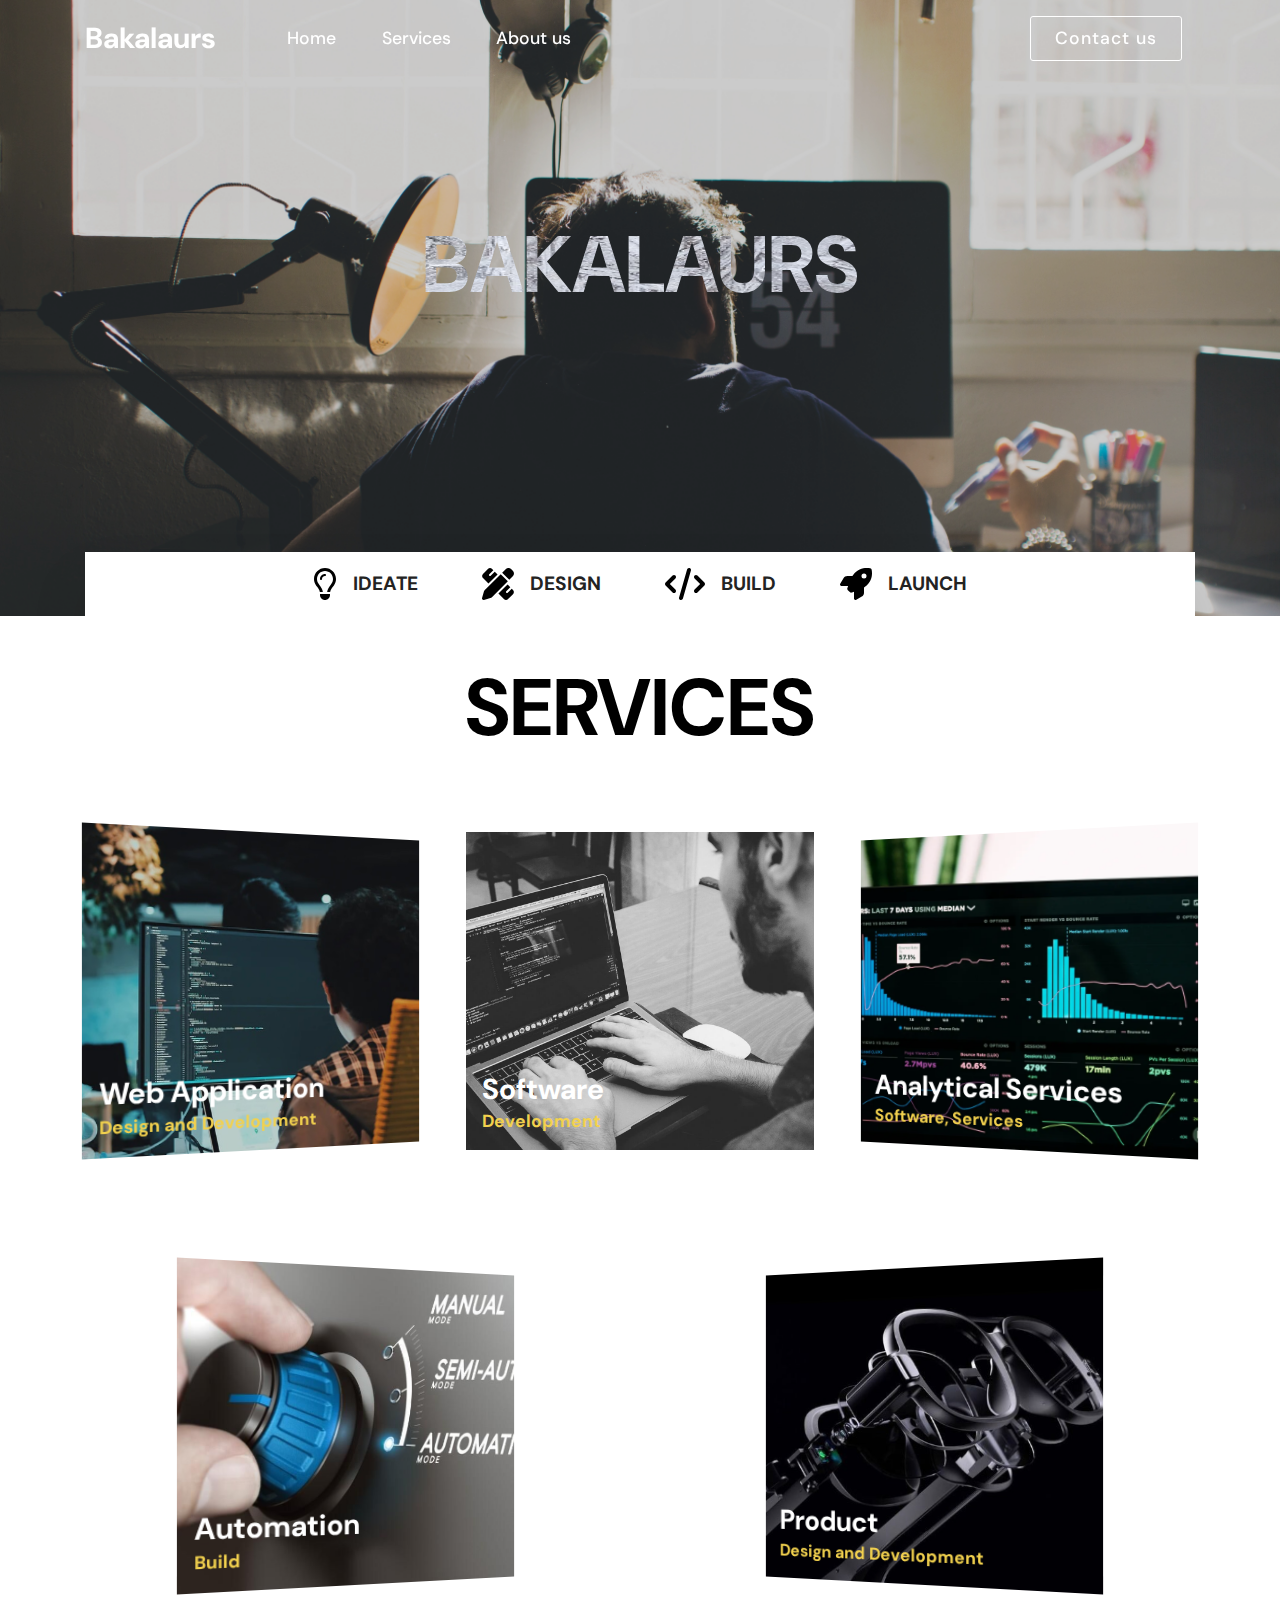
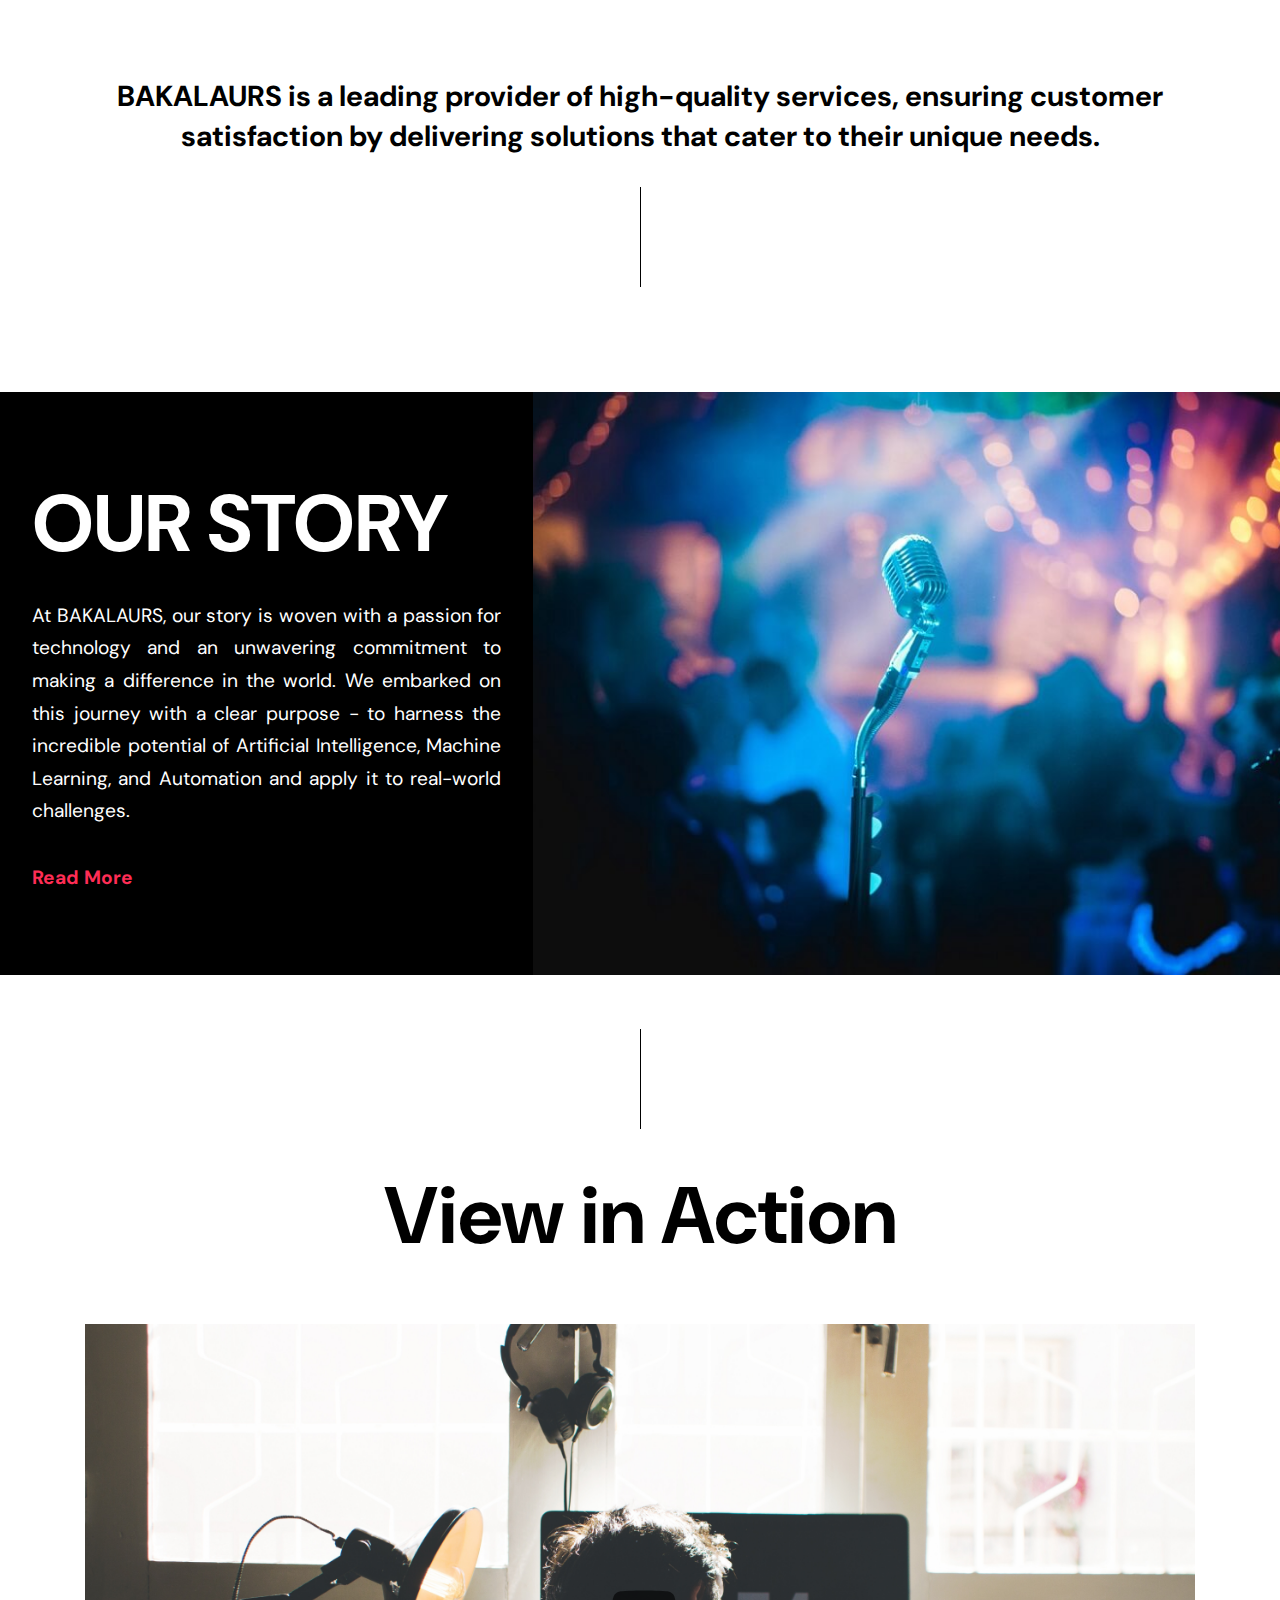
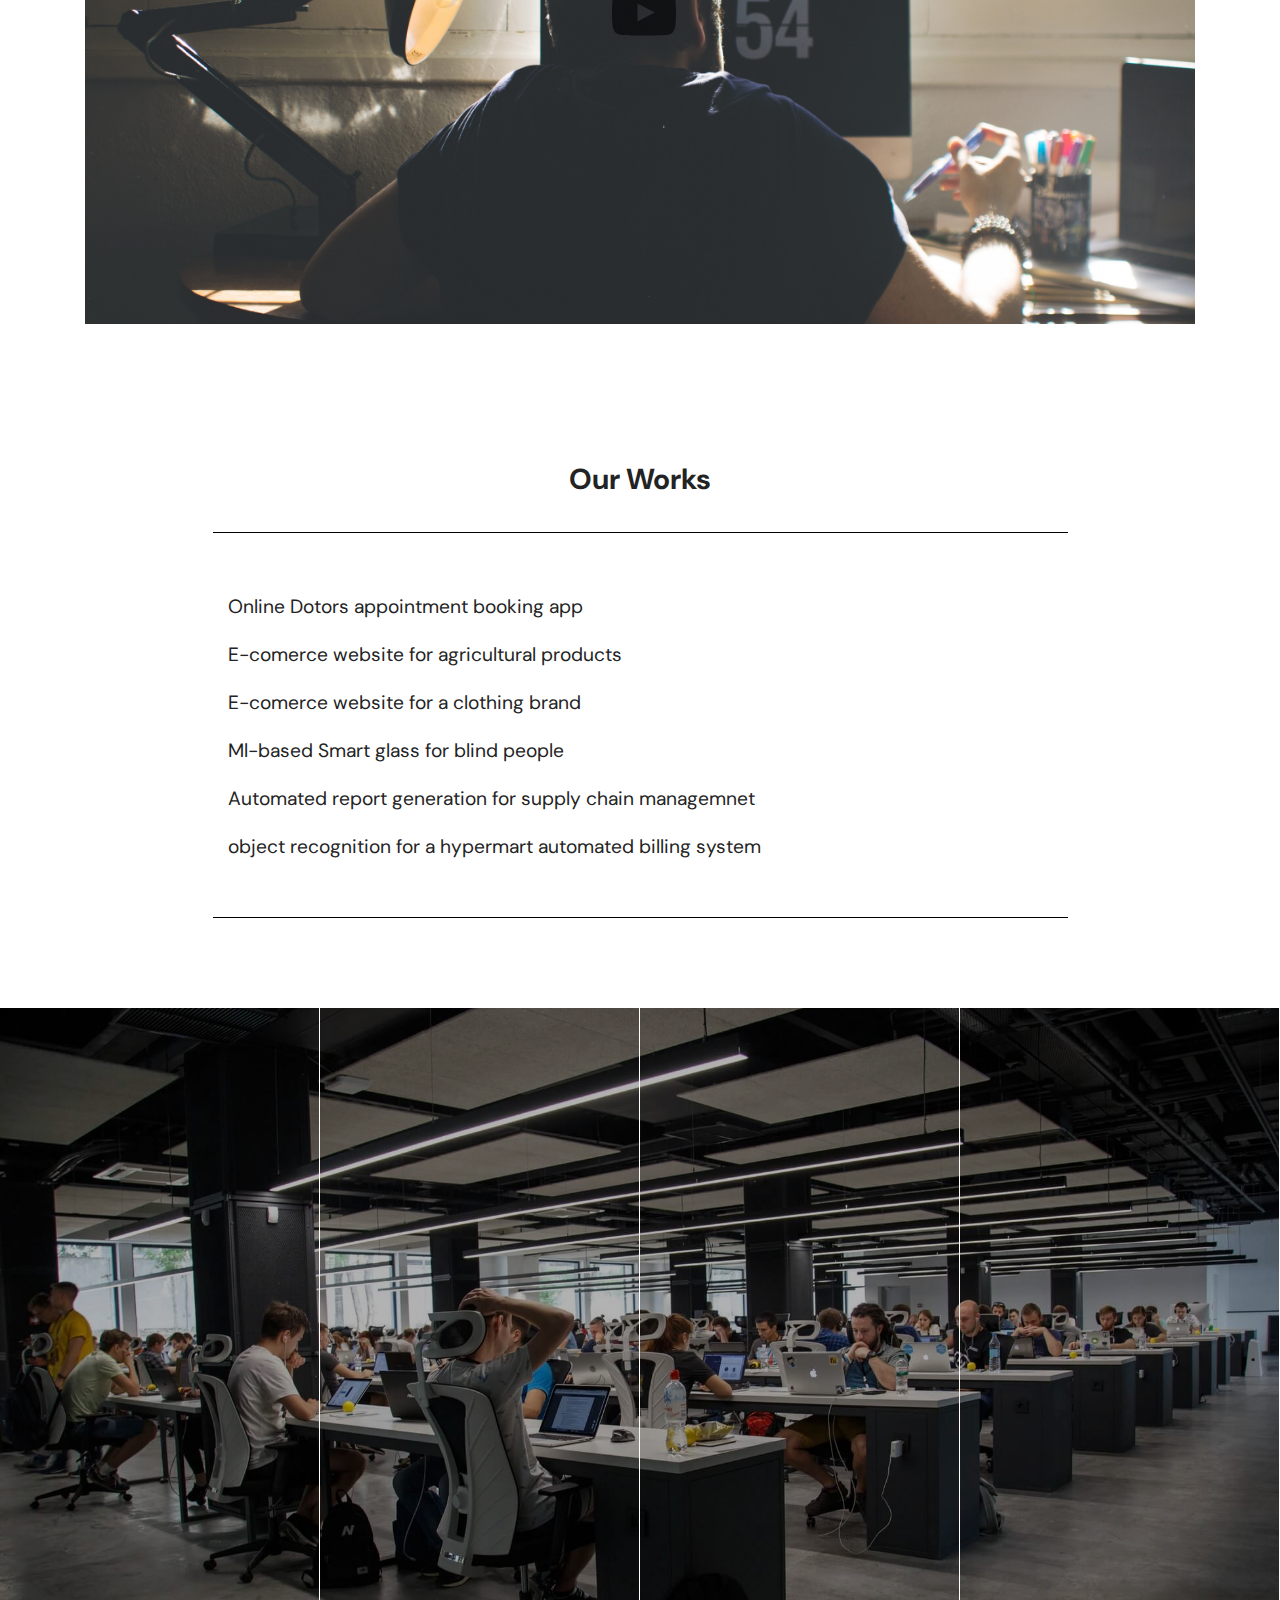
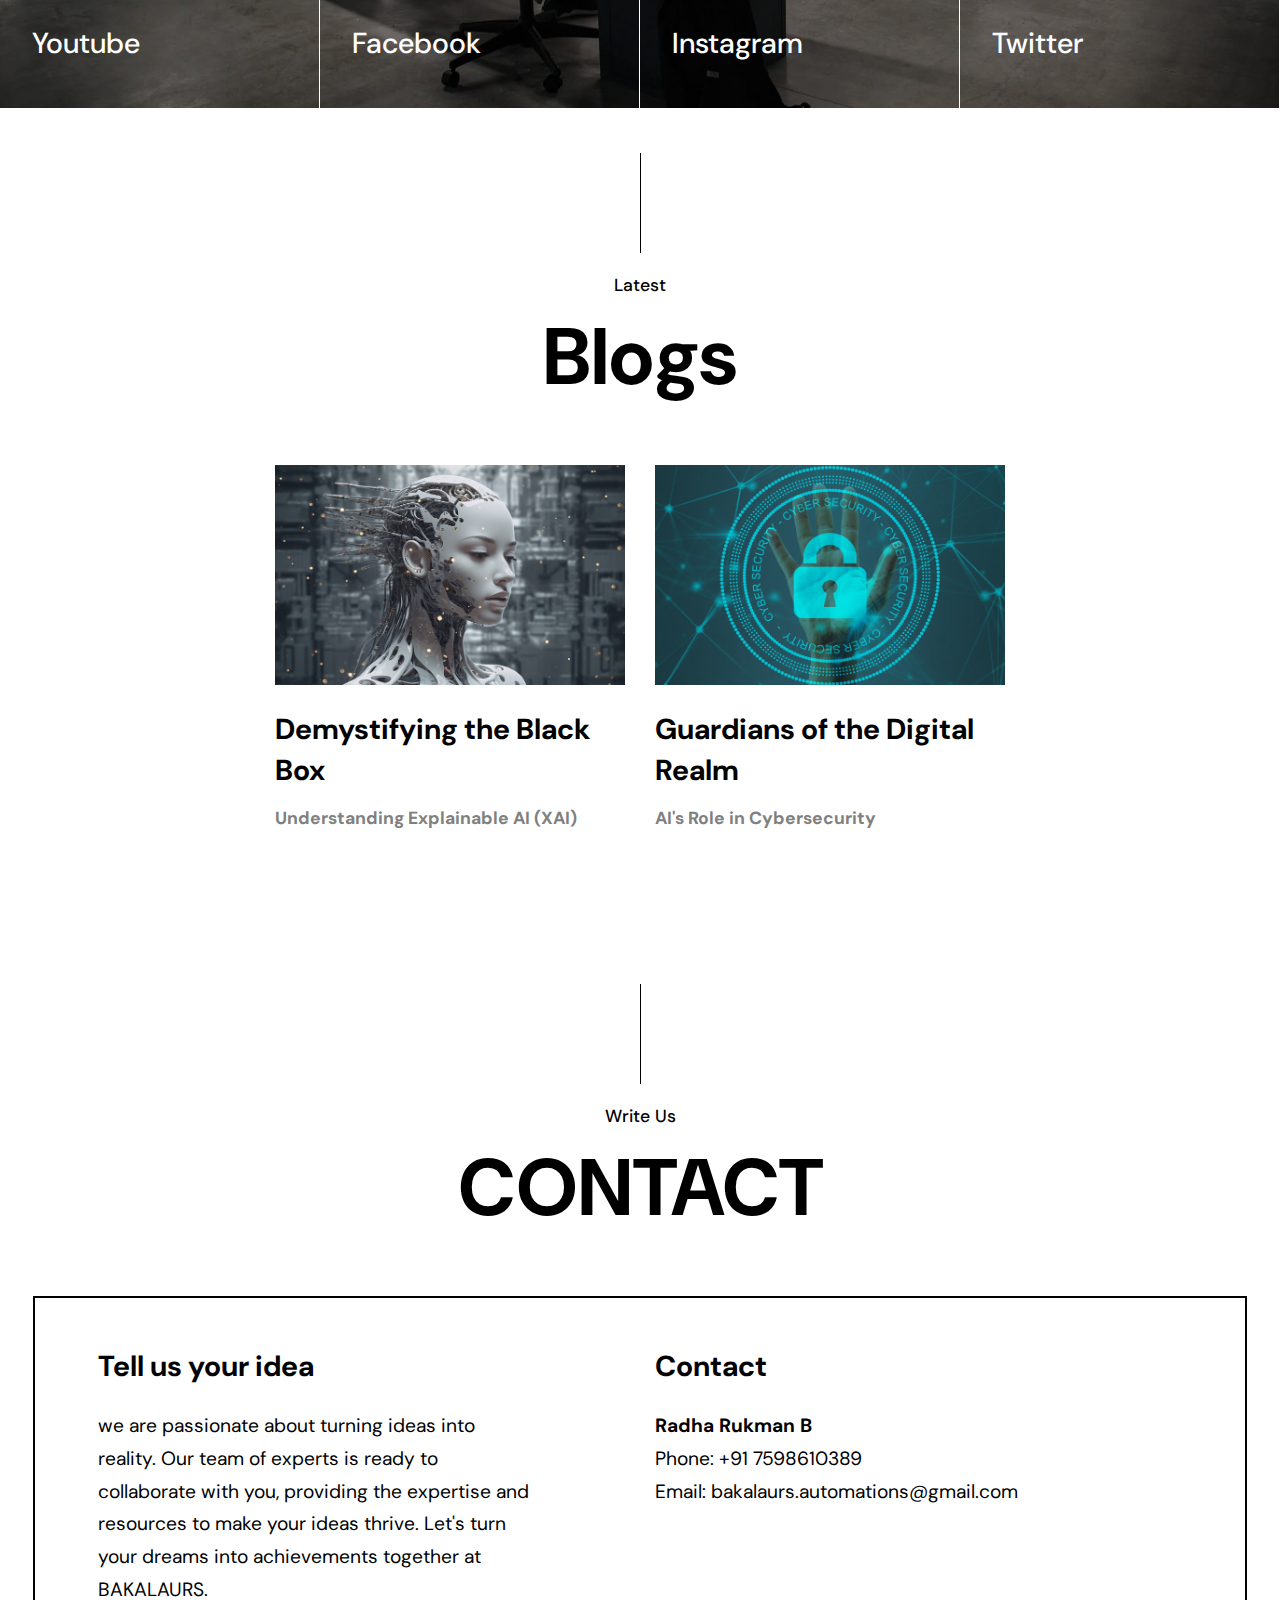
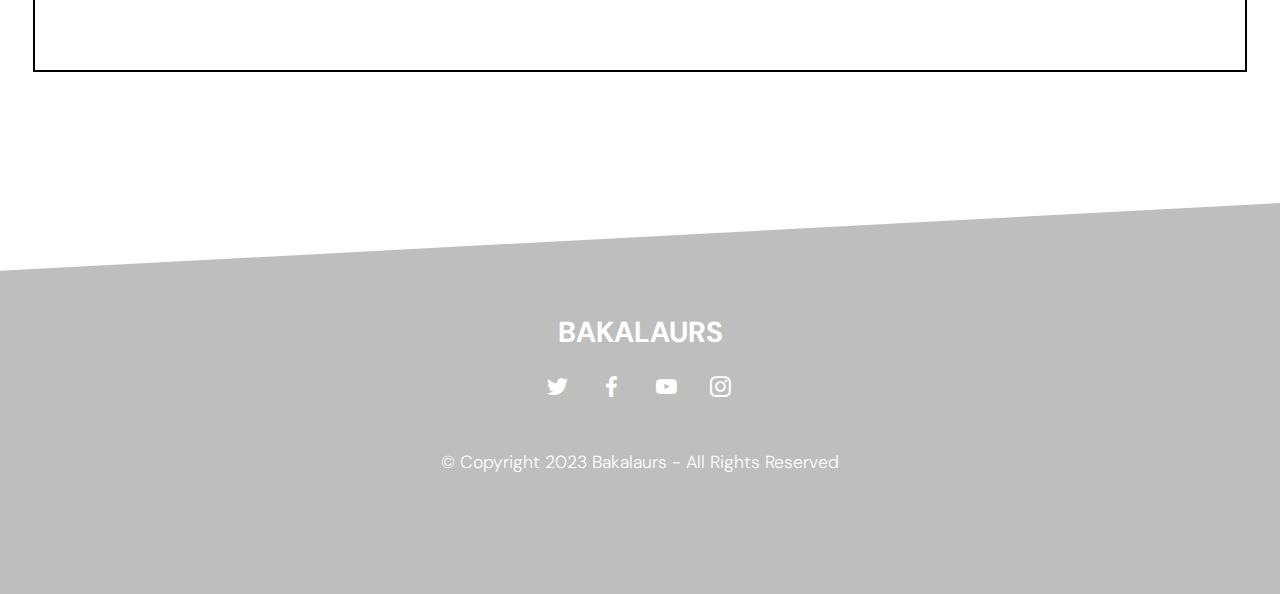
<file: index.html>
<!DOCTYPE html>
<html>

<head>

    <meta charset="UTF-8">
    <meta http-equiv="X-UA-Compatible" content="IE=edge">
    <meta name="generator" content="Mobirise v4.11.4, mobirise.com">
    <meta name="viewport" content="width=device-width, initial-scale=1, minimum-scale=1">
    <link rel="shortcut icon" href="./artist-portfolio/assets/images/logo.png" type="image/x-icon">
    <meta name="description" content="Join us to launch your idea">

    <title>BAKALAURS</title>
    <link rel="stylesheet" href="assets/web/../assets/mobirise-icons/mobirise-icons.css">
    <link rel="stylesheet" href="assets/web/../assets/mobirise-icons2/mobirise2.css">
    <link rel="stylesheet" href="assets/tether/tether.min.css">
    <link rel="stylesheet" href="assets/bootstrap/css/bootstrap.min.css">
    <link rel="stylesheet" href="assets/bootstrap/css/bootstrap-grid.min.css">
    <link rel="stylesheet" href="assets/bootstrap/css/bootstrap-reboot.min.css">
    <link rel="stylesheet" href="assets/dropdown/css/style.css">
    <link rel="stylesheet" href="assets/formstyler/jquery.formstyler.css">
    <link rel="stylesheet" href="assets/formstyler/jquery.formstyler.theme.css">
    <link rel="stylesheet" href="assets/datepicker/jquery.datetimepicker.min.css">
    <link rel="stylesheet" href="assets/socicon/css/styles.css">
    <link rel="stylesheet" href="assets/theme/css/style.css">
    <link rel="stylesheet" href="assets/formoid-css/recaptcha.css">
    <link rel="preload" as="style" href="assets/mobirise/css/mbr-additional.css">
    <link rel="stylesheet" href="assets/mobirise/css/mbr-additional.css" type="text/css">
    



</head>

<body>

    <!-- Analytics -->
    <!-- Google Analytics -->
    <!-- Google Tag Manager -->
    <noscript><iframe src="//www.googletagmanager.com/ns.html?id=GTM-PFK425"
height="0" width="0" style="display:none;visibility:hidden"></iframe></noscript>
    <script>
        (function(w, d, s, l, i) {
            w[l] = w[l] || [];
            w[l].push({
                'gtm.start': new Date().getTime(),
                event: 'gtm.js'
            });
            var f = d.getElementsByTagName(s)[0],
                j = d.createElement(s),
                dl = l != 'dataLayer' ? '&l=' + l : '';
            j.async = true;
            j.src =
                '//www.googletagmanager.com/gtm.js?id=' + i + dl;
            f.parentNode.insertBefore(j, f);
        })(window, document, 'script', 'dataLayer', 'GTM-PFK425');
    </script>
    <!-- End Google Tag Manager -->
    <!-- /Google Analytics -->
    <!-- /Analytics -->


    <section class="menu cid-rIW33S7Pc4" once="menu" id="menu1-t">




        <nav class="navbar navbar-dropdown navbar-fixed-top navbar-expand-lg">

            <div class="container">
                <div class="navbar-brand">

                    <span class="navbar-caption-wrap"><a class="navbar-caption text-white display-5" href="index.html">
                        Bakalaurs</a></span>
                </div>
                <button class="navbar-toggler" type="button" data-toggle="collapse" data-target="#navbarSupportedContent" aria-controls="navbarNavAltMarkup" aria-expanded="false" aria-label="Toggle navigation">
                <div class="hamburger">
                    <span></span>
                    <span></span>
                    <span></span>
                    <span></span>
                </div>
            </button>
                <div class="collapse navbar-collapse" id="navbarSupportedContent">
                    <ul class="navbar-nav nav-dropdown" data-app-modern-menu="true">
                        <li class="nav-item">
                            <a class="nav-link link text-white display-4" href="index.html">
                            Home</a>
                        </li>
                        <li class="nav-item">
                            <a class="nav-link link text-white display-4" href="#features4-36">
                            Services</a>
                        </li>
                        <li class="nav-item">
                            <a class="nav-link link text-white display-4" href="ourstory.html">
                            About us</a>
                        </li>
                        
                        
                    </ul>

                    <div class="navbar-buttons mbr-section-btn"><a class="btn btn-sm btn-white-outline display-4" href="c.html">
                        Contact us</a></div>
                </div>
            </div>
        </nav>

    </section>

    <section class="header1 cid-rJ0N0PJ9YR mbr-parallax-background" id="header4-30">



        <div class="mbr-overlay" style="opacity: 0.2; background-color: rgb(0, 0, 0);">
        </div>

        <div class="container align-center">
            <div class="row">
                <div class="col-lg-12 col-md-12">
                    <h1 class="mbr-section-title mbr-bold align-center mbr-white mbr-fonts-style display-2">
                        <span> 
</span><span>BAKALAURS</span>
                    </h1>


                    <div class="icons-wrap">
                        <div class="icon-wrap">
                            <span><svg xmlns="http://www.w3.org/2000/svg" height="2em" viewBox="0 0 384 512"><!--! Font Awesome Free 6.4.2 by @fontawesome - https://fontawesome.com License - https://fontawesome.com/license (Commercial License) Copyright 2023 Fonticons, Inc. --><path d="M297.2 248.9C311.6 228.3 320 203.2 320 176c0-70.7-57.3-128-128-128S64 105.3 64 176c0 27.2 8.4 52.3 22.8 72.9c3.7 5.3 8.1 11.3 12.8 17.7l0 0c12.9 17.7 28.3 38.9 39.8 59.8c10.4 19 15.7 38.8 18.3 57.5H109c-2.2-12-5.9-23.7-11.8-34.5c-9.9-18-22.2-34.9-34.5-51.8l0 0 0 0c-5.2-7.1-10.4-14.2-15.4-21.4C27.6 247.9 16 213.3 16 176C16 78.8 94.8 0 192 0s176 78.8 176 176c0 37.3-11.6 71.9-31.4 100.3c-5 7.2-10.2 14.3-15.4 21.4l0 0 0 0c-12.3 16.8-24.6 33.7-34.5 51.8c-5.9 10.8-9.6 22.5-11.8 34.5H226.4c2.6-18.7 7.9-38.6 18.3-57.5c11.5-20.9 26.9-42.1 39.8-59.8l0 0 0 0 0 0c4.7-6.4 9-12.4 12.7-17.7zM192 128c-26.5 0-48 21.5-48 48c0 8.8-7.2 16-16 16s-16-7.2-16-16c0-44.2 35.8-80 80-80c8.8 0 16 7.2 16 16s-7.2 16-16 16zm0 384c-44.2 0-80-35.8-80-80V416H272v16c0 44.2-35.8 80-80 80z"/></svg></span>
                            
                            <h2 class="icon-text mbr-bold align-left mbr-fonts-style display-7 ml-3">IDEATE</h2>
                        </div>

                        <div class="icon-wrap">
                            <span><svg xmlns="http://www.w3.org/2000/svg" height="2em" viewBox="0 0 512 512"><!--! Font Awesome Free 6.4.2 by @fontawesome - https://fontawesome.com License - https://fontawesome.com/license (Commercial License) Copyright 2023 Fonticons, Inc. --><style>svg{fill:#000000}</style><path d="M469.3 19.3l23.4 23.4c25 25 25 65.5 0 90.5l-56.4 56.4L322.3 75.7l56.4-56.4c25-25 65.5-25 90.5 0zM44.9 353.2L299.7 98.3 413.7 212.3 158.8 467.1c-6.7 6.7-15.1 11.6-24.2 14.2l-104 29.7c-8.4 2.4-17.4 .1-23.6-6.1s-8.5-15.2-6.1-23.6l29.7-104c2.6-9.2 7.5-17.5 14.2-24.2zM249.4 103.4L103.4 249.4 16 161.9c-18.7-18.7-18.7-49.1 0-67.9L94.1 16c18.7-18.7 49.1-18.7 67.9 0l19.8 19.8c-.3 .3-.7 .6-1 .9l-64 64c-6.2 6.2-6.2 16.4 0 22.6s16.4 6.2 22.6 0l64-64c.3-.3 .6-.7 .9-1l45.1 45.1zM408.6 262.6l45.1 45.1c-.3 .3-.7 .6-1 .9l-64 64c-6.2 6.2-6.2 16.4 0 22.6s16.4 6.2 22.6 0l64-64c.3-.3 .6-.7 .9-1L496 350.1c18.7 18.7 18.7 49.1 0 67.9L417.9 496c-18.7 18.7-49.1 18.7-67.9 0l-87.4-87.4L408.6 262.6z"/></svg></span>
                            <h2 class="icon-text mbr-bold align-left mbr-fonts-style display-7 ml-3">DESIGN</h2>
                        </div>

                        <div class="icon-wrap">
                            <span><svg xmlns="http://www.w3.org/2000/svg" height="2em" viewBox="0 0 640 512"><!--! Font Awesome Free 6.4.2 by @fontawesome - https://fontawesome.com License - https://fontawesome.com/license (Commercial License) Copyright 2023 Fonticons, Inc. --><style>svg{fill:#000000}</style><path d="M392.8 1.2c-17-4.9-34.7 5-39.6 22l-128 448c-4.9 17 5 34.7 22 39.6s34.7-5 39.6-22l128-448c4.9-17-5-34.7-22-39.6zm80.6 120.1c-12.5 12.5-12.5 32.8 0 45.3L562.7 256l-89.4 89.4c-12.5 12.5-12.5 32.8 0 45.3s32.8 12.5 45.3 0l112-112c12.5-12.5 12.5-32.8 0-45.3l-112-112c-12.5-12.5-32.8-12.5-45.3 0zm-306.7 0c-12.5-12.5-32.8-12.5-45.3 0l-112 112c-12.5 12.5-12.5 32.8 0 45.3l112 112c12.5 12.5 32.8 12.5 45.3 0s12.5-32.8 0-45.3L77.3 256l89.4-89.4c12.5-12.5 12.5-32.8 0-45.3z"/></svg></span>

                            <h2 class="icon-text mbr-bold align-left mbr-fonts-style display-7 ml-3">BUILD</h2>
                        </div>

                        <div class="icon-wrap">
                            <span ><svg xmlns="http://www.w3.org/2000/svg" height="2em" viewBox="0 0 512 512"><!--! Font Awesome Free 6.4.2 by @fontawesome - https://fontawesome.com License - https://fontawesome.com/license (Commercial License) Copyright 2023 Fonticons, Inc. --><path d="M156.6 384.9L125.7 354c-8.5-8.5-11.5-20.8-7.7-32.2c3-8.9 7-20.5 11.8-33.8L24 288c-8.6 0-16.6-4.6-20.9-12.1s-4.2-16.7 .2-24.1l52.5-88.5c13-21.9 36.5-35.3 61.9-35.3l82.3 0c2.4-4 4.8-7.7 7.2-11.3C289.1-4.1 411.1-8.1 483.9 5.3c11.6 2.1 20.6 11.2 22.8 22.8c13.4 72.9 9.3 194.8-111.4 276.7c-3.5 2.4-7.3 4.8-11.3 7.2v82.3c0 25.4-13.4 49-35.3 61.9l-88.5 52.5c-7.4 4.4-16.6 4.5-24.1 .2s-12.1-12.2-12.1-20.9V380.8c-14.1 4.9-26.4 8.9-35.7 11.9c-11.2 3.6-23.4 .5-31.8-7.8zM384 168a40 40 0 1 0 0-80 40 40 0 1 0 0 80z"/></svg></span>
                            <h2 class="icon-text mbr-bold align-left mbr-fonts-style display-7 ml-3">LAUNCH</h2>
                        </div>
                    </div>


                </div>
            </div>
        </div>

    </section>
    

    <section class="features4 cid-rJ1BUJqPcV" id="features4-36">
        




        <div class="container">
            <div class="row">

                <div class="mbr-white col-md-12 col-lg-12">
                    
                    <h1 class="mbr-section-title align-center mbr-bold pb-5 mbr-fonts-style display-2">SERVICES</h1>
                </div>

                
                <a href="servwb.html" class="card p-3 col-12 col-md-6 col-lg-4">
                    <div class="card-wrapper card1">
                        <div class="card-box">
                            <h4 class="card-title align-left mbr-bold mbr-white mbr-fonts-style display-5">
                                <strong>Web Application</strong></h4>
                            <h5 class="card-date align-left mbr-semibold mbr-white mbr-fonts-style display-4" style="color: rgb(242, 209, 78);">
                                <strong>Design and Development</strong></h5>


                        </div>

                    </div>
                </a>

                <a href="servsd.html" class="card p-3 col-12 col-md-6 col-lg-4">
                    <div class="card-wrapper card2">
                        <div class="card-box">
                            <h4 class="card-title align-left mbr-bold mbr-white mbr-fonts-style display-5">
                                <strong>Software</strong></h4>
                            <h5 class="card-date align-left mbr-semibold mbr-white mbr-fonts-style display-4" style="color: rgb(242, 209, 78);">
                                <strong>Development</strong></h5>


                        </div>

                    </div>
                </a>

                <a href="servas.html" class="card p-3 col-12 col-md-6 col-lg-4">
                    <div class="card-wrapper card3">
                        <div class="card-box">
                            <h4 class="card-title align-left mbr-bold mbr-white mbr-fonts-style display-5">
                                <strong>Analytical Services</strong></h4>
                            <h5 class="card-date align-left mbr-semibold mbr-white mbr-fonts-style display-4" style="color: rgb(242, 209, 78);">
                                <strong>Software, Services</strong></h5>


                        </div>

                    </div>
                </a>



            </div>
        </div>
    </section>
    <section class="features4 cid-rJ1BUJqPcV" id="features4-36">




        <div class="container">
            <div class="row">

                


                <a href="servau.html" class="card p-3 col-12 col-md-6 col-lg-4">
                    <div class="card-wrapper card4">
                        <div class="card-box">
                            <h4 class="card-title align-left mbr-bold mbr-white mbr-fonts-style display-5">
                                <strong>Automation</strong></h4>
                            <h5 class="card-date align-left mbr-semibold mbr-white mbr-fonts-style display-4" style="color: rgb(242, 209, 78);">
                                <strong>Build</strong></h5>


                        </div>

                    </div>
                </a>

                

                <a href="servpd.html" class="card p-3 col-12 col-md-6 col-lg-4">
                    <div class="card-wrapper card5">
                        <div class="card-box">
                            <h4 class="card-title align-left mbr-bold mbr-white mbr-fonts-style display-5">
                                <strong>Product</strong></h4>
                            <h5 class="card-date align-left mbr-semibold mbr-white mbr-fonts-style display-4" style="color: rgb(242, 209, 78);">
                                <strong>Design and Development</strong></h5>


                        </div>

                    </div>
                </a>



            </div>
        </div>
    </section>


    <section class="info3 cid-rJ1CnJRaSQ" id="info3-39">





        <div class="container align-center">
            <div class="row">
                <div class="mbr-black col-md-12 col-lg-12">
                    <h3 class="mbr-section-subtitle mbr-bold align-center mbr-light mbr-fonts-style display-5">BAKALAURS is a leading provider of high-quality services, ensuring customer satisfaction by delivering solutions that cater to their unique needs.</h3>
                    <span class="mbr-iconfont mobi-mbri-star mobi-mbri"></span>

                </div>
            </div>
        </div>
    </section>
    <section class="content1 cid-rJ1DoKz3UG" id="content1-3h">





        <div class="container-fluid">
            <div class="row">

                <div class="col-md-12 col-lg-5 m-auto">
                    <div class="media-content">

                        <h1 class="mbr-section-title align-left mbr-bold mbr-white pb-3 mbr-fonts-style display-2">OUR STORY</h1>


                        <p class="mbr-text align-left mbr-white pb-4 mbr-fonts-style display-7" style="text-align: justify;">At BAKALAURS, our story is woven with a passion for technology and an unwavering commitment to making a difference in the world. We embarked on this journey with a clear purpose - to harness the incredible potential of Artificial Intelligence, Machine Learning, and Automation and apply it to real-world challenges.&nbsp;</p>
                        <h3 class="link mbr-semibold align-left mbr-white mbr-light mbr-fonts-style display-7"><a href="ourstory.html" class="text-primary"><strong>Read More</strong></a></h3>

                    </div>
                </div>

                <div class="col-md-12 col-lg-7">
                    <div class="mbr-figure">
                        <img src="assets/images/01.jpg" alt="">
                    </div>
                </div>

            </div>
        </div>

    </section>

    

    <section class="video1 cid-rJ1CAU4SDv" id="video1-3c">





        <div class="container align-center">
            <div class="row justify-content-md-center">

                <div class="mbr-black col-md-12 col-lg-12">
                    <div class="title-align align-center">
                        <h3 class="mbr-section-subtitle mbr-semibold align-center mbr-light mbr-fonts-style display-4"></h3>
                    </div>
                    <h1 class="mbr-section-title align-center mbr-bold pb-5 mbr-fonts-style display-2">View in Action</h1>
                </div>


                <div class="mbr-white col-md-12 col-12 col-lg-12">
                    <div class="box">
                        <div class="mbr-media show-modal align-center py-2" data-modal=".modalWindow">
                            <a href="contactf.html" class="icon-wrap">
                                <span class="mbr-iconfont socicon-youtube socicon"></span>
                            </a>
                        </div>
                    </div>
                </div>
            </div>
        </div>
        <div>
            <div class="modalWindow" style="display: none;">
                <div class="modalWindow-container">
                    <div class="modalWindow-video-container">
                        <div class="modalWindow-video">
                        </div>
                        <a href="contactf.html" class="close" role="button" data-dismiss="modal">
                        <span aria-hidden="true" class="mbri-close mbr-iconfont closeModal"></span>
                        <span class="sr-only">Close</span>
                    </a>
                    </div>
                </div>
            </div>
        </div>
    </section>

   

    <section class="cid-rJ1CYjedyx" id="content2-3f">





        <div class="container">
            <div class="row justify-content-center">


                <div class="col-12 col-md-10 col-lg-9">
                    <h3 class="col-title align-center mbr-bold mbr-fonts-style display-5">Our Works</h3>
                </div>

                <div class="col-12 list-col col-md-10 col-lg-9 md-pb">


                    <ul class="list">













                        <li class="item-wrap">
                            <h4 class="item1 mbr-regular mbr-fonts-style display-7">Online Dotors appointment booking app
                            </h4>

                          
                        </li>
                        <li class="item-wrap">
                            <h4 class="item1 mbr-regular mbr-fonts-style display-7">E-comerce website for agricultural products
                            </h4>

                          
                        </li>
                        <li class="item-wrap">
                            <h4 class="item1 mbr-regular mbr-fonts-style display-7">E-comerce website for a clothing brand
                            </h4>

                          
                        </li>
                        <li class="item-wrap">
                            <h4 class="item1 mbr-regular mbr-fonts-style display-7">Ml-based Smart glass for blind people
                            </h4>

                          
                        </li>
                        <li class="item-wrap">
                            <h4 class="item1 mbr-regular mbr-fonts-style display-7">Automated report generation for supply chain managemnet
                            </h4>

                          
                        </li>
                        <li class="item-wrap">
                            <h4 class="item1 mbr-regular mbr-fonts-style display-7">object recognition for a hypermart automated billing system
                            </h4>

                          
                        

                    
                    </ul>

                </div>







            </div>
        </div>
    </section>
    <section class="socials popup-btn-cards cid-rJ1BNDMVyO mbr-parallax-background" id="social1-34">



        <div class="mbr-overlay" style="opacity: 0.3; background-color: rgb(0, 0, 0);">
        </div>
        <div class="container-fluid">

            <div class="row main justify-content-center">
                <div class="col-md-6 p-4 col-lg-3">
                    <div class="image-element card-wrapper">


                        <div class="wrapper">
                            <h3 class="card-title mbr-fonts-style align-left mbr-white display-5">
                                Youtube</h3>
                            <div class="collapsed-content">
                                <p class="mbr-text mbr-white mbr-fonts-style display-4">
                                    Join our YouTube channel for exciting content and updates!.
                                </p>
                                <div class="mbr-section-btn"><a class="btn btn-md btn-white-outline display-4" href="https://www.youtube.com/@Bakalaurs/featured">Subscribe</a></div>
                            </div>
                        </div>
                    </div>
                </div>
                <div class="col-md-6 p-4 col-lg-3">
                    <div class="image-element card-wrapper">


                        <div class="wrapper">
                            <h3 class="card-title mbr-fonts-style align-left mbr-white display-5">
                                Facebook
                            </h3>
                            <div class="collapsed-content">
                                <p class="mbr-text mbr-white mbr-fonts-style display-4">
                                    Stay connected with us on Facebook for the latest updates and insights!.
                                </p>
                                <div class="mbr-section-btn"><a class="btn btn-md btn-white-outline display-4" href="index.html">Follow</a></div>
                            </div>
                        </div>
                    </div>
                </div>
                <div class="col-lg-3 col-md-6 p-4">
                    <div class="image-element card-wrapper">


                        <div class="wrapper">
                            <h3 class="card-title mbr-fonts-style align-left mbr-white display-5">
                                Instagram
                            </h3>
                            <div class="collapsed-content">
                                <p class="mbr-text mbr-white mbr-fonts-style display-4">
                                    Join us on Instagram for the latest updates and insights!
                                </p>
                                <div class="mbr-section-btn"><a class="btn btn-md btn-white-outline display-4" href="https://www.instagram.com/bakalaurs.automations/">Follow</a></div>
                            </div>
                        </div>
                    </div>
                </div>

                <div class="col-lg-3 col-md-6 p-4">
                    <div class="image-element card-wrapper">

                        <div class="wrapper">
                            <h3 class="card-title mbr-fonts-style align-left mbr-white display-5">
                                Twitter
                            </h3>
                            <div class="collapsed-content">
                                <p class="mbr-text mbr-white mbr-fonts-style display-4">
                                    Stay connected with us on Twitter for the latest updates and insights!
                                </p>
                                <div class="mbr-section-btn"><a class="btn btn-md btn-white-outline display-4" href="index.html">Follow</a></div>
                            </div>
                        </div>
                    </div>
                </div>
            </div>
        </div>
    </section>

    

                                







    <section class="features5 cid-rJ1DhzNfh9" id="features5-3g">




        <div class="container">
            <div class="row">

                <div class="mbr-black col-md-12 col-lg-10">
                    <div class="title-align align-center">
                        <h3 class="mbr-section-subtitle mbr-semibold align-center mbr-light mbr-fonts-style display-4">Latest</h3>
                    </div>
                    <h1 class="mbr-section-title align-center mbr-bold pb-5 mbr-fonts-style display-2">Blogs</h1>
                </div>


                <div class="card item features-image col-12 col-md-6 col-lg-4">
                    <div class="item-wrapper">
                        <div class="card-img">

                            <a href="blog1.html"><img src="assets/images/ai.jpg" alt=""></a>
                        </div>
                        <div class="card-box pt-4">

                            <h4 class="card-title align-left pb-3 mbr-bold mbr-fonts-style display-5">Demystifying the Black Box</h4>
                            <p class="mbr-text align-left mbr-bold mbr-fonts-style display-4">
                                <a href="blog1.html" class="link text-warning"><strong>Understanding Explainable AI (XAI)</strong></a></p>

                        </div>
                    </div>
                </div>
                <div class="card item features-image col-12 col-md-6 col-lg-4">
                    <div class="item-wrapper">
                        <div class="card-img">

                            <a href="blog1.html"><img src="assets/images/cs.jpg" alt=""></a>
                        </div>
                        <div class="card-box pt-4">

                            <h4 class="card-title align-left pb-3 mbr-bold mbr-fonts-style display-5">Guardians of the Digital Realm</h4>
                            <p class="mbr-text align-left mbr-bold mbr-fonts-style display-4">
                                <a href="blog2.html" class="link text-warning"><strong>AI's Role in Cybersecurity</strong></a></p>

                        </div>
                    </div>
                </div>
                



            </div>
        </div>

    </section>

    

    <section class="form cid-rJ1BK75N5w" id="form2-33">


        <div class="container">

            <div class="row">
                <div class="mbr-black col-md-12 col-lg-12">
                    <div class="title-align align-center">
                        <h3 class="mbr-section-subtitle mbr-semibold align-center mbr-light mbr-fonts-style display-4">Write Us</h3>
                    </div>
                    <h1 class="mbr-section-title align-center mbr-bold pb-5 mbr-fonts-style display-2">CONTACT</h1>
                </div>
            </div>

            <div class="row row2">








                <div class="col-md-12 align-left mbr-white col-lg-5">
                    <h2 class="mbr-bold pb-3 mbr-fonts-style display-5">Tell us your idea</h2>
                    <p class="mbr-text mbr-fonts-style display-7">
                        we are passionate about turning ideas into reality. Our team of experts is ready to collaborate with you, providing the expertise and resources to make your ideas thrive. Let's turn your dreams into achievements together at BAKALAURS.
                    </p>

                </div>

                <div class="col-md-12 align-left mbr-white col-lg-6">
                    <h2 class="mbr-bold pb-3 mbr-fonts-style display-5">Contact</h2>
                    <p class="mbr-text mbr-fonts-style display-7">
                        <strong>Radha Rukman B</strong>
                        <br>Phone: +91 7598610389
                        <br>Email: bakalaurs.automations@gmail.com
                    </p>
                    

                </div>

                
            </div>
        </div>
    </section>

    <section once="footers" class="cid-rJ1BFIMp3W" id="footer2-32" data-bg-video="https://www.youtube.com/watch?v=RwHn6lrilIY">



        <div class="mbr-overlay" style="opacity: 0.2; background-color: rgb(0, 0, 0);"></div>


        <svg xmlns="http://www.w3.org/2000/svg" width="1920" height="150" style="">
        <rect id="backgroundrect" width="100%" height="100%" x="0" y="0" fill="transparent" stroke="none" class="" style="">
        </rect>
        <g class="currentLayer" style="">
            <rect fill="#4a90d6" stroke="none" stroke-width="2" stroke-linejoin="round" stroke-dashoffset="" fill-rule="nonzero" id="svg_3" x="-96.91189303632186" y="-155.65491664015033" width="2092.0544736385345" height="244.0790557861328" style="color: rgb(0, 0, 0);" class="" transform="rotate(-3.0301618576049805 949.1153564453126,-33.61538314819269) "></rect>
        </g>
    </svg>



        <div class="container">
            <div class="media-container-row align-center mbr-white">
                <div class="row title-row">

                    <h1 class="mbr-section-title align-center mbr-bold pb-1 mbr-fonts-style display-5">
                        BAKALAURS</h1>

                </div>

                <div class="row social-row">
                    <div class="social-list align-right pb-2">






                        <div class="soc-item">
                            <a href="" target="_blank">
                            <span class="socicon-twitter socicon mbr-iconfont mbr-iconfont-social"></span>
                        </a>
                        </div>
                        <div class="soc-item">
                            <a href="" target="_blank">
                            <span class="socicon-facebook socicon mbr-iconfont mbr-iconfont-social"></span>
                        </a>
                        </div>
                        <div class="soc-item">
                            <a href="https://www.youtube.com/@Bakalaurs/featured" target="_blank">
                            <span class="socicon-youtube socicon mbr-iconfont mbr-iconfont-social"></span>
                        </a>
                        </div>
                        <div class="soc-item">
                            <a href="https://www.instagram.com/bakalaurs.automations/" target="_blank">
                            <span class="socicon-instagram socicon mbr-iconfont mbr-iconfont-social"></span>
                        </a>
                        </div>
                        
                    </div>
                </div>
                

                <div class="row row-copirayt">
                    <p class="mbr-text mb-0 mbr-fonts-style mbr-white align-center display-4">
                        © Copyright 2023  Bakalaurs - All Rights Reserved
                    </p>
                </div>
            </div>
        </div>
    </section>


    <script src="assets/web/../assets/jquery/jquery.min.js"></script>
    <script src="assets/popper/popper.min.js"></script>
    <script src="assets/tether/tether.min.js"></script>
    <script src="assets/bootstrap/js/bootstrap.min.js"></script>
    <script src="assets/dropdown/js/nav-dropdown.js"></script>
    <script src="assets/dropdown/js/navbar-dropdown.js"></script>
    <script src="assets/touchswipe/jquery.touch-swipe.min.js"></script>
    <script src="assets/parallax/jarallax.min.js"></script>
    <script src="assets/playervimeo/vimeo_player.js"></script>
    <script src="assets/mbr-tabs/mbr-tabs.js"></script>
    <script src="assets/mbr-popup-btns/mbr-popup-btns.js"></script>
    <script src="assets/formstyler/jquery.formstyler.js"></script>
    <script src="assets/formstyler/jquery.formstyler.min.js"></script>
    <script src="assets/datepicker/jquery.datetimepicker.full.js"></script>
    <script src="assets/ytplayer/jquery.mb.ytplayer.min.js"></script>
    <script src="assets/vimeoplayer/jquery.mb.vimeo_player.js"></script>
    <script src="assets/smoothscroll/smooth-scroll.js"></script>
    <script src="assets/theme/js/script.js"></script>
    <script src="assets/formoid/formoid.min.js"></script>


</body>

</html>
</file>
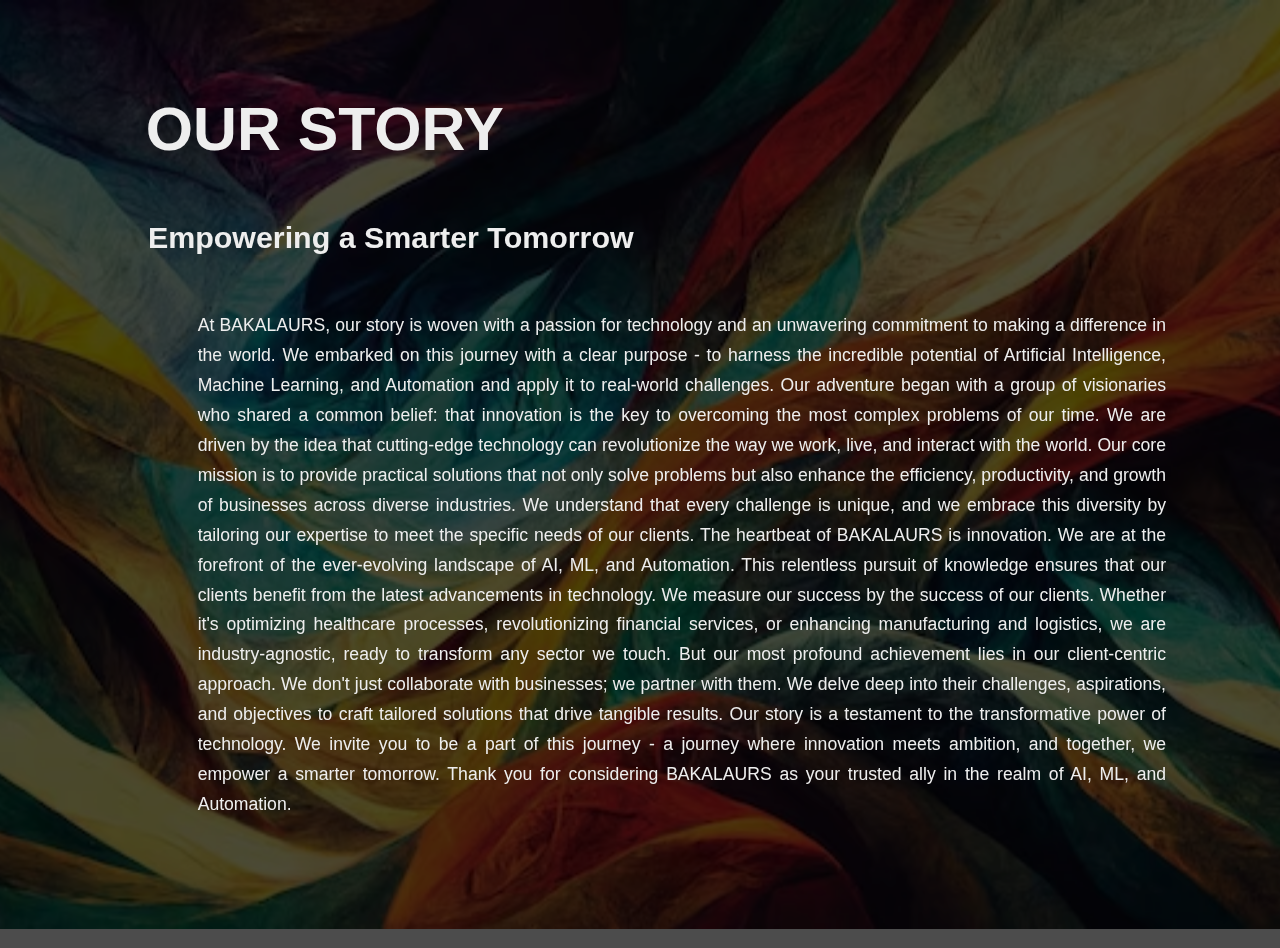
<file: ourstory.html>
<!DOCTYPE html>
<html>

<head>

    <meta charset="UTF-8">
    <meta http-equiv="X-UA-Compatible" content="IE=edge">

    <meta name="viewport" content="width=device-width, initial-scale=1, minimum-scale=1">
    <link rel="shortcut icon" href="./burger/assets/images/logo.png" type="image/x-icon">
    <meta name="description" content="New PizzaM5 Theme HTML Template - Download Now!">


    <title>BAKALAURS</title>
    <link rel="stylesheet" href="./burger/assets/bootstrap/css/bootstrap.min.css">
    <link rel="stylesheet" href="./burger/assets/bootstrap/css/bootstrap-grid.min.css">
    <link rel="stylesheet" href="./burger/assets/bootstrap/css/bootstrap-reboot.min.css">
    <link rel="stylesheet" href="./burger/assets/parallax/jarallax.css">
    <link rel="stylesheet" href="./burger/assets/dropdown/css/style.css">
    <link rel="stylesheet" href="./burger/assets/theme/css/style.css">
    <link rel="preload" href="https://fonts.googleapis.com/css?family=Space+Grotesk:300,400,500,600,700&display=swap" as="style" onload="this.onload=null;this.rel='stylesheet'">
    <noscript><link rel="stylesheet" href="https://fonts.googleapis.com/css?family=Space+Grotesk:300,400,500,600,700&display=swap"></noscript>
    <link rel="preload" as="style" href="./burger/assets/mobirise/css/mbr-additional.css">
    <link rel="stylesheet" href="./burger/assets/mobirise/css/mbr-additional.css" type="text/css">




</head>

<body>

        

    <section data-bs-version="5.1" class="header02 cid-sMdr6Q6VFC mbr-parallax-background" id="header02-h">


        <div class="mbr-overlay" style="opacity: 0.7; background-color: rgb(0, 0, 0);"></div>

        <div class="px-0 pb-md-3 px-sm-3 container">
            <div class="row mb-5 mx-0 mx-sm-5">
                <div class="col-12 px-sm-3">
                    <h1 class="mbr-section-title mbr-fonts-style display-2" style="font-family:'DM Sans', sans-serif ;">
                        <strong> OUR STORY </strong></h1>
                </div>
            </div>
            <div class="row mb-5 mx-0 mx-sm-5">
                <div class="col-12 px-sm-3">
                    <h1 class="mbr-section-title mbr-fonts-style display-3" style="font-family:'DM Sans', sans-serif ;">
                        <strong> Empowering a Smarter Tomorrow</strong></h1>
                </div>
            </div>
           
            
           
            
            <div class="row justify-content-end mx-0 mx-sm-1">
                <div class="mb-5 mb-md-0 col-12 col-md-11 px-sm-3">
                
                    <p class="mbr-text mbr-fonts-style m-0 pe-2 display-7" style="font-family:'Trebuchet MS', 'Lucida Sans Unicode', 'Lucida Grande', 'Lucida Sans', Arial, sans-serif;text-align: justify;">
                        At BAKALAURS, our story is woven with a passion for technology and an unwavering commitment to making a difference in the world. We embarked on this journey with a clear purpose - to harness the incredible potential of Artificial Intelligence, Machine Learning, and Automation and apply it to real-world challenges.

Our adventure began with a group of visionaries who shared a common belief: that innovation is the key to overcoming the most complex problems of our time. We are driven by the idea that cutting-edge technology can revolutionize the way we work, live, and interact with the world.

Our core mission is to provide practical solutions that not only solve problems but also enhance the efficiency, productivity, and growth of businesses across diverse industries. We understand that every challenge is unique, and we embrace this diversity by tailoring our expertise to meet the specific needs of our clients.
                        The heartbeat of BAKALAURS is innovation. We are at the forefront of the ever-evolving landscape of AI, ML, and Automation. This relentless pursuit of knowledge ensures that our clients benefit from the latest advancements in technology.
 
                        We measure our success by the success of our clients. Whether it's optimizing healthcare processes, revolutionizing financial services, or enhancing manufacturing and logistics, we are industry-agnostic, ready to transform any sector we touch.

                        But our most profound achievement lies in our client-centric approach. We don't just collaborate with businesses; we partner with them. We delve deep into their challenges, aspirations, and objectives to craft tailored solutions that drive tangible results.

                        Our story is a testament to the transformative power of technology. We invite you to be a part of this journey - a journey where innovation meets ambition, and together, we empower a smarter tomorrow.
                        Thank you for considering BAKALAURS as your trusted ally in the realm of AI, ML, and Automation.
                    </p>
                    </p>
                </div>
            </div>
          
        </div>
    </section>

    
                
            
                   
          
           


    <script src="./burger/assets/bootstrap/js/bootstrap.bundle.min.js"></script>
    <script src="./burger/assets/parallax/jarallax.js"></script>
    <script src="./burger/assets/smoothscroll/smooth-scroll.js"></script>
    <script src="./burger/assets/ytplayer/index.js"></script>
    <script src="./burger/assets/dropdown/js/navbar-dropdown.js"></script>
    <script src="./burger/assets/theme/js/script.js"></script>
    <script src="./burger/assets/formoid/formoid.min.js"></script>



</body>

</html>
</file>
<file: assets/assets/mobirise-icons/mobirise-icons.css>
No Content: https://mobirise.com/extensions/audiom4/assets/assets/mobirise-icons/mobirise-icons.css
</file>
<file: assets/assets/mobirise-icons2/mobirise2.css>
No Content: https://mobirise.com/extensions/audiom4/assets/assets/mobirise-icons2/mobirise2.css
</file>
<file: assets/dropdown/css/style.css>
.navbar-dropdown {
    left: 0;
    padding: 0;
    position: absolute;
    right: 0;
    top: 0;
    transition: all 0.45s ease;
    z-index: 1030;
    background: #282828;
}

.navbar-dropdown .navbar-logo {
    margin-right: 0.8rem;
    transition: margin 0.3s ease-in-out;
    vertical-align: middle;
}

.navbar-dropdown .navbar-logo img {
    height: 3.125rem;
    transition: all 0.3s ease-in-out;
}

.navbar-dropdown .navbar-logo.mbr-iconfont {
    font-size: 3.125rem;
    line-height: 3.125rem;
}

.navbar-dropdown .navbar-caption {
    font-weight: 700;
    white-space: normal;
    vertical-align: -4px;
    line-height: 3.125rem !important;
}

.navbar-dropdown .navbar-caption,
.navbar-dropdown .navbar-caption:hover {
    color: inherit;
    text-decoration: none;
}

.navbar-dropdown .mbr-iconfont+.navbar-caption {
    vertical-align: -1px;
}

.navbar-dropdown.navbar-fixed-top {
    position: fixed;
}

.navbar-dropdown .navbar-brand span {
    vertical-align: -4px;
}

.navbar-dropdown.bg-color.transparent {
    background: none;
}

.navbar-dropdown.navbar-short .navbar-brand {
    padding: 0.625rem 0;
}

.navbar-dropdown.navbar-short .navbar-brand span {
    vertical-align: -1px;
}

.navbar-dropdown.navbar-short .navbar-caption {
    line-height: 2.375rem !important;
    vertical-align: -2px;
}

.navbar-dropdown.navbar-short .navbar-logo {
    margin-right: 0.5rem;
}

.navbar-dropdown.navbar-short .navbar-logo img {
    height: 2.375rem;
}

.navbar-dropdown.navbar-short .navbar-logo.mbr-iconfont {
    font-size: 2.375rem;
    line-height: 2.375rem;
}

.navbar-dropdown.navbar-short .mbr-table-cell {
    height: 3.625rem;
}

.navbar-dropdown .navbar-close {
    left: 0.6875rem;
    position: fixed;
    top: 0.75rem;
    z-index: 1000;
}

.navbar-dropdown .hamburger-icon {
    content: "";
    display: inline-block;
    vertical-align: middle;
    width: 16px;
    -webkit-box-shadow: 0 -6px 0 1px #282828, 0 0 0 1px #282828, 0 6px 0 1px #282828;
    -moz-box-shadow: 0 -6px 0 1px #282828, 0 0 0 1px #282828, 0 6px 0 1px #282828;
    box-shadow: 0 -6px 0 1px #282828, 0 0 0 1px #282828, 0 6px 0 1px #282828;
}

.dropdown-menu .dropdown-toggle[data-toggle="dropdown-submenu"]::after {
    border-bottom: 0.35em solid transparent;
    border-left: 0.35em solid;
    border-right: 0;
    border-top: 0.35em solid transparent;
    margin-left: 0.3rem;
}

.dropdown-menu .dropdown-item:focus {
    outline: 0;
}

.nav-dropdown {
    font-size: 0.75rem;
    font-weight: 500;
    height: auto !important;
}

.nav-dropdown .nav-btn {
    padding-left: 1rem;
}

.nav-dropdown .link {
    margin: .667em 1.667em;
    font-weight: 500;
    padding: 0;
    transition: color .2s ease-in-out;
}

.nav-dropdown .link.dropdown-toggle {
    margin-right: 2.583em;
}

.nav-dropdown .link.dropdown-toggle::after {
    margin-left: .25rem;
    border-top: 0.35em solid;
    border-right: 0.35em solid transparent;
    border-left: 0.35em solid transparent;
    border-bottom: 0;
}

.nav-dropdown .link.dropdown-toggle[aria-expanded="true"] {
    margin: 0;
    padding: 0.667em 3.263em 0.667em 1.667em;
}

.nav-dropdown .link::after,
.nav-dropdown .dropdown-item::after {
    color: inherit;
}

.nav-dropdown .btn {
    font-size: 0.75rem;
    font-weight: 700;
    letter-spacing: 0;
    margin-bottom: 0;
    padding-left: 1.25rem;
    padding-right: 1.25rem;
}

.nav-dropdown .dropdown-menu {
    border-radius: 0;
    border: 0;
    left: 0;
    margin: 0;
    padding-bottom: 1.25rem;
    padding-top: 1.25rem;
    position: relative;
}

.nav-dropdown .dropdown-submenu {
    margin-left: 0.125rem;
    top: 0;
}

.nav-dropdown .dropdown-item {
    font-weight: 500;
    line-height: 2;
    padding: 0.3846em 4.615em 0.3846em 1.5385em;
    position: relative;
    transition: color .2s ease-in-out, background-color .2s ease-in-out;
}

.nav-dropdown .dropdown-item::after {
    margin-top: -0.3077em;
    position: absolute;
    right: 1.1538em;
    top: 50%;
}

.nav-dropdown .dropdown-item:focus,
.nav-dropdown .dropdown-item:hover {
    background: none;
}

@media (max-width: 767px) {
    .nav-dropdown.navbar-toggleable-sm {
        bottom: 0;
        display: none;
        left: 0;
        overflow-x: hidden;
        position: fixed;
        top: 0;
        transform: translateX(-100%);
        -ms-transform: translateX(-100%);
        -webkit-transform: translateX(-100%);
        width: 18.75rem;
        z-index: 999;
    }
}

.nav-dropdown.navbar-toggleable-xl {
    bottom: 0;
    display: none;
    left: 0;
    overflow-x: hidden;
    position: fixed;
    top: 0;
    transform: translateX(-100%);
    -ms-transform: translateX(-100%);
    -webkit-transform: translateX(-100%);
    width: 18.75rem;
    z-index: 999;
}

.nav-dropdown-sm {
    display: block !important;
    overflow-x: hidden;
    overflow: auto;
    padding-top: 3.875rem;
}

.nav-dropdown-sm::after {
    content: "";
    display: block;
    height: 3rem;
    width: 100%;
}

.nav-dropdown-sm.collapse.in~.navbar-close {
    display: block !important;
}

.nav-dropdown-sm.collapsing,
.nav-dropdown-sm.collapse.in {
    transform: translateX(0);
    -ms-transform: translateX(0);
    -webkit-transform: translateX(0);
    transition: all 0.25s ease-out;
    -webkit-transition: all 0.25s ease-out;
    background: #282828;
}

.nav-dropdown-sm.collapsing[aria-expanded="false"] {
    transform: translateX(-100%);
    -ms-transform: translateX(-100%);
    -webkit-transform: translateX(-100%);
}

.nav-dropdown-sm .nav-item {
    display: block;
    margin-left: 0 !important;
    padding-left: 0;
}

.nav-dropdown-sm .link,
.nav-dropdown-sm .dropdown-item {
    border-top: 1px dotted rgba(255, 255, 255, 0.1);
    font-size: 0.8125rem;
    line-height: 1.6;
    margin: 0 !important;
    padding: 0.875rem 2.4rem 0.875rem 1.5625rem !important;
    position: relative;
    white-space: normal;
}

.nav-dropdown-sm .link:focus,
.nav-dropdown-sm .link:hover,
.nav-dropdown-sm .dropdown-item:focus,
.nav-dropdown-sm .dropdown-item:hover {
    background: rgba(0, 0, 0, 0.2) !important;
    color: #c0a375;
}

.nav-dropdown-sm .nav-btn {
    position: relative;
    padding: 1.5625rem 1.5625rem 0 1.5625rem;
}

.nav-dropdown-sm .nav-btn::before {
    border-top: 1px dotted rgba(255, 255, 255, 0.1);
    content: "";
    left: 0;
    position: absolute;
    top: 0;
    width: 100%;
}

.nav-dropdown-sm .nav-btn+.nav-btn {
    padding-top: 0.625rem;
}

.nav-dropdown-sm .nav-btn+.nav-btn::before {
    display: none;
}

.nav-dropdown-sm .btn {
    padding: 0.625rem 0;
}

.nav-dropdown-sm .dropdown-toggle[data-toggle="dropdown-submenu"]::after {
    margin-left: .25rem;
    border-top: 0.35em solid;
    border-right: 0.35em solid transparent;
    border-left: 0.35em solid transparent;
    border-bottom: 0;
}

.nav-dropdown-sm .dropdown-toggle[data-toggle="dropdown-submenu"][aria-expanded="true"]::after {
    border-top: 0;
    border-right: 0.35em solid transparent;
    border-left: 0.35em solid transparent;
    border-bottom: 0.35em solid;
}

.nav-dropdown-sm .dropdown-menu {
    margin: 0;
    padding: 0;
    position: relative;
    top: 0;
    left: 0;
    width: 100%;
    border: 0;
    float: none;
    border-radius: 0;
    background: none;
}

.nav-dropdown-sm .dropdown-submenu {
    left: 100%;
    margin-left: 0.125rem;
    margin-top: -1.25rem;
    top: 0;
}

.navbar-toggleable-sm .nav-dropdown .dropdown-menu {
    position: absolute;
}

.navbar-toggleable-sm .nav-dropdown .dropdown-submenu {
    left: 100%;
    margin-left: 0.125rem;
    margin-top: -1.25rem;
    top: 0;
}

.navbar-toggleable-sm.opened .nav-dropdown .dropdown-menu {
    position: relative;
}

.navbar-toggleable-sm.opened .nav-dropdown .dropdown-submenu {
    left: 0;
    margin-left: 00rem;
    margin-top: 0rem;
    top: 0;
}

.is-builder .nav-dropdown.collapsing {
    transition: none !important;
}

/*# sourceMappingURL=style.css.map */
</file>
<file: assets/socicon/css/styles.css>
@charset "UTF-8";
@font-face {
    font-family: "socicon";
    src: url("../fonts/socicon.eot");
    src: url("../fonts/socicon.eot?#iefix") format("embedded-opentype"), url("../fonts/socicon.woff") format("woff"), url("../fonts/socicon.ttf") format("truetype"), url("../fonts/socicon.svg#socicon") format("svg");
    font-weight: normal;
    font-style: normal;
}

[data-icon]:before {
    font-family: "socicon" !important;
    content: attr(data-icon);
    font-style: normal !important;
    font-weight: normal !important;
    font-variant: normal !important;
    text-transform: none !important;
    speak: none;
    line-height: 1;
    -webkit-font-smoothing: antialiased;
    -moz-osx-font-smoothing: grayscale;
}

[class^="socicon-"]:before,
[class*=" socicon-"]:before {
    font-family: "socicon" !important;
    font-style: normal !important;
    font-weight: normal !important;
    font-variant: normal !important;
    text-transform: none !important;
    speak: none;
    line-height: 1;
    -webkit-font-smoothing: antialiased;
    -moz-osx-font-smoothing: grayscale;
}

.socicon-modelmayhem:before {
    content: "\e000";
}

.socicon-mixcloud:before {
    content: "\e001";
}

.socicon-drupal:before {
    content: "\e002";
}

.socicon-swarm:before {
    content: "\e003";
}

.socicon-istock:before {
    content: "\e004";
}

.socicon-yammer:before {
    content: "\e005";
}

.socicon-ello:before {
    content: "\e006";
}

.socicon-stackoverflow:before {
    content: "\e007";
}

.socicon-persona:before {
    content: "\e008";
}

.socicon-triplej:before {
    content: "\e009";
}

.socicon-houzz:before {
    content: "\e00a";
}

.socicon-rss:before {
    content: "\e00b";
}

.socicon-paypal:before {
    content: "\e00c";
}

.socicon-odnoklassniki:before {
    content: "\e00d";
}

.socicon-airbnb:before {
    content: "\e00e";
}

.socicon-periscope:before {
    content: "\e00f";
}

.socicon-outlook:before {
    content: "\e010";
}

.socicon-coderwall:before {
    content: "\e011";
}

.socicon-tripadvisor:before {
    content: "\e012";
}

.socicon-appnet:before {
    content: "\e013";
}

.socicon-goodreads:before {
    content: "\e014";
}

.socicon-tripit:before {
    content: "\e015";
}

.socicon-lanyrd:before {
    content: "\e016";
}

.socicon-slideshare:before {
    content: "\e017";
}

.socicon-buffer:before {
    content: "\e018";
}

.socicon-disqus:before {
    content: "\e019";
}

.socicon-vkontakte:before {
    content: "\e01a";
}

.socicon-whatsapp:before {
    content: "\e01b";
}

.socicon-patreon:before {
    content: "\e01c";
}

.socicon-storehouse:before {
    content: "\e01d";
}

.socicon-pocket:before {
    content: "\e01e";
}

.socicon-mail:before {
    content: "\e01f";
}

.socicon-blogger:before {
    content: "\e020";
}

.socicon-technorati:before {
    content: "\e021";
}

.socicon-reddit:before {
    content: "\e022";
}

.socicon-dribbble:before {
    content: "\e023";
}

.socicon-stumbleupon:before {
    content: "\e024";
}

.socicon-digg:before {
    content: "\e025";
}

.socicon-envato:before {
    content: "\e026";
}

.socicon-behance:before {
    content: "\e027";
}

.socicon-delicious:before {
    content: "\e028";
}

.socicon-deviantart:before {
    content: "\e029";
}

.socicon-forrst:before {
    content: "\e02a";
}

.socicon-play:before {
    content: "\e02b";
}

.socicon-zerply:before {
    content: "\e02c";
}

.socicon-wikipedia:before {
    content: "\e02d";
}

.socicon-apple:before {
    content: "\e02e";
}

.socicon-flattr:before {
    content: "\e02f";
}

.socicon-github:before {
    content: "\e030";
}

.socicon-renren:before {
    content: "\e031";
}

.socicon-friendfeed:before {
    content: "\e032";
}

.socicon-newsvine:before {
    content: "\e033";
}

.socicon-identica:before {
    content: "\e034";
}

.socicon-bebo:before {
    content: "\e035";
}

.socicon-zynga:before {
    content: "\e036";
}

.socicon-steam:before {
    content: "\e037";
}

.socicon-xbox:before {
    content: "\e038";
}

.socicon-windows:before {
    content: "\e039";
}

.socicon-qq:before {
    content: "\e03a";
}

.socicon-douban:before {
    content: "\e03b";
}

.socicon-meetup:before {
    content: "\e03c";
}

.socicon-playstation:before {
    content: "\e03d";
}

.socicon-android:before {
    content: "\e03e";
}

.socicon-snapchat:before {
    content: "\e03f";
}

.socicon-twitter:before {
    content: "\e040";
}

.socicon-facebook:before {
    content: "\e041";
}

.socicon-googleplus:before {
    content: "\e042";
}

.socicon-pinterest:before {
    content: "\e043";
}

.socicon-foursquare:before {
    content: "\e044";
}

.socicon-yahoo:before {
    content: "\e045";
}

.socicon-skype:before {
    content: "\e046";
}

.socicon-yelp:before {
    content: "\e047";
}

.socicon-feedburner:before {
    content: "\e048";
}

.socicon-linkedin:before {
    content: "\e049";
}

.socicon-viadeo:before {
    content: "\e04a";
}

.socicon-xing:before {
    content: "\e04b";
}

.socicon-myspace:before {
    content: "\e04c";
}

.socicon-soundcloud:before {
    content: "\e04d";
}

.socicon-spotify:before {
    content: "\e04e";
}

.socicon-grooveshark:before {
    content: "\e04f";
}

.socicon-lastfm:before {
    content: "\e050";
}

.socicon-youtube:before {
    content: "\e051";
}

.socicon-vimeo:before {
    content: "\e052";
}

.socicon-dailymotion:before {
    content: "\e053";
}

.socicon-vine:before {
    content: "\e054";
}

.socicon-flickr:before {
    content: "\e055";
}

.socicon-500px:before {
    content: "\e056";
}

.socicon-wordpress:before {
    content: "\e058";
}

.socicon-tumblr:before {
    content: "\e059";
}

.socicon-twitch:before {
    content: "\e05a";
}

.socicon-8tracks:before {
    content: "\e05b";
}

.socicon-amazon:before {
    content: "\e05c";
}

.socicon-icq:before {
    content: "\e05d";
}

.socicon-smugmug:before {
    content: "\e05e";
}

.socicon-ravelry:before {
    content: "\e05f";
}

.socicon-weibo:before {
    content: "\e060";
}

.socicon-baidu:before {
    content: "\e061";
}

.socicon-angellist:before {
    content: "\e062";
}

.socicon-ebay:before {
    content: "\e063";
}

.socicon-imdb:before {
    content: "\e064";
}

.socicon-stayfriends:before {
    content: "\e065";
}

.socicon-residentadvisor:before {
    content: "\e066";
}

.socicon-google:before {
    content: "\e067";
}

.socicon-yandex:before {
    content: "\e068";
}

.socicon-sharethis:before {
    content: "\e069";
}

.socicon-bandcamp:before {
    content: "\e06a";
}

.socicon-itunes:before {
    content: "\e06b";
}

.socicon-deezer:before {
    content: "\e06c";
}

.socicon-telegram:before {
    content: "\e06e";
}

.socicon-openid:before {
    content: "\e06f";
}

.socicon-amplement:before {
    content: "\e070";
}

.socicon-viber:before {
    content: "\e071";
}

.socicon-zomato:before {
    content: "\e072";
}

.socicon-draugiem:before {
    content: "\e074";
}

.socicon-endomodo:before {
    content: "\e075";
}

.socicon-filmweb:before {
    content: "\e076";
}

.socicon-stackexchange:before {
    content: "\e077";
}

.socicon-wykop:before {
    content: "\e078";
}

.socicon-teamspeak:before {
    content: "\e079";
}

.socicon-teamviewer:before {
    content: "\e07a";
}

.socicon-ventrilo:before {
    content: "\e07b";
}

.socicon-younow:before {
    content: "\e07c";
}

.socicon-raidcall:before {
    content: "\e07d";
}

.socicon-mumble:before {
    content: "\e07e";
}

.socicon-medium:before {
    content: "\e06d";
}

.socicon-bebee:before {
    content: "\e07f";
}

.socicon-hitbox:before {
    content: "\e080";
}

.socicon-reverbnation:before {
    content: "\e081";
}

.socicon-formulr:before {
    content: "\e082";
}

.socicon-instagram:before {
    content: "\e057";
}

.socicon-battlenet:before {
    content: "\e083";
}

.socicon-chrome:before {
    content: "\e084";
}

.socicon-discord:before {
    content: "\e086";
}

.socicon-issuu:before {
    content: "\e087";
}

.socicon-macos:before {
    content: "\e088";
}

.socicon-firefox:before {
    content: "\e089";
}

.socicon-opera:before {
    content: "\e08d";
}

.socicon-keybase:before {
    content: "\e090";
}

.socicon-alliance:before {
    content: "\e091";
}

.socicon-livejournal:before {
    content: "\e092";
}

.socicon-googlephotos:before {
    content: "\e093";
}

.socicon-horde:before {
    content: "\e094";
}

.socicon-etsy:before {
    content: "\e095";
}

.socicon-zapier:before {
    content: "\e096";
}

.socicon-google-scholar:before {
    content: "\e097";
}

.socicon-researchgate:before {
    content: "\e098";
}

.socicon-wechat:before {
    content: "\e099";
}

.socicon-strava:before {
    content: "\e09a";
}

.socicon-line:before {
    content: "\e09b";
}

.socicon-lyft:before {
    content: "\e09c";
}

.socicon-uber:before {
    content: "\e09d";
}

.socicon-songkick:before {
    content: "\e09e";
}

.socicon-viewbug:before {
    content: "\e09f";
}

.socicon-googlegroups:before {
    content: "\e0a0";
}

.socicon-quora:before {
    content: "\e073";
}

.socicon-diablo:before {
    content: "\e085";
}

.socicon-blizzard:before {
    content: "\e0a1";
}

.socicon-hearthstone:before {
    content: "\e08b";
}

.socicon-heroes:before {
    content: "\e08a";
}

.socicon-overwatch:before {
    content: "\e08c";
}

.socicon-warcraft:before {
    content: "\e08e";
}

.socicon-starcraft:before {
    content: "\e08f";
}

.socicon-beam:before {
    content: "\e0a2";
}

.socicon-curse:before {
    content: "\e0a3";
}

.socicon-player:before {
    content: "\e0a4";
}

.socicon-streamjar:before {
    content: "\e0a5";
}

.socicon-nintendo:before {
    content: "\e0a6";
}

.socicon-hellocoton:before {
    content: "\e0a7";
}
</file>
<file: assets/theme/css/style.css>
section {
    background-color: #eeeeee;
}

section,
.container,
.container-fluid {
    position: relative;
    word-wrap: break-word;
}

a.mbr-iconfont:hover {
    text-decoration: none;
}

.article .lead p,
.article .lead ul,
.article .lead ol,
.article .lead pre,
.article .lead blockquote {
    margin-bottom: 0;
}

a {
    font-style: normal;
    font-weight: 400;
    cursor: pointer;
}

a,
a:hover {
    text-decoration: none;
}

figure {
    margin-bottom: 0;
}

body {
    color: #232323;
}

h1,
h2,
h3,
h4,
h5,
h6,
.h1,
.h2,
.h3,
.h4,
.h5,
.h6,
.display-1,
.display-2,
.display-3,
.display-4 {
    line-height: 1;
    word-break: break-word;
    word-wrap: break-word;
}

b,
strong {
    font-weight: bold;
}

blockquote {
    padding: 10px 0 10px 20px;
    position: relative;
    border-left: 2px solid;
    border-color: #ff3366;
}

input:-webkit-autofill,
input:-webkit-autofill:hover,
input:-webkit-autofill:focus,
input:-webkit-autofill:active {
    transition-delay: 9999s;
    transition-property: background-color, color;
}

textarea[type="hidden"] {
    display: none;
}

body {
    position: relative;
}

section {
    background-position: 50% 50%;
    background-repeat: no-repeat;
    background-size: cover;
}

section .mbr-background-video,
section .mbr-background-video-preview {
    position: absolute;
    bottom: 0;
    left: 0;
    right: 0;
    top: 0;
}

.hidden {
    visibility: hidden;
}

.mbr-z-index20 {
    z-index: 20;
}

/*! Base colors */

.mbr-white {
    color: #ffffff;
}

.mbr-black {
    color: #000000;
}

.mbr-bg-white {
    background-color: #ffffff;
}

.mbr-bg-black {
    background-color: #000000;
}

/*! Text-aligns */

.align-left {
    text-align: left;
}

.align-center {
    text-align: center;
}

.align-right {
    text-align: right;
}

@media (max-width: 767px) {
    .align-left,
    .align-center,
    .align-right,
    .mbr-section-btn,
    .mbr-section-title {
        text-align: center;
    }
}

/*! Font-weight  */

.mbr-light {
    font-weight: 300;
}

.mbr-regular {
    font-weight: 400;
}

.mbr-semibold {
    font-weight: 500;
}

.mbr-bold {
    font-weight: 700;
}

/*! Media  */

.media-size-item {
    -webkit-flex: 1 1 auto;
    -moz-flex: 1 1 auto;
    -ms-flex: 1 1 auto;
    -o-flex: 1 1 auto;
    flex: 1 1 auto;
}

.media-content {
    -webkit-flex-basis: 100%;
    flex-basis: 100%;
}

.media-container-row {
    display: -ms-flexbox;
    display: -webkit-flex;
    display: flex;
    -webkit-flex-direction: row;
    -ms-flex-direction: row;
    flex-direction: row;
    -webkit-flex-wrap: wrap;
    -ms-flex-wrap: wrap;
    flex-wrap: wrap;
    -webkit-justify-content: center;
    -ms-flex-pack: center;
    justify-content: center;
    -webkit-align-content: center;
    -ms-flex-line-pack: center;
    align-content: center;
    -webkit-align-items: start;
    -ms-flex-align: start;
    align-items: start;
}

.media-container-row .media-size-item {
    width: 400px;
}

.media-container-column {
    display: -ms-flexbox;
    display: -webkit-flex;
    display: flex;
    -webkit-flex-direction: column;
    -ms-flex-direction: column;
    flex-direction: column;
    -webkit-flex-wrap: wrap;
    -ms-flex-wrap: wrap;
    flex-wrap: wrap;
    -webkit-justify-content: center;
    -ms-flex-pack: center;
    justify-content: center;
    -webkit-align-content: center;
    -ms-flex-line-pack: center;
    align-content: center;
    -webkit-align-items: stretch;
    -ms-flex-align: stretch;
    align-items: stretch;
}

.media-container-column>* {
    width: 100%;
}

@media (min-width: 992px) {
    .media-container-row {
        -webkit-flex-wrap: nowrap;
        -ms-flex-wrap: nowrap;
        flex-wrap: nowrap;
    }
}

figure {
    overflow: hidden;
}

figure[mbr-media-size] {
    transition: width 0.1s;
}

.mbr-figure img,
.mbr-figure iframe {
    display: block;
    width: 100%;
}

.card {
    background-color: transparent;
    border: none;
}

.card-box {
    width: 100%;
}

.card-img {
    text-align: center;
    flex-shrink: 0;
    -webkit-flex-shrink: 0;
}

.media {
    max-width: 100%;
    margin: 0 auto;
}

.mbr-figure {
    -ms-flex-item-align: center;
    -ms-grid-row-align: center;
    -webkit-align-self: center;
    align-self: center;
}

.media-container>div {
    max-width: 100%;
}

.mbr-figure img,
.card-img img {
    width: 100%;
}

@media (max-width: 991px) {
    .media-size-item {
        width: auto !important;
    }
    .media {
        width: auto;
    }
    .mbr-figure {
        width: 100% !important;
    }
}

/*! Buttons */

.mbr-section-btn {
    margin-left: -.25rem;
    margin-right: -.25rem;
    font-size: 0;
}

nav .mbr-section-btn {
    margin-left: 0rem;
    margin-right: 0rem;
}

/*! Btn icon margin */

.btn .mbr-iconfont,
.btn.btn-sm .mbr-iconfont {
    cursor: pointer;
    margin-right: 0.5rem;
}

.btn.btn-md .mbr-iconfont,
.btn.btn-md .mbr-iconfont {
    margin-right: 0.8rem;
}

.mbr-regular {
    font-weight: 400;
}

.mbr-semibold {
    font-weight: 500;
}

.mbr-bold {
    font-weight: 700;
}

[type="submit"] {
    -webkit-appearance: none;
}

/*! Full-screen */

.mbr-fullscreen .mbr-overlay {
    min-height: 100vh;
}

.mbr-fullscreen {
    display: flex;
    display: -webkit-flex;
    display: -moz-flex;
    display: -ms-flex;
    display: -o-flex;
    align-items: center;
    -webkit-align-items: center;
    min-height: 100vh;
    padding-top: 3rem;
    padding-bottom: 3rem;
}

/*! Map */

.map {
    height: 25rem;
    position: relative;
}

.map iframe {
    width: 100%;
    height: 100%;
}

/* Form */

.form-asterisk {
    font-family: initial;
    position: absolute;
    top: -2px;
    font-weight: normal;
}

/*! Scroll to top arrow */

.mbr-arrow-up {
    bottom: 25px;
    right: 90px;
    position: fixed;
    text-align: right;
    z-index: 5000;
    color: #ffffff;
    font-size: 32px;
    transform: rotate(180deg);
    -webkit-transform: rotate(180deg);
}

.mbr-arrow-up a {
    background: rgba(0, 0, 0, 0.2);
    border-radius: 3px;
    color: #fff;
    display: inline-block;
    height: 60px;
    width: 60px;
    outline-style: none !important;
    position: relative;
    text-decoration: none;
    transition: all .3s ease-in-out;
    cursor: pointer;
    text-align: center;
}

.mbr-arrow-up a:hover {
    background-color: rgba(0, 0, 0, 0.4);
}

.mbr-arrow-up a i {
    line-height: 60px;
}

.mbr-arrow-up-icon {
    display: block;
    color: #fff;
}

.mbr-arrow-up-icon::before {
    content: "\203a";
    display: inline-block;
    font-family: serif;
    font-size: 32px;
    line-height: 1;
    font-style: normal;
    position: relative;
    top: 6px;
    left: -4px;
    -webkit-transform: rotate(-90deg);
    transform: rotate(-90deg);
}

/*! Arrow Down */

.mbr-arrow {
    position: absolute;
    bottom: 45px;
    left: 50%;
    width: 60px;
    height: 60px;
    cursor: pointer;
    background-color: rgba(80, 80, 80, 0.5);
    border-radius: 50%;
    -webkit-transform: translateX(-50%);
    transform: translateX(-50%);
}

.mbr-arrow>a {
    display: inline-block;
    text-decoration: none;
    outline-style: none;
    -webkit-animation: arrowdown 1.7s ease-in-out infinite;
    animation: arrowdown 1.7s ease-in-out infinite;
}

.mbr-arrow>a>i {
    position: absolute;
    top: -2px;
    left: 15px;
    font-size: 2rem;
}

@keyframes arrowdown {
    0% {
        transform: translateY(0px);
        -webkit-transform: translateY(0px);
    }
    50% {
        transform: translateY(-5px);
        -webkit-transform: translateY(-5px);
    }
    100% {
        transform: translateY(0px);
        -webkit-transform: translateY(0px);
    }
}

@-webkit-keyframes arrowdown {
    0% {
        transform: translateY(0px);
        -webkit-transform: translateY(0px);
    }
    50% {
        transform: translateY(-5px);
        -webkit-transform: translateY(-5px);
    }
    100% {
        transform: translateY(0px);
        -webkit-transform: translateY(0px);
    }
}

@media (max-width: 500px) {
    .mbr-arrow-up {
        left: 50%;
        right: auto;
        transform: translateX(-50%) rotate(180deg);
        -webkit-transform: translateX(-50%) rotate(180deg);
    }
}

/*Gradients animation*/

@keyframes gradient-animation {
    from {
        background-position: 0% 100%;
        animation-timing-function: ease-in-out;
    }
    to {
        background-position: 100% 0%;
        animation-timing-function: ease-in-out;
    }
}

@-webkit-keyframes gradient-animation {
    from {
        background-position: 0% 100%;
        animation-timing-function: ease-in-out;
    }
    to {
        background-position: 100% 0%;
        animation-timing-function: ease-in-out;
    }
}

.bg-gradient {
    background-size: 200% 200%;
    animation: gradient-animation 5s infinite alternate;
    -webkit-animation: gradient-animation 5s infinite alternate;
}

.menu .navbar-brand {
    display: -webkit-flex;
}

.menu .navbar-brand span {
    display: flex;
    display: -webkit-flex;
}

.menu .navbar-brand .navbar-caption-wrap {
    display: -webkit-flex;
}

.menu .navbar-brand .navbar-logo img {
    display: -webkit-flex;
}

@media (min-width: 768px) and (max-width: 991px) {
    .menu .navbar-toggleable-sm .navbar-nav {
        display: -webkit-box;
        display: -webkit-flex;
        display: -ms-flexbox;
    }
}

@media (max-width: 991px) {
    .menu .navbar-collapse {
        max-height: 93.5vh;
    }
    .menu .navbar-collapse.show {
        overflow: auto;
    }
}

@media (min-width: 992px) {
    .menu .navbar-nav.nav-dropdown {
        display: -webkit-flex;
    }
    .menu .navbar-toggleable-sm .navbar-collapse {
        display: -webkit-flex !important;
    }
    .menu .collapsed .navbar-collapse {
        max-height: 93.5vh;
    }
    .menu .collapsed .navbar-collapse.show {
        overflow: auto;
    }
}

@media (max-width: 767px) {
    .menu .navbar-collapse {
        max-height: 80vh;
    }
}

.navbar {
    display: -webkit-flex;
    -webkit-flex-wrap: wrap;
    -webkit-align-items: center;
    -webkit-justify-content: space-between;
}

.navbar-collapse {
    -webkit-flex-basis: 100%;
    -webkit-flex-grow: 1;
    -webkit-align-items: center;
}

.nav-dropdown .link {
    padding: .667em 1.667em !important;
    margin: 0 !important;
}

.nav {
    display: -webkit-flex;
    -webkit-flex-wrap: wrap;
}

.row {
    display: -webkit-flex;
    -webkit-flex-wrap: wrap;
}

.justify-content-center {
    -webkit-justify-content: center;
}

.form-inline {
    display: -webkit-flex;
    -webkit-flex-flow: row wrap;
    -webkit-align-items: center;
}

.card-wrapper {
    -webkit-flex: 1;
}

.carousel-control {
    z-index: 10;
    display: -webkit-flex;
    -webkit-align-items: center;
    -webkit-justify-content: center;
}

.carousel-controls {
    display: -webkit-flex;
}

.media {
    display: -webkit-flex;
}

.form-group:focus {
    outline: none;
}

.jq-selectbox__select {
    padding: 1.07em .5em;
    position: absolute;
    top: 0;
    left: 0;
    width: 100%;
}

.jq-selectbox__dropdown {
    position: absolute;
    top: 100% !important;
    left: 0 !important;
    width: 100% !important;
}

.jq-selectbox__trigger-arrow {
    transform: translateY(-50%);
}

.jq-selectbox li {
    padding: 1.07em .5em;
}

input[type="range"] {
    padding-left: 0 !important;
    padding-right: 0 !important;
}

.modal-dialog,
.modal-content {
    height: 100%;
}

.modal-dialog .carousel-inner {
    height: calc(100vh - 1.75rem);
}

@media (max-width: 575px) {
    .modal-dialog .carousel-inner {
        height: calc(100vh - 1rem);
    }
}

.carousel-item {
    text-align: center;
}

.carousel-item img {
    margin: auto;
}

.navbar-toggler {
    -webkit-align-self: flex-start;
    -ms-flex-item-align: start;
    align-self: flex-start;
    padding: 0.25rem 0.75rem;
    font-size: 1.25rem;
    line-height: 1;
    background: transparent;
    border: 1px solid transparent;
    -webkit-border-radius: 0.25rem;
    border-radius: 0.25rem;
}

.navbar-toggler:focus,
.navbar-toggler:hover {
    text-decoration: none;
}

.navbar-toggler-icon {
    display: inline-block;
    width: 1.5em;
    height: 1.5em;
    vertical-align: middle;
    content: "";
    background: no-repeat center center;
    -webkit-background-size: 100% 100%;
    -o-background-size: 100% 100%;
    background-size: 100% 100%;
}

.navbar-toggler-left {
    position: absolute;
    left: 1rem;
}

.navbar-toggler-right {
    position: absolute;
    right: 1rem;
}

@media (max-width: 575px) {
    .navbar-toggleable .navbar-nav .dropdown-menu {
        position: static;
        float: none;
    }
    .navbar-toggleable>.container {
        padding-right: 0;
        padding-left: 0;
    }
}

@media (min-width: 576px) {
    .navbar-toggleable {
        -webkit-box-orient: horizontal;
        -webkit-box-direction: normal;
        -webkit-flex-direction: row;
        -ms-flex-direction: row;
        flex-direction: row;
        -webkit-flex-wrap: nowrap;
        -ms-flex-wrap: nowrap;
        flex-wrap: nowrap;
        -webkit-box-align: center;
        -webkit-align-items: center;
        -ms-flex-align: center;
        align-items: center;
    }
    .navbar-toggleable .navbar-nav {
        -webkit-box-orient: horizontal;
        -webkit-box-direction: normal;
        -webkit-flex-direction: row;
        -ms-flex-direction: row;
        flex-direction: row;
    }
    .navbar-toggleable .navbar-nav .nav-link {
        padding-right: .5rem;
        padding-left: .5rem;
    }
    .navbar-toggleable>.container {
        display: -webkit-box;
        display: -webkit-flex;
        display: -ms-flexbox;
        display: flex;
        -webkit-flex-wrap: nowrap;
        -ms-flex-wrap: nowrap;
        flex-wrap: nowrap;
        -webkit-box-align: center;
        -webkit-align-items: center;
        -ms-flex-align: center;
        align-items: center;
    }
    .navbar-toggleable .navbar-collapse {
        display: -webkit-box !important;
        display: -webkit-flex !important;
        display: -ms-flexbox !important;
        display: flex !important;
        width: 100%;
    }
    .navbar-toggleable .navbar-toggler {
        display: none;
    }
}

@media (max-width: 767px) {
    .navbar-toggleable-sm .navbar-nav .dropdown-menu {
        position: static;
        float: none;
    }
    .navbar-toggleable-sm>.container {
        padding-right: 0;
        padding-left: 0;
    }
}

@media (min-width: 768px) {
    .navbar-toggleable-sm {
        -webkit-box-orient: horizontal;
        -webkit-box-direction: normal;
        -webkit-flex-direction: row;
        -ms-flex-direction: row;
        flex-direction: row;
        -webkit-flex-wrap: nowrap;
        -ms-flex-wrap: nowrap;
        flex-wrap: nowrap;
        -webkit-box-align: center;
        -webkit-align-items: center;
        -ms-flex-align: center;
        align-items: center;
    }
    .navbar-toggleable-sm .navbar-nav {
        -webkit-box-orient: horizontal;
        -webkit-box-direction: normal;
        -webkit-flex-direction: row;
        -ms-flex-direction: row;
        flex-direction: row;
    }
    .navbar-toggleable-sm .navbar-nav .nav-link {
        padding-right: .5rem;
        padding-left: .5rem;
    }
    .navbar-toggleable-sm>.container {
        display: -webkit-box;
        display: -webkit-flex;
        display: -ms-flexbox;
        display: flex;
        -webkit-flex-wrap: nowrap;
        -ms-flex-wrap: nowrap;
        flex-wrap: nowrap;
        -webkit-box-align: center;
        -webkit-align-items: center;
        -ms-flex-align: center;
        align-items: center;
    }
    .navbar-toggleable-sm .navbar-collapse {
        display: none;
        width: 100%;
    }
    .navbar-toggleable-sm .navbar-toggler {
        display: none;
    }
}

@media (max-width: 991px) {
    .navbar-toggleable-md .navbar-nav .dropdown-menu {
        position: static;
        float: none;
    }
    .navbar-toggleable-md>.container {
        padding-right: 0;
        padding-left: 0;
    }
}

@media (min-width: 992px) {
    .navbar-toggleable-md {
        -webkit-box-orient: horizontal;
        -webkit-box-direction: normal;
        -webkit-flex-direction: row;
        -ms-flex-direction: row;
        flex-direction: row;
        -webkit-flex-wrap: nowrap;
        -ms-flex-wrap: nowrap;
        flex-wrap: nowrap;
        -webkit-box-align: center;
        -webkit-align-items: center;
        -ms-flex-align: center;
        align-items: center;
    }
    .navbar-toggleable-md .navbar-nav {
        -webkit-box-orient: horizontal;
        -webkit-box-direction: normal;
        -webkit-flex-direction: row;
        -ms-flex-direction: row;
        flex-direction: row;
    }
    .navbar-toggleable-md .navbar-nav .nav-link {
        padding-right: .5rem;
        padding-left: .5rem;
    }
    .navbar-toggleable-md>.container {
        display: -webkit-box;
        display: -webkit-flex;
        display: -ms-flexbox;
        display: flex;
        -webkit-flex-wrap: nowrap;
        -ms-flex-wrap: nowrap;
        flex-wrap: nowrap;
        -webkit-box-align: center;
        -webkit-align-items: center;
        -ms-flex-align: center;
        align-items: center;
    }
    .navbar-toggleable-md .navbar-collapse {
        display: -webkit-box !important;
        display: -webkit-flex !important;
        display: -ms-flexbox !important;
        display: flex !important;
        width: 100%;
    }
    .navbar-toggleable-md .navbar-toggler {
        display: none;
    }
}

@media (max-width: 1199px) {
    .navbar-toggleable-lg .navbar-nav .dropdown-menu {
        position: static;
        float: none;
    }
    .navbar-toggleable-lg>.container {
        padding-right: 0;
        padding-left: 0;
    }
}

@media (min-width: 1200px) {
    .navbar-toggleable-lg {
        -webkit-box-orient: horizontal;
        -webkit-box-direction: normal;
        -webkit-flex-direction: row;
        -ms-flex-direction: row;
        flex-direction: row;
        -webkit-flex-wrap: nowrap;
        -ms-flex-wrap: nowrap;
        flex-wrap: nowrap;
        -webkit-box-align: center;
        -webkit-align-items: center;
        -ms-flex-align: center;
        align-items: center;
    }
    .navbar-toggleable-lg .navbar-nav {
        -webkit-box-orient: horizontal;
        -webkit-box-direction: normal;
        -webkit-flex-direction: row;
        -ms-flex-direction: row;
        flex-direction: row;
    }
    .navbar-toggleable-lg .navbar-nav .nav-link {
        padding-right: .5rem;
        padding-left: .5rem;
    }
    .navbar-toggleable-lg>.container {
        display: -webkit-box;
        display: -webkit-flex;
        display: -ms-flexbox;
        display: flex;
        -webkit-flex-wrap: nowrap;
        -ms-flex-wrap: nowrap;
        flex-wrap: nowrap;
        -webkit-box-align: center;
        -webkit-align-items: center;
        -ms-flex-align: center;
        align-items: center;
    }
    .navbar-toggleable-lg .navbar-collapse {
        display: -webkit-box !important;
        display: -webkit-flex !important;
        display: -ms-flexbox !important;
        display: flex !important;
        width: 100%;
    }
    .navbar-toggleable-lg .navbar-toggler {
        display: none;
    }
}

.navbar-toggleable-xl {
    -webkit-box-orient: horizontal;
    -webkit-box-direction: normal;
    -webkit-flex-direction: row;
    -ms-flex-direction: row;
    flex-direction: row;
    -webkit-flex-wrap: nowrap;
    -ms-flex-wrap: nowrap;
    flex-wrap: nowrap;
    -webkit-box-align: center;
    -webkit-align-items: center;
    -ms-flex-align: center;
    align-items: center;
}

.navbar-toggleable-xl .navbar-nav .dropdown-menu {
    position: static;
    float: none;
}

.navbar-toggleable-xl>.container {
    padding-right: 0;
    padding-left: 0;
}

.navbar-toggleable-xl .navbar-nav {
    -webkit-box-orient: horizontal;
    -webkit-box-direction: normal;
    -webkit-flex-direction: row;
    -ms-flex-direction: row;
    flex-direction: row;
}

.navbar-toggleable-xl .navbar-nav .nav-link {
    padding-right: .5rem;
    padding-left: .5rem;
}

.navbar-toggleable-xl>.container {
    display: -webkit-box;
    display: -webkit-flex;
    display: -ms-flexbox;
    display: flex;
    -webkit-flex-wrap: nowrap;
    -ms-flex-wrap: nowrap;
    flex-wrap: nowrap;
    -webkit-box-align: center;
    -webkit-align-items: center;
    -ms-flex-align: center;
    align-items: center;
}

.navbar-toggleable-xl .navbar-collapse {
    display: -webkit-box !important;
    display: -webkit-flex !important;
    display: -ms-flexbox !important;
    display: flex !important;
    width: 100%;
}

.navbar-toggleable-xl .navbar-toggler {
    display: none;
}

.card-img {
    width: auto;
}

.menu .navbar.collapsed:not(.beta-menu) {
    flex-direction: column;
    -webkit-flex-direction: column;
}

.carousel-item.active,
.carousel-item-next,
.carousel-item-prev {
    display: -webkit-box;
    display: -webkit-flex;
    display: -ms-flexbox;
    display: flex;
}

.note-air-layout .dropup .dropdown-menu,
.note-air-layout .navbar-fixed-bottom .dropdown .dropdown-menu {
    bottom: initial !important;
}

html,
body {
    height: auto;
    min-height: 100vh;
}

.dropup .dropdown-toggle::after {
    display: none;
}

.mbr-section-title {
    font-style: normal;
    line-height: 1.3;
}

.mbr-section-subtitle {
    line-height: 1.3;
}

.mbr-text {
    font-style: normal;
    line-height: 1.7;
}

body {
    font-style: normal;
    line-height: 1.5;
    font-weight: 400;
}

.btn {
    font-weight: 500;
    border-width: 1px;
    font-style: normal;
    letter-spacing: 1px;
    margin: .4rem .8rem;
    white-space: normal;
    -webkit-transition: all .3s ease-in-out;
    -moz-transition: all .3s ease-in-out;
    transition: all .3s ease-in-out;
    display: inline-flex;
    align-items: center;
    justify-content: center;
    word-break: break-word;
    -webkit-align-items: center;
    -webkit-justify-content: center;
    display: -webkit-inline-flex;
}

.btn-sm {
    font-weight: 500;
    letter-spacing: 1px;
    -webkit-transition: all .3s ease-in-out;
    -moz-transition: all .3s ease-in-out;
    transition: all .3s ease-in-out;
}

.btn-md {
    font-weight: 500;
    letter-spacing: 1px;
    margin: .4rem .8rem !important;
    -webkit-transition: all .3s ease-in-out;
    -moz-transition: all .3s ease-in-out;
    transition: all .3s ease-in-out;
}

.btn-lg {
    font-weight: 500;
    letter-spacing: 1px;
    margin: .4rem .8rem !important;
    -webkit-transition: all .3s ease-in-out;
    -moz-transition: all .3s ease-in-out;
    transition: all .3s ease-in-out;
}

.btn-form {
    margin: 0;
    border-radius: 0;
}

.btn-form:hover {
    cursor: pointer;
}

#scrollToTop a i:before {
    content: '';
    position: absolute;
    height: 40%;
    top: 25%;
    background: #fff;
    width: 2px;
    left: calc(50% - 1px);
}

#scrollToTop a i:after {
    content: '';
    position: absolute;
    display: block;
    border-top: 2px solid #fff;
    border-right: 2px solid #fff;
    width: 40%;
    height: 40%;
    left: 30%;
    bottom: 30%;
    transform: rotate(135deg);
    -webkit-transform: rotate(135deg);
}

/* Others*/

.note-check a[data-value=Rubik] {
    font-style: normal;
}

.mbr-arrow a {
    color: #ffffff;
}

@media (max-width: 767px) {
    .mbr-arrow {
        display: none;
    }
}

.form-control-label {
    position: relative;
    cursor: pointer;
    margin-bottom: .357em;
    padding: 0;
}

.alert {
    color: #ffffff;
    border-radius: 0;
    border: 0;
    font-size: .875rem;
    line-height: 1.5;
    margin-bottom: 1.875rem;
    padding: 1.25rem;
    position: relative;
}

.alert.alert-form::after {
    background-color: inherit;
    bottom: -7px;
    content: "";
    display: block;
    height: 14px;
    left: 50%;
    margin-left: -7px;
    position: absolute;
    transform: rotate(45deg);
    width: 14px;
    -webkit-transform: rotate(45deg);
}

.form-control {
    background-color: #f5f5f5;
    box-shadow: none;
    color: #565656;
    line-height: 1.43;
    min-height: 3.5em;
    padding: 1.07em .5em;
}

.form-control,
.form-control:focus {
    border: 1px solid #e8e8e8;
}

.form-active .form-control:invalid {
    border-color: red;
}

.mbr-overlay {
    background-color: #000;
    bottom: 0;
    left: 0;
    opacity: .5;
    position: absolute;
    right: 0;
    top: 0;
    z-index: 0;
    pointer-events: none;
}

blockquote {
    font-style: italic;
    padding: 10px 0 10px 20px;
    font-size: 1.09rem;
    position: relative;
    border-width: 3px;
}

ul,
ol,
pre,
blockquote {
    margin-bottom: 2.3125rem;
}

pre {
    background: #f4f4f4;
    padding: 10px 24px;
    white-space: pre-wrap;
}

.inactive {
    -webkit-user-select: none;
    -moz-user-select: none;
    -ms-user-select: none;
    user-select: none;
    pointer-events: none;
    -webkit-user-drag: none;
    user-drag: none;
}

.mbr-section__comments .row {
    justify-content: center;
    -webkit-justify-content: center;
}

/*# sourceMappingURL=style.css.map */

.engine {
    position: absolute;
    text-indent: -2400px;
    text-align: center;
    padding: 0;
    top: 0;
    left: -2400px;
}
</file>
<file: assets/formoid-css/recaptcha.css>
.grecaptcha-badge {
    visibility: collapse !important;
}
</file>
<file: assets/mobirise/css/mbr-additional.css>
@import url(https://fonts.googleapis.com/css?family=DM+Sans:400,400i,500,500i,700,700i&display=swap);
body {
    font-family: DM Sans;
}

.display-1 {
    font-family: 'DM Sans', sans-serif;
    font-size: 10rem;
}

.display-1>.mbr-iconfont {
    font-size: 16rem;
}

.display-2 {
    font-family: 'DM Sans', sans-serif;
    font-size: 5rem;
    line-height: 1.3;
}

.display-2>.mbr-iconfont {
    font-size: 8rem;
}

.display-4 {
    font-family: 'DM Sans', sans-serif;
    font-size: 1.1rem;
    line-height: 1.4;
}

.display-4>.mbr-iconfont {
    font-size: 1.76rem;
}

.display-5 {
    font-family: 'DM Sans', sans-serif;
    font-size: 1.8rem;
    line-height: 1.4;
}

.display-5>.mbr-iconfont {
    font-size: 2.88rem;
}

.display-7 {
    font-family: 'DM Sans', sans-serif;
    font-size: 1.2rem;
}

.display-7>.mbr-iconfont {
    font-size: 1.92rem;
}

/* ---- Fluid typography for mobile devices ---- */

/* 1.4 - font scale ratio ( bootstrap == 1.42857 ) */

/* 100vw - current viewport width */

/* (48 - 20)  48 == 48rem == 768px, 20 == 20rem == 320px(minimal supported viewport) */

/* 0.65 - min scale variable, may vary */

@media (max-width: 992px) {
    .display-1 {
        font-size: 6rem;
    }
}

@media (max-width: 767px) {
    .display-1 {
        font-size: 2.5rem !important;
    }
}

@media (max-width: 992px) {
    .display-4 {
        font-size: 0.66rem;
    }
}

@media (max-width: 992px) {
    .display-5 {
        font-size: 1.44rem;
    }
}

@media (max-width: 768px) {
    .display-1 {
        font-size: 8rem;
        font-size: calc( 4.1499999999999995rem + (10 - 4.1499999999999995) * ((100vw - 20rem) / (48 - 20)));
        line-height: calc( 1.4 * (4.1499999999999995rem + (10 - 4.1499999999999995) * ((100vw - 20rem) / (48 - 20))));
    }
    .display-2 {
        font-size: 4rem;
        font-size: calc( 2.4rem + (5 - 2.4) * ((100vw - 20rem) / (48 - 20)));
        line-height: calc( 1.4 * (2.4rem + (5 - 2.4) * ((100vw - 20rem) / (48 - 20))));
    }
    .display-4 {
        font-size: 0.88rem;
        font-size: calc( 1.0350000000000001rem + (1.1 - 1.0350000000000001) * ((100vw - 20rem) / (48 - 20)));
        line-height: calc( 1.4 * (1.0350000000000001rem + (1.1 - 1.0350000000000001) * ((100vw - 20rem) / (48 - 20))));
    }
    .display-5 {
        font-size: 1.44rem;
        font-size: calc( 1.28rem + (1.8 - 1.28) * ((100vw - 20rem) / (48 - 20)));
        line-height: calc( 1.4 * (1.28rem + (1.8 - 1.28) * ((100vw - 20rem) / (48 - 20))));
    }
}

/* Buttons */

.btn {
    padding: 1rem 3rem;
    border-radius: 3px;
}

.btn-sm {
    padding: 0.6rem 1.5rem;
    border-radius: 3px;
}

.btn-md {
    padding: 1rem 2.6rem;
    border-radius: 6px;
}

.btn-lg {
    padding: 1.2rem 3.2rem;
    border-radius: 6px;
}

.bg-primary {
    background-color: #ff2d55 !important;
}

.bg-success {
    background-color: #f7ed4a !important;
}

.bg-info {
    background-color: #82786e !important;
}

.bg-warning {
    background-color: #808080 !important;
}

.bg-danger {
    background-color: #b1a374 !important;
}

.btn-primary,
.btn-primary:active {
    background-color: #ff2d55 !important;
    border-color: #ff2d55 !important;
    color: #ffffff !important;
}

.btn-primary:hover,
.btn-primary:focus,
.btn-primary.focus,
.btn-primary.active {
    color: #ffffff !important;
    background-color: #e0002b !important;
    border-color: #e0002b !important;
}

.btn-primary.disabled,
.btn-primary:disabled {
    color: #ffffff !important;
    background-color: #e0002b !important;
    border-color: #e0002b !important;
}

.btn-secondary,
.btn-secondary:active {
    background-color: #149dcc !important;
    border-color: #149dcc !important;
    color: #ffffff !important;
}

.btn-secondary:hover,
.btn-secondary:focus,
.btn-secondary.focus,
.btn-secondary.active {
    color: #ffffff !important;
    background-color: #0d6786 !important;
    border-color: #0d6786 !important;
}

.btn-secondary.disabled,
.btn-secondary:disabled {
    color: #ffffff !important;
    background-color: #0d6786 !important;
    border-color: #0d6786 !important;
}

.btn-info,
.btn-info:active {
    background-color: #82786e !important;
    border-color: #82786e !important;
    color: #ffffff !important;
}

.btn-info:hover,
.btn-info:focus,
.btn-info.focus,
.btn-info.active {
    color: #ffffff !important;
    background-color: #59524b !important;
    border-color: #59524b !important;
}

.btn-info.disabled,
.btn-info:disabled {
    color: #ffffff !important;
    background-color: #59524b !important;
    border-color: #59524b !important;
}

.btn-success,
.btn-success:active {
    background-color: #f7ed4a !important;
    border-color: #f7ed4a !important;
    color: #3f3c03 !important;
}

.btn-success:hover,
.btn-success:focus,
.btn-success.focus,
.btn-success.active {
    color: #3f3c03 !important;
    background-color: #eadd0a !important;
    border-color: #eadd0a !important;
}

.btn-success.disabled,
.btn-success:disabled {
    color: #3f3c03 !important;
    background-color: #eadd0a !important;
    border-color: #eadd0a !important;
}

.btn-warning,
.btn-warning:active {
    background-color: #808080 !important;
    border-color: #808080 !important;
    color: #ffffff !important;
}

.btn-warning:hover,
.btn-warning:focus,
.btn-warning.focus,
.btn-warning.active {
    color: #ffffff !important;
    background-color: #5a5a5a !important;
    border-color: #5a5a5a !important;
}

.btn-warning.disabled,
.btn-warning:disabled {
    color: #ffffff !important;
    background-color: #5a5a5a !important;
    border-color: #5a5a5a !important;
}

.btn-danger,
.btn-danger:active {
    background-color: #b1a374 !important;
    border-color: #b1a374 !important;
    color: #ffffff !important;
}

.btn-danger:hover,
.btn-danger:focus,
.btn-danger.focus,
.btn-danger.active {
    color: #ffffff !important;
    background-color: #8b7d4e !important;
    border-color: #8b7d4e !important;
}

.btn-danger.disabled,
.btn-danger:disabled {
    color: #ffffff !important;
    background-color: #8b7d4e !important;
    border-color: #8b7d4e !important;
}

.btn-white {
    color: #333333 !important;
}

.btn-white,
.btn-white:active {
    background-color: #ffffff !important;
    border-color: #ffffff !important;
    color: #808080 !important;
}

.btn-white:hover,
.btn-white:focus,
.btn-white.focus,
.btn-white.active {
    color: #808080 !important;
    background-color: #d9d9d9 !important;
    border-color: #d9d9d9 !important;
}

.btn-white.disabled,
.btn-white:disabled {
    color: #808080 !important;
    background-color: #d9d9d9 !important;
    border-color: #d9d9d9 !important;
}

.btn-black,
.btn-black:active {
    background-color: #333333 !important;
    border-color: #333333 !important;
    color: #ffffff !important;
}

.btn-black:hover,
.btn-black:focus,
.btn-black.focus,
.btn-black.active {
    color: #ffffff !important;
    background-color: #0d0d0d !important;
    border-color: #0d0d0d !important;
}

.btn-black.disabled,
.btn-black:disabled {
    color: #ffffff !important;
    background-color: #0d0d0d !important;
    border-color: #0d0d0d !important;
}

.btn-primary-outline,
.btn-primary-outline:active {
    background: none;
    border-color: #c60026;
    color: #c60026;
}

.btn-primary-outline:hover,
.btn-primary-outline:focus,
.btn-primary-outline.focus,
.btn-primary-outline.active {
    color: #ffffff;
    background-color: #ff2d55;
    border-color: #ff2d55;
}

.btn-primary-outline.disabled,
.btn-primary-outline:disabled {
    color: #ffffff !important;
    background-color: #ff2d55 !important;
    border-color: #ff2d55 !important;
}

.btn-secondary-outline,
.btn-secondary-outline:active {
    background: none;
    border-color: #0b566f;
    color: #0b566f;
}

.btn-secondary-outline:hover,
.btn-secondary-outline:focus,
.btn-secondary-outline.focus,
.btn-secondary-outline.active {
    color: #ffffff;
    background-color: #149dcc;
    border-color: #149dcc;
}

.btn-secondary-outline.disabled,
.btn-secondary-outline:disabled {
    color: #ffffff !important;
    background-color: #149dcc !important;
    border-color: #149dcc !important;
}

.btn-info-outline,
.btn-info-outline:active {
    background: none;
    border-color: #4b453f;
    color: #4b453f;
}

.btn-info-outline:hover,
.btn-info-outline:focus,
.btn-info-outline.focus,
.btn-info-outline.active {
    color: #ffffff;
    background-color: #82786e;
    border-color: #82786e;
}

.btn-info-outline.disabled,
.btn-info-outline:disabled {
    color: #ffffff !important;
    background-color: #82786e !important;
    border-color: #82786e !important;
}

.btn-success-outline,
.btn-success-outline:active {
    background: none;
    border-color: #d2c609;
    color: #d2c609;
}

.btn-success-outline:hover,
.btn-success-outline:focus,
.btn-success-outline.focus,
.btn-success-outline.active {
    color: #3f3c03;
    background-color: #f7ed4a;
    border-color: #f7ed4a;
}

.btn-success-outline.disabled,
.btn-success-outline:disabled {
    color: #3f3c03 !important;
    background-color: #f7ed4a !important;
    border-color: #f7ed4a !important;
}

.btn-warning-outline,
.btn-warning-outline:active {
    background: none;
    border-color: #4d4d4d;
    color: #4d4d4d;
}

.btn-warning-outline:hover,
.btn-warning-outline:focus,
.btn-warning-outline.focus,
.btn-warning-outline.active {
    color: #ffffff;
    background-color: #808080;
    border-color: #808080;
}

.btn-warning-outline.disabled,
.btn-warning-outline:disabled {
    color: #ffffff !important;
    background-color: #808080 !important;
    border-color: #808080 !important;
}

.btn-danger-outline,
.btn-danger-outline:active {
    background: none;
    border-color: #7a6e45;
    color: #7a6e45;
}

.btn-danger-outline:hover,
.btn-danger-outline:focus,
.btn-danger-outline.focus,
.btn-danger-outline.active {
    color: #ffffff;
    background-color: #b1a374;
    border-color: #b1a374;
}

.btn-danger-outline.disabled,
.btn-danger-outline:disabled {
    color: #ffffff !important;
    background-color: #b1a374 !important;
    border-color: #b1a374 !important;
}

.btn-black-outline,
.btn-black-outline:active {
    background: none;
    border-color: #000000;
    color: #000000;
}

.btn-black-outline:hover,
.btn-black-outline:focus,
.btn-black-outline.focus,
.btn-black-outline.active {
    color: #ffffff;
    background-color: #333333;
    border-color: #333333;
}

.btn-black-outline.disabled,
.btn-black-outline:disabled {
    color: #ffffff !important;
    background-color: #333333 !important;
    border-color: #333333 !important;
}

.btn-white-outline,
.btn-white-outline:active,
.btn-white-outline.active {
    background: none;
    border-color: #ffffff;
    color: #ffffff;
}

.btn-white-outline:hover,
.btn-white-outline:focus,
.btn-white-outline.focus {
    color: #333333;
    background-color: #ffffff;
    border-color: #ffffff;
}

.text-primary {
    color: #ff2d55 !important;
}

.text-secondary {
    color: #149dcc !important;
}

.text-success {
    color: #f7ed4a !important;
}

.text-info {
    color: #82786e !important;
}

.text-warning {
    color: #808080 !important;
}

.text-danger {
    color: #b1a374 !important;
}

.text-white {
    color: #ffffff !important;
}

.text-black {
    color: #000000 !important;
}

a.text-primary:hover,
a.text-primary:focus {
    color: #ff93a8 !important;
}

a.text-secondary:hover,
a.text-secondary:focus {
    color: #57c8ef !important;
}

a.text-success:hover,
a.text-success:focus {
    color: #fbf7ac !important;
}

a.text-info:hover,
a.text-info:focus {
    color: #b2aba4 !important;
}

a.text-warning:hover,
a.text-warning:focus {
    color: #b3b3b3 !important;
}

a.text-danger:hover,
a.text-danger:focus {
    color: #d6ceb5 !important;
}

a.text-white:hover,
a.text-white:focus {
    color: #ffffff !important;
}

a.text-black:hover,
a.text-black:focus {
    color: #4d4d4d !important;
}

.alert-success {
    background-color: #70c770;
}

.alert-info {
    background-color: #82786e;
}

.alert-warning {
    background-color: #808080;
}

.alert-danger {
    background-color: #b1a374;
}

.mbr-section-btn a.btn:not(.btn-form):hover,
.mbr-section-btn a.btn:not(.btn-form):focus {
    box-shadow: none !important;
}

.mbr-gallery-filter li.active .btn {
    background-color: #ff2d55;
    border-color: #ff2d55;
    color: #ffffff;
}

.mbr-gallery-filter li.active .btn:focus {
    box-shadow: none;
}

a,
a:hover {
    color: #ff2d55;
}

.mbr-plan-header.bg-primary .mbr-plan-subtitle,
.mbr-plan-header.bg-primary .mbr-plan-price-desc {
    color: #fff9fa;
}

.mbr-plan-header.bg-success .mbr-plan-subtitle,
.mbr-plan-header.bg-success .mbr-plan-price-desc {
    color: #ffffff;
}

.mbr-plan-header.bg-info .mbr-plan-subtitle,
.mbr-plan-header.bg-info .mbr-plan-price-desc {
    color: #beb8b2;
}

.mbr-plan-header.bg-warning .mbr-plan-subtitle,
.mbr-plan-header.bg-warning .mbr-plan-price-desc {
    color: #c0c0c0;
}

.mbr-plan-header.bg-danger .mbr-plan-subtitle,
.mbr-plan-header.bg-danger .mbr-plan-price-desc {
    color: #dfd9c6;
}

/* Scroll to top button*/

.scrollToTop_wraper {
    display: none;
}

.form-control {
    font-family: 'DM Sans', sans-serif;
    font-size: 1.2rem;
}

.form-control>.mbr-iconfont {
    font-size: 1.92rem;
}

blockquote {
    border-color: #ff2d55;
}

/* Forms */

.mbr-form .btn {
    margin: .4rem 0;
}

.jq-selectbox li:hover,
.jq-selectbox li.selected {
    background-color: #ff2d55;
    color: #ffffff;
}

.jq-selectbox .jq-selectbox__trigger-arrow,
.jq-number__spin.minus:after,
.jq-number__spin.plus:after {
    transition: 0.4s;
    border-top-color: gray !important;
    border-bottom-color: gray !important;
}

.jq-selectbox:hover .jq-selectbox__trigger-arrow,
.jq-number__spin.minus:hover:after,
.jq-number__spin.plus:hover:after {
    border-top-color: #ff2d55;
    border-bottom-color: #ff2d55;
}

.xdsoft_datetimepicker .xdsoft_calendar td.xdsoft_default,
.xdsoft_datetimepicker .xdsoft_calendar td.xdsoft_current,
.xdsoft_datetimepicker .xdsoft_timepicker .xdsoft_time_box>div>div.xdsoft_current {
    color: #ffffff !important;
    background-color: #ff2d55 !important;
    box-shadow: none !important;
}

.xdsoft_datetimepicker .xdsoft_calendar td:hover,
.xdsoft_datetimepicker .xdsoft_timepicker .xdsoft_time_box>div>div:hover {
    color: #ffffff !important;
    background: #149dcc !important;
    box-shadow: none !important;
}

.lazy-bg {
    background-image: none !important;
}

.lazy-placeholder:not(section),
.lazy-none {
    display: block;
    position: relative;
    padding-bottom: 56.25%;
    width: 100%;
    height: auto;
}

iframe.lazy-placeholder,
.lazy-placeholder:after {
    content: '';
    position: absolute;
    width: 200px;
    height: 200px;
    background: transparent no-repeat center;
    background-size: contain;
    top: 50%;
    left: 50%;
    transform: translateX(-50%) translateY(-50%);
    background-image: url("data:image/svg+xml;charset=UTF-8,%3csvg width='32' height='32' viewBox='0 0 64 64' xmlns='http://www.w3.org/2000/svg' stroke='%23ff2d55' %3e%3cg fill='none' fill-rule='evenodd'%3e%3cg transform='translate(16 16)' stroke-width='2'%3e%3ccircle stroke-opacity='.5' cx='16' cy='16' r='16'/%3e%3cpath d='M32 16c0-9.94-8.06-16-16-16'%3e%3canimateTransform attributeName='transform' type='rotate' from='0 16 16' to='360 16 16' dur='1s' repeatCount='indefinite'/%3e%3c/path%3e%3c/g%3e%3c/g%3e%3c/svg%3e");
}

section.lazy-placeholder:after {
    opacity: 0.5;
}

body {
    overflow-x: hidden;
}

a {
    transition: color 0.6s;
}

.cid-rIW2CG9Qpf {
    padding-top: 150px;
    padding-bottom: 135px;
    background-image: url("../../../assets/images/background40.jpg");
}

.cid-rIW2CG9Qpf h1 {
    background-color: transparent;
    overflow: hidden;
    display: inline-block;
    color: transparent;
    line-height: 1;
}

.cid-rIW2CG9Qpf p {
    max-width: 650px;
    margin: auto;
}

.cid-rIW2CG9Qpf span {
    background-image: url("../../../assets/images/background21.jpg");
    background-size: 1920px 600px;
    background-position: center;
    -webkit-text-fill-color: transparent;
    -webkit-background-clip: text;
    display: block;
    animation: scroll 14s infinite linear;
    pointer-events: none;
}

@keyframes scroll {
    0% {
        background-position-y: 0px;
    }
    99.999% {
        background-position-y: -600px;
    }
    100% {
        background-position-y: 0px;
    }
}

.cid-rIW2CG9Qpf .mbr-section-title {
    color: #ffffff;
}

.cid-rIW2CG9Qpf .mbr-text,
.cid-rIW2CG9Qpf .mbr-section-btn {
    color: #ffffff;
    text-align: center;
}

.cid-rIW3piTetw {
    padding-top: 0px;
    padding-bottom: 0px;
    background-color: #ffffff;
}

.cid-rIW3piTetw .container-fluid {
    padding: 0;
}

.cid-rIW3eCew2l {
    padding-top: 165px;
    padding-bottom: 30px;
    background-color: #efefef;
}

.cid-rIW3eCew2l .mbr-text {
    color: #767676;
}

.cid-rIW3eCew2l .card-subtitle {
    margin: 0;
}

.cid-rIW3eCew2l .link:hover {
    color: #ff2d55 !important;
}

.cid-rIW3eCew2l .container {
    max-width: 1500px;
}

.cid-rIW3eCew2l .card {
    margin-bottom: 2rem;
}

.cid-rIW3eCew2l .card:hover .img-overlay {
    opacity: 0.15;
}

.cid-rIW3eCew2l .card:hover .card-img:before {
    transform: translate(-50%, -50%);
    opacity: 1;
}

.cid-rIW3eCew2l .card:hover .card-img:after {
    transform: translate(-50%, -50%);
    opacity: 1;
}

.cid-rIW3eCew2l .card-img {
    overflow: hidden;
}

.cid-rIW3eCew2l img {
    height: 100%;
    transition: all 0.3s;
}

.cid-rIW3eCew2l img:hover {
    transform: scale(1.03);
}

.cid-rIW3eCew2l h4 {
    margin: 0;
}

.cid-rIW3eCew2l .row {
    justify-content: center;
}

.cid-rIW3eCew2l .mbr-text,
.cid-rIW3eCew2l .link {
    color: #808080;
}

.cid-rIW3eCew2l h3 {
    width: fit-content;
    display: inline-block;
    position: relative;
}

.cid-rIW3eCew2l h3:before {
    position: absolute;
    content: '';
    left: 50%;
    top: -120px;
    bottom: 0;
    width: 1px;
    height: 100px;
    background: currentColor;
}

.cid-rIW3eCew2l .card-title,
.cid-rIW3eCew2l .card-img {
    color: #000000;
    text-align: center;
}

.cid-rIW3hfbFxN {
    padding-top: 180px;
    padding-bottom: 75px;
    background-color: #000000;
}

.cid-rIW3hfbFxN h3 {
    width: fit-content;
    display: inline-block;
    position: relative;
}

.cid-rIW3hfbFxN h3:before {
    position: absolute;
    content: '';
    left: 50%;
    top: -120px;
    bottom: 0;
    width: 1px;
    height: 100px;
    background: currentColor;
}

.cid-rIW3hfbFxN .box {
    background-image: url("../../../assets/images/audiom4.jpg");
    background-size: cover;
    background-position: center;
    height: 600px;
    margin: auto;
    display: flex;
    align-items: center;
    justify-content: center;
}

.cid-rIW3hfbFxN .icon-wrap {
    border-radius: 50%;
    border: 4px solid #ff2d55;
    margin: auto;
    height: 90px;
    width: 90px;
    cursor: pointer;
    display: flex;
    justify-content: center;
    align-items: center;
    transition: all 0.3s;
}

.cid-rIW3hfbFxN .icon-wrap:hover {
    border: 4px solid #ff2d55;
}

.cid-rIW3hfbFxN .icon-wrap:hover .mbr-iconfont {
    color: #ff2d55 !important;
}

.cid-rIW3hfbFxN .mbr-media span {
    font-size: 2rem;
    cursor: pointer;
    position: relative;
    height: auto;
    display: inline-block;
    padding-left: 6px;
    opacity: 1;
    transition: all 0.25s;
    color: #ff2d55 !important;
}

.cid-rIW3hfbFxN .mbr-media span.mbri-play:before {
    position: absolute;
    left: 50%;
    -webkit-transform: translateX(-35%);
    -moz-transform: translateX(-35%);
    -ms-transform: translateX(-35%);
    -o-transform: translateX(-35%);
    transform: translateX(-35%);
}

.cid-rIW3hfbFxN .modalWindow {
    position: fixed;
    z-index: 5000;
    left: 0;
    top: 0;
    background-color: rgba(61, 61, 61, 0.65);
    width: 100%;
    height: 100%;
}

.cid-rIW3hfbFxN .modalWindow .modalWindow-container {
    display: table-cell;
    vertical-align: middle;
}

.cid-rIW3hfbFxN .modalWindow .modalWindow-video {
    height: calc(44.9943757vw);
    width: 80vw;
    margin: 0 auto;
}

.cid-rIW3hfbFxN a.close {
    position: absolute;
    right: 4vw;
    top: 4vh;
    color: #ffffff;
    z-index: 5000000;
    font-size: 37px;
    background: #000;
    padding: 20px;
    border-radius: 50%;
}

.cid-rIW3hfbFxN a.close:hover {
    color: #ffffff;
}

@media (max-width: 576px) {
    .cid-rIW3hfbFxN .box {
        height: 250px;
    }
}

.cid-rIVZmTByS9 {
    padding-top: 180px;
    padding-bottom: 15px;
    background-color: #ffffff;
}

.cid-rIVZmTByS9 .mbr-text {
    color: #767676;
}

.cid-rIVZmTByS9 .card-subtitle {
    margin: 0;
}

.cid-rIVZmTByS9 .link:hover {
    color: #ff2d55 !important;
}

.cid-rIVZmTByS9 .card {
    margin-bottom: 2rem;
}

.cid-rIVZmTByS9 .card:hover .img-overlay {
    opacity: 0.15;
}

.cid-rIVZmTByS9 .card:hover .card-img:before {
    transform: translate(-50%, -50%);
    opacity: 1;
}

.cid-rIVZmTByS9 .card:hover .card-img:after {
    transform: translate(-50%, -50%);
    opacity: 1;
}

.cid-rIVZmTByS9 .card-img {
    overflow: hidden;
}

.cid-rIVZmTByS9 img {
    height: 100%;
    transition: all 0.3s;
}

.cid-rIVZmTByS9 img:hover {
    transform: scale(1.03);
}

.cid-rIVZmTByS9 h4 {
    margin: 0;
}

.cid-rIVZmTByS9 .row {
    justify-content: center;
}

.cid-rIVZmTByS9 .mbr-text,
.cid-rIVZmTByS9 .link {
    color: #808080;
}

.cid-rIVZmTByS9 h3 {
    width: fit-content;
    display: inline-block;
    position: relative;
}

.cid-rIVZmTByS9 h3:before {
    position: absolute;
    content: '';
    left: 50%;
    top: -120px;
    bottom: 0;
    width: 1px;
    height: 100px;
    background: currentColor;
}

.cid-rIVZmTByS9 .card-title,
.cid-rIVZmTByS9 .card-img {
    color: #000000;
    text-align: center;
}

.cid-rIW33S7Pc4 .dropdown-item:before {
    font-family: MobiriseIcons !important;
    content: '\e966';
    display: inline-block;
    width: 0;
    position: absolute;
    left: 1rem;
    top: 0.5rem;
    margin-right: 0.5rem;
    line-height: 1;
    font-size: inherit;
    vertical-align: middle;
    text-align: center;
    overflow: hidden;
    -webkit-transform: scale(0, 1);
    transform: scale(0, 1);
    -webkit-transition: all 0.25s ease-in-out;
    -moz-transition: all 0.25s ease-in-out;
    transition: all 0.25s ease-in-out;
}

.cid-rIW33S7Pc4 .nav-dropdown .link {
    padding: 0 0.3em !important;
    margin: .667em 1em !important;
}

.cid-rIW33S7Pc4 .nav-dropdown .link.dropdown-toggle::after {
    margin-left: 0.5rem;
    margin-top: 0.2rem;
}

.cid-rIW33S7Pc4 .nav-link {
    position: relative;
}

.cid-rIW33S7Pc4 .nav-link:before {
    content: '';
    display: block;
    position: absolute;
    bottom: 0;
    left: 0;
    z-index: -1;
    opacity: .2;
    height: 50%;
    width: 100%;
    background-color: currentColor;
    transform-origin: right top;
    transform: scale(0, 1);
    transition: transform 0.3s ease-out;
}

.cid-rIW33S7Pc4 .nav-link:hover:before {
    transform-origin: left top;
    transform: scale(1, 1);
}

.cid-rIW33S7Pc4 .container {
    display: flex;
    margin: auto;
}

.cid-rIW33S7Pc4 .navbar.navbar-short .nav-link,
.cid-rIW33S7Pc4 .navbar.navbar-short .navbar-caption,
.cid-rIW33S7Pc4 .navbar.navbar-short .mbr-iconfont,
.cid-rIW33S7Pc4 .navbar.navbar-short .btn {
    color: #000000 !important;
    border-color: #000000;
}

.cid-rIW33S7Pc4 .navbar.navbar-short .hamburger span {
    background: #000000 !important;
}

.cid-rIW33S7Pc4 .navbar-caption {
    padding-right: 3rem;
}

.cid-rIW33S7Pc4 .dropdown-menu,
.cid-rIW33S7Pc4 .navbar.opened {
    background: #000000 !important;
}

.cid-rIW33S7Pc4 .nav-item:focus,
.cid-rIW33S7Pc4 .nav-link:focus {
    outline: none;
}

.cid-rIW33S7Pc4 .dropdown .dropdown-menu .dropdown-item {
    width: auto;
    -webkit-transition: all 0.25s ease-in-out;
    -moz-transition: all 0.25s ease-in-out;
    transition: all 0.25s ease-in-out;
}

.cid-rIW33S7Pc4 .dropdown .dropdown-menu .dropdown-item::after {
    right: 0.5rem;
}

.cid-rIW33S7Pc4 .dropdown .dropdown-menu .dropdown-item .mbr-iconfont {
    margin-left: -1.8rem;
    padding-right: 1rem;
    font-size: inherit;
}

.cid-rIW33S7Pc4 .dropdown .dropdown-menu .dropdown-item .mbr-iconfont:before {
    display: inline-block;
    -webkit-transform: scale(1, 1);
    transform: scale(1, 1);
    -webkit-transition: all 0.25s ease-in-out;
    -moz-transition: all 0.25s ease-in-out;
    transition: all 0.25s ease-in-out;
}

.cid-rIW33S7Pc4 .collapsed .dropdown-menu .dropdown-item:before {
    display: none;
}

.cid-rIW33S7Pc4 .collapsed .dropdown .dropdown-menu .dropdown-item {
    padding: 0.235em 1.5em 0.235em 1.5em !important;
    transition: none;
    margin: 0 !important;
}

.cid-rIW33S7Pc4 .navbar {
    min-height: 77px;
    transition: all .3s;
    background: #ffffff;
    background: none;
}

.cid-rIW33S7Pc4 .navbar.opened {
    transition: all .3s;
}

.cid-rIW33S7Pc4 .navbar .dropdown-item {
    padding: .235rem 1.5rem;
}

.cid-rIW33S7Pc4 .navbar .navbar-collapse {
    justify-content: space-between;
    z-index: 1;
}

.cid-rIW33S7Pc4 .navbar.collapsed .nav-item .nav-link::before {
    display: none;
}

.cid-rIW33S7Pc4 .navbar.collapsed.opened .dropdown-menu {
    top: 0;
}

.cid-rIW33S7Pc4 .navbar.collapsed .dropdown-menu .dropdown-submenu {
    left: 0 !important;
}

.cid-rIW33S7Pc4 .navbar.collapsed .dropdown-menu .dropdown-item:after {
    right: auto;
}

.cid-rIW33S7Pc4 .navbar.collapsed .dropdown-menu .dropdown-toggle[data-toggle="dropdown-submenu"]:after {
    margin-left: 0.5rem;
    margin-top: 0.2rem;
    border-top: 0.35em solid;
    border-right: 0.35em solid transparent;
    border-left: 0.35em solid transparent;
    border-bottom: 0;
    top: 55%;
}

.cid-rIW33S7Pc4 .navbar.collapsed ul.navbar-nav li {
    margin: auto;
}

.cid-rIW33S7Pc4 .navbar.collapsed .dropdown-menu .dropdown-item {
    padding: .25rem 1.5rem;
    text-align: center;
}

.cid-rIW33S7Pc4 .navbar.collapsed .icons-menu {
    padding-left: 0;
    padding-top: .5rem;
    padding-bottom: .5rem;
}

@media (max-width: 991px) {
    .cid-rIW33S7Pc4 .navbar .nav-item .nav-link::before {
        display: none;
    }
    .cid-rIW33S7Pc4 .navbar.opened .dropdown-menu {
        top: 0;
    }
    .cid-rIW33S7Pc4 .navbar .dropdown-menu .dropdown-submenu {
        left: 0 !important;
    }
    .cid-rIW33S7Pc4 .navbar .dropdown-menu .dropdown-item:after {
        right: auto;
    }
    .cid-rIW33S7Pc4 .navbar .dropdown-menu .dropdown-toggle[data-toggle="dropdown-submenu"]:after {
        margin-left: 0.5rem;
        margin-top: 0.2rem;
        border-top: 0.35em solid;
        border-right: 0.35em solid transparent;
        border-left: 0.35em solid transparent;
        border-bottom: 0;
        top: 55%;
    }
    .cid-rIW33S7Pc4 .navbar .navbar-logo img {
        height: 3.8rem !important;
    }
    .cid-rIW33S7Pc4 .navbar ul.navbar-nav li {
        margin: auto;
    }
    .cid-rIW33S7Pc4 .navbar .dropdown-menu .dropdown-item {
        padding: .25rem 1.5rem !important;
        text-align: center;
    }
    .cid-rIW33S7Pc4 .navbar .navbar-brand {
        -webkit-flex-shrink: initial;
        flex-shrink: initial;
        -webkit-flex-basis: auto;
        flex-basis: auto;
        word-break: break-word;
        padding-right: 2rem;
    }
    .cid-rIW33S7Pc4 .navbar .navbar-toggler {
        -webkit-flex-basis: auto;
        flex-basis: auto;
    }
    .cid-rIW33S7Pc4 .navbar .icons-menu {
        padding-left: 0;
        padding-top: .5rem;
        padding-bottom: .5rem;
    }
}

.cid-rIW33S7Pc4 .navbar.navbar-short {
    background: #ffffff !important;
    min-height: 60px;
}

.cid-rIW33S7Pc4 .navbar.navbar-short .navbar-logo img {
    height: 3rem !important;
}

.cid-rIW33S7Pc4 .navbar.navbar-short .navbar-brand {
    padding: 0;
}

.cid-rIW33S7Pc4 .navbar-brand {
    -webkit-flex-shrink: 0;
    flex-shrink: 0;
    -webkit-align-items: center;
    align-items: center;
    margin-right: 0;
    padding: 0;
    transition: all .3s;
    word-break: break-word;
    z-index: 1;
}

.cid-rIW33S7Pc4 .navbar-brand .navbar-caption {
    line-height: inherit !important;
}

.cid-rIW33S7Pc4 .navbar-brand .navbar-logo a {
    outline: none;
}

.cid-rIW33S7Pc4 .dropdown-item.active,
.cid-rIW33S7Pc4 .dropdown-item:active {
    background-color: transparent;
}

.cid-rIW33S7Pc4 .navbar-expand-lg .navbar-nav .nav-link {
    padding: 0;
}

.cid-rIW33S7Pc4 .nav-dropdown .link.dropdown-toggle {
    margin-right: 1.667em;
}

.cid-rIW33S7Pc4 .nav-dropdown .link.dropdown-toggle[aria-expanded="true"] {
    margin-right: 0;
    padding: 0.667em 1.667em;
}

.cid-rIW33S7Pc4 .navbar.navbar-expand-lg .dropdown .dropdown-menu {
    background: #ffffff;
}

.cid-rIW33S7Pc4 .navbar.navbar-expand-lg .dropdown .dropdown-menu .dropdown-submenu {
    margin: 0;
    left: 100%;
}

.cid-rIW33S7Pc4 .navbar .dropdown.open>.dropdown-menu {
    display: block;
}

.cid-rIW33S7Pc4 ul.navbar-nav {
    -webkit-flex-wrap: wrap;
    flex-wrap: wrap;
}

.cid-rIW33S7Pc4 .navbar-buttons {
    text-align: center;
}

.cid-rIW33S7Pc4 button.navbar-toggler {
    outline: none;
    width: 31px;
    height: 20px;
    cursor: pointer;
    transition: all .2s;
    position: relative;
    -webkit-align-self: center;
    align-self: center;
}

.cid-rIW33S7Pc4 button.navbar-toggler .hamburger span {
    position: absolute;
    right: 0;
    width: 30px;
    height: 2px;
    border-right: 5px;
    background-color: #ffffff;
}

.cid-rIW33S7Pc4 button.navbar-toggler .hamburger span:nth-child(1) {
    top: 0;
    transition: all .2s;
}

.cid-rIW33S7Pc4 button.navbar-toggler .hamburger span:nth-child(2) {
    top: 8px;
    transition: all .15s;
}

.cid-rIW33S7Pc4 button.navbar-toggler .hamburger span:nth-child(3) {
    top: 8px;
    transition: all .15s;
}

.cid-rIW33S7Pc4 button.navbar-toggler .hamburger span:nth-child(4) {
    top: 16px;
    transition: all .2s;
}

.cid-rIW33S7Pc4 nav.opened .hamburger span:nth-child(1) {
    top: 8px;
    width: 0;
    opacity: 0;
    right: 50%;
    transition: all .2s;
}

.cid-rIW33S7Pc4 nav.opened .hamburger span:nth-child(2) {
    -webkit-transform: rotate(45deg);
    transform: rotate(45deg);
    transition: all .25s;
}

.cid-rIW33S7Pc4 nav.opened .hamburger span:nth-child(3) {
    -webkit-transform: rotate(-45deg);
    transform: rotate(-45deg);
    transition: all .25s;
}

.cid-rIW33S7Pc4 nav.opened .hamburger span:nth-child(4) {
    top: 8px;
    width: 0;
    opacity: 0;
    right: 50%;
    transition: all .2s;
}

.cid-rIW33S7Pc4 .navbar-dropdown {
    padding: .5rem 1rem;
    position: fixed;
}

.cid-rIW33S7Pc4 a.nav-link {
    display: flex;
    -webkit-align-items: center;
    align-items: center;
    -webkit-justify-content: center;
    justify-content: center;
}

.cid-rIW33S7Pc4 .mbr-iconfont {
    font-size: 1.5rem;
    padding-right: .5rem;
}

.cid-rIW33S7Pc4 .icons-menu {
    -webkit-flex-wrap: wrap;
    flex-wrap: wrap;
    display: flex;
    -webkit-justify-content: center;
    justify-content: center;
    padding-left: 1rem;
    padding-right: 1rem;
    padding-top: 0.3rem;
    text-align: center;
}

.cid-rIW33S7Pc4 .icons-menu span {
    font-size: 20px;
    color: #ffffff;
}

@media screen and (-ms-high-contrast: active),
(-ms-high-contrast: none) {
    .cid-rIW33S7Pc4 .navbar {
        height: 77px;
    }
    .cid-rIW33S7Pc4 .navbar.opened {
        height: auto;
    }
    .cid-rIW33S7Pc4 .nav-item .nav-link:hover::before {
        width: 175%;
        max-width: calc(100% + 2rem);
        left: -1rem;
    }
}

.cid-rIW3ibQ2OQ {
    padding-top: 30px;
    padding-bottom: 30px;
    background-color: #000000;
}

.cid-rIW33S7Pc4 .dropdown-item:before {
    font-family: MobiriseIcons !important;
    content: '\e966';
    display: inline-block;
    width: 0;
    position: absolute;
    left: 1rem;
    top: 0.5rem;
    margin-right: 0.5rem;
    line-height: 1;
    font-size: inherit;
    vertical-align: middle;
    text-align: center;
    overflow: hidden;
    -webkit-transform: scale(0, 1);
    transform: scale(0, 1);
    -webkit-transition: all 0.25s ease-in-out;
    -moz-transition: all 0.25s ease-in-out;
    transition: all 0.25s ease-in-out;
}

.cid-rIW33S7Pc4 .nav-dropdown .link {
    padding: 0 0.3em !important;
    margin: .667em 1em !important;
}

.cid-rIW33S7Pc4 .nav-dropdown .link.dropdown-toggle::after {
    margin-left: 0.5rem;
    margin-top: 0.2rem;
}

.cid-rIW33S7Pc4 .nav-link {
    position: relative;
}

.cid-rIW33S7Pc4 .nav-link:before {
    content: '';
    display: block;
    position: absolute;
    bottom: 0;
    left: 0;
    z-index: -1;
    opacity: .2;
    height: 50%;
    width: 100%;
    background-color: currentColor;
    transform-origin: right top;
    transform: scale(0, 1);
    transition: transform 0.3s ease-out;
}

.cid-rIW33S7Pc4 .nav-link:hover:before {
    transform-origin: left top;
    transform: scale(1, 1);
}

.cid-rIW33S7Pc4 .container {
    display: flex;
    margin: auto;
}

.cid-rIW33S7Pc4 .navbar.navbar-short .nav-link,
.cid-rIW33S7Pc4 .navbar.navbar-short .navbar-caption,
.cid-rIW33S7Pc4 .navbar.navbar-short .mbr-iconfont,
.cid-rIW33S7Pc4 .navbar.navbar-short .btn {
    color: #000000 !important;
    border-color: #000000;
}

.cid-rIW33S7Pc4 .navbar.navbar-short .hamburger span {
    background: #000000 !important;
}

.cid-rIW33S7Pc4 .navbar-caption {
    padding-right: 3rem;
}

.cid-rIW33S7Pc4 .dropdown-menu,
.cid-rIW33S7Pc4 .navbar.opened {
    background: #000000 !important;
}

.cid-rIW33S7Pc4 .nav-item:focus,
.cid-rIW33S7Pc4 .nav-link:focus {
    outline: none;
}

.cid-rIW33S7Pc4 .dropdown .dropdown-menu .dropdown-item {
    width: auto;
    -webkit-transition: all 0.25s ease-in-out;
    -moz-transition: all 0.25s ease-in-out;
    transition: all 0.25s ease-in-out;
}

.cid-rIW33S7Pc4 .dropdown .dropdown-menu .dropdown-item::after {
    right: 0.5rem;
}

.cid-rIW33S7Pc4 .dropdown .dropdown-menu .dropdown-item .mbr-iconfont {
    margin-left: -1.8rem;
    padding-right: 1rem;
    font-size: inherit;
}

.cid-rIW33S7Pc4 .dropdown .dropdown-menu .dropdown-item .mbr-iconfont:before {
    display: inline-block;
    -webkit-transform: scale(1, 1);
    transform: scale(1, 1);
    -webkit-transition: all 0.25s ease-in-out;
    -moz-transition: all 0.25s ease-in-out;
    transition: all 0.25s ease-in-out;
}

.cid-rIW33S7Pc4 .collapsed .dropdown-menu .dropdown-item:before {
    display: none;
}

.cid-rIW33S7Pc4 .collapsed .dropdown .dropdown-menu .dropdown-item {
    padding: 0.235em 1.5em 0.235em 1.5em !important;
    transition: none;
    margin: 0 !important;
}

.cid-rIW33S7Pc4 .navbar {
    min-height: 77px;
    transition: all .3s;
    background: #ffffff;
    background: none;
}

.cid-rIW33S7Pc4 .navbar.opened {
    transition: all .3s;
}

.cid-rIW33S7Pc4 .navbar .dropdown-item {
    padding: .235rem 1.5rem;
}

.cid-rIW33S7Pc4 .navbar .navbar-collapse {
    justify-content: space-between;
    z-index: 1;
}

.cid-rIW33S7Pc4 .navbar.collapsed .nav-item .nav-link::before {
    display: none;
}

.cid-rIW33S7Pc4 .navbar.collapsed.opened .dropdown-menu {
    top: 0;
}

.cid-rIW33S7Pc4 .navbar.collapsed .dropdown-menu .dropdown-submenu {
    left: 0 !important;
}

.cid-rIW33S7Pc4 .navbar.collapsed .dropdown-menu .dropdown-item:after {
    right: auto;
}

.cid-rIW33S7Pc4 .navbar.collapsed .dropdown-menu .dropdown-toggle[data-toggle="dropdown-submenu"]:after {
    margin-left: 0.5rem;
    margin-top: 0.2rem;
    border-top: 0.35em solid;
    border-right: 0.35em solid transparent;
    border-left: 0.35em solid transparent;
    border-bottom: 0;
    top: 55%;
}

.cid-rIW33S7Pc4 .navbar.collapsed ul.navbar-nav li {
    margin: auto;
}

.cid-rIW33S7Pc4 .navbar.collapsed .dropdown-menu .dropdown-item {
    padding: .25rem 1.5rem;
    text-align: center;
}

.cid-rIW33S7Pc4 .navbar.collapsed .icons-menu {
    padding-left: 0;
    padding-top: .5rem;
    padding-bottom: .5rem;
}

@media (max-width: 991px) {
    .cid-rIW33S7Pc4 .navbar .nav-item .nav-link::before {
        display: none;
    }
    .cid-rIW33S7Pc4 .navbar.opened .dropdown-menu {
        top: 0;
    }
    .cid-rIW33S7Pc4 .navbar .dropdown-menu .dropdown-submenu {
        left: 0 !important;
    }
    .cid-rIW33S7Pc4 .navbar .dropdown-menu .dropdown-item:after {
        right: auto;
    }
    .cid-rIW33S7Pc4 .navbar .dropdown-menu .dropdown-toggle[data-toggle="dropdown-submenu"]:after {
        margin-left: 0.5rem;
        margin-top: 0.2rem;
        border-top: 0.35em solid;
        border-right: 0.35em solid transparent;
        border-left: 0.35em solid transparent;
        border-bottom: 0;
        top: 55%;
    }
    .cid-rIW33S7Pc4 .navbar .navbar-logo img {
        height: 3.8rem !important;
    }
    .cid-rIW33S7Pc4 .navbar ul.navbar-nav li {
        margin: auto;
    }
    .cid-rIW33S7Pc4 .navbar .dropdown-menu .dropdown-item {
        padding: .25rem 1.5rem !important;
        text-align: center;
    }
    .cid-rIW33S7Pc4 .navbar .navbar-brand {
        -webkit-flex-shrink: initial;
        flex-shrink: initial;
        -webkit-flex-basis: auto;
        flex-basis: auto;
        word-break: break-word;
        padding-right: 2rem;
    }
    .cid-rIW33S7Pc4 .navbar .navbar-toggler {
        -webkit-flex-basis: auto;
        flex-basis: auto;
    }
    .cid-rIW33S7Pc4 .navbar .icons-menu {
        padding-left: 0;
        padding-top: .5rem;
        padding-bottom: .5rem;
    }
}

.cid-rIW33S7Pc4 .navbar.navbar-short {
    background: #ffffff !important;
    min-height: 60px;
}

.cid-rIW33S7Pc4 .navbar.navbar-short .navbar-logo img {
    height: 3rem !important;
}

.cid-rIW33S7Pc4 .navbar.navbar-short .navbar-brand {
    padding: 0;
}

.cid-rIW33S7Pc4 .navbar-brand {
    -webkit-flex-shrink: 0;
    flex-shrink: 0;
    -webkit-align-items: center;
    align-items: center;
    margin-right: 0;
    padding: 0;
    transition: all .3s;
    word-break: break-word;
    z-index: 1;
}

.cid-rIW33S7Pc4 .navbar-brand .navbar-caption {
    line-height: inherit !important;
}

.cid-rIW33S7Pc4 .navbar-brand .navbar-logo a {
    outline: none;
}

.cid-rIW33S7Pc4 .dropdown-item.active,
.cid-rIW33S7Pc4 .dropdown-item:active {
    background-color: transparent;
}

.cid-rIW33S7Pc4 .navbar-expand-lg .navbar-nav .nav-link {
    padding: 0;
}

.cid-rIW33S7Pc4 .nav-dropdown .link.dropdown-toggle {
    margin-right: 1.667em;
}

.cid-rIW33S7Pc4 .nav-dropdown .link.dropdown-toggle[aria-expanded="true"] {
    margin-right: 0;
    padding: 0.667em 1.667em;
}

.cid-rIW33S7Pc4 .navbar.navbar-expand-lg .dropdown .dropdown-menu {
    background: #ffffff;
}

.cid-rIW33S7Pc4 .navbar.navbar-expand-lg .dropdown .dropdown-menu .dropdown-submenu {
    margin: 0;
    left: 100%;
}

.cid-rIW33S7Pc4 .navbar .dropdown.open>.dropdown-menu {
    display: block;
}

.cid-rIW33S7Pc4 ul.navbar-nav {
    -webkit-flex-wrap: wrap;
    flex-wrap: wrap;
}

.cid-rIW33S7Pc4 .navbar-buttons {
    text-align: center;
}

.cid-rIW33S7Pc4 button.navbar-toggler {
    outline: none;
    width: 31px;
    height: 20px;
    cursor: pointer;
    transition: all .2s;
    position: relative;
    -webkit-align-self: center;
    align-self: center;
}

.cid-rIW33S7Pc4 button.navbar-toggler .hamburger span {
    position: absolute;
    right: 0;
    width: 30px;
    height: 2px;
    border-right: 5px;
    background-color: #ffffff;
}

.cid-rIW33S7Pc4 button.navbar-toggler .hamburger span:nth-child(1) {
    top: 0;
    transition: all .2s;
}

.cid-rIW33S7Pc4 button.navbar-toggler .hamburger span:nth-child(2) {
    top: 8px;
    transition: all .15s;
}

.cid-rIW33S7Pc4 button.navbar-toggler .hamburger span:nth-child(3) {
    top: 8px;
    transition: all .15s;
}

.cid-rIW33S7Pc4 button.navbar-toggler .hamburger span:nth-child(4) {
    top: 16px;
    transition: all .2s;
}

.cid-rIW33S7Pc4 nav.opened .hamburger span:nth-child(1) {
    top: 8px;
    width: 0;
    opacity: 0;
    right: 50%;
    transition: all .2s;
}

.cid-rIW33S7Pc4 nav.opened .hamburger span:nth-child(2) {
    -webkit-transform: rotate(45deg);
    transform: rotate(45deg);
    transition: all .25s;
}

.cid-rIW33S7Pc4 nav.opened .hamburger span:nth-child(3) {
    -webkit-transform: rotate(-45deg);
    transform: rotate(-45deg);
    transition: all .25s;
}

.cid-rIW33S7Pc4 nav.opened .hamburger span:nth-child(4) {
    top: 8px;
    width: 0;
    opacity: 0;
    right: 50%;
    transition: all .2s;
}

.cid-rIW33S7Pc4 .navbar-dropdown {
    padding: .5rem 1rem;
    position: fixed;
}

.cid-rIW33S7Pc4 a.nav-link {
    display: flex;
    -webkit-align-items: center;
    align-items: center;
    -webkit-justify-content: center;
    justify-content: center;
}

.cid-rIW33S7Pc4 .mbr-iconfont {
    font-size: 1.5rem;
    padding-right: .5rem;
}

.cid-rIW33S7Pc4 .icons-menu {
    -webkit-flex-wrap: wrap;
    flex-wrap: wrap;
    display: flex;
    -webkit-justify-content: center;
    justify-content: center;
    padding-left: 1rem;
    padding-right: 1rem;
    padding-top: 0.3rem;
    text-align: center;
}

.cid-rIW33S7Pc4 .icons-menu span {
    font-size: 20px;
    color: #ffffff;
}

@media screen and (-ms-high-contrast: active),
(-ms-high-contrast: none) {
    .cid-rIW33S7Pc4 .navbar {
        height: 77px;
    }
    .cid-rIW33S7Pc4 .navbar.opened {
        height: auto;
    }
    .cid-rIW33S7Pc4 .nav-item .nav-link:hover::before {
        width: 175%;
        max-width: calc(100% + 2rem);
        left: -1rem;
    }
}

.cid-rJ0N0PJ9YR {
    padding-top: 225px;
    padding-bottom: 0px;
    background-image: url("../../../assets/images/background32.jpg");
}

.cid-rJ0N0PJ9YR h1 {
    background-color: transparent;
    overflow: hidden;
    display: inline-block;
    color: transparent;
    line-height: 1;
    margin-bottom: 15rem;
}

.cid-rJ0N0PJ9YR h1 span {
    background-image: url("../../../assets/images/background21.jpg");
    background-size: 1920px 600px;
    background-position: center;
    -webkit-text-fill-color: transparent;
    -webkit-background-clip: text;
    display: block;
    animation: scroll 14s infinite linear;
    pointer-events: none;
}

@keyframes scroll {
    0% {
        background-position-y: 0px;
    }
    99.999% {
        background-position-y: -600px;
    }
    100% {
        background-position-y: 0px;
    }
}

.cid-rJ0N0PJ9YR .icons-wrap {
    background: #ffffff;
    display: flex;
    justify-content: center;
    box-shadow: 1px 35px 60px 1px rgba(0, 0, 0, 0.1);
}

.cid-rJ0N0PJ9YR .mbr-iconfont {
    font-size: 1.8rem;
    color: #000000 !important;
    padding-top: 0.4rem;
    padding-right: 1rem;
}

.cid-rJ0N0PJ9YR .icon-wrap {
    display: flex;
    align-items: center;
    padding: 1rem 2rem;
}

.cid-rJ0N0PJ9YR h2 {
    padding: 0;
    margin: 0;
}

@media (max-width: 992px) {
    .cid-rJ0N0PJ9YR .icons-wrap {
        flex-direction: column;
        align-items: center;
        width: fit-content;
        margin: auto;
    }
    .cid-rJ0N0PJ9YR h1 {
        margin-bottom: 8rem;
    }
}

.cid-rJ1BUJqPcV {
    padding-top: 40px;
    padding-bottom: 45px;
    background-color: #ffffff;
}

.cid-rJ1BUJqPcV .card-box {
    z-index: 10;
    position: relative;
}

.cid-rJ1BUJqPcV .container-fluid {
    padding: 0;
}

.cid-rJ1BUJqPcV h5 {
    margin: 0;
}

.cid-rJ1BUJqPcV h3 {
    width: fit-content;
    display: inline-block;
    position: relative;
}

.cid-rJ1BUJqPcV h3:before {
    position: absolute;
    content: '';
    left: 50%;
    top: -120px;
    bottom: 0;
    width: 1px;
    height: 100px;
    background: currentColor;
}

.cid-rJ1BUJqPcV .card {
    margin: auto;
    min-height: 350px;
    perspective: 800px;
    cursor: pointer;
}

.cid-rJ1BUJqPcV .card:hover {
    z-index: 99;
}

.cid-rJ1BUJqPcV .card-wrapper {
    background-position: center;
    padding: 1rem 1rem;
    background-size: cover;
    transition: all 0.3s;
    display: flex;
    justify-content: center;
    align-items: flex-end;
    transform-origin: top;
    position: relative;
    overflow: hidden;
}

.cid-rJ1BUJqPcV .card-wrapper:hover {
    transform: rotateX(20deg);
}

.cid-rJ1BUJqPcV .card-wrapper:hover:before {
    transform: translateY(-10%);
    opacity: 1;
}

.cid-rJ1BUJqPcV .card-wrapper:before {
    content: "";
    height: 100%;
    width: 100%;
    background: linear-gradient(190deg, rgba(255, 255, 255, 0.4) 0%, rgba(255, 255, 255, 0) 90%);
    clip-path: polygon(0 0, 100% 0, 100% 25%, 0 75%);
    opacity: 0;
    position: absolute;
    transition: all 0.3s;
    transform: translateY(-100%);
}

.cid-rJ1BUJqPcV .card1 {
    background-image: url("../../../assets/images/webd.png");
    z-index: 4;
    transform: rotateY(15deg);
}

.cid-rJ1BUJqPcV .card2 {
    background-image: url("../../../assets/images/sw.jpg");
    z-index: 3;
}

.cid-rJ1BUJqPcV .card3 {
    background-image: url("../../../assets/images/ds.png");
    z-index: 2;
    transform: rotateY(-15deg);
}
.cid-rJ1BUJqPcV .card4 {
    background-image: url("../../../assets/images/au.jpg");
    z-index: 4;
    transform: rotateY(15deg);
}
.cid-rJ1BUJqPcV .card5 {
    background-image: url("../../../assets/images/pd.jpg");
    z-index: 2;
    transform: rotateY(-15deg);
}

.cid-rJ1BUJqPcV h4 {
    font-weight: 500;
    margin-bottom: 0;
}

.cid-rJ1BUJqPcV .btn {
    margin: 0 !important;
    padding: 1rem 2rem;
}

@media (max-width: 767px) {
    .cid-rJ1BUJqPcV .card-box {
        text-align: center;
    }
}

.cid-rJ1BUJqPcV .mbr-text {
    color: #cccccc;
}

.cid-rJ1BUJqPcV .card-date {
    color: #cccccc;
}

.cid-rJ1BUJqPcV H1 {
    color: #000000;
}

.cid-rJ1BUJqPcV .mbr-section-subtitle,
.cid-rJ1BUJqPcV .title-align {
    color: #000000;
}

.cid-rJ1CnJRaSQ {
    padding-top: 30px;
    padding-bottom: 75px;
    background-color: #ffffff;
}

.cid-rJ1CnJRaSQ h3 {
    position: relative;
}

.cid-rJ1CnJRaSQ h3:after {
    position: absolute;
    content: '';
    left: 50%;
    bottom: -130px;
    width: 1px;
    height: 100px;
    background: currentColor;
}

.cid-rJ1CnJRaSQ .mbr-iconfont {
    margin-top: 160px;
    display: block;
    font-size: 3rem;
    color: #000000;
}

.cid-rJ1DoKz3UG {
    padding-top: 0px;
    padding-bottom: 0px;
    background-color: #000000;
}

@media (max-width: 767px) {
    .cid-rJ1DoKz3UG .mbr-text {
        text-align: center;
    }
}

.cid-rJ1DoKz3UG .container-fluid {
    padding: 0;
}

@media (min-width: 992px) {
    .cid-rJ1DoKz3UG .media-content {
        max-width: 650px;
        padding: 5rem 2rem;
        margin: auto;
    }
}

.cid-rJ1DoKz3UG .media-content {
    padding: 5rem 2rem;
}

.cid-rJ1DoKz3UG img {
    height: 100%;
    object-fit: cover;
}

.cid-rJ1DoKz3UG .mbr-figure {
    height: 100%;
}

.cid-rJ1DoKz3UG .col-lg-5,
.cid-rJ1DoKz3UG .col-lg-7 {
    padding: 0;
}

.cid-rJ1DoKz3UG .row {
    margin: 0;
}

@media (max-width: 767px) {
    .cid-rJ1DoKz3UG .media-content {
        padding: 3rem 1rem;
    }
}

.cid-rJ1CAU4SDv {
    padding-top: 165px;
    padding-bottom: 75px;
    background-color: #ffffff;
}

.cid-rJ1CAU4SDv h3 {
    width: fit-content;
    display: inline-block;
    position: relative;
}

.cid-rJ1CAU4SDv h3:before {
    position: absolute;
    content: '';
    left: 50%;
    top: -120px;
    bottom: 0;
    width: 1px;
    height: 100px;
    background: currentColor;
}

.cid-rJ1CAU4SDv .box {
    background-image: url("../../../assets/images/background32.jpg");
    background-size: cover;
    background-position: center;
    height: 600px;
    margin: auto;
    display: flex;
    align-items: center;
    justify-content: center;
}

.cid-rJ1CAU4SDv .icon-wrap {
    border-radius: 50%;
    margin: auto;
    display: flex;
    justify-content: center;
    align-items: center;
    transition: all 0.3s;
}

.cid-rJ1CAU4SDv .icon-wrap:hover {
    transform: scale(1.04);
}

.cid-rJ1CAU4SDv .icon-wrap span {
    padding-left: 8px;
}

.cid-rJ1CAU4SDv .mbr-media span {
    font-size: 4rem;
    cursor: pointer;
    position: relative;
    display: inline-block;
    opacity: 0.6;
    transition: all 0.25s;
    color: #000000 !important;
}

.cid-rJ1CAU4SDv .mbr-media span:hover {
    opacity: 1;
    color: #ff2d55 !important;
}

.cid-rJ1CAU4SDv .mbr-media span.mbri-play:before {
    position: absolute;
    left: 50%;
    -webkit-transform: translateX(-35%);
    -moz-transform: translateX(-35%);
    -ms-transform: translateX(-35%);
    -o-transform: translateX(-35%);
    transform: translateX(-35%);
}

.cid-rJ1CAU4SDv .modalWindow {
    position: fixed;
    z-index: 5000;
    left: 0;
    top: 0;
    background-color: rgba(61, 61, 61, 0.65);
    width: 100%;
    height: 100%;
}

.cid-rJ1CAU4SDv .modalWindow .modalWindow-container {
    display: table-cell;
    vertical-align: middle;
}

.cid-rJ1CAU4SDv .modalWindow .modalWindow-video {
    height: calc(44.9943757vw);
    width: 80vw;
    margin: 0 auto;
}

.cid-rJ1CAU4SDv a.close {
    position: absolute;
    right: 4vw;
    top: 4vh;
    color: #ffffff;
    z-index: 5000000;
    font-size: 37px;
    background: #000;
    padding: 20px;
    border-radius: 50%;
}

.cid-rJ1CAU4SDv a.close:hover {
    color: #ffffff;
}

@media (max-width: 576px) {
    .cid-rJ1CAU4SDv .box {
        height: 250px;
    }
}

.cid-rJ1Cu8fslm {
    padding-top: 180px;
    padding-bottom: 75px;
    background-image: url("../../../assets/images/background14.jpg");
}

.cid-rJ1Cu8fslm h2 {
    width: fit-content;
    display: inline-block;
    position: relative;
}

.cid-rJ1Cu8fslm h2:before {
    position: absolute;
    content: '';
    left: 50%;
    top: -120px;
    bottom: 0;
    width: 1px;
    height: 100px;
    background: currentColor;
}

.cid-rJ1Cu8fslm .cover {
    width: 250px;
    margin: auto;
    padding-bottom: 1rem;
}

.cid-rJ1Cu8fslm .mbr-figure {
    z-index: 2;
    padding: 8rem 2rem;
}

.cid-rJ1Cu8fslm .card {
    overflow: hidden;
    height: 100%;
}

.cid-rJ1Cu8fslm .card:before {
    content: "";
    position: absolute;
    top: 0;
    left: 0;
    width: 100%;
    height: 100%;
    background-image: url("../../../assets/images/026.jpg");
    filter: blur(10px);
    background-size: cover;
    z-index: 1;
}

@media (max-width: 767px) {
    .cid-rJ1Cu8fslm .cover {
        width: 100%;
    }
}

.cid-rJ1CYjedyx {
    padding-top: 60px;
    padding-bottom: 90px;
    background-color: #ffffff;
}

.cid-rJ1CYjedyx li {
    list-style: none;
}

.cid-rJ1CYjedyx .item-wrap {
    display: flex;
    align-items: center;
    margin-bottom: 1.8rem;
    justify-content: space-between;
}

.cid-rJ1CYjedyx .col-title {
    margin-bottom: 2rem;
}

.cid-rJ1CYjedyx .list-col {
    border-bottom: 1px solid black;
    border-top: 1px solid black;
    padding-top: 4rem;
    padding-bottom: 2rem;
}

.cid-rJ1CYjedyx .mbr-iconfont {
    font-size: 1.6rem;
    padding-right: 4rem;
    height: 28px;
    display: block;
    cursor: pointer;
    transition: all 0.6s;
    color: #000000 !important;
}

.cid-rJ1CYjedyx .mbr-iconfont:hover {
    color: #ff2d55 !important;
}

.cid-rJ1CYjedyx .time-wrap {
    display: flex;
    align-items: center;
    justify-content: space-between;
    min-width: 150px;
}

.cid-rJ1CYjedyx h4 {
    margin: 0;
}

.cid-rJ1CYjedyx ul {
    padding: 0;
    margin: 0;
}

@media (max-width: 768px) {
    .cid-rJ1CYjedyx .md-pb {
        padding-bottom: 1rem;
    }
    .cid-rJ1CYjedyx .mbr-iconfont {
        padding-right: 1rem;
    }
    .cid-rJ1CYjedyx .item-wrap {
        flex-direction: column;
    }
    .cid-rJ1CYjedyx .time-wrap {
        min-width: 80px;
        margin-top: .4rem;
    }
}

.cid-rJ1BRTAzf4 {
    padding-top: 180px;
    padding-bottom: 75px;
    background-image: url("../../../assets/images/background21.jpg");
}

.cid-rJ1BRTAzf4 .nav-tabs .nav-item.open .nav-link:focus,
.cid-rJ1BRTAzf4 .nav-tabs .nav-link.active:focus {
    outline: none;
}

.cid-rJ1BRTAzf4 .icon-wrap .mbr-iconfont {
    font-size: 1rem;
    padding-right: 0.5rem;
    display: block;
    cursor: pointer;
    transition: all 0.6s;
    color: currentColor;
}

.cid-rJ1BRTAzf4 .icon-big {
    font-size: 2rem;
    padding-top: 2rem;
    display: inline-block;
    transition: all 0.3s;
}

.cid-rJ1BRTAzf4 .icon-big:hover {
    color: #ff2d55 !important;
}

.cid-rJ1BRTAzf4 .content-col {
    margin: auto 0;
}

.cid-rJ1BRTAzf4 img {
    width: 90%;
    margin: auto;
}

.cid-rJ1BRTAzf4 h6 {
    margin: 0;
}

.cid-rJ1BRTAzf4 h4 {
    width: fit-content;
    display: inline-block;
    position: relative;
}

.cid-rJ1BRTAzf4 h4:before {
    position: absolute;
    content: '';
    left: 50%;
    top: -120px;
    bottom: 0;
    width: 1px;
    height: 100px;
    background: currentColor;
}

.cid-rJ1BRTAzf4 .nav-tabs {
    -webkit-flex-wrap: wrap;
    flex-wrap: wrap;
    border: none;
    justify-content: space-around;
}

.cid-rJ1BRTAzf4 .icon-wrap,
.cid-rJ1BRTAzf4 .date-wrap {
    display: flex;
    align-items: center;
}

.cid-rJ1BRTAzf4 .tabs-col {
    overflow: hidden;
}

.cid-rJ1BRTAzf4 .tab-content {
    border-top: 1px solid lightgray;
    padding: 0rem;
    padding-top: 5rem;
}

.cid-rJ1BRTAzf4 .nav-tabs .nav-link {
    color: #ffffff;
    font-style: normal;
    padding: 1rem 1.5rem;
    background: transparent;
    font-weight: 400;
    border: none;
    border-radius: 0;
    position: relative;
}

.cid-rJ1BRTAzf4 .nav-tabs .nav-link:before {
    position: absolute;
    content: '';
    bottom: -5px;
    left: 50%;
    right: 50%;
    transform: translateX(-50%);
    width: 12px;
    height: 12px;
    border-radius: 100%;
    border: 1px solid #ffffff;
    background: white;
    transition: all 0.3s;
    z-index: 9;
}

.cid-rJ1BRTAzf4 .nav-tabs .nav-link:after {
    position: absolute;
    content: '';
    bottom: 0px;
    right: 50%;
    width: 9999px;
    height: 1px;
    transition: all 0.3s;
    background: transparent;
}

.cid-rJ1BRTAzf4 .nav-tabs .nav-link:hover {
    cursor: pointer;
}

.cid-rJ1BRTAzf4 .nav-tabs .nav-link.active {
    font-weight: 400;
    font-style: normal;
}

.cid-rJ1BRTAzf4 .nav-tabs .nav-link.active:before {
    background: #ffffff;
}

.cid-rJ1BRTAzf4 .nav-tabs .nav-link.active:after {
    background: #ffffff;
}

@media (max-width: 992px) {
    .cid-rJ1BRTAzf4 img {
        margin-bottom: 2rem;
        width: 100%;
    }
}

@media (max-width: 767px) {
    .cid-rJ1BRTAzf4 .nav-tabs {
        flex-direction: row;
    }
    .cid-rJ1BRTAzf4 .mbr-text,
    .cid-rJ1BRTAzf4 .nav-link {
        text-align: center;
    }
    .cid-rJ1BRTAzf4 .nav-tabs .nav-link {
        margin-bottom: 1rem;
        border: 0;
    }
    .cid-rJ1BRTAzf4 .nav-tabs .nav-link:after {
        content: none;
    }
    .cid-rJ1BRTAzf4 .nav-item {
        min-width: 100px;
    }
    .cid-rJ1BRTAzf4 .tab-content {
        border-top: 0px;
        padding-top: 2rem;
    }
}

.cid-rJ1DhzNfh9 {
    padding-top: 165px;
    padding-bottom: 45px;
    background-color: #ffffff;
}

.cid-rJ1DhzNfh9 .mbr-text {
    color: #767676;
}

.cid-rJ1DhzNfh9 .card-subtitle {
    margin: 0;
}

.cid-rJ1DhzNfh9 .link:hover {
    color: #ff2d55 !important;
}

.cid-rJ1DhzNfh9 .card {
    margin-bottom: 2rem;
}

.cid-rJ1DhzNfh9 .card:hover .img-overlay {
    opacity: 0.15;
}

.cid-rJ1DhzNfh9 .card:hover .card-img:before {
    transform: translate(-50%, -50%);
    opacity: 1;
}

.cid-rJ1DhzNfh9 .card:hover .card-img:after {
    transform: translate(-50%, -50%);
    opacity: 1;
}

.cid-rJ1DhzNfh9 .card-img {
    height: 220px;
}

.cid-rJ1DhzNfh9 img {
    object-fit: cover;
    height: 100%;
}

.cid-rJ1DhzNfh9 h4 {
    margin: 0;
}

.cid-rJ1DhzNfh9 .row {
    justify-content: center;
}

.cid-rJ1DhzNfh9 .mbr-text,
.cid-rJ1DhzNfh9 .link {
    color: #808080;
}

.cid-rJ1DhzNfh9 h3 {
    width: fit-content;
    display: inline-block;
    position: relative;
}

.cid-rJ1DhzNfh9 h3:before {
    position: absolute;
    content: '';
    left: 50%;
    top: -120px;
    bottom: 0;
    width: 1px;
    height: 100px;
    background: currentColor;
}

.cid-rJ1DhzNfh9 .card-title,
.cid-rJ1DhzNfh9 .card-img {
    color: #000000;
}

.cid-rJ1BNDMVyO {
    padding-top: 0px;
    padding-bottom: 0px;
    background-image: url("../../../assets/images/background40.jpg");
}

.cid-rJ1BNDMVyO .mbr-section-subtitle {
    color: #767676;
    text-align: left;
    line-height: 1.6;
}

.cid-rJ1BNDMVyO .col-lg-3,
.cid-rJ1BNDMVyO .col-lg-6 {
    padding: 0 !important;
}

.cid-rJ1BNDMVyO .btn {
    border-radius: 30px;
}

.cid-rJ1BNDMVyO .card-wrapper {
    min-height: 700px;
    border-right: 1px solid white;
}

.cid-rJ1BNDMVyO .image-element {
    position: relative;
    z-index: 0;
    overflow: hidden;
}

.cid-rJ1BNDMVyO .image-element img {
    width: 100%;
    height: 100%;
    object-fit: cover;
    object-position: center center;
}

.cid-rJ1BNDMVyO .wrapper {
    padding: 2rem;
}

@media (min-width: 992px) {
    .cid-rJ1BNDMVyO .image-element:hover .wrapper {
        padding-top: 0;
    }
    .cid-rJ1BNDMVyO .image-element:hover .wrapper .collapsed-content {
        transition: opacity 0.3s, max-height 0.9s;
        opacity: 1;
        max-height: 999px;
    }
    .cid-rJ1BNDMVyO .wrapper {
        position: absolute;
        bottom: 0;
        width: 100%;
        padding: 2rem;
        background: transparent;
    }
    .cid-rJ1BNDMVyO .wrapper .collapsed-content {
        transition: opacity 0.3s, max-height 0.3s;
        opacity: 0;
        max-height: 0px;
        overflow: hidden;
    }
}

@media (max-width: 992px) {
    .cid-rJ1BNDMVyO .card-title,
    .cid-rJ1BNDMVyO .underline,
    .cid-rJ1BNDMVyO .mbr-text,
    .cid-rJ1BNDMVyO .mbr-section-btn,
    .cid-rJ1BNDMVyO .mbr-section-subtitle,
    .cid-rJ1BNDMVyO .mbr-section-title {
        text-align: center !important;
    }
    .cid-rJ1BNDMVyO .card-wrapper {
        align-items: center;
        display: flex;
        min-height: 500px;
        border-bottom: 1px solid white;
    }
}

.cid-rJ1BNDMVyO .mbr-section-title {
    text-align: left;
}

.cid-rJ1BNDMVyO .mbr-section-title,
.cid-rJ1BNDMVyO .underline {
    text-align: center;
}

.cid-rJ1BNDMVyO H4 {
    color: #e1201d;
}

.cid-rJ1BK75N5w {
    padding-top: 180px;
    padding-bottom: 90px;
    background-color: #ffffff;
}

.cid-rJ1BK75N5w .mbr-overlay {
    background-color: #ffffff;
    opacity: 0.5;
}

.cid-rJ1BK75N5w .container {
    max-width: 1400px;
    padding: 0 3rem;
}

.cid-rJ1BK75N5w textarea {
    min-height: 150px;
}

.cid-rJ1BK75N5w .row2 {
    justify-content: space-between;
    border: 2px solid #000000;
    padding: 3rem;
}

.cid-rJ1BK75N5w h3 {
    width: fit-content;
    display: inline-block;
    position: relative;
}

.cid-rJ1BK75N5w h3:before {
    position: absolute;
    content: '';
    left: 50%;
    top: -120px;
    bottom: 0;
    width: 1px;
    height: 100px;
    background: currentColor;
}

.cid-rJ1BK75N5w form .btn {
    border-radius: 30px;
    margin: 0.18rem;
}

.cid-rJ1BK75N5w .form-control,
.cid-rJ1BK75N5w .field-input {
    padding: 1rem;
    background-color: transparent;
    border: 2px solid #000000;
    color: #000000;
    transition: 0.4s;
    box-shadow: none;
    outline: none;
}

.cid-rJ1BK75N5w .form-control::-webkit-input-placeholder,
.cid-rJ1BK75N5w .field-input::-webkit-input-placeholder,
.cid-rJ1BK75N5w .form-control::-webkit-input-placeholder,
.cid-rJ1BK75N5w .field-input::-webkit-input-placeholder {
    color: #000000;
}

.cid-rJ1BK75N5w .form-control:-moz-placeholder,
.cid-rJ1BK75N5w .field-input:-moz-placeholder,
.cid-rJ1BK75N5w .form-control:-moz-placeholder,
.cid-rJ1BK75N5w .field-input:-moz-placeholder {
    color: #000000;
}

.cid-rJ1BK75N5w .form-control:hover,
.cid-rJ1BK75N5w .field-input:hover,
.cid-rJ1BK75N5w .form-control:focus,
.cid-rJ1BK75N5w .field-input:focus {
    background-color: transparent;
    border-color: #000000;
    color: #000000;
    box-shadow: none;
    outline: none;
}

.cid-rJ1BK75N5w .form-control:hover::-webkit-input-placeholder,
.cid-rJ1BK75N5w .field-input:hover::-webkit-input-placeholder,
.cid-rJ1BK75N5w .form-control:focus::-webkit-input-placeholder,
.cid-rJ1BK75N5w .field-input:focus::-webkit-input-placeholder,
.cid-rJ1BK75N5w .form-control:hover::-webkit-input-placeholder,
.cid-rJ1BK75N5w .field-input:hover::-webkit-input-placeholder,
.cid-rJ1BK75N5w .form-control:focus::-webkit-input-placeholder,
.cid-rJ1BK75N5w .field-input:focus::-webkit-input-placeholder {
    color: #000000;
}

.cid-rJ1BK75N5w .form-control:hover:-moz-placeholder,
.cid-rJ1BK75N5w .field-input:hover:-moz-placeholder,
.cid-rJ1BK75N5w .form-control:focus:-moz-placeholder,
.cid-rJ1BK75N5w .field-input:focus:-moz-placeholder,
.cid-rJ1BK75N5w .form-control:hover:-moz-placeholder,
.cid-rJ1BK75N5w .field-input:hover:-moz-placeholder,
.cid-rJ1BK75N5w .form-control:focus:-moz-placeholder,
.cid-rJ1BK75N5w .field-input:focus:-moz-placeholder {
    color: #000000;
}

.cid-rJ1BK75N5w .jq-number__spin:hover,
.cid-rJ1BK75N5w .jq-number__spin:focus {
    background-color: transparent;
    border-color: #000000;
    color: #ffffff;
    box-shadow: none;
    outline: none;
}

.cid-rJ1BK75N5w .jq-number__spin {
    background-color: transparent;
    border-color: #000000;
    color: #000000;
    transition: 0.4s;
    box-shadow: none;
    outline: none;
}

.cid-rJ1BK75N5w input::-webkit-clear-button {
    display: none;
}

.cid-rJ1BK75N5w input::-webkit-inner-spin-button {
    display: none;
}

.cid-rJ1BK75N5w input::-webkit-outer-spin-button {
    display: none;
}

.cid-rJ1BK75N5w input::-webkit-calendar-picker-indicator {
    display: none;
}

@media (max-width: 767px) {
    .cid-rJ1BK75N5w .container {
        padding: 0 2rem;
    }
    .cid-rJ1BK75N5w .row2 {
        padding: 1rem 0;
    }
}

.cid-rJ1BK75N5w H2 {
    color: #000000;
}

.cid-rJ1BK75N5w .mbr-text,
.cid-rJ1BK75N5w .mbr-section-btn {
    color: #000000;
}

.cid-rJ1BFIMp3W {
    padding-top: 150px;
    padding-bottom: 120px;
}

.cid-rJ1BFIMp3W .row-links {
    width: 100%;
    -webkit-justify-content: center;
    justify-content: center;
}

.cid-rJ1BFIMp3W svg {
    position: absolute;
    top: -30px;
    left: 0;
}

.cid-rJ1BFIMp3W g rect {
    fill: #ffffff;
}

@keyframes size {
    50% {
        transform: scale(0.8);
    }
    75% {
        transform: scale(1.2);
    }
    100% {
        transform: scale(1);
    }
}

.cid-rJ1BFIMp3W .social-row {
    width: 100%;
    -webkit-justify-content: center;
    justify-content: center;
    padding-bottom: 2rem;
}

.cid-rJ1BFIMp3W .soc-item {
    background: transparent;
    width: 45px;
    margin: auto;
    height: 45px;
    transition: all 0.3s;
    display: flex;
    border-radius: 50%;
    justify-content: center;
    align-items: center;
}

.cid-rJ1BFIMp3W .soc-item:hover {
    background: #ff2d55;
    animation-duration: 0.3s;
    animation-name: size;
}

.cid-rJ1BFIMp3W .media-container-row {
    -webkit-flex-direction: column;
    flex-direction: column;
    -webkit-justify-content: center;
    justify-content: center;
    -webkit-align-items: center;
    align-items: center;
}

.cid-rJ1BFIMp3W .media-container-row .foot-menu {
    list-style: none;
    display: flex;
    -webkit-justify-content: center;
    justify-content: center;
    -webkit-flex-wrap: wrap;
    flex-wrap: wrap;
    padding: 0;
    margin-bottom: 0;
}

.cid-rJ1BFIMp3W .media-container-row .foot-menu li {
    padding: 0 1rem 1rem 1rem;
}

.cid-rJ1BFIMp3W .media-container-row .foot-menu li p {
    margin: 0;
}

.cid-rJ1BFIMp3W .media-container-row .social-list {
    padding-left: 0;
    margin-bottom: 0;
    list-style: none;
    display: flex;
    -webkit-flex-wrap: wrap;
    flex-wrap: wrap;
    -webkit-justify-content: flex-end;
    justify-content: flex-end;
}

.cid-rJ1BFIMp3W .media-container-row .social-list .mbr-iconfont-social {
    font-size: 1.3rem;
    color: #ffffff;
}

.cid-rJ1BFIMp3W .media-container-row .social-list .soc-item {
    margin: 0 .3rem;
}

.cid-rJ1BFIMp3W .media-container-row .social-list a {
    margin: 0;
    opacity: 1;
    height: 26px;
    padding-right: 2px;
    -webkit-transition: .2s linear;
    transition: .2s linear;
}

.cid-rJ1BFIMp3W .media-container-row .social-list a:hover {
    opacity: 1;
}

@media (max-width: 767px) {
    .cid-rJ1BFIMp3W .media-container-row .social-list {
        -webkit-justify-content: center;
        justify-content: center;
    }
}

.cid-rJ1BFIMp3W .media-container-row .row-copirayt {
    word-break: break-word;
    width: 100%;
}

.cid-rJ1BFIMp3W .media-container-row .row-copirayt p {
    width: 100%;
}

.cid-rIW33S7Pc4 .dropdown-item:before {
    font-family: MobiriseIcons !important;
    content: '\e966';
    display: inline-block;
    width: 0;
    position: absolute;
    left: 1rem;
    top: 0.5rem;
    margin-right: 0.5rem;
    line-height: 1;
    font-size: inherit;
    vertical-align: middle;
    text-align: center;
    overflow: hidden;
    -webkit-transform: scale(0, 1);
    transform: scale(0, 1);
    -webkit-transition: all 0.25s ease-in-out;
    -moz-transition: all 0.25s ease-in-out;
    transition: all 0.25s ease-in-out;
}

.cid-rIW33S7Pc4 .nav-dropdown .link {
    padding: 0 0.3em !important;
    margin: .667em 1em !important;
}

.cid-rIW33S7Pc4 .nav-dropdown .link.dropdown-toggle::after {
    margin-left: 0.5rem;
    margin-top: 0.2rem;
}

.cid-rIW33S7Pc4 .nav-link {
    position: relative;
}

.cid-rIW33S7Pc4 .nav-link:before {
    content: '';
    display: block;
    position: absolute;
    bottom: 0;
    left: 0;
    z-index: -1;
    opacity: .2;
    height: 50%;
    width: 100%;
    background-color: currentColor;
    transform-origin: right top;
    transform: scale(0, 1);
    transition: transform 0.3s ease-out;
}

.cid-rIW33S7Pc4 .nav-link:hover:before {
    transform-origin: left top;
    transform: scale(1, 1);
}

.cid-rIW33S7Pc4 .container {
    display: flex;
    margin: auto;
}

.cid-rIW33S7Pc4 .navbar.navbar-short .nav-link,
.cid-rIW33S7Pc4 .navbar.navbar-short .navbar-caption,
.cid-rIW33S7Pc4 .navbar.navbar-short .mbr-iconfont,
.cid-rIW33S7Pc4 .navbar.navbar-short .btn {
    color: #000000 !important;
    border-color: #000000;
}

.cid-rIW33S7Pc4 .navbar.navbar-short .hamburger span {
    background: #000000 !important;
}

.cid-rIW33S7Pc4 .navbar-caption {
    padding-right: 3rem;
}

.cid-rIW33S7Pc4 .dropdown-menu,
.cid-rIW33S7Pc4 .navbar.opened {
    background: #000000 !important;
}

.cid-rIW33S7Pc4 .nav-item:focus,
.cid-rIW33S7Pc4 .nav-link:focus {
    outline: none;
}

.cid-rIW33S7Pc4 .dropdown .dropdown-menu .dropdown-item {
    width: auto;
    -webkit-transition: all 0.25s ease-in-out;
    -moz-transition: all 0.25s ease-in-out;
    transition: all 0.25s ease-in-out;
}

.cid-rIW33S7Pc4 .dropdown .dropdown-menu .dropdown-item::after {
    right: 0.5rem;
}

.cid-rIW33S7Pc4 .dropdown .dropdown-menu .dropdown-item .mbr-iconfont {
    margin-left: -1.8rem;
    padding-right: 1rem;
    font-size: inherit;
}

.cid-rIW33S7Pc4 .dropdown .dropdown-menu .dropdown-item .mbr-iconfont:before {
    display: inline-block;
    -webkit-transform: scale(1, 1);
    transform: scale(1, 1);
    -webkit-transition: all 0.25s ease-in-out;
    -moz-transition: all 0.25s ease-in-out;
    transition: all 0.25s ease-in-out;
}

.cid-rIW33S7Pc4 .collapsed .dropdown-menu .dropdown-item:before {
    display: none;
}

.cid-rIW33S7Pc4 .collapsed .dropdown .dropdown-menu .dropdown-item {
    padding: 0.235em 1.5em 0.235em 1.5em !important;
    transition: none;
    margin: 0 !important;
}

.cid-rIW33S7Pc4 .navbar {
    min-height: 77px;
    transition: all .3s;
    background: #ffffff;
    background: none;
}

.cid-rIW33S7Pc4 .navbar.opened {
    transition: all .3s;
}

.cid-rIW33S7Pc4 .navbar .dropdown-item {
    padding: .235rem 1.5rem;
}

.cid-rIW33S7Pc4 .navbar .navbar-collapse {
    justify-content: space-between;
    z-index: 1;
}

.cid-rIW33S7Pc4 .navbar.collapsed .nav-item .nav-link::before {
    display: none;
}

.cid-rIW33S7Pc4 .navbar.collapsed.opened .dropdown-menu {
    top: 0;
}

.cid-rIW33S7Pc4 .navbar.collapsed .dropdown-menu .dropdown-submenu {
    left: 0 !important;
}

.cid-rIW33S7Pc4 .navbar.collapsed .dropdown-menu .dropdown-item:after {
    right: auto;
}

.cid-rIW33S7Pc4 .navbar.collapsed .dropdown-menu .dropdown-toggle[data-toggle="dropdown-submenu"]:after {
    margin-left: 0.5rem;
    margin-top: 0.2rem;
    border-top: 0.35em solid;
    border-right: 0.35em solid transparent;
    border-left: 0.35em solid transparent;
    border-bottom: 0;
    top: 55%;
}

.cid-rIW33S7Pc4 .navbar.collapsed ul.navbar-nav li {
    margin: auto;
}

.cid-rIW33S7Pc4 .navbar.collapsed .dropdown-menu .dropdown-item {
    padding: .25rem 1.5rem;
    text-align: center;
}

.cid-rIW33S7Pc4 .navbar.collapsed .icons-menu {
    padding-left: 0;
    padding-top: .5rem;
    padding-bottom: .5rem;
}

@media (max-width: 991px) {
    .cid-rIW33S7Pc4 .navbar .nav-item .nav-link::before {
        display: none;
    }
    .cid-rIW33S7Pc4 .navbar.opened .dropdown-menu {
        top: 0;
    }
    .cid-rIW33S7Pc4 .navbar .dropdown-menu .dropdown-submenu {
        left: 0 !important;
    }
    .cid-rIW33S7Pc4 .navbar .dropdown-menu .dropdown-item:after {
        right: auto;
    }
    .cid-rIW33S7Pc4 .navbar .dropdown-menu .dropdown-toggle[data-toggle="dropdown-submenu"]:after {
        margin-left: 0.5rem;
        margin-top: 0.2rem;
        border-top: 0.35em solid;
        border-right: 0.35em solid transparent;
        border-left: 0.35em solid transparent;
        border-bottom: 0;
        top: 55%;
    }
    .cid-rIW33S7Pc4 .navbar .navbar-logo img {
        height: 3.8rem !important;
    }
    .cid-rIW33S7Pc4 .navbar ul.navbar-nav li {
        margin: auto;
    }
    .cid-rIW33S7Pc4 .navbar .dropdown-menu .dropdown-item {
        padding: .25rem 1.5rem !important;
        text-align: center;
    }
    .cid-rIW33S7Pc4 .navbar .navbar-brand {
        -webkit-flex-shrink: initial;
        flex-shrink: initial;
        -webkit-flex-basis: auto;
        flex-basis: auto;
        word-break: break-word;
        padding-right: 2rem;
    }
    .cid-rIW33S7Pc4 .navbar .navbar-toggler {
        -webkit-flex-basis: auto;
        flex-basis: auto;
    }
    .cid-rIW33S7Pc4 .navbar .icons-menu {
        padding-left: 0;
        padding-top: .5rem;
        padding-bottom: .5rem;
    }
}

.cid-rIW33S7Pc4 .navbar.navbar-short {
    background: #ffffff !important;
    min-height: 60px;
}

.cid-rIW33S7Pc4 .navbar.navbar-short .navbar-logo img {
    height: 3rem !important;
}

.cid-rIW33S7Pc4 .navbar.navbar-short .navbar-brand {
    padding: 0;
}

.cid-rIW33S7Pc4 .navbar-brand {
    -webkit-flex-shrink: 0;
    flex-shrink: 0;
    -webkit-align-items: center;
    align-items: center;
    margin-right: 0;
    padding: 0;
    transition: all .3s;
    word-break: break-word;
    z-index: 1;
}

.cid-rIW33S7Pc4 .navbar-brand .navbar-caption {
    line-height: inherit !important;
}

.cid-rIW33S7Pc4 .navbar-brand .navbar-logo a {
    outline: none;
}

.cid-rIW33S7Pc4 .dropdown-item.active,
.cid-rIW33S7Pc4 .dropdown-item:active {
    background-color: transparent;
}

.cid-rIW33S7Pc4 .navbar-expand-lg .navbar-nav .nav-link {
    padding: 0;
}

.cid-rIW33S7Pc4 .nav-dropdown .link.dropdown-toggle {
    margin-right: 1.667em;
}

.cid-rIW33S7Pc4 .nav-dropdown .link.dropdown-toggle[aria-expanded="true"] {
    margin-right: 0;
    padding: 0.667em 1.667em;
}

.cid-rIW33S7Pc4 .navbar.navbar-expand-lg .dropdown .dropdown-menu {
    background: #ffffff;
}

.cid-rIW33S7Pc4 .navbar.navbar-expand-lg .dropdown .dropdown-menu .dropdown-submenu {
    margin: 0;
    left: 100%;
}

.cid-rIW33S7Pc4 .navbar .dropdown.open>.dropdown-menu {
    display: block;
}

.cid-rIW33S7Pc4 ul.navbar-nav {
    -webkit-flex-wrap: wrap;
    flex-wrap: wrap;
}

.cid-rIW33S7Pc4 .navbar-buttons {
    text-align: center;
}

.cid-rIW33S7Pc4 button.navbar-toggler {
    outline: none;
    width: 31px;
    height: 20px;
    cursor: pointer;
    transition: all .2s;
    position: relative;
    -webkit-align-self: center;
    align-self: center;
}

.cid-rIW33S7Pc4 button.navbar-toggler .hamburger span {
    position: absolute;
    right: 0;
    width: 30px;
    height: 2px;
    border-right: 5px;
    background-color: #ffffff;
}

.cid-rIW33S7Pc4 button.navbar-toggler .hamburger span:nth-child(1) {
    top: 0;
    transition: all .2s;
}

.cid-rIW33S7Pc4 button.navbar-toggler .hamburger span:nth-child(2) {
    top: 8px;
    transition: all .15s;
}

.cid-rIW33S7Pc4 button.navbar-toggler .hamburger span:nth-child(3) {
    top: 8px;
    transition: all .15s;
}

.cid-rIW33S7Pc4 button.navbar-toggler .hamburger span:nth-child(4) {
    top: 16px;
    transition: all .2s;
}

.cid-rIW33S7Pc4 nav.opened .hamburger span:nth-child(1) {
    top: 8px;
    width: 0;
    opacity: 0;
    right: 50%;
    transition: all .2s;
}

.cid-rIW33S7Pc4 nav.opened .hamburger span:nth-child(2) {
    -webkit-transform: rotate(45deg);
    transform: rotate(45deg);
    transition: all .25s;
}

.cid-rIW33S7Pc4 nav.opened .hamburger span:nth-child(3) {
    -webkit-transform: rotate(-45deg);
    transform: rotate(-45deg);
    transition: all .25s;
}

.cid-rIW33S7Pc4 nav.opened .hamburger span:nth-child(4) {
    top: 8px;
    width: 0;
    opacity: 0;
    right: 50%;
    transition: all .2s;
}

.cid-rIW33S7Pc4 .navbar-dropdown {
    padding: .5rem 1rem;
    position: fixed;
}

.cid-rIW33S7Pc4 a.nav-link {
    display: flex;
    -webkit-align-items: center;
    align-items: center;
    -webkit-justify-content: center;
    justify-content: center;
}

.cid-rIW33S7Pc4 .mbr-iconfont {
    font-size: 1.5rem;
    padding-right: .5rem;
}

.cid-rIW33S7Pc4 .icons-menu {
    -webkit-flex-wrap: wrap;
    flex-wrap: wrap;
    display: flex;
    -webkit-justify-content: center;
    justify-content: center;
    padding-left: 1rem;
    padding-right: 1rem;
    padding-top: 0.3rem;
    text-align: center;
}

.cid-rIW33S7Pc4 .icons-menu span {
    font-size: 20px;
    color: #ffffff;
}

@media screen and (-ms-high-contrast: active),
(-ms-high-contrast: none) {
    .cid-rIW33S7Pc4 .navbar {
        height: 77px;
    }
    .cid-rIW33S7Pc4 .navbar.opened {
        height: auto;
    }
    .cid-rIW33S7Pc4 .nav-item .nav-link:hover::before {
        width: 175%;
        max-width: calc(100% + 2rem);
        left: -1rem;
    }
}

.cid-rJ0yxetLy8 {
    padding-top: 225px;
    padding-bottom: 225px;
    background-image: url("../../../assets/images/background40.jpg");
}

.cid-rJ0yxetLy8 .container-fluid {
    max-width: 1700px;
}

.cid-rJ0yxetLy8 h1 {
    line-height: 1;
}

.cid-rJ1GITzBjc {
    padding-top: 180px;
    padding-bottom: 60px;
    background-color: #ffffff;
}

.cid-rJ1GITzBjc h3 {
    position: relative;
}

.cid-rJ1GITzBjc h3:before {
    position: absolute;
    content: '';
    left: 50%;
    top: -120px;
    bottom: 0;
    width: 1px;
    height: 100px;
    background: currentColor;
}

.cid-rJ1G8eRKwy {
    padding-top: 45px;
    padding-bottom: 75px;
    background-color: #ffffff;
}

.cid-rJ1G8eRKwy .cover {
    width: 250px;
    margin: auto;
    padding-bottom: 1rem;
}

.cid-rJ1G8eRKwy .btn {
    border-radius: 0;
}

.cid-rJ1G8eRKwy .btn .mbr-iconfont {
    font-size: 1rem;
}

@media (min-width: 992px) {
    .cid-rJ1G8eRKwy .media-content {
        max-width: 450px;
        margin: auto;
    }
}

.cid-rJ1G8eRKwy .icons-wrap {
    display: flex;
}

.cid-rJ1G8eRKwy .icons-wrap .mbr-iconfont {
    font-size: 1.5rem;
    color: #000000 !important;
    padding-top: 0.4rem;
    padding-right: 0.5rem;
}

.cid-rJ1G8eRKwy h2 {
    margin: 0;
}

.cid-rJ1G8eRKwy .icon-wrap {
    display: flex;
    align-items: center;
    padding-right: 2.5rem;
}

.cid-rJ1G8eRKwy .mbr-figure {
    z-index: 2;
    padding: 8rem 2rem;
}

.cid-rJ1G8eRKwy .card {
    overflow: hidden;
    height: 100%;
}

.cid-rJ1G8eRKwy .card:before {
    content: "";
    position: absolute;
    top: 0;
    left: 0;
    width: 100%;
    height: 100%;
    background-image: url("../../../assets/images/035.jpg");
    filter: blur(15px);
    background-size: cover;
    z-index: 1;
}

.cid-rJ1G8eRKwy H4 {
    color: #cccccc;
}

@media (max-width: 767px) {
    .cid-rJ1G8eRKwy .icons-wrap {
        flex-direction: column;
        align-items: center;
        width: fit-content;
        margin: auto;
        padding-bottom: 0.5rem;
        padding-right: 0rem;
    }
    .cid-rJ1G8eRKwy .icon-wrap {
        padding-bottom: 0.6rem;
        padding-right: 0rem;
    }
    .cid-rJ1G8eRKwy .cover {
        width: 100%;
    }
}

.cid-rJ1Ghm4mjS {
    padding-top: 0px;
    padding-bottom: 0px;
    background-color: #ffffff;
}

.cid-rJ1Ghm4mjS .card-box {
    z-index: 10;
    position: relative;
}

.cid-rJ1Ghm4mjS .card {
    padding: 0 !important;
}

.cid-rJ1Ghm4mjS p {
    width: fit-content;
    position: relative;
    display: inline-block;
    cursor: pointer;
    font-weight: 600;
    margin-bottom: 0;
}

.cid-rJ1Ghm4mjS p:before {
    content: '';
    display: block;
    position: absolute;
    bottom: 0;
    left: 0;
    z-index: -1;
    opacity: .3;
    height: 50%;
    width: 100%;
    background-color: currentColor;
    transform-origin: right top;
    transform: scale(0, 1);
    transition: transform 0.3s ease-out;
}

.cid-rJ1Ghm4mjS p:hover:before {
    transform-origin: left top;
    transform: scale(1, 1);
}

.cid-rJ1Ghm4mjS .container-fluid {
    padding: 0;
}

.cid-rJ1Ghm4mjS .card-wrapper {
    background-position: center;
    height: 100%;
    padding: 13rem 3rem;
    background-size: cover;
    transition: all 0.3s;
}

.cid-rJ1Ghm4mjS .card-wrapper:before {
    content: '';
    position: absolute;
    top: 0;
    left: 0;
    transition: all 0.3s;
    width: 100%;
    height: 100%;
    background: black;
    opacity: 0.2;
}

.cid-rJ1Ghm4mjS .card-wrapper:hover {
    transform: scale(1.05);
    z-index: 11;
}

.cid-rJ1Ghm4mjS .card-wrapper:hover:before {
    opacity: 0.4;
}

.cid-rJ1Ghm4mjS .card1 {
    background-image: url("../../../assets/images/background14.jpg");
    z-index: 4;
}

.cid-rJ1Ghm4mjS .card2 {
    background-image: url("../../../assets/images/background21.jpg");
    z-index: 3;
}

.cid-rJ1Ghm4mjS .card3 {
    background-image: url("../../../assets/images/background40.jpg");
    z-index: 2;
}

.cid-rJ1Ghm4mjS .card4 {
    background-image: url("../../../assets/images/background32.jpg");
    z-index: 1;
}

.cid-rJ1Ghm4mjS h4 {
    font-weight: 500;
    margin-bottom: 0;
    padding-top: 2rem;
}

.cid-rJ1Ghm4mjS .btn {
    margin: 0 !important;
    padding: 1rem 2rem;
}

@media (max-width: 1400px) {
    .cid-rJ1Ghm4mjS .card-wrapper {
        padding: 13rem 2rem;
    }
}

@media (max-width: 767px) {
    .cid-rJ1Ghm4mjS .card-wrapper {
        padding: 13rem 2rem;
    }
    .cid-rJ1Ghm4mjS .card-box {
        text-align: center;
    }
}

.cid-rJ1Ghm4mjS .mbr-text {
    color: #cccccc;
}

.cid-rJ1GcFzQli {
    padding-top: 195px;
    padding-bottom: 75px;
    background-color: #ffffff;
}

.cid-rJ1GcFzQli h3 {
    width: fit-content;
    display: inline-block;
    position: relative;
}

.cid-rJ1GcFzQli h3:before {
    position: absolute;
    content: '';
    left: 50%;
    top: -120px;
    bottom: 0;
    width: 1px;
    height: 100px;
    background: currentColor;
}

.cid-rJ1GcFzQli .signature {
    filter: invert(0.8);
}

.cid-rJ1G5YT3NO {
    padding-top: 0px;
    padding-bottom: 0px;
    background-image: url("../../../assets/images/background40.jpg");
}

.cid-rJ1G5YT3NO .nav-tabs .nav-item.open .nav-link:focus,
.cid-rJ1G5YT3NO .nav-tabs .nav-link.active:focus {
    outline: none;
}

.cid-rJ1G5YT3NO .container {
    max-width: 1600px;
}

.cid-rJ1G5YT3NO .icon-wrap .mbr-iconfont {
    font-size: 1rem;
    padding-right: 0.5rem;
    display: block;
    cursor: pointer;
    transition: all 0.6s;
    color: currentColor;
}

.cid-rJ1G5YT3NO .icon-big {
    font-size: 2rem;
    padding-top: 2rem;
    width: 100%;
    display: inline-block;
    transition: all 0.3s;
}

.cid-rJ1G5YT3NO .icon-big:hover {
    color: #ff2d55 !important;
}

.cid-rJ1G5YT3NO .content-col {
    margin: auto 0;
}

.cid-rJ1G5YT3NO img {
    width: 90%;
    margin: auto;
}

.cid-rJ1G5YT3NO h6 {
    margin: 0;
}

.cid-rJ1G5YT3NO .nav-tabs {
    -webkit-flex-wrap: wrap;
    flex-wrap: wrap;
    border: none;
    padding-top: 8rem;
    padding-bottom: 8rem;
    justify-content: space-around;
    flex-direction: column;
    min-width: 150px;
    height: 100%;
    border-left: 1px solid gray;
}

.cid-rJ1G5YT3NO .icon-wrap,
.cid-rJ1G5YT3NO .date-wrap {
    display: flex;
    align-items: center;
    width: fit-content;
}

.cid-rJ1G5YT3NO .align-wrap {
    display: inline-block;
}

.cid-rJ1G5YT3NO .tabs-col {
    overflow: hidden;
    display: flex;
    flex-direction: row-reverse;
}

.cid-rJ1G5YT3NO .tab-content {
    width: 100%;
    padding-right: 3rem;
    margin: auto 0;
}

.cid-rJ1G5YT3NO .nav-tabs .nav-link {
    color: #ffffff;
    font-style: normal;
    padding: 1rem 1.5rem;
    background: transparent;
    font-weight: 600;
    border: none;
    border-radius: 0;
    position: relative;
}

.cid-rJ1G5YT3NO .nav-tabs .nav-link:before {
    position: absolute;
    content: '';
    top: 50%;
    bottom: 50%;
    left: -5px;
    transform: translateY(-50%);
    width: 10px;
    height: 10px;
    border-radius: 100%;
    background: transparent;
    transition: all 0.3s;
    z-index: 9;
}

.cid-rJ1G5YT3NO .nav-tabs .nav-link:hover {
    cursor: pointer;
}

.cid-rJ1G5YT3NO .nav-tabs .nav-link.active {
    font-weight: 600;
    font-style: normal;
}

.cid-rJ1G5YT3NO .nav-tabs .nav-link.active:before {
    background: #ffffff;
}

@media (max-width: 992px) {
    .cid-rJ1G5YT3NO img {
        margin-bottom: 2rem;
        width: 100%;
    }
}

@media (max-width: 767px) {
    .cid-rJ1G5YT3NO .nav-tabs {
        flex-direction: row;
        padding-top: 2rem;
        padding-bottom: 2rem;
        border-left: 0px;
    }
    .cid-rJ1G5YT3NO .tabs-col {
        flex-direction: column;
    }
    .cid-rJ1G5YT3NO .mbr-text,
    .cid-rJ1G5YT3NO .nav-link {
        text-align: center;
    }
    .cid-rJ1G5YT3NO .nav-tabs .nav-link {
        padding: 0.3rem;
        border: 0;
    }
    .cid-rJ1G5YT3NO .nav-tabs .nav-link:after {
        content: none;
    }
    .cid-rJ1G5YT3NO .nav-tabs .nav-link:before {
        content: none;
    }
    .cid-rJ1G5YT3NO .nav-item {
        min-width: 100px;
    }
    .cid-rJ1G5YT3NO .tab-content {
        border-top: 1px solid gray;
        padding: 0;
        padding-top: 1rem;
        padding-bottom: 4rem;
    }
}

.cid-rJ1Hi9ivKR {
    padding-top: 165px;
    padding-bottom: 60px;
    background-color: #ffffff;
}

.cid-rJ1Hi9ivKR .card-box {
    z-index: 10;
    position: relative;
}

.cid-rJ1Hi9ivKR .container-fluid {
    padding: 0;
}

.cid-rJ1Hi9ivKR h5 {
    margin: 0;
}

.cid-rJ1Hi9ivKR h3 {
    width: fit-content;
    display: inline-block;
    position: relative;
}

.cid-rJ1Hi9ivKR h3:before {
    position: absolute;
    content: '';
    left: 50%;
    top: -120px;
    bottom: 0;
    width: 1px;
    height: 100px;
    background: currentColor;
}

.cid-rJ1Hi9ivKR .card {
    margin: auto;
    min-height: 500px;
    perspective: 800px;
    cursor: pointer;
}

.cid-rJ1Hi9ivKR .card:hover {
    z-index: 99;
}

.cid-rJ1Hi9ivKR .card-wrapper {
    background-position: center;
    padding: 1rem 1rem;
    background-size: cover;
    transition: all 0.3s;
    display: flex;
    justify-content: center;
    align-items: flex-end;
    transform-origin: top;
    position: relative;
    overflow: hidden;
}

.cid-rJ1Hi9ivKR .card-wrapper:hover {
    transform: rotateX(20deg);
}

.cid-rJ1Hi9ivKR .card-wrapper:hover:before {
    transform: translateY(-10%);
    opacity: 1;
}

.cid-rJ1Hi9ivKR .card-wrapper:before {
    content: "";
    height: 100%;
    width: 100%;
    background: linear-gradient(190deg, rgba(255, 255, 255, 0.4) 0%, rgba(255, 255, 255, 0) 90%);
    clip-path: polygon(0 0, 100% 0, 100% 25%, 0 75%);
    opacity: 0;
    position: absolute;
    transition: all 0.3s;
    transform: translateY(-100%);
}

.cid-rJ1Hi9ivKR .card1 {
    background-image: url("../../../assets/images/013.jpg");
    z-index: 4;
}

.cid-rJ1Hi9ivKR .card2 {
    background-image: url("../../../assets/images/background14.jpg");
    z-index: 3;
}

.cid-rJ1Hi9ivKR .card3 {
    background-image: url("../../../assets/images/035.jpg");
    z-index: 2;
}

.cid-rJ1Hi9ivKR h4 {
    font-weight: 500;
    margin-bottom: 0;
}

.cid-rJ1Hi9ivKR .btn {
    margin: 0 !important;
    padding: 1rem 2rem;
}

@media (max-width: 767px) {
    .cid-rJ1Hi9ivKR .card-box {
        text-align: center;
    }
}

.cid-rJ1Hi9ivKR .mbr-text {
    color: #cccccc;
}

.cid-rJ1Hi9ivKR .card-date {
    color: #cccccc;
}

.cid-rJ1G1tnkcS {
    padding-top: 120px;
    padding-bottom: 120px;
    background-image: url("../../../assets/images/background32.jpg");
}

.cid-rJ1G1tnkcS .container-fluid {
    max-width: 1700px;
}

.cid-rJ1G1tnkcS img {
    width: 90%;
    margin: auto;
    height: 900px;
    object-fit: cover;
}

.cid-rJ1G1tnkcS p {
    padding: 2rem 4rem;
}

.cid-rJ1G1tnkcS .col1 {
    padding-top: 4rem;
}

@media (max-width: 992px) {
    .cid-rJ1G1tnkcS .col2 {
        padding-top: 1rem;
    }
    .cid-rJ1G1tnkcS .row {
        padding: 2rem;
    }
    .cid-rJ1G1tnkcS p {
        padding: 1rem 0rem;
    }
    .cid-rJ1G1tnkcS img {
        height: 500px;
        width: 100%;
    }
}

@media (max-width: 767px) {
    .cid-rJ1G1tnkcS .row {
        padding: 0rem;
    }
}

.cid-rJ1G1tnkcS .mbr-text,
.cid-rJ1G1tnkcS .mbr-section-btn {
    color: #ffffff;
}

.cid-rJ1FXLeuaR {
    padding-top: 60px;
    padding-bottom: 60px;
    background-color: #ffffff;
}

.cid-rJ1FXLeuaR .cover {
    width: 250px;
    margin: auto;
    padding-bottom: 1rem;
}

.cid-rJ1FXLeuaR .btn {
    border-radius: 0;
}

.cid-rJ1FXLeuaR .btn .mbr-iconfont {
    font-size: 1rem;
}

@media (min-width: 992px) {
    .cid-rJ1FXLeuaR .media-content {
        max-width: 450px;
        margin: auto;
    }
}

.cid-rJ1FXLeuaR .icons-wrap {
    display: flex;
}

.cid-rJ1FXLeuaR .icons-wrap .mbr-iconfont {
    font-size: 1.5rem;
    color: #000000 !important;
    padding-top: 0.4rem;
    padding-right: 0.5rem;
}

.cid-rJ1FXLeuaR h2 {
    margin: 0;
}

.cid-rJ1FXLeuaR .icon-wrap {
    display: flex;
    align-items: center;
    padding-right: 2.5rem;
}

.cid-rJ1FXLeuaR .mbr-figure {
    z-index: 2;
    padding: 8rem 2rem;
}

.cid-rJ1FXLeuaR .card {
    overflow: hidden;
    height: 100%;
}

.cid-rJ1FXLeuaR .card:before {
    content: "";
    position: absolute;
    top: 0;
    left: 0;
    width: 100%;
    height: 100%;
    background-image: url("../../../assets/images/026.jpg");
    filter: blur(15px);
    background-size: cover;
    z-index: 1;
}

.cid-rJ1FXLeuaR H4 {
    color: #cccccc;
}

@media (max-width: 767px) {
    .cid-rJ1FXLeuaR .icons-wrap {
        flex-direction: column;
        align-items: center;
        width: fit-content;
        margin: auto;
        padding-bottom: 0.5rem;
        padding-right: 0rem;
    }
    .cid-rJ1FXLeuaR .icon-wrap {
        padding-bottom: 0.6rem;
        padding-right: 0rem;
    }
    .cid-rJ1FXLeuaR .cover {
        width: 100%;
    }
}

.cid-rJ1FXLeuaR .mbr-text,
.cid-rJ1FXLeuaR .mbr-section-btn {
    color: #ff2d55;
}

.cid-rJ1FRTv7Z7 {
    padding-top: 180px;
    padding-bottom: 90px;
    background-image: url("../../../assets/images/background32.jpg");
}

.cid-rJ1FRTv7Z7 .mbr-overlay {
    background-color: #000000;
    opacity: 0.5;
}

.cid-rJ1FRTv7Z7 .container {
    max-width: 1400px;
    padding: 0 3rem;
}

.cid-rJ1FRTv7Z7 .row2 {
    justify-content: space-between;
    border: 2px solid #ffffff;
    padding: 3rem;
}

.cid-rJ1FRTv7Z7 h3 {
    width: fit-content;
    display: inline-block;
    position: relative;
}

.cid-rJ1FRTv7Z7 h3:before {
    position: absolute;
    content: '';
    left: 50%;
    top: -120px;
    bottom: 0;
    width: 1px;
    height: 100px;
    background: currentColor;
}

.cid-rJ1FRTv7Z7 form .btn {
    border-radius: 30px;
    margin: 0.18rem;
}

.cid-rJ1FRTv7Z7 .form-control,
.cid-rJ1FRTv7Z7 .field-input {
    padding: 1rem;
    background-color: transparent;
    border: 2px solid #ffffff;
    color: #ffffff;
    transition: 0.4s;
    box-shadow: none;
    outline: none;
}

.cid-rJ1FRTv7Z7 .form-control::-webkit-input-placeholder,
.cid-rJ1FRTv7Z7 .field-input::-webkit-input-placeholder,
.cid-rJ1FRTv7Z7 .form-control::-webkit-input-placeholder,
.cid-rJ1FRTv7Z7 .field-input::-webkit-input-placeholder {
    color: #ffffff;
}

.cid-rJ1FRTv7Z7 .form-control:-moz-placeholder,
.cid-rJ1FRTv7Z7 .field-input:-moz-placeholder,
.cid-rJ1FRTv7Z7 .form-control:-moz-placeholder,
.cid-rJ1FRTv7Z7 .field-input:-moz-placeholder {
    color: #ffffff;
}

.cid-rJ1FRTv7Z7 .form-control:hover,
.cid-rJ1FRTv7Z7 .field-input:hover,
.cid-rJ1FRTv7Z7 .form-control:focus,
.cid-rJ1FRTv7Z7 .field-input:focus {
    background-color: transparent;
    border-color: #ffffff;
    color: #ffffff;
    box-shadow: none;
    outline: none;
}

.cid-rJ1FRTv7Z7 .form-control:hover::-webkit-input-placeholder,
.cid-rJ1FRTv7Z7 .field-input:hover::-webkit-input-placeholder,
.cid-rJ1FRTv7Z7 .form-control:focus::-webkit-input-placeholder,
.cid-rJ1FRTv7Z7 .field-input:focus::-webkit-input-placeholder,
.cid-rJ1FRTv7Z7 .form-control:hover::-webkit-input-placeholder,
.cid-rJ1FRTv7Z7 .field-input:hover::-webkit-input-placeholder,
.cid-rJ1FRTv7Z7 .form-control:focus::-webkit-input-placeholder,
.cid-rJ1FRTv7Z7 .field-input:focus::-webkit-input-placeholder {
    color: #ffffff;
}

.cid-rJ1FRTv7Z7 .form-control:hover:-moz-placeholder,
.cid-rJ1FRTv7Z7 .field-input:hover:-moz-placeholder,
.cid-rJ1FRTv7Z7 .form-control:focus:-moz-placeholder,
.cid-rJ1FRTv7Z7 .field-input:focus:-moz-placeholder,
.cid-rJ1FRTv7Z7 .form-control:hover:-moz-placeholder,
.cid-rJ1FRTv7Z7 .field-input:hover:-moz-placeholder,
.cid-rJ1FRTv7Z7 .form-control:focus:-moz-placeholder,
.cid-rJ1FRTv7Z7 .field-input:focus:-moz-placeholder {
    color: #ffffff;
}

.cid-rJ1FRTv7Z7 .jq-number__spin:hover,
.cid-rJ1FRTv7Z7 .jq-number__spin:focus {
    background-color: transparent;
    border-color: #ffffff;
    color: #000000;
    box-shadow: none;
    outline: none;
}

.cid-rJ1FRTv7Z7 .jq-number__spin {
    background-color: transparent;
    border-color: #ffffff;
    color: #ffffff;
    transition: 0.4s;
    box-shadow: none;
    outline: none;
}

.cid-rJ1FRTv7Z7 input::-webkit-clear-button {
    display: none;
}

.cid-rJ1FRTv7Z7 input::-webkit-inner-spin-button {
    display: none;
}

.cid-rJ1FRTv7Z7 input::-webkit-outer-spin-button {
    display: none;
}

.cid-rJ1FRTv7Z7 input::-webkit-calendar-picker-indicator {
    display: none;
}

@media (max-width: 767px) {
    .cid-rJ1FRTv7Z7 .container {
        padding: 0 2rem;
    }
    .cid-rJ1FRTv7Z7 .row2 {
        padding: 1rem 0;
    }
    .cid-rJ1FRTv7Z7 .col-auto {
        text-align: center;
        width: 100%;
    }
}

.cid-rJ1GCzRCiY .google-map {
    height: 30rem;
    position: relative;
}

.cid-rJ1GCzRCiY .google-map iframe {
    height: 100%;
    width: 100%;
}

.cid-rJ1GCzRCiY .google-map [data-state-details] {
    color: #6b6763;
    font-family: Montserrat;
    height: 1.5em;
    margin-top: -0.75em;
    padding-left: 1.25rem;
    padding-right: 1.25rem;
    position: absolute;
    text-align: center;
    top: 50%;
    width: 100%;
}

.cid-rJ1GCzRCiY .google-map[data-state] {
    background: #e9e5dc;
}

.cid-rJ1GCzRCiY .google-map[data-state="loading"] [data-state-details] {
    display: none;
}

.cid-rJ1FMKMgZJ {
    padding-top: 75px;
    padding-bottom: 105px;
    background-color: #000000;
}

.cid-rJ1FMKMgZJ .row-links {
    width: 100%;
    -webkit-justify-content: center;
    justify-content: center;
}

@keyframes size {
    50% {
        transform: scale(0.8);
    }
    75% {
        transform: scale(1.2);
    }
    100% {
        transform: scale(1);
    }
}

.cid-rJ1FMKMgZJ .social-row {
    width: 100%;
    -webkit-justify-content: center;
    justify-content: center;
    padding-bottom: 2rem;
}

.cid-rJ1FMKMgZJ .soc-item {
    background: transparent;
    width: 45px;
    margin: auto;
    height: 45px;
    transition: all 0.3s;
    display: flex;
    border-radius: 50%;
    justify-content: center;
    align-items: center;
}

.cid-rJ1FMKMgZJ .soc-item:hover {
    background: #ff2d55;
    animation-duration: 0.3s;
    animation-name: size;
}

.cid-rJ1FMKMgZJ .media-container-row {
    -webkit-flex-direction: column;
    flex-direction: column;
    -webkit-justify-content: center;
    justify-content: center;
    -webkit-align-items: center;
    align-items: center;
}

.cid-rJ1FMKMgZJ .media-container-row .foot-menu {
    list-style: none;
    display: flex;
    -webkit-justify-content: center;
    justify-content: center;
    -webkit-flex-wrap: wrap;
    flex-wrap: wrap;
    padding: 0;
    margin-bottom: 0;
}

.cid-rJ1FMKMgZJ .media-container-row .foot-menu li {
    padding: 0 1rem 1rem 1rem;
}

.cid-rJ1FMKMgZJ .media-container-row .foot-menu li p {
    margin: 0;
}

.cid-rJ1FMKMgZJ .media-container-row .social-list {
    padding-left: 0;
    margin-bottom: 0;
    list-style: none;
    display: flex;
    -webkit-flex-wrap: wrap;
    flex-wrap: wrap;
    -webkit-justify-content: flex-end;
    justify-content: flex-end;
}

.cid-rJ1FMKMgZJ .media-container-row .social-list .mbr-iconfont-social {
    font-size: 1.3rem;
    color: #ffffff;
}

.cid-rJ1FMKMgZJ .media-container-row .social-list .soc-item {
    margin: 0 .3rem;
}

.cid-rJ1FMKMgZJ .media-container-row .social-list a {
    margin: 0;
    opacity: 1;
    height: 26px;
    padding-right: 2px;
    -webkit-transition: .2s linear;
    transition: .2s linear;
}

.cid-rJ1FMKMgZJ .media-container-row .social-list a:hover {
    opacity: 1;
}

@media (max-width: 767px) {
    .cid-rJ1FMKMgZJ .media-container-row .social-list {
        -webkit-justify-content: center;
        justify-content: center;
    }
}

.cid-rJ1FMKMgZJ .media-container-row .row-copirayt {
    word-break: break-word;
    width: 100%;
}

.cid-rJ1FMKMgZJ .media-container-row .row-copirayt p {
    width: 100%;
}

.cid-rIW33S7Pc4 .dropdown-item:before {
    font-family: MobiriseIcons !important;
    content: '\e966';
    display: inline-block;
    width: 0;
    position: absolute;
    left: 1rem;
    top: 0.5rem;
    margin-right: 0.5rem;
    line-height: 1;
    font-size: inherit;
    vertical-align: middle;
    text-align: center;
    overflow: hidden;
    -webkit-transform: scale(0, 1);
    transform: scale(0, 1);
    -webkit-transition: all 0.25s ease-in-out;
    -moz-transition: all 0.25s ease-in-out;
    transition: all 0.25s ease-in-out;
}

.cid-rIW33S7Pc4 .nav-dropdown .link {
    padding: 0 0.3em !important;
    margin: .667em 1em !important;
}

.cid-rIW33S7Pc4 .nav-dropdown .link.dropdown-toggle::after {
    margin-left: 0.5rem;
    margin-top: 0.2rem;
}

.cid-rIW33S7Pc4 .nav-link {
    position: relative;
}

.cid-rIW33S7Pc4 .nav-link:before {
    content: '';
    display: block;
    position: absolute;
    bottom: 0;
    left: 0;
    z-index: -1;
    opacity: .2;
    height: 50%;
    width: 100%;
    background-color: currentColor;
    transform-origin: right top;
    transform: scale(0, 1);
    transition: transform 0.3s ease-out;
}

.cid-rIW33S7Pc4 .nav-link:hover:before {
    transform-origin: left top;
    transform: scale(1, 1);
}

.cid-rIW33S7Pc4 .container {
    display: flex;
    margin: auto;
}

.cid-rIW33S7Pc4 .navbar.navbar-short .nav-link,
.cid-rIW33S7Pc4 .navbar.navbar-short .navbar-caption,
.cid-rIW33S7Pc4 .navbar.navbar-short .mbr-iconfont,
.cid-rIW33S7Pc4 .navbar.navbar-short .btn {
    color: #000000 !important;
    border-color: #000000;
}

.cid-rIW33S7Pc4 .navbar.navbar-short .hamburger span {
    background: #000000 !important;
}

.cid-rIW33S7Pc4 .navbar-caption {
    padding-right: 3rem;
}

.cid-rIW33S7Pc4 .dropdown-menu,
.cid-rIW33S7Pc4 .navbar.opened {
    background: #000000 !important;
}

.cid-rIW33S7Pc4 .nav-item:focus,
.cid-rIW33S7Pc4 .nav-link:focus {
    outline: none;
}

.cid-rIW33S7Pc4 .dropdown .dropdown-menu .dropdown-item {
    width: auto;
    -webkit-transition: all 0.25s ease-in-out;
    -moz-transition: all 0.25s ease-in-out;
    transition: all 0.25s ease-in-out;
}

.cid-rIW33S7Pc4 .dropdown .dropdown-menu .dropdown-item::after {
    right: 0.5rem;
}

.cid-rIW33S7Pc4 .dropdown .dropdown-menu .dropdown-item .mbr-iconfont {
    margin-left: -1.8rem;
    padding-right: 1rem;
    font-size: inherit;
}

.cid-rIW33S7Pc4 .dropdown .dropdown-menu .dropdown-item .mbr-iconfont:before {
    display: inline-block;
    -webkit-transform: scale(1, 1);
    transform: scale(1, 1);
    -webkit-transition: all 0.25s ease-in-out;
    -moz-transition: all 0.25s ease-in-out;
    transition: all 0.25s ease-in-out;
}

.cid-rIW33S7Pc4 .collapsed .dropdown-menu .dropdown-item:before {
    display: none;
}

.cid-rIW33S7Pc4 .collapsed .dropdown .dropdown-menu .dropdown-item {
    padding: 0.235em 1.5em 0.235em 1.5em !important;
    transition: none;
    margin: 0 !important;
}

.cid-rIW33S7Pc4 .navbar {
    min-height: 77px;
    transition: all .3s;
    background: #ffffff;
    background: none;
}

.cid-rIW33S7Pc4 .navbar.opened {
    transition: all .3s;
}

.cid-rIW33S7Pc4 .navbar .dropdown-item {
    padding: .235rem 1.5rem;
}

.cid-rIW33S7Pc4 .navbar .navbar-collapse {
    justify-content: space-between;
    z-index: 1;
}

.cid-rIW33S7Pc4 .navbar.collapsed .nav-item .nav-link::before {
    display: none;
}

.cid-rIW33S7Pc4 .navbar.collapsed.opened .dropdown-menu {
    top: 0;
}

.cid-rIW33S7Pc4 .navbar.collapsed .dropdown-menu .dropdown-submenu {
    left: 0 !important;
}

.cid-rIW33S7Pc4 .navbar.collapsed .dropdown-menu .dropdown-item:after {
    right: auto;
}

.cid-rIW33S7Pc4 .navbar.collapsed .dropdown-menu .dropdown-toggle[data-toggle="dropdown-submenu"]:after {
    margin-left: 0.5rem;
    margin-top: 0.2rem;
    border-top: 0.35em solid;
    border-right: 0.35em solid transparent;
    border-left: 0.35em solid transparent;
    border-bottom: 0;
    top: 55%;
}

.cid-rIW33S7Pc4 .navbar.collapsed ul.navbar-nav li {
    margin: auto;
}

.cid-rIW33S7Pc4 .navbar.collapsed .dropdown-menu .dropdown-item {
    padding: .25rem 1.5rem;
    text-align: center;
}

.cid-rIW33S7Pc4 .navbar.collapsed .icons-menu {
    padding-left: 0;
    padding-top: .5rem;
    padding-bottom: .5rem;
}

@media (max-width: 991px) {
    .cid-rIW33S7Pc4 .navbar .nav-item .nav-link::before {
        display: none;
    }
    .cid-rIW33S7Pc4 .navbar.opened .dropdown-menu {
        top: 0;
    }
    .cid-rIW33S7Pc4 .navbar .dropdown-menu .dropdown-submenu {
        left: 0 !important;
    }
    .cid-rIW33S7Pc4 .navbar .dropdown-menu .dropdown-item:after {
        right: auto;
    }
    .cid-rIW33S7Pc4 .navbar .dropdown-menu .dropdown-toggle[data-toggle="dropdown-submenu"]:after {
        margin-left: 0.5rem;
        margin-top: 0.2rem;
        border-top: 0.35em solid;
        border-right: 0.35em solid transparent;
        border-left: 0.35em solid transparent;
        border-bottom: 0;
        top: 55%;
    }
    .cid-rIW33S7Pc4 .navbar .navbar-logo img {
        height: 3.8rem !important;
    }
    .cid-rIW33S7Pc4 .navbar ul.navbar-nav li {
        margin: auto;
    }
    .cid-rIW33S7Pc4 .navbar .dropdown-menu .dropdown-item {
        padding: .25rem 1.5rem !important;
        text-align: center;
    }
    .cid-rIW33S7Pc4 .navbar .navbar-brand {
        -webkit-flex-shrink: initial;
        flex-shrink: initial;
        -webkit-flex-basis: auto;
        flex-basis: auto;
        word-break: break-word;
        padding-right: 2rem;
    }
    .cid-rIW33S7Pc4 .navbar .navbar-toggler {
        -webkit-flex-basis: auto;
        flex-basis: auto;
    }
    .cid-rIW33S7Pc4 .navbar .icons-menu {
        padding-left: 0;
        padding-top: .5rem;
        padding-bottom: .5rem;
    }
}

.cid-rIW33S7Pc4 .navbar.navbar-short {
    background: #ffffff !important;
    min-height: 60px;
}

.cid-rIW33S7Pc4 .navbar.navbar-short .navbar-logo img {
    height: 3rem !important;
}

.cid-rIW33S7Pc4 .navbar.navbar-short .navbar-brand {
    padding: 0;
}

.cid-rIW33S7Pc4 .navbar-brand {
    -webkit-flex-shrink: 0;
    flex-shrink: 0;
    -webkit-align-items: center;
    align-items: center;
    margin-right: 0;
    padding: 0;
    transition: all .3s;
    word-break: break-word;
    z-index: 1;
}

.cid-rIW33S7Pc4 .navbar-brand .navbar-caption {
    line-height: inherit !important;
}

.cid-rIW33S7Pc4 .navbar-brand .navbar-logo a {
    outline: none;
}

.cid-rIW33S7Pc4 .dropdown-item.active,
.cid-rIW33S7Pc4 .dropdown-item:active {
    background-color: transparent;
}

.cid-rIW33S7Pc4 .navbar-expand-lg .navbar-nav .nav-link {
    padding: 0;
}

.cid-rIW33S7Pc4 .nav-dropdown .link.dropdown-toggle {
    margin-right: 1.667em;
}

.cid-rIW33S7Pc4 .nav-dropdown .link.dropdown-toggle[aria-expanded="true"] {
    margin-right: 0;
    padding: 0.667em 1.667em;
}

.cid-rIW33S7Pc4 .navbar.navbar-expand-lg .dropdown .dropdown-menu {
    background: #ffffff;
}

.cid-rIW33S7Pc4 .navbar.navbar-expand-lg .dropdown .dropdown-menu .dropdown-submenu {
    margin: 0;
    left: 100%;
}

.cid-rIW33S7Pc4 .navbar .dropdown.open>.dropdown-menu {
    display: block;
}

.cid-rIW33S7Pc4 ul.navbar-nav {
    -webkit-flex-wrap: wrap;
    flex-wrap: wrap;
}

.cid-rIW33S7Pc4 .navbar-buttons {
    text-align: center;
}

.cid-rIW33S7Pc4 button.navbar-toggler {
    outline: none;
    width: 31px;
    height: 20px;
    cursor: pointer;
    transition: all .2s;
    position: relative;
    -webkit-align-self: center;
    align-self: center;
}

.cid-rIW33S7Pc4 button.navbar-toggler .hamburger span {
    position: absolute;
    right: 0;
    width: 30px;
    height: 2px;
    border-right: 5px;
    background-color: #ffffff;
}

.cid-rIW33S7Pc4 button.navbar-toggler .hamburger span:nth-child(1) {
    top: 0;
    transition: all .2s;
}

.cid-rIW33S7Pc4 button.navbar-toggler .hamburger span:nth-child(2) {
    top: 8px;
    transition: all .15s;
}

.cid-rIW33S7Pc4 button.navbar-toggler .hamburger span:nth-child(3) {
    top: 8px;
    transition: all .15s;
}

.cid-rIW33S7Pc4 button.navbar-toggler .hamburger span:nth-child(4) {
    top: 16px;
    transition: all .2s;
}

.cid-rIW33S7Pc4 nav.opened .hamburger span:nth-child(1) {
    top: 8px;
    width: 0;
    opacity: 0;
    right: 50%;
    transition: all .2s;
}

.cid-rIW33S7Pc4 nav.opened .hamburger span:nth-child(2) {
    -webkit-transform: rotate(45deg);
    transform: rotate(45deg);
    transition: all .25s;
}

.cid-rIW33S7Pc4 nav.opened .hamburger span:nth-child(3) {
    -webkit-transform: rotate(-45deg);
    transform: rotate(-45deg);
    transition: all .25s;
}

.cid-rIW33S7Pc4 nav.opened .hamburger span:nth-child(4) {
    top: 8px;
    width: 0;
    opacity: 0;
    right: 50%;
    transition: all .2s;
}

.cid-rIW33S7Pc4 .navbar-dropdown {
    padding: .5rem 1rem;
    position: fixed;
}

.cid-rIW33S7Pc4 a.nav-link {
    display: flex;
    -webkit-align-items: center;
    align-items: center;
    -webkit-justify-content: center;
    justify-content: center;
}

.cid-rIW33S7Pc4 .mbr-iconfont {
    font-size: 1.5rem;
    padding-right: .5rem;
}

.cid-rIW33S7Pc4 .icons-menu {
    -webkit-flex-wrap: wrap;
    flex-wrap: wrap;
    display: flex;
    -webkit-justify-content: center;
    justify-content: center;
    padding-left: 1rem;
    padding-right: 1rem;
    padding-top: 0.3rem;
    text-align: center;
}

.cid-rIW33S7Pc4 .icons-menu span {
    font-size: 20px;
    color: #ffffff;
}

@media screen and (-ms-high-contrast: active),
(-ms-high-contrast: none) {
    .cid-rIW33S7Pc4 .navbar {
        height: 77px;
    }
    .cid-rIW33S7Pc4 .navbar.opened {
        height: auto;
    }
    .cid-rIW33S7Pc4 .nav-item .nav-link:hover::before {
        width: 175%;
        max-width: calc(100% + 2rem);
        left: -1rem;
    }
}

.cid-rJ0ABOnFnF {
    background-image: url("../../../assets/images/background5.jpg");
}

@media (min-width: 992px) {
    .cid-rJ0ABOnFnF .display-1 {
        letter-spacing: -6px;
    }
}

.cid-rJ0ABOnFnF p {
    margin: 0;
}

.cid-rJ0ABOnFnF .container-fluid {
    margin-bottom: 0;
    margin-top: auto;
}

.cid-rJ0ABOnFnF .display-1 {
    line-height: 1;
}

.cid-rJ1HIyYdaJ {
    padding-top: 165px;
    padding-bottom: 60px;
    background-color: #ffffff;
}

.cid-rJ1HIyYdaJ h2 {
    width: fit-content;
    display: inline-block;
    position: relative;
}

.cid-rJ1HIyYdaJ h2:before {
    position: absolute;
    content: '';
    left: 50%;
    top: -120px;
    bottom: 0;
    width: 1px;
    height: 100px;
    background: currentColor;
}

.cid-rJ1HIyYdaJ li {
    list-style: none;
}

.cid-rJ1HIyYdaJ .location-wrap {
    min-width: 500px;
}

.cid-rJ1HIyYdaJ .btn {
    min-width: 230px;
}

.cid-rJ1HIyYdaJ .item-wrap {
    display: flex;
    align-items: center;
    margin-bottom: 1.8rem;
    justify-content: space-between;
}

.cid-rJ1HIyYdaJ .col-title {
    margin-bottom: 2rem;
}

.cid-rJ1HIyYdaJ h3 {
    min-width: 110px;
}

.cid-rJ1HIyYdaJ .date-wrap {
    min-width: 260px;
}

.cid-rJ1HIyYdaJ .btn-primary-outline,
.cid-rJ1HIyYdaJ .btn-secondary-outline,
.cid-rJ1HIyYdaJ .btn-info-outline,
.cid-rJ1HIyYdaJ .btn-success-outline,
.cid-rJ1HIyYdaJ .btn-warning-outline,
.cid-rJ1HIyYdaJ .btn-danger-outline,
.cid-rJ1HIyYdaJ .btn-black-outline,
.cid-rJ1HIyYdaJ .btn-white-outline {
    border: none;
}

.cid-rJ1HIyYdaJ .btn-primary-outline:hover,
.cid-rJ1HIyYdaJ .btn-secondary-outline:hover,
.cid-rJ1HIyYdaJ .btn-info-outline:hover,
.cid-rJ1HIyYdaJ .btn-success-outline:hover,
.cid-rJ1HIyYdaJ .btn-warning-outline:hover,
.cid-rJ1HIyYdaJ .btn-danger-outline:hover,
.cid-rJ1HIyYdaJ .btn-black-outline:hover,
.cid-rJ1HIyYdaJ .btn-white-outline:hover,
.cid-rJ1HIyYdaJ .btn-primary-outline:focus,
.cid-rJ1HIyYdaJ .btn-secondary-outline:focus,
.cid-rJ1HIyYdaJ .btn-info-outline:focus,
.cid-rJ1HIyYdaJ .btn-success-outline:focus,
.cid-rJ1HIyYdaJ .btn-warning-outline:focus,
.cid-rJ1HIyYdaJ .btn-danger-outline:focus,
.cid-rJ1HIyYdaJ .btn-black-outline:focus,
.cid-rJ1HIyYdaJ .btn-white-outline:focus {
    background: inherit !important;
    color: inherit !important;
}

.cid-rJ1HIyYdaJ .list {
    padding: 0;
    margin: 0;
}

.cid-rJ1HIyYdaJ .icon-wrap,
.cid-rJ1HIyYdaJ .date-wrap {
    display: flex;
    align-items: center;
}

.cid-rJ1HIyYdaJ .btn span {
    font-size: 1rem;
}

.cid-rJ1HIyYdaJ h6 {
    margin: 0;
}

.cid-rJ1HIyYdaJ h4 {
    line-height: 1.2;
    padding-left: 1rem;
    margin: 0;
}

.cid-rJ1HIyYdaJ .icon-wrap .mbr-iconfont {
    font-size: 1rem;
    padding-right: 0.5rem;
    display: block;
    cursor: pointer;
    transition: all 0.6s;
    color: currentColor;
}

.cid-rJ1HIyYdaJ .time-wrap {
    display: flex;
    align-items: center;
    justify-content: space-between;
    min-width: 150px;
}

@media (max-width: 992px) {
    .cid-rJ1HIyYdaJ .item-wrap {
        flex-direction: column;
        padding-bottom: 2rem;
        border-bottom: 1px solid lightgray;
    }
    .cid-rJ1HIyYdaJ .first {
        border-top: 1px solid lightgray;
        padding-top: 2rem;
    }
    .cid-rJ1HIyYdaJ .date-wrap {
        min-width: auto;
    }
    .cid-rJ1HIyYdaJ .location-wrap {
        min-width: auto;
        padding-bottom: 1rem;
    }
    .cid-rJ1HIyYdaJ h3 {
        min-width: auto;
    }
}

.cid-rJ1HKgcyDv {
    padding-top: 0px;
    padding-bottom: 0px;
    background-color: #000000;
}

@media (max-width: 767px) {
    .cid-rJ1HKgcyDv .mbr-text {
        text-align: center;
    }
}

.cid-rJ1HKgcyDv .container-fluid {
    padding: 0;
}

@media (min-width: 992px) {
    .cid-rJ1HKgcyDv .media-content {
        max-width: 700px;
        padding: 5rem 2rem;
        margin: auto;
        margin-right: 0;
    }
}

.cid-rJ1HKgcyDv .media-content {
    padding: 5rem 2rem;
}

.cid-rJ1HKgcyDv img {
    height: 100%;
    object-fit: cover;
}

.cid-rJ1HKgcyDv .mbr-figure {
    height: 100%;
}

.cid-rJ1HKgcyDv .col-lg-5,
.cid-rJ1HKgcyDv .col-lg-7 {
    padding: 0;
}

.cid-rJ1HKgcyDv .row {
    margin: 0;
}

@media (max-width: 767px) {
    .cid-rJ1HKgcyDv .media-content {
        padding: 3rem 1rem;
    }
}

.cid-rJ1HGzhKCy {
    padding-top: 165px;
    padding-bottom: 60px;
    background-color: #ffffff;
}

.cid-rJ1HGzhKCy .nav-tabs .nav-item.open .nav-link:focus,
.cid-rJ1HGzhKCy .nav-tabs .nav-link.active:focus {
    outline: none;
}

.cid-rJ1HGzhKCy h4 {
    width: fit-content;
    display: inline-block;
    position: relative;
}

.cid-rJ1HGzhKCy h4:before {
    position: absolute;
    content: '';
    left: 50%;
    top: -120px;
    bottom: 0;
    width: 1px;
    height: 100px;
    background: currentColor;
}

.cid-rJ1HGzhKCy .nav-tabs {
    -webkit-flex-wrap: wrap;
    flex-wrap: wrap;
    border: none;
    justify-content: space-around;
}

.cid-rJ1HGzhKCy .tabs-col {
    overflow: hidden;
}

.cid-rJ1HGzhKCy .tab-content {
    border-top: 1px solid lightgray;
    padding: 0rem;
    padding-top: 5rem;
}

.cid-rJ1HGzhKCy .nav-tabs .nav-link {
    color: #000000;
    font-style: normal;
    padding: 1rem 1.5rem;
    background: transparent;
    font-weight: 400;
    border: none;
    border-radius: 0;
    position: relative;
}

.cid-rJ1HGzhKCy .nav-tabs .nav-link:before {
    position: absolute;
    content: '';
    bottom: -5px;
    left: 50%;
    right: 50%;
    transform: translateX(-50%);
    width: 12px;
    height: 12px;
    border-radius: 100%;
    border: 1px solid #000000;
    background: white;
    transition: all 0.3s;
    z-index: 9;
}

.cid-rJ1HGzhKCy .nav-tabs .nav-link:after {
    position: absolute;
    content: '';
    bottom: 0px;
    right: 50%;
    width: 9999px;
    height: 1px;
    transition: all 0.3s;
    background: transparent;
}

.cid-rJ1HGzhKCy .nav-tabs .nav-link:hover {
    cursor: pointer;
}

.cid-rJ1HGzhKCy .nav-tabs .nav-link.active {
    font-weight: 400;
    font-style: normal;
}

.cid-rJ1HGzhKCy .nav-tabs .nav-link.active:before {
    background: #000000;
}

.cid-rJ1HGzhKCy .nav-tabs .nav-link.active:after {
    background: #000000;
}

@media (max-width: 767px) {
    .cid-rJ1HGzhKCy .nav-tabs {
        flex-direction: row;
    }
    .cid-rJ1HGzhKCy .mbr-text,
    .cid-rJ1HGzhKCy .nav-link {
        text-align: center;
    }
    .cid-rJ1HGzhKCy .nav-tabs .nav-link {
        margin-bottom: 1rem;
        border: 0;
    }
    .cid-rJ1HGzhKCy .nav-tabs .nav-link:after {
        content: none;
    }
    .cid-rJ1HGzhKCy .nav-item {
        min-width: 100px;
    }
    .cid-rJ1HGzhKCy .tab-content {
        border-top: 0px;
        padding-top: 2rem;
    }
}

.cid-rJ1HGzhKCy H3 {
    color: #767676;
}

.cid-rJ1HELOf9w {
    padding-top: 30px;
    padding-bottom: 30px;
    background-color: #000000;
}

.cid-rJ1HELOf9w .wrapper {
    position: relative;
    height: 700px;
    display: flex;
}

.cid-rJ1HELOf9w a {
    text-decoration: underline;
}

.cid-rJ1HELOf9w .overlay {
    position: absolute;
    width: 100%;
    height: 100%;
    top: 0;
    left: 0;
    transition: all 0.5s;
    background: #000000;
    opacity: 0;
    z-index: 10;
}

.cid-rJ1HELOf9w .content {
    z-index: 99;
    position: relative;
    margin-bottom: 2rem;
    margin-top: auto;
    max-width: 700px;
}

.cid-rJ1HELOf9w img {
    width: 600px;
    position: absolute;
    border-radius: 100%;
    height: 600px;
    object-fit: cover;
}

.cid-rJ1HELOf9w .img2 {
    top: 2rem;
    left: 0;
    width: 500px;
    height: 500px;
    z-index: 3;
}

.cid-rJ1HELOf9w .img1 {
    top: 50%;
    right: 50%;
    left: 50%;
    bottom: 50%;
    transform: translate(-50%, -50%);
    z-index: 2;
}

.cid-rJ1HELOf9w .img3 {
    bottom: 2rem;
    right: 0;
    width: 500px;
    height: 500px;
    z-index: 1;
}

@media (max-width: 992px) {
    .cid-rJ1HELOf9w .img1,
    .cid-rJ1HELOf9w .img2,
    .cid-rJ1HELOf9w .img3 {
        width: 400px;
        height: 400px;
    }
}

@media (max-width: 767px) {
    .cid-rJ1HELOf9w .img1,
    .cid-rJ1HELOf9w .img2,
    .cid-rJ1HELOf9w .img3 {
        width: 200px;
        height: 200px;
    }
    .cid-rJ1HELOf9w .wrapper {
        height: 400px;
    }
    .cid-rJ1HELOf9w .overlay {
        opacity: 0.5;
    }
}

.cid-rJ1Jt5ECxf {
    padding-top: 180px;
    padding-bottom: 75px;
    background-color: #ffffff;
}

.cid-rJ1Jt5ECxf h3 {
    line-height: 1;
    letter-spacing: -3px;
    position: relative;
}

.cid-rJ1Jt5ECxf h3:before {
    position: absolute;
    content: '';
    left: 50%;
    top: -120px;
    bottom: 0;
    width: 1px;
    height: 100px;
    background: currentColor;
}

.cid-rJ1Jt5ECxf h3:after {
    position: absolute;
    content: '';
    left: 50%;
    bottom: -120px;
    width: 1px;
    height: 100px;
    background: currentColor;
}

.cid-rJ1Jt5ECxf .mbr-iconfont {
    margin-top: 150px;
    display: block;
    font-size: 3rem;
    color: #000000;
}

.cid-rJ1JoXxgOp {
    padding-top: 0px;
    padding-bottom: 75px;
    background-color: #ffffff;
}

.cid-rJ1JoXxgOp .card-box {
    z-index: 10;
    position: relative;
}

.cid-rJ1JoXxgOp .container-fluid {
    padding: 0;
}

.cid-rJ1JoXxgOp .card {
    margin: auto;
    min-height: 350px;
}

.cid-rJ1JoXxgOp .card-wrapper {
    background-position: center;
    padding: 1rem 1rem;
    background-size: cover;
    transition: all 0.3s;
    display: flex;
    justify-content: center;
    align-items: center;
}

.cid-rJ1JoXxgOp .card1 {
    background-image: url("../../../assets/images/background21.jpg");
    z-index: 4;
}

.cid-rJ1JoXxgOp .card2 {
    background-image: url("../../../assets/images/background14.jpg");
    z-index: 3;
}

.cid-rJ1JoXxgOp .card3 {
    background-image: url("../../../assets/images/background40.jpg");
    z-index: 2;
}

.cid-rJ1JoXxgOp .card4 {
    background-image: url("../../../assets/images/background32.jpg");
    z-index: 1;
}

.cid-rJ1JoXxgOp h4 {
    font-weight: 500;
    margin-bottom: 0;
}

.cid-rJ1JoXxgOp .btn {
    margin: 0 !important;
    padding: 1rem 2rem;
}

@media (max-width: 767px) {
    .cid-rJ1JoXxgOp .card-box {
        text-align: center;
    }
}

.cid-rJ1JoXxgOp .mbr-text {
    color: #cccccc;
}

.cid-rJ1J7TKUk4 {
    padding-top: 180px;
    padding-bottom: 120px;
    background-image: url("../../../assets/images/background32.jpg");
}

.cid-rJ1J7TKUk4 .card-box {
    z-index: 10;
    position: relative;
}

.cid-rJ1J7TKUk4 .container-fluid {
    padding: 0;
}

.cid-rJ1J7TKUk4 h5 {
    margin: 0;
}

.cid-rJ1J7TKUk4 h3 {
    width: fit-content;
    display: inline-block;
    position: relative;
}

.cid-rJ1J7TKUk4 h3:before {
    position: absolute;
    content: '';
    left: 50%;
    top: -120px;
    bottom: 0;
    width: 1px;
    height: 100px;
    background: currentColor;
}

.cid-rJ1J7TKUk4 .card {
    margin: auto;
    min-height: 350px;
    perspective: 800px;
    cursor: pointer;
}

.cid-rJ1J7TKUk4 .card:hover {
    z-index: 99;
}

.cid-rJ1J7TKUk4 .card-wrapper {
    background-position: center;
    padding: 1rem 1rem;
    background-size: cover;
    transition: all 0.3s;
    display: flex;
    justify-content: center;
    align-items: flex-end;
    transform-origin: top;
    position: relative;
    overflow: hidden;
}

.cid-rJ1J7TKUk4 .card-wrapper:hover {
    transform: rotateX(20deg);
}

.cid-rJ1J7TKUk4 .card-wrapper:hover:before {
    transform: translateY(-10%);
    opacity: 1;
}

.cid-rJ1J7TKUk4 .card-wrapper:before {
    content: "";
    height: 100%;
    width: 100%;
    background: linear-gradient(190deg, rgba(255, 255, 255, 0.4) 0%, rgba(255, 255, 255, 0) 90%);
    clip-path: polygon(0 0, 100% 0, 100% 25%, 0 75%);
    opacity: 0;
    position: absolute;
    transition: all 0.3s;
    transform: translateY(-100%);
}

.cid-rJ1J7TKUk4 .card1 {
    background-image: url("../../../assets/images/013.jpg");
    z-index: 4;
    transform: rotateY(15deg);
}

.cid-rJ1J7TKUk4 .card2 {
    background-image: url("../../../assets/images/background14.jpg");
    z-index: 3;
}

.cid-rJ1J7TKUk4 .card3 {
    background-image: url("../../../assets/images/035.jpg");
    z-index: 2;
    transform: rotateY(-15deg);
}

.cid-rJ1J7TKUk4 h4 {
    font-weight: 500;
    margin-bottom: 0;
}

.cid-rJ1J7TKUk4 .btn {
    margin: 0 !important;
    padding: 1rem 2rem;
}

@media (max-width: 767px) {
    .cid-rJ1J7TKUk4 .card-box {
        text-align: center;
    }
}

.cid-rJ1J7TKUk4 .mbr-text {
    color: #cccccc;
}

.cid-rJ1J7TKUk4 .card-date {
    color: #cccccc;
}

.cid-rJ1JjiMjfl {
    padding-top: 45px;
    padding-bottom: 45px;
    background-color: #ffffff;
}

@media (max-width: 767px) {
    .cid-rJ1JjiMjfl .mbr-text {
        text-align: center;
    }
}

.cid-rJ1JjiMjfl img {
    width: 100%;
    height: 700px;
    object-fit: cover;
}

.cid-rJ1JjiMjfl p {
    padding: 1rem;
}

.cid-rJ1JjiMjfl .col2 {
    padding-top: 4rem;
}

@media (max-width: 992px) {
    .cid-rJ1JjiMjfl .col2 {
        padding-top: 1rem;
    }
    .cid-rJ1JjiMjfl p {
        padding: 1rem 0rem;
    }
    .cid-rJ1JjiMjfl img {
        height: 500px;
    }
}

.cid-rJ1JjiMjfl .mbr-text,
.cid-rJ1JjiMjfl .mbr-section-btn {
    color: #232323;
}

.cid-rJ1HD1WW9k {
    padding-top: 180px;
    padding-bottom: 75px;
    background-color: #000000;
}

.cid-rJ1HD1WW9k h3 {
    width: fit-content;
    display: inline-block;
    position: relative;
}

.cid-rJ1HD1WW9k h3:before {
    position: absolute;
    content: '';
    left: 50%;
    top: -120px;
    bottom: 0;
    width: 1px;
    height: 100px;
    background: currentColor;
}

.cid-rJ1HD1WW9k .box {
    background-image: url("../../../assets/images/background5.jpg");
    background-size: cover;
    background-position: center;
    height: 600px;
    margin: auto;
    display: flex;
    align-items: center;
    justify-content: center;
}

.cid-rJ1HD1WW9k .icon-wrap {
    border-radius: 50%;
    border: 4px solid #ffffff;
    margin: auto;
    height: 90px;
    width: 90px;
    cursor: pointer;
    display: flex;
    justify-content: center;
    align-items: center;
    transition: all 0.3s;
}

.cid-rJ1HD1WW9k .icon-wrap:hover {
    border: 4px solid #ffffff;
}

.cid-rJ1HD1WW9k .icon-wrap:hover .mbr-iconfont {
    color: #ffffff !important;
}

.cid-rJ1HD1WW9k .mbr-media span {
    font-size: 2rem;
    cursor: pointer;
    position: relative;
    height: auto;
    display: inline-block;
    padding-left: 6px;
    opacity: 1;
    transition: all 0.25s;
    color: #ffffff !important;
}

.cid-rJ1HD1WW9k .mbr-media span.mbri-play:before {
    position: absolute;
    left: 50%;
    -webkit-transform: translateX(-35%);
    -moz-transform: translateX(-35%);
    -ms-transform: translateX(-35%);
    -o-transform: translateX(-35%);
    transform: translateX(-35%);
}

.cid-rJ1HD1WW9k .modalWindow {
    position: fixed;
    z-index: 5000;
    left: 0;
    top: 0;
    background-color: rgba(61, 61, 61, 0.65);
    width: 100%;
    height: 100%;
}

.cid-rJ1HD1WW9k .modalWindow .modalWindow-container {
    display: table-cell;
    vertical-align: middle;
}

.cid-rJ1HD1WW9k .modalWindow .modalWindow-video {
    height: calc(44.9943757vw);
    width: 80vw;
    margin: 0 auto;
}

.cid-rJ1HD1WW9k a.close {
    position: absolute;
    right: 4vw;
    top: 4vh;
    color: #ffffff;
    z-index: 5000000;
    font-size: 37px;
    background: #000;
    padding: 20px;
    border-radius: 50%;
}

.cid-rJ1HD1WW9k a.close:hover {
    color: #ffffff;
}

@media (max-width: 576px) {
    .cid-rJ1HD1WW9k .box {
        height: 250px;
    }
}

.cid-rJ1HBK9SlW {
    padding-top: 180px;
    padding-bottom: 90px;
    background-color: #ffffff;
}

.cid-rJ1HBK9SlW .mbr-overlay {
    background-color: #ffffff;
    opacity: 0.5;
}

.cid-rJ1HBK9SlW .container {
    max-width: 1400px;
    padding: 0 3rem;
}

.cid-rJ1HBK9SlW textarea {
    min-height: 150px;
}

.cid-rJ1HBK9SlW .row2 {
    justify-content: space-between;
    border: 2px solid #000000;
    padding: 3rem;
}

.cid-rJ1HBK9SlW h3 {
    width: fit-content;
    display: inline-block;
    position: relative;
}

.cid-rJ1HBK9SlW h3:before {
    position: absolute;
    content: '';
    left: 50%;
    top: -120px;
    bottom: 0;
    width: 1px;
    height: 100px;
    background: currentColor;
}

.cid-rJ1HBK9SlW form .btn {
    border-radius: 30px;
    margin: 0.18rem;
}

.cid-rJ1HBK9SlW .form-control,
.cid-rJ1HBK9SlW .field-input {
    padding: 1rem;
    background-color: transparent;
    border: 2px solid #000000;
    color: #000000;
    transition: 0.4s;
    box-shadow: none;
    outline: none;
}

.cid-rJ1HBK9SlW .form-control::-webkit-input-placeholder,
.cid-rJ1HBK9SlW .field-input::-webkit-input-placeholder,
.cid-rJ1HBK9SlW .form-control::-webkit-input-placeholder,
.cid-rJ1HBK9SlW .field-input::-webkit-input-placeholder {
    color: #000000;
}

.cid-rJ1HBK9SlW .form-control:-moz-placeholder,
.cid-rJ1HBK9SlW .field-input:-moz-placeholder,
.cid-rJ1HBK9SlW .form-control:-moz-placeholder,
.cid-rJ1HBK9SlW .field-input:-moz-placeholder {
    color: #000000;
}

.cid-rJ1HBK9SlW .form-control:hover,
.cid-rJ1HBK9SlW .field-input:hover,
.cid-rJ1HBK9SlW .form-control:focus,
.cid-rJ1HBK9SlW .field-input:focus {
    background-color: transparent;
    border-color: #000000;
    color: #000000;
    box-shadow: none;
    outline: none;
}

.cid-rJ1HBK9SlW .form-control:hover::-webkit-input-placeholder,
.cid-rJ1HBK9SlW .field-input:hover::-webkit-input-placeholder,
.cid-rJ1HBK9SlW .form-control:focus::-webkit-input-placeholder,
.cid-rJ1HBK9SlW .field-input:focus::-webkit-input-placeholder,
.cid-rJ1HBK9SlW .form-control:hover::-webkit-input-placeholder,
.cid-rJ1HBK9SlW .field-input:hover::-webkit-input-placeholder,
.cid-rJ1HBK9SlW .form-control:focus::-webkit-input-placeholder,
.cid-rJ1HBK9SlW .field-input:focus::-webkit-input-placeholder {
    color: #000000;
}

.cid-rJ1HBK9SlW .form-control:hover:-moz-placeholder,
.cid-rJ1HBK9SlW .field-input:hover:-moz-placeholder,
.cid-rJ1HBK9SlW .form-control:focus:-moz-placeholder,
.cid-rJ1HBK9SlW .field-input:focus:-moz-placeholder,
.cid-rJ1HBK9SlW .form-control:hover:-moz-placeholder,
.cid-rJ1HBK9SlW .field-input:hover:-moz-placeholder,
.cid-rJ1HBK9SlW .form-control:focus:-moz-placeholder,
.cid-rJ1HBK9SlW .field-input:focus:-moz-placeholder {
    color: #000000;
}

.cid-rJ1HBK9SlW .jq-number__spin:hover,
.cid-rJ1HBK9SlW .jq-number__spin:focus {
    background-color: transparent;
    border-color: #000000;
    color: #ffffff;
    box-shadow: none;
    outline: none;
}

.cid-rJ1HBK9SlW .jq-number__spin {
    background-color: transparent;
    border-color: #000000;
    color: #000000;
    transition: 0.4s;
    box-shadow: none;
    outline: none;
}

.cid-rJ1HBK9SlW input::-webkit-clear-button {
    display: none;
}

.cid-rJ1HBK9SlW input::-webkit-inner-spin-button {
    display: none;
}

.cid-rJ1HBK9SlW input::-webkit-outer-spin-button {
    display: none;
}

.cid-rJ1HBK9SlW input::-webkit-calendar-picker-indicator {
    display: none;
}

@media (max-width: 767px) {
    .cid-rJ1HBK9SlW .container {
        padding: 0 2rem;
    }
    .cid-rJ1HBK9SlW .row2 {
        padding: 1rem 0;
    }
}

.cid-rJ1HBK9SlW H2 {
    color: #000000;
}

.cid-rJ1HBK9SlW .mbr-text,
.cid-rJ1HBK9SlW .mbr-section-btn {
    color: #000000;
}

.cid-rJ1Hze1blr {
    padding-top: 30px;
    padding-bottom: 30px;
    background-color: #000000;
}

.cid-rIW33S7Pc4 .dropdown-item:before {
    font-family: MobiriseIcons !important;
    content: '\e966';
    display: inline-block;
    width: 0;
    position: absolute;
    left: 1rem;
    top: 0.5rem;
    margin-right: 0.5rem;
    line-height: 1;
    font-size: inherit;
    vertical-align: middle;
    text-align: center;
    overflow: hidden;
    -webkit-transform: scale(0, 1);
    transform: scale(0, 1);
    -webkit-transition: all 0.25s ease-in-out;
    -moz-transition: all 0.25s ease-in-out;
    transition: all 0.25s ease-in-out;
}

.cid-rIW33S7Pc4 .nav-dropdown .link {
    padding: 0 0.3em !important;
    margin: .667em 1em !important;
}

.cid-rIW33S7Pc4 .nav-dropdown .link.dropdown-toggle::after {
    margin-left: 0.5rem;
    margin-top: 0.2rem;
}

.cid-rIW33S7Pc4 .nav-link {
    position: relative;
}

.cid-rIW33S7Pc4 .nav-link:before {
    content: '';
    display: block;
    position: absolute;
    bottom: 0;
    left: 0;
    z-index: -1;
    opacity: .2;
    height: 50%;
    width: 100%;
    background-color: currentColor;
    transform-origin: right top;
    transform: scale(0, 1);
    transition: transform 0.3s ease-out;
}

.cid-rIW33S7Pc4 .nav-link:hover:before {
    transform-origin: left top;
    transform: scale(1, 1);
}

.cid-rIW33S7Pc4 .container {
    display: flex;
    margin: auto;
}

.cid-rIW33S7Pc4 .navbar.navbar-short .nav-link,
.cid-rIW33S7Pc4 .navbar.navbar-short .navbar-caption,
.cid-rIW33S7Pc4 .navbar.navbar-short .mbr-iconfont,
.cid-rIW33S7Pc4 .navbar.navbar-short .btn {
    color: #000000 !important;
    border-color: #000000;
}

.cid-rIW33S7Pc4 .navbar.navbar-short .hamburger span {
    background: #000000 !important;
}

.cid-rIW33S7Pc4 .navbar-caption {
    padding-right: 3rem;
}

.cid-rIW33S7Pc4 .dropdown-menu,
.cid-rIW33S7Pc4 .navbar.opened {
    background: #000000 !important;
}

.cid-rIW33S7Pc4 .nav-item:focus,
.cid-rIW33S7Pc4 .nav-link:focus {
    outline: none;
}

.cid-rIW33S7Pc4 .dropdown .dropdown-menu .dropdown-item {
    width: auto;
    -webkit-transition: all 0.25s ease-in-out;
    -moz-transition: all 0.25s ease-in-out;
    transition: all 0.25s ease-in-out;
}

.cid-rIW33S7Pc4 .dropdown .dropdown-menu .dropdown-item::after {
    right: 0.5rem;
}

.cid-rIW33S7Pc4 .dropdown .dropdown-menu .dropdown-item .mbr-iconfont {
    margin-left: -1.8rem;
    padding-right: 1rem;
    font-size: inherit;
}

.cid-rIW33S7Pc4 .dropdown .dropdown-menu .dropdown-item .mbr-iconfont:before {
    display: inline-block;
    -webkit-transform: scale(1, 1);
    transform: scale(1, 1);
    -webkit-transition: all 0.25s ease-in-out;
    -moz-transition: all 0.25s ease-in-out;
    transition: all 0.25s ease-in-out;
}

.cid-rIW33S7Pc4 .collapsed .dropdown-menu .dropdown-item:before {
    display: none;
}

.cid-rIW33S7Pc4 .collapsed .dropdown .dropdown-menu .dropdown-item {
    padding: 0.235em 1.5em 0.235em 1.5em !important;
    transition: none;
    margin: 0 !important;
}

.cid-rIW33S7Pc4 .navbar {
    min-height: 77px;
    transition: all .3s;
    background: #ffffff;
    background: none;
}

.cid-rIW33S7Pc4 .navbar.opened {
    transition: all .3s;
}

.cid-rIW33S7Pc4 .navbar .dropdown-item {
    padding: .235rem 1.5rem;
}

.cid-rIW33S7Pc4 .navbar .navbar-collapse {
    justify-content: space-between;
    z-index: 1;
}

.cid-rIW33S7Pc4 .navbar.collapsed .nav-item .nav-link::before {
    display: none;
}

.cid-rIW33S7Pc4 .navbar.collapsed.opened .dropdown-menu {
    top: 0;
}

.cid-rIW33S7Pc4 .navbar.collapsed .dropdown-menu .dropdown-submenu {
    left: 0 !important;
}

.cid-rIW33S7Pc4 .navbar.collapsed .dropdown-menu .dropdown-item:after {
    right: auto;
}

.cid-rIW33S7Pc4 .navbar.collapsed .dropdown-menu .dropdown-toggle[data-toggle="dropdown-submenu"]:after {
    margin-left: 0.5rem;
    margin-top: 0.2rem;
    border-top: 0.35em solid;
    border-right: 0.35em solid transparent;
    border-left: 0.35em solid transparent;
    border-bottom: 0;
    top: 55%;
}

.cid-rIW33S7Pc4 .navbar.collapsed ul.navbar-nav li {
    margin: auto;
}

.cid-rIW33S7Pc4 .navbar.collapsed .dropdown-menu .dropdown-item {
    padding: .25rem 1.5rem;
    text-align: center;
}

.cid-rIW33S7Pc4 .navbar.collapsed .icons-menu {
    padding-left: 0;
    padding-top: .5rem;
    padding-bottom: .5rem;
}

@media (max-width: 991px) {
    .cid-rIW33S7Pc4 .navbar .nav-item .nav-link::before {
        display: none;
    }
    .cid-rIW33S7Pc4 .navbar.opened .dropdown-menu {
        top: 0;
    }
    .cid-rIW33S7Pc4 .navbar .dropdown-menu .dropdown-submenu {
        left: 0 !important;
    }
    .cid-rIW33S7Pc4 .navbar .dropdown-menu .dropdown-item:after {
        right: auto;
    }
    .cid-rIW33S7Pc4 .navbar .dropdown-menu .dropdown-toggle[data-toggle="dropdown-submenu"]:after {
        margin-left: 0.5rem;
        margin-top: 0.2rem;
        border-top: 0.35em solid;
        border-right: 0.35em solid transparent;
        border-left: 0.35em solid transparent;
        border-bottom: 0;
        top: 55%;
    }
    .cid-rIW33S7Pc4 .navbar .navbar-logo img {
        height: 3.8rem !important;
    }
    .cid-rIW33S7Pc4 .navbar ul.navbar-nav li {
        margin: auto;
    }
    .cid-rIW33S7Pc4 .navbar .dropdown-menu .dropdown-item {
        padding: .25rem 1.5rem !important;
        text-align: center;
    }
    .cid-rIW33S7Pc4 .navbar .navbar-brand {
        -webkit-flex-shrink: initial;
        flex-shrink: initial;
        -webkit-flex-basis: auto;
        flex-basis: auto;
        word-break: break-word;
        padding-right: 2rem;
    }
    .cid-rIW33S7Pc4 .navbar .navbar-toggler {
        -webkit-flex-basis: auto;
        flex-basis: auto;
    }
    .cid-rIW33S7Pc4 .navbar .icons-menu {
        padding-left: 0;
        padding-top: .5rem;
        padding-bottom: .5rem;
    }
}

.cid-rIW33S7Pc4 .navbar.navbar-short {
    background: #ffffff !important;
    min-height: 60px;
}

.cid-rIW33S7Pc4 .navbar.navbar-short .navbar-logo img {
    height: 3rem !important;
}

.cid-rIW33S7Pc4 .navbar.navbar-short .navbar-brand {
    padding: 0;
}

.cid-rIW33S7Pc4 .navbar-brand {
    -webkit-flex-shrink: 0;
    flex-shrink: 0;
    -webkit-align-items: center;
    align-items: center;
    margin-right: 0;
    padding: 0;
    transition: all .3s;
    word-break: break-word;
    z-index: 1;
}

.cid-rIW33S7Pc4 .navbar-brand .navbar-caption {
    line-height: inherit !important;
}

.cid-rIW33S7Pc4 .navbar-brand .navbar-logo a {
    outline: none;
}

.cid-rIW33S7Pc4 .dropdown-item.active,
.cid-rIW33S7Pc4 .dropdown-item:active {
    background-color: transparent;
}

.cid-rIW33S7Pc4 .navbar-expand-lg .navbar-nav .nav-link {
    padding: 0;
}

.cid-rIW33S7Pc4 .nav-dropdown .link.dropdown-toggle {
    margin-right: 1.667em;
}

.cid-rIW33S7Pc4 .nav-dropdown .link.dropdown-toggle[aria-expanded="true"] {
    margin-right: 0;
    padding: 0.667em 1.667em;
}

.cid-rIW33S7Pc4 .navbar.navbar-expand-lg .dropdown .dropdown-menu {
    background: #ffffff;
}

.cid-rIW33S7Pc4 .navbar.navbar-expand-lg .dropdown .dropdown-menu .dropdown-submenu {
    margin: 0;
    left: 100%;
}

.cid-rIW33S7Pc4 .navbar .dropdown.open>.dropdown-menu {
    display: block;
}

.cid-rIW33S7Pc4 ul.navbar-nav {
    -webkit-flex-wrap: wrap;
    flex-wrap: wrap;
}

.cid-rIW33S7Pc4 .navbar-buttons {
    text-align: center;
}

.cid-rIW33S7Pc4 button.navbar-toggler {
    outline: none;
    width: 31px;
    height: 20px;
    cursor: pointer;
    transition: all .2s;
    position: relative;
    -webkit-align-self: center;
    align-self: center;
}

.cid-rIW33S7Pc4 button.navbar-toggler .hamburger span {
    position: absolute;
    right: 0;
    width: 30px;
    height: 2px;
    border-right: 5px;
    background-color: #ffffff;
}

.cid-rIW33S7Pc4 button.navbar-toggler .hamburger span:nth-child(1) {
    top: 0;
    transition: all .2s;
}

.cid-rIW33S7Pc4 button.navbar-toggler .hamburger span:nth-child(2) {
    top: 8px;
    transition: all .15s;
}

.cid-rIW33S7Pc4 button.navbar-toggler .hamburger span:nth-child(3) {
    top: 8px;
    transition: all .15s;
}

.cid-rIW33S7Pc4 button.navbar-toggler .hamburger span:nth-child(4) {
    top: 16px;
    transition: all .2s;
}

.cid-rIW33S7Pc4 nav.opened .hamburger span:nth-child(1) {
    top: 8px;
    width: 0;
    opacity: 0;
    right: 50%;
    transition: all .2s;
}

.cid-rIW33S7Pc4 nav.opened .hamburger span:nth-child(2) {
    -webkit-transform: rotate(45deg);
    transform: rotate(45deg);
    transition: all .25s;
}

.cid-rIW33S7Pc4 nav.opened .hamburger span:nth-child(3) {
    -webkit-transform: rotate(-45deg);
    transform: rotate(-45deg);
    transition: all .25s;
}

.cid-rIW33S7Pc4 nav.opened .hamburger span:nth-child(4) {
    top: 8px;
    width: 0;
    opacity: 0;
    right: 50%;
    transition: all .2s;
}

.cid-rIW33S7Pc4 .navbar-dropdown {
    padding: .5rem 1rem;
    position: fixed;
}

.cid-rIW33S7Pc4 a.nav-link {
    display: flex;
    -webkit-align-items: center;
    align-items: center;
    -webkit-justify-content: center;
    justify-content: center;
}

.cid-rIW33S7Pc4 .mbr-iconfont {
    font-size: 1.5rem;
    padding-right: .5rem;
}

.cid-rIW33S7Pc4 .icons-menu {
    -webkit-flex-wrap: wrap;
    flex-wrap: wrap;
    display: flex;
    -webkit-justify-content: center;
    justify-content: center;
    padding-left: 1rem;
    padding-right: 1rem;
    padding-top: 0.3rem;
    text-align: center;
}

.cid-rIW33S7Pc4 .icons-menu span {
    font-size: 20px;
    color: #ffffff;
}

@media screen and (-ms-high-contrast: active),
(-ms-high-contrast: none) {
    .cid-rIW33S7Pc4 .navbar {
        height: 77px;
    }
    .cid-rIW33S7Pc4 .navbar.opened {
        height: auto;
    }
    .cid-rIW33S7Pc4 .nav-item .nav-link:hover::before {
        width: 175%;
        max-width: calc(100% + 2rem);
        left: -1rem;
    }
}

.cid-rJ0sNVczq8 {
    padding-top: 120px;
    padding-bottom: 60px;
    background-color: #000000;
}

@media (min-width: 992px) {
    .cid-rJ0sNVczq8 .display-1 {
        letter-spacing: -6px;
    }
}

.cid-rJ0sNVczq8 p {
    margin: 0;
}

.cid-rJ0sNVczq8 .display-1 {
    line-height: 1;
}

.cid-rJ0sNVczq8 H1 {
    color: #ffffff;
}

.cid-rJ0y5FmmVq {
    padding-top: 150px;
    padding-bottom: 45px;
    background-color: #ffffff;
}

.cid-rJ0y5FmmVq h3 {
    width: fit-content;
    display: inline-block;
    position: relative;
}

.cid-rJ0y5FmmVq h3:before {
    position: absolute;
    content: '';
    left: 50%;
    top: -120px;
    bottom: 0;
    width: 1px;
    height: 100px;
    background: currentColor;
}

.cid-rJ0y5FmmVq .box {
    background-image: url("../../../assets/images/background32.jpg");
    background-size: cover;
    background-position: center;
    height: 600px;
    margin: auto;
    display: flex;
    align-items: center;
    justify-content: center;
}

.cid-rJ0y5FmmVq .icon-wrap {
    border-radius: 50%;
    margin: auto;
    display: flex;
    justify-content: center;
    align-items: center;
    transition: all 0.3s;
}

.cid-rJ0y5FmmVq .icon-wrap:hover {
    transform: scale(1.04);
}

.cid-rJ0y5FmmVq .icon-wrap span {
    padding-left: 8px;
}

.cid-rJ0y5FmmVq .mbr-media span {
    font-size: 4rem;
    cursor: pointer;
    position: relative;
    display: inline-block;
    opacity: 0.6;
    transition: all 0.25s;
    color: #000000 !important;
}

.cid-rJ0y5FmmVq .mbr-media span:hover {
    opacity: 1;
    color: #ff2d55 !important;
}

.cid-rJ0y5FmmVq .mbr-media span.mbri-play:before {
    position: absolute;
    left: 50%;
    -webkit-transform: translateX(-35%);
    -moz-transform: translateX(-35%);
    -ms-transform: translateX(-35%);
    -o-transform: translateX(-35%);
    transform: translateX(-35%);
}

.cid-rJ0y5FmmVq .modalWindow {
    position: fixed;
    z-index: 5000;
    left: 0;
    top: 0;
    background-color: rgba(61, 61, 61, 0.65);
    width: 100%;
    height: 100%;
}

.cid-rJ0y5FmmVq .modalWindow .modalWindow-container {
    display: table-cell;
    vertical-align: middle;
}

.cid-rJ0y5FmmVq .modalWindow .modalWindow-video {
    height: calc(44.9943757vw);
    width: 80vw;
    margin: 0 auto;
}

.cid-rJ0y5FmmVq a.close {
    position: absolute;
    right: 4vw;
    top: 4vh;
    color: #ffffff;
    z-index: 5000000;
    font-size: 37px;
    background: #000;
    padding: 20px;
    border-radius: 50%;
}

.cid-rJ0y5FmmVq a.close:hover {
    color: #ffffff;
}

@media (max-width: 576px) {
    .cid-rJ0y5FmmVq .box {
        height: 250px;
    }
}

.cid-rJ0y8sIJUx {
    padding-top: 180px;
    padding-bottom: 90px;
    background-image: url("../../../assets/images/background32.jpg");
}

.cid-rJ0y8sIJUx .mbr-overlay {
    background-color: #000000;
    opacity: 0.5;
}

.cid-rJ0y8sIJUx .container {
    max-width: 1400px;
    padding: 0 3rem;
}

.cid-rJ0y8sIJUx .row2 {
    justify-content: space-between;
    border: 2px solid #ffffff;
    padding: 3rem;
}

.cid-rJ0y8sIJUx h3 {
    width: fit-content;
    display: inline-block;
    position: relative;
}

.cid-rJ0y8sIJUx h3:before {
    position: absolute;
    content: '';
    left: 50%;
    top: -120px;
    bottom: 0;
    width: 1px;
    height: 100px;
    background: currentColor;
}

.cid-rJ0y8sIJUx form .btn {
    border-radius: 30px;
    margin: 0.18rem;
}

.cid-rJ0y8sIJUx .form-control,
.cid-rJ0y8sIJUx .field-input {
    padding: 1rem;
    background-color: transparent;
    border: 2px solid #ffffff;
    color: #ffffff;
    transition: 0.4s;
    box-shadow: none;
    outline: none;
}

.cid-rJ0y8sIJUx .form-control::-webkit-input-placeholder,
.cid-rJ0y8sIJUx .field-input::-webkit-input-placeholder,
.cid-rJ0y8sIJUx .form-control::-webkit-input-placeholder,
.cid-rJ0y8sIJUx .field-input::-webkit-input-placeholder {
    color: #ffffff;
}

.cid-rJ0y8sIJUx .form-control:-moz-placeholder,
.cid-rJ0y8sIJUx .field-input:-moz-placeholder,
.cid-rJ0y8sIJUx .form-control:-moz-placeholder,
.cid-rJ0y8sIJUx .field-input:-moz-placeholder {
    color: #ffffff;
}

.cid-rJ0y8sIJUx .form-control:hover,
.cid-rJ0y8sIJUx .field-input:hover,
.cid-rJ0y8sIJUx .form-control:focus,
.cid-rJ0y8sIJUx .field-input:focus {
    background-color: transparent;
    border-color: #ffffff;
    color: #ffffff;
    box-shadow: none;
    outline: none;
}

.cid-rJ0y8sIJUx .form-control:hover::-webkit-input-placeholder,
.cid-rJ0y8sIJUx .field-input:hover::-webkit-input-placeholder,
.cid-rJ0y8sIJUx .form-control:focus::-webkit-input-placeholder,
.cid-rJ0y8sIJUx .field-input:focus::-webkit-input-placeholder,
.cid-rJ0y8sIJUx .form-control:hover::-webkit-input-placeholder,
.cid-rJ0y8sIJUx .field-input:hover::-webkit-input-placeholder,
.cid-rJ0y8sIJUx .form-control:focus::-webkit-input-placeholder,
.cid-rJ0y8sIJUx .field-input:focus::-webkit-input-placeholder {
    color: #ffffff;
}

.cid-rJ0y8sIJUx .form-control:hover:-moz-placeholder,
.cid-rJ0y8sIJUx .field-input:hover:-moz-placeholder,
.cid-rJ0y8sIJUx .form-control:focus:-moz-placeholder,
.cid-rJ0y8sIJUx .field-input:focus:-moz-placeholder,
.cid-rJ0y8sIJUx .form-control:hover:-moz-placeholder,
.cid-rJ0y8sIJUx .field-input:hover:-moz-placeholder,
.cid-rJ0y8sIJUx .form-control:focus:-moz-placeholder,
.cid-rJ0y8sIJUx .field-input:focus:-moz-placeholder {
    color: #ffffff;
}

.cid-rJ0y8sIJUx .jq-number__spin:hover,
.cid-rJ0y8sIJUx .jq-number__spin:focus {
    background-color: transparent;
    border-color: #ffffff;
    color: #000000;
    box-shadow: none;
    outline: none;
}

.cid-rJ0y8sIJUx .jq-number__spin {
    background-color: transparent;
    border-color: #ffffff;
    color: #ffffff;
    transition: 0.4s;
    box-shadow: none;
    outline: none;
}

.cid-rJ0y8sIJUx input::-webkit-clear-button {
    display: none;
}

.cid-rJ0y8sIJUx input::-webkit-inner-spin-button {
    display: none;
}

.cid-rJ0y8sIJUx input::-webkit-outer-spin-button {
    display: none;
}

.cid-rJ0y8sIJUx input::-webkit-calendar-picker-indicator {
    display: none;
}

@media (max-width: 767px) {
    .cid-rJ0y8sIJUx .container {
        padding: 0 2rem;
    }
    .cid-rJ0y8sIJUx .row2 {
        padding: 1rem 0;
    }
    .cid-rJ0y8sIJUx .col-auto {
        text-align: center;
        width: 100%;
    }
}

.cid-rJ0y91BOtw {
    padding-top: 180px;
    padding-bottom: 90px;
    background-color: #ffffff;
}

.cid-rJ0y91BOtw .mbr-overlay {
    background-color: #ffffff;
    opacity: 0.5;
}

.cid-rJ0y91BOtw .container {
    max-width: 1400px;
    padding: 0 3rem;
}

.cid-rJ0y91BOtw textarea {
    min-height: 150px;
}

.cid-rJ0y91BOtw .row2 {
    justify-content: space-between;
    border: 2px solid #000000;
    padding: 3rem;
}

.cid-rJ0y91BOtw h3 {
    width: fit-content;
    display: inline-block;
    position: relative;
}

.cid-rJ0y91BOtw h3:before {
    position: absolute;
    content: '';
    left: 50%;
    top: -120px;
    bottom: 0;
    width: 1px;
    height: 100px;
    background: currentColor;
}

.cid-rJ0y91BOtw form .btn {
    border-radius: 30px;
    margin: 0.18rem;
}

.cid-rJ0y91BOtw .form-control,
.cid-rJ0y91BOtw .field-input {
    padding: 1rem;
    background-color: transparent;
    border: 2px solid #000000;
    color: #000000;
    transition: 0.4s;
    box-shadow: none;
    outline: none;
}

.cid-rJ0y91BOtw .form-control::-webkit-input-placeholder,
.cid-rJ0y91BOtw .field-input::-webkit-input-placeholder,
.cid-rJ0y91BOtw .form-control::-webkit-input-placeholder,
.cid-rJ0y91BOtw .field-input::-webkit-input-placeholder {
    color: #000000;
}

.cid-rJ0y91BOtw .form-control:-moz-placeholder,
.cid-rJ0y91BOtw .field-input:-moz-placeholder,
.cid-rJ0y91BOtw .form-control:-moz-placeholder,
.cid-rJ0y91BOtw .field-input:-moz-placeholder {
    color: #000000;
}

.cid-rJ0y91BOtw .form-control:hover,
.cid-rJ0y91BOtw .field-input:hover,
.cid-rJ0y91BOtw .form-control:focus,
.cid-rJ0y91BOtw .field-input:focus {
    background-color: transparent;
    border-color: #000000;
    color: #000000;
    box-shadow: none;
    outline: none;
}

.cid-rJ0y91BOtw .form-control:hover::-webkit-input-placeholder,
.cid-rJ0y91BOtw .field-input:hover::-webkit-input-placeholder,
.cid-rJ0y91BOtw .form-control:focus::-webkit-input-placeholder,
.cid-rJ0y91BOtw .field-input:focus::-webkit-input-placeholder,
.cid-rJ0y91BOtw .form-control:hover::-webkit-input-placeholder,
.cid-rJ0y91BOtw .field-input:hover::-webkit-input-placeholder,
.cid-rJ0y91BOtw .form-control:focus::-webkit-input-placeholder,
.cid-rJ0y91BOtw .field-input:focus::-webkit-input-placeholder {
    color: #000000;
}

.cid-rJ0y91BOtw .form-control:hover:-moz-placeholder,
.cid-rJ0y91BOtw .field-input:hover:-moz-placeholder,
.cid-rJ0y91BOtw .form-control:focus:-moz-placeholder,
.cid-rJ0y91BOtw .field-input:focus:-moz-placeholder,
.cid-rJ0y91BOtw .form-control:hover:-moz-placeholder,
.cid-rJ0y91BOtw .field-input:hover:-moz-placeholder,
.cid-rJ0y91BOtw .form-control:focus:-moz-placeholder,
.cid-rJ0y91BOtw .field-input:focus:-moz-placeholder {
    color: #000000;
}

.cid-rJ0y91BOtw .jq-number__spin:hover,
.cid-rJ0y91BOtw .jq-number__spin:focus {
    background-color: transparent;
    border-color: #000000;
    color: #ffffff;
    box-shadow: none;
    outline: none;
}

.cid-rJ0y91BOtw .jq-number__spin {
    background-color: transparent;
    border-color: #000000;
    color: #000000;
    transition: 0.4s;
    box-shadow: none;
    outline: none;
}

.cid-rJ0y91BOtw input::-webkit-clear-button {
    display: none;
}

.cid-rJ0y91BOtw input::-webkit-inner-spin-button {
    display: none;
}

.cid-rJ0y91BOtw input::-webkit-outer-spin-button {
    display: none;
}

.cid-rJ0y91BOtw input::-webkit-calendar-picker-indicator {
    display: none;
}

@media (max-width: 767px) {
    .cid-rJ0y91BOtw .container {
        padding: 0 2rem;
    }
    .cid-rJ0y91BOtw .row2 {
        padding: 1rem 0;
    }
}

.cid-rJ0y91BOtw H2 {
    color: #000000;
}

.cid-rJ0y91BOtw .mbr-text,
.cid-rJ0y91BOtw .mbr-section-btn {
    color: #000000;
}

.cid-rJ0yggrdkl {
    padding-top: 150px;
    padding-bottom: 120px;
}

.cid-rJ0yggrdkl .row-links {
    width: 100%;
    -webkit-justify-content: center;
    justify-content: center;
}

.cid-rJ0yggrdkl svg {
    position: absolute;
    top: -30px;
    left: 0;
}

.cid-rJ0yggrdkl g rect {
    fill: #ffffff;
}

@keyframes size {
    50% {
        transform: scale(0.8);
    }
    75% {
        transform: scale(1.2);
    }
    100% {
        transform: scale(1);
    }
}

.cid-rJ0yggrdkl .social-row {
    width: 100%;
    -webkit-justify-content: center;
    justify-content: center;
    padding-bottom: 2rem;
}

.cid-rJ0yggrdkl .soc-item {
    background: transparent;
    width: 45px;
    margin: auto;
    height: 45px;
    transition: all 0.3s;
    display: flex;
    border-radius: 50%;
    justify-content: center;
    align-items: center;
}

.cid-rJ0yggrdkl .soc-item:hover {
    background: #ff2d55;
    animation-duration: 0.3s;
    animation-name: size;
}

.cid-rJ0yggrdkl .media-container-row {
    -webkit-flex-direction: column;
    flex-direction: column;
    -webkit-justify-content: center;
    justify-content: center;
    -webkit-align-items: center;
    align-items: center;
}

.cid-rJ0yggrdkl .media-container-row .foot-menu {
    list-style: none;
    display: flex;
    -webkit-justify-content: center;
    justify-content: center;
    -webkit-flex-wrap: wrap;
    flex-wrap: wrap;
    padding: 0;
    margin-bottom: 0;
}

.cid-rJ0yggrdkl .media-container-row .foot-menu li {
    padding: 0 1rem 1rem 1rem;
}

.cid-rJ0yggrdkl .media-container-row .foot-menu li p {
    margin: 0;
}

.cid-rJ0yggrdkl .media-container-row .social-list {
    padding-left: 0;
    margin-bottom: 0;
    list-style: none;
    display: flex;
    -webkit-flex-wrap: wrap;
    flex-wrap: wrap;
    -webkit-justify-content: flex-end;
    justify-content: flex-end;
}

.cid-rJ0yggrdkl .media-container-row .social-list .mbr-iconfont-social {
    font-size: 1.3rem;
    color: #ffffff;
}

.cid-rJ0yggrdkl .media-container-row .social-list .soc-item {
    margin: 0 .3rem;
}

.cid-rJ0yggrdkl .media-container-row .social-list a {
    margin: 0;
    opacity: 1;
    height: 26px;
    padding-right: 2px;
    -webkit-transition: .2s linear;
    transition: .2s linear;
}

.cid-rJ0yggrdkl .media-container-row .social-list a:hover {
    opacity: 1;
}

@media (max-width: 767px) {
    .cid-rJ0yggrdkl .media-container-row .social-list {
        -webkit-justify-content: center;
        justify-content: center;
    }
}

.cid-rJ0yggrdkl .media-container-row .row-copirayt {
    word-break: break-word;
    width: 100%;
}

.cid-rJ0yggrdkl .media-container-row .row-copirayt p {
    width: 100%;
}

.cid-rJ0y64HVft {
    padding-top: 180px;
    padding-bottom: 75px;
    background-color: #000000;
}

.cid-rJ0y64HVft h3 {
    width: fit-content;
    display: inline-block;
    position: relative;
}

.cid-rJ0y64HVft h3:before {
    position: absolute;
    content: '';
    left: 50%;
    top: -120px;
    bottom: 0;
    width: 1px;
    height: 100px;
    background: currentColor;
}

.cid-rJ0y64HVft .box {
    background-image: url("../../../assets/images/background5.jpg");
    background-size: cover;
    background-position: center;
    height: 600px;
    margin: auto;
    display: flex;
    align-items: center;
    justify-content: center;
}

.cid-rJ0y64HVft .icon-wrap {
    border-radius: 50%;
    border: 4px solid #ffffff;
    margin: auto;
    height: 90px;
    width: 90px;
    cursor: pointer;
    display: flex;
    justify-content: center;
    align-items: center;
    transition: all 0.3s;
}

.cid-rJ0y64HVft .icon-wrap:hover {
    border: 4px solid #ffffff;
}

.cid-rJ0y64HVft .icon-wrap:hover .mbr-iconfont {
    color: #ffffff !important;
}

.cid-rJ0y64HVft .mbr-media span {
    font-size: 2rem;
    cursor: pointer;
    position: relative;
    height: auto;
    display: inline-block;
    padding-left: 6px;
    opacity: 1;
    transition: all 0.25s;
    color: #ffffff !important;
}

.cid-rJ0y64HVft .mbr-media span.mbri-play:before {
    position: absolute;
    left: 50%;
    -webkit-transform: translateX(-35%);
    -moz-transform: translateX(-35%);
    -ms-transform: translateX(-35%);
    -o-transform: translateX(-35%);
    transform: translateX(-35%);
}

.cid-rJ0y64HVft .modalWindow {
    position: fixed;
    z-index: 5000;
    left: 0;
    top: 0;
    background-color: rgba(61, 61, 61, 0.65);
    width: 100%;
    height: 100%;
}

.cid-rJ0y64HVft .modalWindow .modalWindow-container {
    display: table-cell;
    vertical-align: middle;
}

.cid-rJ0y64HVft .modalWindow .modalWindow-video {
    height: calc(44.9943757vw);
    width: 80vw;
    margin: 0 auto;
}

.cid-rJ0y64HVft a.close {
    position: absolute;
    right: 4vw;
    top: 4vh;
    color: #ffffff;
    z-index: 5000000;
    font-size: 37px;
    background: #000;
    padding: 20px;
    border-radius: 50%;
}

.cid-rJ0y64HVft a.close:hover {
    color: #ffffff;
}

@media (max-width: 576px) {
    .cid-rJ0y64HVft .box {
        height: 250px;
    }
}

.cid-rJ0ybTIM5E .google-map {
    height: 30rem;
    position: relative;
}

.cid-rJ0ybTIM5E .google-map iframe {
    height: 100%;
    width: 100%;
}

.cid-rJ0ybTIM5E .google-map [data-state-details] {
    color: #6b6763;
    font-family: Montserrat;
    height: 1.5em;
    margin-top: -0.75em;
    padding-left: 1.25rem;
    padding-right: 1.25rem;
    position: absolute;
    text-align: center;
    top: 50%;
    width: 100%;
}

.cid-rJ0ybTIM5E .google-map[data-state] {
    background: #e9e5dc;
}

.cid-rJ0ybTIM5E .google-map[data-state="loading"] [data-state-details] {
    display: none;
}

.cid-rJ0ycBJFgg {
    padding-top: 75px;
    padding-bottom: 105px;
    background-color: #000000;
}

.cid-rJ0ycBJFgg .row-links {
    width: 100%;
    -webkit-justify-content: center;
    justify-content: center;
}

@keyframes size {
    50% {
        transform: scale(0.8);
    }
    75% {
        transform: scale(1.2);
    }
    100% {
        transform: scale(1);
    }
}

.cid-rJ0ycBJFgg .social-row {
    width: 100%;
    -webkit-justify-content: center;
    justify-content: center;
    padding-bottom: 2rem;
}

.cid-rJ0ycBJFgg .soc-item {
    background: transparent;
    width: 45px;
    margin: auto;
    height: 45px;
    transition: all 0.3s;
    display: flex;
    border-radius: 50%;
    justify-content: center;
    align-items: center;
}

.cid-rJ0ycBJFgg .soc-item:hover {
    background: #ff2d55;
    animation-duration: 0.3s;
    animation-name: size;
}

.cid-rJ0ycBJFgg .media-container-row {
    -webkit-flex-direction: column;
    flex-direction: column;
    -webkit-justify-content: center;
    justify-content: center;
    -webkit-align-items: center;
    align-items: center;
}

.cid-rJ0ycBJFgg .media-container-row .foot-menu {
    list-style: none;
    display: flex;
    -webkit-justify-content: center;
    justify-content: center;
    -webkit-flex-wrap: wrap;
    flex-wrap: wrap;
    padding: 0;
    margin-bottom: 0;
}

.cid-rJ0ycBJFgg .media-container-row .foot-menu li {
    padding: 0 1rem 1rem 1rem;
}

.cid-rJ0ycBJFgg .media-container-row .foot-menu li p {
    margin: 0;
}

.cid-rJ0ycBJFgg .media-container-row .social-list {
    padding-left: 0;
    margin-bottom: 0;
    list-style: none;
    display: flex;
    -webkit-flex-wrap: wrap;
    flex-wrap: wrap;
    -webkit-justify-content: flex-end;
    justify-content: flex-end;
}

.cid-rJ0ycBJFgg .media-container-row .social-list .mbr-iconfont-social {
    font-size: 1.3rem;
    color: #ffffff;
}

.cid-rJ0ycBJFgg .media-container-row .social-list .soc-item {
    margin: 0 .3rem;
}

.cid-rJ0ycBJFgg .media-container-row .social-list a {
    margin: 0;
    opacity: 1;
    height: 26px;
    padding-right: 2px;
    -webkit-transition: .2s linear;
    transition: .2s linear;
}

.cid-rJ0ycBJFgg .media-container-row .social-list a:hover {
    opacity: 1;
}

@media (max-width: 767px) {
    .cid-rJ0ycBJFgg .media-container-row .social-list {
        -webkit-justify-content: center;
        justify-content: center;
    }
}

.cid-rJ0ycBJFgg .media-container-row .row-copirayt {
    word-break: break-word;
    width: 100%;
}

.cid-rJ0ycBJFgg .media-container-row .row-copirayt p {
    width: 100%;
}

.cid-rJ0yriqQHH {
    padding-top: 180px;
    padding-bottom: 15px;
    background-color: #ffffff;
}

.cid-rJ0yriqQHH .mbr-text {
    color: #767676;
}

.cid-rJ0yriqQHH .card-subtitle {
    margin: 0;
}

.cid-rJ0yriqQHH .link:hover {
    color: #ff2d55 !important;
}

.cid-rJ0yriqQHH .card {
    margin-bottom: 2rem;
}

.cid-rJ0yriqQHH .card:hover .img-overlay {
    opacity: 0.15;
}

.cid-rJ0yriqQHH .card:hover .card-img:before {
    transform: translate(-50%, -50%);
    opacity: 1;
}

.cid-rJ0yriqQHH .card:hover .card-img:after {
    transform: translate(-50%, -50%);
    opacity: 1;
}

.cid-rJ0yriqQHH img {
    height: 100%;
}

.cid-rJ0yriqQHH h4 {
    margin: 0;
}

.cid-rJ0yriqQHH .row {
    justify-content: center;
}

.cid-rJ0yriqQHH .mbr-text,
.cid-rJ0yriqQHH .link {
    color: #808080;
}

.cid-rJ0yriqQHH h3 {
    width: fit-content;
    display: inline-block;
    position: relative;
}

.cid-rJ0yriqQHH h3:before {
    position: absolute;
    content: '';
    left: 50%;
    top: -120px;
    bottom: 0;
    width: 1px;
    height: 100px;
    background: currentColor;
}

.cid-rJ0yriqQHH .card-title,
.cid-rJ0yriqQHH .card-img {
    color: #000000;
    text-align: center;
}

.cid-rJ0ysqJ5fm {
    padding-top: 30px;
    padding-bottom: 30px;
    background-color: #000000;
}

.cid-rIW33S7Pc4 .dropdown-item:before {
    font-family: MobiriseIcons !important;
    content: '\e966';
    display: inline-block;
    width: 0;
    position: absolute;
    left: 1rem;
    top: 0.5rem;
    margin-right: 0.5rem;
    line-height: 1;
    font-size: inherit;
    vertical-align: middle;
    text-align: center;
    overflow: hidden;
    -webkit-transform: scale(0, 1);
    transform: scale(0, 1);
    -webkit-transition: all 0.25s ease-in-out;
    -moz-transition: all 0.25s ease-in-out;
    transition: all 0.25s ease-in-out;
}

.cid-rIW33S7Pc4 .nav-dropdown .link {
    padding: 0 0.3em !important;
    margin: .667em 1em !important;
}

.cid-rIW33S7Pc4 .nav-dropdown .link.dropdown-toggle::after {
    margin-left: 0.5rem;
    margin-top: 0.2rem;
}

.cid-rIW33S7Pc4 .nav-link {
    position: relative;
}

.cid-rIW33S7Pc4 .nav-link:before {
    content: '';
    display: block;
    position: absolute;
    bottom: 0;
    left: 0;
    z-index: -1;
    opacity: .2;
    height: 50%;
    width: 100%;
    background-color: currentColor;
    transform-origin: right top;
    transform: scale(0, 1);
    transition: transform 0.3s ease-out;
}

.cid-rIW33S7Pc4 .nav-link:hover:before {
    transform-origin: left top;
    transform: scale(1, 1);
}

.cid-rIW33S7Pc4 .container {
    display: flex;
    margin: auto;
}

.cid-rIW33S7Pc4 .navbar.navbar-short .nav-link,
.cid-rIW33S7Pc4 .navbar.navbar-short .navbar-caption,
.cid-rIW33S7Pc4 .navbar.navbar-short .mbr-iconfont,
.cid-rIW33S7Pc4 .navbar.navbar-short .btn {
    color: #000000 !important;
    border-color: #000000;
}

.cid-rIW33S7Pc4 .navbar.navbar-short .hamburger span {
    background: #000000 !important;
}

.cid-rIW33S7Pc4 .navbar-caption {
    padding-right: 3rem;
}

.cid-rIW33S7Pc4 .dropdown-menu,
.cid-rIW33S7Pc4 .navbar.opened {
    background: #000000 !important;
}

.cid-rIW33S7Pc4 .nav-item:focus,
.cid-rIW33S7Pc4 .nav-link:focus {
    outline: none;
}

.cid-rIW33S7Pc4 .dropdown .dropdown-menu .dropdown-item {
    width: auto;
    -webkit-transition: all 0.25s ease-in-out;
    -moz-transition: all 0.25s ease-in-out;
    transition: all 0.25s ease-in-out;
}

.cid-rIW33S7Pc4 .dropdown .dropdown-menu .dropdown-item::after {
    right: 0.5rem;
}

.cid-rIW33S7Pc4 .dropdown .dropdown-menu .dropdown-item .mbr-iconfont {
    margin-left: -1.8rem;
    padding-right: 1rem;
    font-size: inherit;
}

.cid-rIW33S7Pc4 .dropdown .dropdown-menu .dropdown-item .mbr-iconfont:before {
    display: inline-block;
    -webkit-transform: scale(1, 1);
    transform: scale(1, 1);
    -webkit-transition: all 0.25s ease-in-out;
    -moz-transition: all 0.25s ease-in-out;
    transition: all 0.25s ease-in-out;
}

.cid-rIW33S7Pc4 .collapsed .dropdown-menu .dropdown-item:before {
    display: none;
}

.cid-rIW33S7Pc4 .collapsed .dropdown .dropdown-menu .dropdown-item {
    padding: 0.235em 1.5em 0.235em 1.5em !important;
    transition: none;
    margin: 0 !important;
}

.cid-rIW33S7Pc4 .navbar {
    min-height: 77px;
    transition: all .3s;
    background: #ffffff;
    background: none;
}

.cid-rIW33S7Pc4 .navbar.opened {
    transition: all .3s;
}

.cid-rIW33S7Pc4 .navbar .dropdown-item {
    padding: .235rem 1.5rem;
}

.cid-rIW33S7Pc4 .navbar .navbar-collapse {
    justify-content: space-between;
    z-index: 1;
}

.cid-rIW33S7Pc4 .navbar.collapsed .nav-item .nav-link::before {
    display: none;
}

.cid-rIW33S7Pc4 .navbar.collapsed.opened .dropdown-menu {
    top: 0;
}

.cid-rIW33S7Pc4 .navbar.collapsed .dropdown-menu .dropdown-submenu {
    left: 0 !important;
}

.cid-rIW33S7Pc4 .navbar.collapsed .dropdown-menu .dropdown-item:after {
    right: auto;
}

.cid-rIW33S7Pc4 .navbar.collapsed .dropdown-menu .dropdown-toggle[data-toggle="dropdown-submenu"]:after {
    margin-left: 0.5rem;
    margin-top: 0.2rem;
    border-top: 0.35em solid;
    border-right: 0.35em solid transparent;
    border-left: 0.35em solid transparent;
    border-bottom: 0;
    top: 55%;
}

.cid-rIW33S7Pc4 .navbar.collapsed ul.navbar-nav li {
    margin: auto;
}

.cid-rIW33S7Pc4 .navbar.collapsed .dropdown-menu .dropdown-item {
    padding: .25rem 1.5rem;
    text-align: center;
}

.cid-rIW33S7Pc4 .navbar.collapsed .icons-menu {
    padding-left: 0;
    padding-top: .5rem;
    padding-bottom: .5rem;
}

@media (max-width: 991px) {
    .cid-rIW33S7Pc4 .navbar .nav-item .nav-link::before {
        display: none;
    }
    .cid-rIW33S7Pc4 .navbar.opened .dropdown-menu {
        top: 0;
    }
    .cid-rIW33S7Pc4 .navbar .dropdown-menu .dropdown-submenu {
        left: 0 !important;
    }
    .cid-rIW33S7Pc4 .navbar .dropdown-menu .dropdown-item:after {
        right: auto;
    }
    .cid-rIW33S7Pc4 .navbar .dropdown-menu .dropdown-toggle[data-toggle="dropdown-submenu"]:after {
        margin-left: 0.5rem;
        margin-top: 0.2rem;
        border-top: 0.35em solid;
        border-right: 0.35em solid transparent;
        border-left: 0.35em solid transparent;
        border-bottom: 0;
        top: 55%;
    }
    .cid-rIW33S7Pc4 .navbar .navbar-logo img {
        height: 3.8rem !important;
    }
    .cid-rIW33S7Pc4 .navbar ul.navbar-nav li {
        margin: auto;
    }
    .cid-rIW33S7Pc4 .navbar .dropdown-menu .dropdown-item {
        padding: .25rem 1.5rem !important;
        text-align: center;
    }
    .cid-rIW33S7Pc4 .navbar .navbar-brand {
        -webkit-flex-shrink: initial;
        flex-shrink: initial;
        -webkit-flex-basis: auto;
        flex-basis: auto;
        word-break: break-word;
        padding-right: 2rem;
    }
    .cid-rIW33S7Pc4 .navbar .navbar-toggler {
        -webkit-flex-basis: auto;
        flex-basis: auto;
    }
    .cid-rIW33S7Pc4 .navbar .icons-menu {
        padding-left: 0;
        padding-top: .5rem;
        padding-bottom: .5rem;
    }
}

.cid-rIW33S7Pc4 .navbar.navbar-short {
    background: #ffffff !important;
    min-height: 60px;
}

.cid-rIW33S7Pc4 .navbar.navbar-short .navbar-logo img {
    height: 3rem !important;
}

.cid-rIW33S7Pc4 .navbar.navbar-short .navbar-brand {
    padding: 0;
}

.cid-rIW33S7Pc4 .navbar-brand {
    -webkit-flex-shrink: 0;
    flex-shrink: 0;
    -webkit-align-items: center;
    align-items: center;
    margin-right: 0;
    padding: 0;
    transition: all .3s;
    word-break: break-word;
    z-index: 1;
}

.cid-rIW33S7Pc4 .navbar-brand .navbar-caption {
    line-height: inherit !important;
}

.cid-rIW33S7Pc4 .navbar-brand .navbar-logo a {
    outline: none;
}

.cid-rIW33S7Pc4 .dropdown-item.active,
.cid-rIW33S7Pc4 .dropdown-item:active {
    background-color: transparent;
}

.cid-rIW33S7Pc4 .navbar-expand-lg .navbar-nav .nav-link {
    padding: 0;
}

.cid-rIW33S7Pc4 .nav-dropdown .link.dropdown-toggle {
    margin-right: 1.667em;
}

.cid-rIW33S7Pc4 .nav-dropdown .link.dropdown-toggle[aria-expanded="true"] {
    margin-right: 0;
    padding: 0.667em 1.667em;
}

.cid-rIW33S7Pc4 .navbar.navbar-expand-lg .dropdown .dropdown-menu {
    background: #ffffff;
}

.cid-rIW33S7Pc4 .navbar.navbar-expand-lg .dropdown .dropdown-menu .dropdown-submenu {
    margin: 0;
    left: 100%;
}

.cid-rIW33S7Pc4 .navbar .dropdown.open>.dropdown-menu {
    display: block;
}

.cid-rIW33S7Pc4 ul.navbar-nav {
    -webkit-flex-wrap: wrap;
    flex-wrap: wrap;
}

.cid-rIW33S7Pc4 .navbar-buttons {
    text-align: center;
}

.cid-rIW33S7Pc4 button.navbar-toggler {
    outline: none;
    width: 31px;
    height: 20px;
    cursor: pointer;
    transition: all .2s;
    position: relative;
    -webkit-align-self: center;
    align-self: center;
}

.cid-rIW33S7Pc4 button.navbar-toggler .hamburger span {
    position: absolute;
    right: 0;
    width: 30px;
    height: 2px;
    border-right: 5px;
    background-color: #ffffff;
}

.cid-rIW33S7Pc4 button.navbar-toggler .hamburger span:nth-child(1) {
    top: 0;
    transition: all .2s;
}

.cid-rIW33S7Pc4 button.navbar-toggler .hamburger span:nth-child(2) {
    top: 8px;
    transition: all .15s;
}

.cid-rIW33S7Pc4 button.navbar-toggler .hamburger span:nth-child(3) {
    top: 8px;
    transition: all .15s;
}

.cid-rIW33S7Pc4 button.navbar-toggler .hamburger span:nth-child(4) {
    top: 16px;
    transition: all .2s;
}

.cid-rIW33S7Pc4 nav.opened .hamburger span:nth-child(1) {
    top: 8px;
    width: 0;
    opacity: 0;
    right: 50%;
    transition: all .2s;
}

.cid-rIW33S7Pc4 nav.opened .hamburger span:nth-child(2) {
    -webkit-transform: rotate(45deg);
    transform: rotate(45deg);
    transition: all .25s;
}

.cid-rIW33S7Pc4 nav.opened .hamburger span:nth-child(3) {
    -webkit-transform: rotate(-45deg);
    transform: rotate(-45deg);
    transition: all .25s;
}

.cid-rIW33S7Pc4 nav.opened .hamburger span:nth-child(4) {
    top: 8px;
    width: 0;
    opacity: 0;
    right: 50%;
    transition: all .2s;
}

.cid-rIW33S7Pc4 .navbar-dropdown {
    padding: .5rem 1rem;
    position: fixed;
}

.cid-rIW33S7Pc4 a.nav-link {
    display: flex;
    -webkit-align-items: center;
    align-items: center;
    -webkit-justify-content: center;
    justify-content: center;
}

.cid-rIW33S7Pc4 .mbr-iconfont {
    font-size: 1.5rem;
    padding-right: .5rem;
}

.cid-rIW33S7Pc4 .icons-menu {
    -webkit-flex-wrap: wrap;
    flex-wrap: wrap;
    display: flex;
    -webkit-justify-content: center;
    justify-content: center;
    padding-left: 1rem;
    padding-right: 1rem;
    padding-top: 0.3rem;
    text-align: center;
}

.cid-rIW33S7Pc4 .icons-menu span {
    font-size: 20px;
    color: #ffffff;
}

@media screen and (-ms-high-contrast: active),
(-ms-high-contrast: none) {
    .cid-rIW33S7Pc4 .navbar {
        height: 77px;
    }
    .cid-rIW33S7Pc4 .navbar.opened {
        height: auto;
    }
    .cid-rIW33S7Pc4 .nav-item .nav-link:hover::before {
        width: 175%;
        max-width: calc(100% + 2rem);
        left: -1rem;
    }
}

.cid-rJ0sKf3yR9 {
    padding-top: 120px;
    padding-bottom: 60px;
    background-color: #000000;
}

@media (min-width: 992px) {
    .cid-rJ0sKf3yR9 .display-1 {
        letter-spacing: -6px;
    }
}

.cid-rJ0sKf3yR9 p {
    margin: 0;
}

.cid-rJ0sKf3yR9 .display-1 {
    line-height: 1;
}

.cid-rJ0sKf3yR9 H1 {
    color: #ffffff;
}

.cid-rJ0xSkGPQN {
    padding-top: 60px;
    padding-bottom: 60px;
    background-color: #ffffff;
}

.cid-rJ0xSkGPQN .cover {
    width: 250px;
    margin: auto;
    padding-bottom: 1rem;
}

.cid-rJ0xSkGPQN .btn {
    border-radius: 0;
}

.cid-rJ0xSkGPQN .btn .mbr-iconfont {
    font-size: 1rem;
}

@media (min-width: 992px) {
    .cid-rJ0xSkGPQN .media-content {
        max-width: 450px;
        margin: auto;
    }
}

.cid-rJ0xSkGPQN .icons-wrap {
    display: flex;
}

.cid-rJ0xSkGPQN .icons-wrap .mbr-iconfont {
    font-size: 1.5rem;
    color: #000000 !important;
    padding-top: 0.4rem;
    padding-right: 0.5rem;
}

.cid-rJ0xSkGPQN h2 {
    margin: 0;
}

.cid-rJ0xSkGPQN .icon-wrap {
    display: flex;
    align-items: center;
    padding-right: 2.5rem;
}

.cid-rJ0xSkGPQN .mbr-figure {
    z-index: 2;
    padding: 8rem 2rem;
}

.cid-rJ0xSkGPQN .card {
    overflow: hidden;
    height: 100%;
}

.cid-rJ0xSkGPQN .card:before {
    content: "";
    position: absolute;
    top: 0;
    left: 0;
    width: 100%;
    height: 100%;
    background-image: url("../../../assets/images/026.jpg");
    filter: blur(15px);
    background-size: cover;
    z-index: 1;
}

.cid-rJ0xSkGPQN H4 {
    color: #cccccc;
}

@media (max-width: 767px) {
    .cid-rJ0xSkGPQN .icons-wrap {
        flex-direction: column;
        align-items: center;
        width: fit-content;
        margin: auto;
        padding-bottom: 0.5rem;
        padding-right: 0rem;
    }
    .cid-rJ0xSkGPQN .icon-wrap {
        padding-bottom: 0.6rem;
        padding-right: 0rem;
    }
    .cid-rJ0xSkGPQN .cover {
        width: 100%;
    }
}

.cid-rJ0xSkGPQN .mbr-text,
.cid-rJ0xSkGPQN .mbr-section-btn {
    color: #ff2d55;
}

.cid-rJ0xOb3YMW {
    padding-top: 165px;
    padding-bottom: 30px;
    background-color: #000000;
}

.cid-rJ0xOb3YMW .card-subtitle {
    margin: 0;
}

.cid-rJ0xOb3YMW .row {
    padding: 0 0.5rem;
    justify-content: center;
}

.cid-rJ0xOb3YMW .card {
    padding: 0.5rem;
}

.cid-rJ0xOb3YMW img {
    object-fit: cover;
    height: 100%;
}

.cid-rJ0xOb3YMW h4 {
    margin: 0;
}

.cid-rJ0xOb3YMW .card-img {
    height: 550px;
}

.cid-rJ0xOb3YMW h3 {
    width: fit-content;
    display: inline-block;
    position: relative;
}

.cid-rJ0xOb3YMW h3:before {
    position: absolute;
    content: '';
    left: 50%;
    top: -120px;
    bottom: 0;
    width: 1px;
    height: 100px;
    background: currentColor;
}

@media (max-width: 992px) {
    .cid-rJ0xOb3YMW .card-img {
        height: 350px;
    }
}

.cid-rJ0xOnAdRE {
    padding-top: 45px;
    padding-bottom: 45px;
    background-color: #ffffff;
}

@media (max-width: 767px) {
    .cid-rJ0xOnAdRE .mbr-text {
        text-align: center;
    }
}

.cid-rJ0xOnAdRE img {
    width: 100%;
    height: 700px;
    object-fit: cover;
}

.cid-rJ0xOnAdRE p {
    padding: 1rem;
}

.cid-rJ0xOnAdRE .col2 {
    padding-top: 4rem;
}

@media (max-width: 992px) {
    .cid-rJ0xOnAdRE .col2 {
        padding-top: 1rem;
    }
    .cid-rJ0xOnAdRE p {
        padding: 1rem 0rem;
    }
    .cid-rJ0xOnAdRE img {
        height: 500px;
    }
}

.cid-rJ0xOnAdRE .mbr-text,
.cid-rJ0xOnAdRE .mbr-section-btn {
    color: #232323;
}

.cid-rJ0xQaL4ri {
    padding-top: 120px;
    padding-bottom: 120px;
    background-image: url("../../../assets/images/background32.jpg");
}

.cid-rJ0xQaL4ri .container-fluid {
    max-width: 1700px;
}

.cid-rJ0xQaL4ri img {
    width: 90%;
    margin: auto;
    height: 900px;
    object-fit: cover;
}

.cid-rJ0xQaL4ri p {
    padding: 2rem 4rem;
}

.cid-rJ0xQaL4ri .col1 {
    padding-top: 4rem;
}

@media (max-width: 992px) {
    .cid-rJ0xQaL4ri .col2 {
        padding-top: 1rem;
    }
    .cid-rJ0xQaL4ri .row {
        padding: 2rem;
    }
    .cid-rJ0xQaL4ri p {
        padding: 1rem 0rem;
    }
    .cid-rJ0xQaL4ri img {
        height: 500px;
        width: 100%;
    }
}

@media (max-width: 767px) {
    .cid-rJ0xQaL4ri .row {
        padding: 0rem;
    }
}

.cid-rJ0xQaL4ri .mbr-text,
.cid-rJ0xQaL4ri .mbr-section-btn {
    color: #ffffff;
}

.cid-rJ0xQtYm5Y {
    padding-top: 30px;
    padding-bottom: 30px;
    background-color: #000000;
}

.cid-rJ0xQtYm5Y .wrapper {
    position: relative;
    height: 700px;
    display: flex;
}

.cid-rJ0xQtYm5Y a {
    text-decoration: underline;
}

.cid-rJ0xQtYm5Y .overlay {
    position: absolute;
    width: 100%;
    height: 100%;
    top: 0;
    left: 0;
    transition: all 0.5s;
    background: #000000;
    opacity: 0;
    z-index: 10;
}

.cid-rJ0xQtYm5Y .content {
    z-index: 99;
    position: relative;
    margin-bottom: 2rem;
    margin-top: auto;
    max-width: 700px;
}

.cid-rJ0xQtYm5Y img {
    width: 600px;
    position: absolute;
    border-radius: 100%;
    height: 600px;
    object-fit: cover;
}

.cid-rJ0xQtYm5Y .img2 {
    top: 2rem;
    left: 0;
    width: 500px;
    height: 500px;
    z-index: 3;
}

.cid-rJ0xQtYm5Y .img1 {
    top: 50%;
    right: 50%;
    left: 50%;
    bottom: 50%;
    transform: translate(-50%, -50%);
    z-index: 2;
}

.cid-rJ0xQtYm5Y .img3 {
    bottom: 2rem;
    right: 0;
    width: 500px;
    height: 500px;
    z-index: 1;
}

@media (max-width: 992px) {
    .cid-rJ0xQtYm5Y .img1,
    .cid-rJ0xQtYm5Y .img2,
    .cid-rJ0xQtYm5Y .img3 {
        width: 400px;
        height: 400px;
    }
}

@media (max-width: 767px) {
    .cid-rJ0xQtYm5Y .img1,
    .cid-rJ0xQtYm5Y .img2,
    .cid-rJ0xQtYm5Y .img3 {
        width: 200px;
        height: 200px;
    }
    .cid-rJ0xQtYm5Y .wrapper {
        height: 400px;
    }
    .cid-rJ0xQtYm5Y .overlay {
        opacity: 0.5;
    }
}

.cid-rJ0xReNfRO {
    padding-top: 0px;
    padding-bottom: 0px;
    background-color: #ffffff;
}

.cid-rJ0xReNfRO .content-slider {
    display: -webkit-flex;
    justify-content: center;
    -webkit-justify-content: center;
}

.cid-rJ0xReNfRO .modal-body .close {
    background: #1b1b1b;
}

.cid-rJ0xReNfRO .modal-body .close span {
    font-style: normal;
}

@media (min-width: 992px) {
    .cid-rJ0xReNfRO .align-center {
        text-align: left;
        max-width: 850px;
    }
    .cid-rJ0xReNfRO .carousel-caption {
        justify-content: flex-start !important;
        padding-left: 5rem;
    }
}

.cid-rJ0xReNfRO .container {
    max-width: 100%;
    padding: 0;
}

.cid-rJ0xReNfRO .content-slider-wrap {
    width: 100%;
}

.cid-rJ0xReNfRO .carousel-inner>.active,
.cid-rJ0xReNfRO .carousel-inner>.next,
.cid-rJ0xReNfRO .carousel-inner>.prev {
    display: -webkit-flex;
}

.cid-rJ0xReNfRO .carousel-control .icon-next,
.cid-rJ0xReNfRO .carousel-control .icon-prev {
    margin-top: -18px;
    font-size: 40px;
    line-height: 27px;
}

.cid-rJ0xReNfRO .carousel-control:hover {
    background: #1b1b1b;
    color: #fff;
    opacity: 1;
}

.cid-rJ0xReNfRO .mbr-iconfont {
    color: black;
    font-size: 1.2rem !important;
    font-weight: 600;
}

.cid-rJ0xReNfRO .boxed-slider {
    position: relative;
    padding: 93px 0;
}

.cid-rJ0xReNfRO .boxed-slider>div {
    position: relative;
}

.cid-rJ0xReNfRO .container img {
    width: 100%;
}

.cid-rJ0xReNfRO .container img+.row {
    position: absolute;
    top: 50%;
    left: 0;
    right: 0;
    -webkit-transform: translateY(-50%);
    -moz-transform: translateY(-50%);
    transform: translateY(-50%);
    z-index: 2;
}

.cid-rJ0xReNfRO .mbr-section {
    padding: 0;
    background-attachment: scroll;
}

.cid-rJ0xReNfRO .mbr-table-cell {
    padding: 0;
}

.cid-rJ0xReNfRO .container .carousel-indicators {
    margin-bottom: 3px;
}

.cid-rJ0xReNfRO .carousel-caption {
    top: auto;
    right: 0;
    bottom: 2rem;
    left: 0;
    display: -webkit-flex;
    align-items: center;
    -webkit-align-items: center;
}

.cid-rJ0xReNfRO .mbr-overlay {
    z-index: 1;
}

.cid-rJ0xReNfRO .container-slide.container {
    width: 100%;
    min-height: 100vh;
    padding: 0;
}

.cid-rJ0xReNfRO .carousel-item {
    background-position: 50% 50%;
    background-repeat: no-repeat;
    background-size: cover;
    -o-transition: -o-transform 0.6s ease-in-out;
    -webkit-transition: -webkit-transform 0.6s ease-in-out;
    transition: transform 0.6s ease-in-out, -webkit-transform 0.6s ease-in-out, -o-transform 0.6s ease-in-out;
    -webkit-backface-visibility: hidden;
    backface-visibility: hidden;
    -webkit-perspective: 1000px;
    perspective: 1000px;
}

@media (max-width: 576px) {
    .cid-rJ0xReNfRO .carousel-item .container {
        width: 100%;
    }
}

.cid-rJ0xReNfRO .carousel-item-next.carousel-item-left,
.cid-rJ0xReNfRO .carousel-item-prev.carousel-item-right {
    -webkit-transform: translate3d(0, 0, 0);
    transform: translate3d(0, 0, 0);
}

.cid-rJ0xReNfRO .active.carousel-item-right,
.cid-rJ0xReNfRO .carousel-item-next {
    -webkit-transform: translate3d(100%, 0, 0);
    transform: translate3d(100%, 0, 0);
}

.cid-rJ0xReNfRO .active.carousel-item-left,
.cid-rJ0xReNfRO .carousel-item-prev {
    -webkit-transform: translate3d(-100%, 0, 0);
    transform: translate3d(-100%, 0, 0);
}

.cid-rJ0xReNfRO .mbr-slider .carousel-control {
    top: 50%;
    width: 40px;
    height: 40px;
    margin-top: -1.5rem;
    font-size: 35px;
    border-radius: 50%;
    background-color: white;
    transition: all .3s;
}

@media (max-width: 767px) {
    .cid-rJ0xReNfRO .mbr-slider .carousel-control {
        top: 20%;
    }
}

.cid-rJ0xReNfRO .mbr-slider .carousel-control.carousel-control-prev {
    left: 0;
    margin-left: 2.5rem;
}

.cid-rJ0xReNfRO .mbr-slider .carousel-control.carousel-control-next {
    right: 0;
    margin-right: 2.5rem;
}

.cid-rJ0xReNfRO .mbr-slider .carousel-control .mbr-iconfont {
    font-size: 1.5rem;
}

.cid-rJ0xReNfRO .mbr-slider .carousel-indicators {
    position: absolute;
    bottom: 0;
    margin-bottom: 1.5rem !important;
}

.cid-rJ0xReNfRO .mbr-slider .carousel-indicators li {
    max-width: 15px;
    height: 10px;
    width: 10px;
    max-height: 15px;
    margin: 3px;
    background-color: rgba(0, 0, 0, 0.5);
    border: 2px solid #fff;
    border-radius: 50%;
    opacity: .5;
    transition: all .3s;
}

.cid-rJ0xReNfRO .mbr-slider .carousel-indicators li.active,
.cid-rJ0xReNfRO .mbr-slider .carousel-indicators li:hover {
    opacity: .9;
}

.cid-rJ0xReNfRO .mbr-slider .carousel-indicators li::after,
.cid-rJ0xReNfRO .mbr-slider .carousel-indicators li::before {
    content: none;
}

.cid-rJ0xReNfRO .mbr-slider .carousel-indicators.ie-fix {
    left: 50%;
    display: block;
    width: 60%;
    margin-left: -30%;
    text-align: center;
}

@media (max-width: 576px) {
    .cid-rJ0xReNfRO .mbr-slider .carousel-indicators {
        display: none !important;
    }
}

.cid-rJ0xReNfRO .mbr-slider>.container img {
    width: 100%;
}

.cid-rJ0xReNfRO .mbr-slider>.container img+.row {
    position: absolute;
    top: 50%;
    right: 0;
    left: 0;
    z-index: 2;
    -moz-transform: translateY(-50%);
    -webkit-transform: translateY(-50%);
    transform: translateY(-50%);
}

.cid-rJ0xReNfRO .mbr-slider>.container .carousel-indicators {
    margin-bottom: 3px;
}

@media (max-width: 576px) {
    .cid-rJ0xReNfRO .mbr-slider>.container .carousel-control {
        margin-bottom: 0;
    }
}

.cid-rJ0xReNfRO .mbr-slider .mbr-section {
    padding: 0;
    background-attachment: scroll;
}

.cid-rJ0xReNfRO .mbr-slider .mbr-table-cell {
    padding: 0;
}

.cid-rJ0xReNfRO .carousel-item .container.container-slide {
    position: initial;
    width: auto;
    min-height: 0;
}

.cid-rJ0xReNfRO .full-screen .slider-fullscreen-image {
    min-height: 100vh;
    background-repeat: no-repeat;
    background-position: 50% 50%;
    background-size: cover;
}

.cid-rJ0xReNfRO .full-screen .slider-fullscreen-image.active {
    display: -o-flex;
}

.cid-rJ0xReNfRO .full-screen .container {
    width: auto;
    padding-right: 0;
    padding-left: 0;
}

.cid-rJ0xReNfRO .full-screen .carousel-item .container.container-slide {
    width: 100%;
    min-height: 100vh;
    padding: 0;
}

.cid-rJ0xReNfRO .full-screen .carousel-item .container.container-slide img {
    display: none;
}

.cid-rJ0xReNfRO .mbr-background-video-preview {
    position: absolute;
    top: 0;
    right: 0;
    bottom: 0;
    left: 0;
}

.cid-rJ0xReNfRO .mbr-overlay~.container-slide {
    z-index: auto;
}

.cid-rJ0xReNfRO .mbr-slider.slide .container {
    overflow: hidden;
    padding: 0;
}

.cid-rJ0xReNfRO .carousel-inner {
    height: 100%;
}

.cid-rJ0xReNfRO .slider-fullscreen-image {
    height: 100%;
    background: transparent !important;
}

.cid-rJ0xReNfRO .image_wrapper {
    height: 950px;
    width: 100%;
    position: relative;
    display: inline-block;
}

.cid-rJ0xReNfRO .image_wrapper img {
    width: 100%;
    height: 100%;
    object-fit: cover;
}

.cid-rJ0xReNfRO .carousel-item .container-slide {
    text-align: center;
}

@media (max-width: 767px) {
    .cid-rJ0xReNfRO .container .carousel-control {
        margin-bottom: 0;
    }
    .cid-rJ0xReNfRO .content-slider-wrap {
        width: 100% !important;
    }
    .cid-rJ0xReNfRO .image_wrapper {
        height: 570px;
    }
}

.cid-rJ0xZ5CGOn {
    padding-top: 180px;
    padding-bottom: 15px;
    background-color: #ffffff;
}

.cid-rJ0xZ5CGOn .mbr-text {
    color: #767676;
}

.cid-rJ0xZ5CGOn .card-subtitle {
    margin: 0;
}

.cid-rJ0xZ5CGOn .link:hover {
    color: #ff2d55 !important;
}

.cid-rJ0xZ5CGOn .card {
    margin-bottom: 2rem;
}

.cid-rJ0xZ5CGOn .card:hover .img-overlay {
    opacity: 0.15;
}

.cid-rJ0xZ5CGOn .card:hover .card-img:before {
    transform: translate(-50%, -50%);
    opacity: 1;
}

.cid-rJ0xZ5CGOn .card:hover .card-img:after {
    transform: translate(-50%, -50%);
    opacity: 1;
}

.cid-rJ0xZ5CGOn img {
    height: 100%;
}

.cid-rJ0xZ5CGOn h4 {
    margin: 0;
}

.cid-rJ0xZ5CGOn .row {
    justify-content: center;
}

.cid-rJ0xZ5CGOn .mbr-text,
.cid-rJ0xZ5CGOn .link {
    color: #808080;
}

.cid-rJ0xZ5CGOn h3 {
    width: fit-content;
    display: inline-block;
    position: relative;
}

.cid-rJ0xZ5CGOn h3:before {
    position: absolute;
    content: '';
    left: 50%;
    top: -120px;
    bottom: 0;
    width: 1px;
    height: 100px;
    background: currentColor;
}

.cid-rJ0xZ5CGOn .card-title,
.cid-rJ0xZ5CGOn .card-img {
    color: #000000;
    text-align: center;
}

.cid-rJ0xZZymeT {
    padding-top: 30px;
    padding-bottom: 30px;
    background-color: #000000;
}

.cid-rIW33S7Pc4 .dropdown-item:before {
    font-family: MobiriseIcons !important;
    content: '\e966';
    display: inline-block;
    width: 0;
    position: absolute;
    left: 1rem;
    top: 0.5rem;
    margin-right: 0.5rem;
    line-height: 1;
    font-size: inherit;
    vertical-align: middle;
    text-align: center;
    overflow: hidden;
    -webkit-transform: scale(0, 1);
    transform: scale(0, 1);
    -webkit-transition: all 0.25s ease-in-out;
    -moz-transition: all 0.25s ease-in-out;
    transition: all 0.25s ease-in-out;
}

.cid-rIW33S7Pc4 .nav-dropdown .link {
    padding: 0 0.3em !important;
    margin: .667em 1em !important;
}

.cid-rIW33S7Pc4 .nav-dropdown .link.dropdown-toggle::after {
    margin-left: 0.5rem;
    margin-top: 0.2rem;
}

.cid-rIW33S7Pc4 .nav-link {
    position: relative;
}

.cid-rIW33S7Pc4 .nav-link:before {
    content: '';
    display: block;
    position: absolute;
    bottom: 0;
    left: 0;
    z-index: -1;
    opacity: .2;
    height: 50%;
    width: 100%;
    background-color: currentColor;
    transform-origin: right top;
    transform: scale(0, 1);
    transition: transform 0.3s ease-out;
}

.cid-rIW33S7Pc4 .nav-link:hover:before {
    transform-origin: left top;
    transform: scale(1, 1);
}

.cid-rIW33S7Pc4 .container {
    display: flex;
    margin: auto;
}

.cid-rIW33S7Pc4 .navbar.navbar-short .nav-link,
.cid-rIW33S7Pc4 .navbar.navbar-short .navbar-caption,
.cid-rIW33S7Pc4 .navbar.navbar-short .mbr-iconfont,
.cid-rIW33S7Pc4 .navbar.navbar-short .btn {
    color: #000000 !important;
    border-color: #000000;
}

.cid-rIW33S7Pc4 .navbar.navbar-short .hamburger span {
    background: #000000 !important;
}

.cid-rIW33S7Pc4 .navbar-caption {
    padding-right: 3rem;
}

.cid-rIW33S7Pc4 .dropdown-menu,
.cid-rIW33S7Pc4 .navbar.opened {
    background: #000000 !important;
}

.cid-rIW33S7Pc4 .nav-item:focus,
.cid-rIW33S7Pc4 .nav-link:focus {
    outline: none;
}

.cid-rIW33S7Pc4 .dropdown .dropdown-menu .dropdown-item {
    width: auto;
    -webkit-transition: all 0.25s ease-in-out;
    -moz-transition: all 0.25s ease-in-out;
    transition: all 0.25s ease-in-out;
}

.cid-rIW33S7Pc4 .dropdown .dropdown-menu .dropdown-item::after {
    right: 0.5rem;
}

.cid-rIW33S7Pc4 .dropdown .dropdown-menu .dropdown-item .mbr-iconfont {
    margin-left: -1.8rem;
    padding-right: 1rem;
    font-size: inherit;
}

.cid-rIW33S7Pc4 .dropdown .dropdown-menu .dropdown-item .mbr-iconfont:before {
    display: inline-block;
    -webkit-transform: scale(1, 1);
    transform: scale(1, 1);
    -webkit-transition: all 0.25s ease-in-out;
    -moz-transition: all 0.25s ease-in-out;
    transition: all 0.25s ease-in-out;
}

.cid-rIW33S7Pc4 .collapsed .dropdown-menu .dropdown-item:before {
    display: none;
}

.cid-rIW33S7Pc4 .collapsed .dropdown .dropdown-menu .dropdown-item {
    padding: 0.235em 1.5em 0.235em 1.5em !important;
    transition: none;
    margin: 0 !important;
}

.cid-rIW33S7Pc4 .navbar {
    min-height: 77px;
    transition: all .3s;
    background: #ffffff;
    background: none;
}

.cid-rIW33S7Pc4 .navbar.opened {
    transition: all .3s;
}

.cid-rIW33S7Pc4 .navbar .dropdown-item {
    padding: .235rem 1.5rem;
}

.cid-rIW33S7Pc4 .navbar .navbar-collapse {
    justify-content: space-between;
    z-index: 1;
}

.cid-rIW33S7Pc4 .navbar.collapsed .nav-item .nav-link::before {
    display: none;
}

.cid-rIW33S7Pc4 .navbar.collapsed.opened .dropdown-menu {
    top: 0;
}

.cid-rIW33S7Pc4 .navbar.collapsed .dropdown-menu .dropdown-submenu {
    left: 0 !important;
}

.cid-rIW33S7Pc4 .navbar.collapsed .dropdown-menu .dropdown-item:after {
    right: auto;
}

.cid-rIW33S7Pc4 .navbar.collapsed .dropdown-menu .dropdown-toggle[data-toggle="dropdown-submenu"]:after {
    margin-left: 0.5rem;
    margin-top: 0.2rem;
    border-top: 0.35em solid;
    border-right: 0.35em solid transparent;
    border-left: 0.35em solid transparent;
    border-bottom: 0;
    top: 55%;
}

.cid-rIW33S7Pc4 .navbar.collapsed ul.navbar-nav li {
    margin: auto;
}

.cid-rIW33S7Pc4 .navbar.collapsed .dropdown-menu .dropdown-item {
    padding: .25rem 1.5rem;
    text-align: center;
}

.cid-rIW33S7Pc4 .navbar.collapsed .icons-menu {
    padding-left: 0;
    padding-top: .5rem;
    padding-bottom: .5rem;
}

@media (max-width: 991px) {
    .cid-rIW33S7Pc4 .navbar .nav-item .nav-link::before {
        display: none;
    }
    .cid-rIW33S7Pc4 .navbar.opened .dropdown-menu {
        top: 0;
    }
    .cid-rIW33S7Pc4 .navbar .dropdown-menu .dropdown-submenu {
        left: 0 !important;
    }
    .cid-rIW33S7Pc4 .navbar .dropdown-menu .dropdown-item:after {
        right: auto;
    }
    .cid-rIW33S7Pc4 .navbar .dropdown-menu .dropdown-toggle[data-toggle="dropdown-submenu"]:after {
        margin-left: 0.5rem;
        margin-top: 0.2rem;
        border-top: 0.35em solid;
        border-right: 0.35em solid transparent;
        border-left: 0.35em solid transparent;
        border-bottom: 0;
        top: 55%;
    }
    .cid-rIW33S7Pc4 .navbar .navbar-logo img {
        height: 3.8rem !important;
    }
    .cid-rIW33S7Pc4 .navbar ul.navbar-nav li {
        margin: auto;
    }
    .cid-rIW33S7Pc4 .navbar .dropdown-menu .dropdown-item {
        padding: .25rem 1.5rem !important;
        text-align: center;
    }
    .cid-rIW33S7Pc4 .navbar .navbar-brand {
        -webkit-flex-shrink: initial;
        flex-shrink: initial;
        -webkit-flex-basis: auto;
        flex-basis: auto;
        word-break: break-word;
        padding-right: 2rem;
    }
    .cid-rIW33S7Pc4 .navbar .navbar-toggler {
        -webkit-flex-basis: auto;
        flex-basis: auto;
    }
    .cid-rIW33S7Pc4 .navbar .icons-menu {
        padding-left: 0;
        padding-top: .5rem;
        padding-bottom: .5rem;
    }
}

.cid-rIW33S7Pc4 .navbar.navbar-short {
    background: #ffffff !important;
    min-height: 60px;
}

.cid-rIW33S7Pc4 .navbar.navbar-short .navbar-logo img {
    height: 3rem !important;
}

.cid-rIW33S7Pc4 .navbar.navbar-short .navbar-brand {
    padding: 0;
}

.cid-rIW33S7Pc4 .navbar-brand {
    -webkit-flex-shrink: 0;
    flex-shrink: 0;
    -webkit-align-items: center;
    align-items: center;
    margin-right: 0;
    padding: 0;
    transition: all .3s;
    word-break: break-word;
    z-index: 1;
}

.cid-rIW33S7Pc4 .navbar-brand .navbar-caption {
    line-height: inherit !important;
}

.cid-rIW33S7Pc4 .navbar-brand .navbar-logo a {
    outline: none;
}

.cid-rIW33S7Pc4 .dropdown-item.active,
.cid-rIW33S7Pc4 .dropdown-item:active {
    background-color: transparent;
}

.cid-rIW33S7Pc4 .navbar-expand-lg .navbar-nav .nav-link {
    padding: 0;
}

.cid-rIW33S7Pc4 .nav-dropdown .link.dropdown-toggle {
    margin-right: 1.667em;
}

.cid-rIW33S7Pc4 .nav-dropdown .link.dropdown-toggle[aria-expanded="true"] {
    margin-right: 0;
    padding: 0.667em 1.667em;
}

.cid-rIW33S7Pc4 .navbar.navbar-expand-lg .dropdown .dropdown-menu {
    background: #ffffff;
}

.cid-rIW33S7Pc4 .navbar.navbar-expand-lg .dropdown .dropdown-menu .dropdown-submenu {
    margin: 0;
    left: 100%;
}

.cid-rIW33S7Pc4 .navbar .dropdown.open>.dropdown-menu {
    display: block;
}

.cid-rIW33S7Pc4 ul.navbar-nav {
    -webkit-flex-wrap: wrap;
    flex-wrap: wrap;
}

.cid-rIW33S7Pc4 .navbar-buttons {
    text-align: center;
}

.cid-rIW33S7Pc4 button.navbar-toggler {
    outline: none;
    width: 31px;
    height: 20px;
    cursor: pointer;
    transition: all .2s;
    position: relative;
    -webkit-align-self: center;
    align-self: center;
}

.cid-rIW33S7Pc4 button.navbar-toggler .hamburger span {
    position: absolute;
    right: 0;
    width: 30px;
    height: 2px;
    border-right: 5px;
    background-color: #ffffff;
}

.cid-rIW33S7Pc4 button.navbar-toggler .hamburger span:nth-child(1) {
    top: 0;
    transition: all .2s;
}

.cid-rIW33S7Pc4 button.navbar-toggler .hamburger span:nth-child(2) {
    top: 8px;
    transition: all .15s;
}

.cid-rIW33S7Pc4 button.navbar-toggler .hamburger span:nth-child(3) {
    top: 8px;
    transition: all .15s;
}

.cid-rIW33S7Pc4 button.navbar-toggler .hamburger span:nth-child(4) {
    top: 16px;
    transition: all .2s;
}

.cid-rIW33S7Pc4 nav.opened .hamburger span:nth-child(1) {
    top: 8px;
    width: 0;
    opacity: 0;
    right: 50%;
    transition: all .2s;
}

.cid-rIW33S7Pc4 nav.opened .hamburger span:nth-child(2) {
    -webkit-transform: rotate(45deg);
    transform: rotate(45deg);
    transition: all .25s;
}

.cid-rIW33S7Pc4 nav.opened .hamburger span:nth-child(3) {
    -webkit-transform: rotate(-45deg);
    transform: rotate(-45deg);
    transition: all .25s;
}

.cid-rIW33S7Pc4 nav.opened .hamburger span:nth-child(4) {
    top: 8px;
    width: 0;
    opacity: 0;
    right: 50%;
    transition: all .2s;
}

.cid-rIW33S7Pc4 .navbar-dropdown {
    padding: .5rem 1rem;
    position: fixed;
}

.cid-rIW33S7Pc4 a.nav-link {
    display: flex;
    -webkit-align-items: center;
    align-items: center;
    -webkit-justify-content: center;
    justify-content: center;
}

.cid-rIW33S7Pc4 .mbr-iconfont {
    font-size: 1.5rem;
    padding-right: .5rem;
}

.cid-rIW33S7Pc4 .icons-menu {
    -webkit-flex-wrap: wrap;
    flex-wrap: wrap;
    display: flex;
    -webkit-justify-content: center;
    justify-content: center;
    padding-left: 1rem;
    padding-right: 1rem;
    padding-top: 0.3rem;
    text-align: center;
}

.cid-rIW33S7Pc4 .icons-menu span {
    font-size: 20px;
    color: #ffffff;
}

@media screen and (-ms-high-contrast: active),
(-ms-high-contrast: none) {
    .cid-rIW33S7Pc4 .navbar {
        height: 77px;
    }
    .cid-rIW33S7Pc4 .navbar.opened {
        height: auto;
    }
    .cid-rIW33S7Pc4 .nav-item .nav-link:hover::before {
        width: 175%;
        max-width: calc(100% + 2rem);
        left: -1rem;
    }
}

.cid-rJ0sEiP1k9 {
    padding-top: 120px;
    padding-bottom: 60px;
    background-color: #000000;
}

@media (min-width: 992px) {
    .cid-rJ0sEiP1k9 .display-1 {
        letter-spacing: -6px;
    }
}

.cid-rJ0sEiP1k9 p {
    margin: 0;
}

.cid-rJ0sEiP1k9 .display-1 {
    line-height: 1;
}

.cid-rJ0sEiP1k9 H1 {
    color: #ffffff;
}

.cid-rJ0xqfglAS {
    padding-top: 90px;
    padding-bottom: 90px;
    background-color: #ffffff;
}

@media (min-width: 992px) {
    .cid-rJ0xqfglAS .display-1 {
        letter-spacing: -6px;
    }
}

.cid-rJ0xqfglAS p {
    margin: 0;
}

.cid-rJ0xqfglAS .display-1 {
    line-height: 1;
}

.cid-rJ0xtP3DEo {
    padding-top: 0px;
    padding-bottom: 0px;
    background-image: url("../../../assets/images/background40.jpg");
}

.cid-rJ0xtP3DEo .nav-tabs .nav-item.open .nav-link:focus,
.cid-rJ0xtP3DEo .nav-tabs .nav-link.active:focus {
    outline: none;
}

.cid-rJ0xtP3DEo .container {
    max-width: 1600px;
}

.cid-rJ0xtP3DEo .icon-wrap .mbr-iconfont {
    font-size: 1rem;
    padding-right: 0.5rem;
    display: block;
    cursor: pointer;
    transition: all 0.6s;
    color: currentColor;
}

.cid-rJ0xtP3DEo .icon-big {
    font-size: 2rem;
    padding-top: 2rem;
    width: 100%;
    display: inline-block;
    transition: all 0.3s;
}

.cid-rJ0xtP3DEo .icon-big:hover {
    color: #ff2d55 !important;
}

.cid-rJ0xtP3DEo .content-col {
    margin: auto 0;
}

.cid-rJ0xtP3DEo img {
    width: 90%;
    margin: auto;
}

.cid-rJ0xtP3DEo h6 {
    margin: 0;
}

.cid-rJ0xtP3DEo .nav-tabs {
    -webkit-flex-wrap: wrap;
    flex-wrap: wrap;
    border: none;
    padding-top: 8rem;
    padding-bottom: 8rem;
    justify-content: space-around;
    flex-direction: column;
    min-width: 150px;
    height: 100%;
    border-left: 1px solid gray;
}

.cid-rJ0xtP3DEo .icon-wrap,
.cid-rJ0xtP3DEo .date-wrap {
    display: flex;
    align-items: center;
    width: fit-content;
}

.cid-rJ0xtP3DEo .align-wrap {
    display: inline-block;
}

.cid-rJ0xtP3DEo .tabs-col {
    overflow: hidden;
    display: flex;
    flex-direction: row-reverse;
}

.cid-rJ0xtP3DEo .tab-content {
    width: 100%;
    padding-right: 3rem;
    margin: auto 0;
}

.cid-rJ0xtP3DEo .nav-tabs .nav-link {
    color: #ffffff;
    font-style: normal;
    padding: 1rem 1.5rem;
    background: transparent;
    font-weight: 600;
    border: none;
    border-radius: 0;
    position: relative;
}

.cid-rJ0xtP3DEo .nav-tabs .nav-link:before {
    position: absolute;
    content: '';
    top: 50%;
    bottom: 50%;
    left: -5px;
    transform: translateY(-50%);
    width: 10px;
    height: 10px;
    border-radius: 100%;
    background: transparent;
    transition: all 0.3s;
    z-index: 9;
}

.cid-rJ0xtP3DEo .nav-tabs .nav-link:hover {
    cursor: pointer;
}

.cid-rJ0xtP3DEo .nav-tabs .nav-link.active {
    font-weight: 600;
    font-style: normal;
}

.cid-rJ0xtP3DEo .nav-tabs .nav-link.active:before {
    background: #ffffff;
}

@media (max-width: 992px) {
    .cid-rJ0xtP3DEo img {
        margin-bottom: 2rem;
        width: 100%;
    }
}

@media (max-width: 767px) {
    .cid-rJ0xtP3DEo .nav-tabs {
        flex-direction: row;
        padding-top: 2rem;
        padding-bottom: 2rem;
        border-left: 0px;
    }
    .cid-rJ0xtP3DEo .tabs-col {
        flex-direction: column;
    }
    .cid-rJ0xtP3DEo .mbr-text,
    .cid-rJ0xtP3DEo .nav-link {
        text-align: center;
    }
    .cid-rJ0xtP3DEo .nav-tabs .nav-link {
        padding: 0.3rem;
        border: 0;
    }
    .cid-rJ0xtP3DEo .nav-tabs .nav-link:after {
        content: none;
    }
    .cid-rJ0xtP3DEo .nav-tabs .nav-link:before {
        content: none;
    }
    .cid-rJ0xtP3DEo .nav-item {
        min-width: 100px;
    }
    .cid-rJ0xtP3DEo .tab-content {
        border-top: 1px solid gray;
        padding: 0;
        padding-top: 1rem;
        padding-bottom: 4rem;
    }
}

.cid-rJ0xqId6qU {
    padding-top: 75px;
    padding-bottom: 75px;
    background-color: #ffffff;
}

.cid-rJ0xqId6qU h3 {
    position: relative;
}

.cid-rJ0xqId6qU h3:after {
    position: absolute;
    content: '';
    left: 50%;
    bottom: -130px;
    width: 1px;
    height: 100px;
    background: currentColor;
}

.cid-rJ0xqId6qU .mbr-iconfont {
    margin-top: 160px;
    display: block;
    font-size: 3rem;
    color: #000000;
}

.cid-rJ0xAKovTk {
    padding-top: 60px;
    padding-bottom: 60px;
    background-color: #ffffff;
}

.cid-rJ0xAKovTk .mbr-shop {
    display: table;
    width: 100%;
}

.cid-rJ0xAKovTk .mbr-shop .row {
    margin: 0;
}

.cid-rJ0xAKovTk .mbr-shop .btn-sm {
    margin: 0.2rem 0.2rem;
}

.cid-rJ0xAKovTk .mbr-shop .shoppingcart-icons {
    z-index: 105 !important;
}

.cid-rJ0xAKovTk .display-5 {
    font-weight: 400 !important;
    font-size: 1.4rem;
}

.cid-rJ0xAKovTk .item-title {
    font-weight: 900 !important;
    padding-bottom: 0.3rem;
}

.cid-rJ0xAKovTk .col-md-12 {
    padding: 0;
}

@media (min-width: 992px) {
    .cid-rJ0xAKovTk .mbr-gallery-item {
        width: 33.3% !important;
        padding: 25px !important;
    }
}

@media (max-width: 992px) {
    .cid-rJ0xAKovTk .container {
        max-width: 100%;
    }
}

.cid-rJ0xAKovTk .mbr-shop .shop-title {
    margin-bottom: 18px;
    padding-left: 25px;
    padding-right: 25px;
    display: inline-block;
    max-width: 80%;
}

.cid-rJ0xAKovTk .mbr-shop .sidebar-title {
    line-height: 25px;
}

.cid-rJ0xAKovTk .mbr-shop .shopItemsModal_wraper {
    position: fixed;
    display: none;
    -webkit-align-items: center;
    align-items: center;
    -webkit-justify-content: center;
    justify-content: center;
    width: 100%;
    height: 100%;
    background-color: rgba(87, 87, 87, 0.4);
    top: 0;
    left: 0;
    cursor: pointer;
    z-index: 1040;
}

.cid-rJ0xAKovTk .mbr-shop .card-description {
    cursor: text;
    display: none;
}

.cid-rJ0xAKovTk .mbr-shop .image-modal {
    padding-left: 0;
    padding-right: 0;
    text-align: center;
}

.cid-rJ0xAKovTk .mbr-shop .image-modal img {
    max-width: 100%;
    max-height: 75vh;
}

.cid-rJ0xAKovTk .mbr-shop .hide-modal {
    display: none;
}

.cid-rJ0xAKovTk .mbr-shop .shopItemsModal {
    cursor: default;
    padding: 50px;
    width: 1000px;
    max-width: 100%;
    background-color: #ffffff;
    z-index: 2000;
    overflow: auto;
    position: fixed;
}

.cid-rJ0xAKovTk .mbr-shop .shopItemsModal p {
    margin-bottom: 0;
}

.cid-rJ0xAKovTk .mbr-shop .shopItemsModal ul {
    margin-bottom: 0;
}

.cid-rJ0xAKovTk .mbr-shop .shopItemsModal .card-description {
    display: block;
    width: 100%;
}

.cid-rJ0xAKovTk .mbr-shop .shopItemsModal .close-modal {
    content: '';
    position: absolute;
    top: 0;
    right: 0;
    width: 50px;
    height: 4px;
    background-color: red;
    -webkit-transform: rotate(45deg);
    transform: rotate(45deg);
}

.cid-rJ0xAKovTk .mbr-shop .shopItemsModal .close-modal:before {
    content: '';
    position: absolute;
    top: 0;
    right: 0;
    width: 50px;
    height: 4px;
    background-color: red;
    -webkit-transform: rotate(-45deg);
    transform: rotate(-45deg);
}

.cid-rJ0xAKovTk .mbr-shop .test-overlay {
    position: absolute;
    width: 100%;
    height: 100%;
    background-color: rgba(0, 0, 0, 0.5);
}

.cid-rJ0xAKovTk .mbr-shop .filter-by-pu,
.cid-rJ0xAKovTk .mbr-shop .filter-by-pd,
.cid-rJ0xAKovTk .mbr-shop .filter-by-d {
    display: inline-block;
    margin-right: 3px;
}

.cid-rJ0xAKovTk .mbr-shop .sort-buttons {
    padding-bottom: 1rem;
    margin-right: 13px;
    text-align: right;
}

.cid-rJ0xAKovTk .mbr-shop .galleryItem:before {
    width: 0 !important;
    height: 0 !important;
}

.cid-rJ0xAKovTk .mbr-shop .modal-dialog {
    max-width: 700px;
}

.cid-rJ0xAKovTk .mbr-shop .mbr-gallery-item {
    left: 0 !important;
    top: 0 !important;
    vertical-align: top;
    position: relative !important;
    -webkit-transform: none !important;
    transform: none !important;
    padding: 10px;
}

.cid-rJ0xAKovTk .mbr-shop .galleryItem h4,
.cid-rJ0xAKovTk .mbr-shop .carousel-item h4 {
    font-style: normal;
    line-height: 1;
    text-transform: none;
    letter-spacing: -1px;
    word-spacing: 0;
    margin-bottom: 0.3rem;
    padding-top: 15px;
    transition: color 0.5s;
}

.cid-rJ0xAKovTk .mbr-shop .galleryItem h5,
.cid-rJ0xAKovTk .mbr-shop .carousel-item h5 {
    font-style: italic;
    font-weight: 400;
    line-height: 22.36px;
    text-transform: none;
    letter-spacing: 0px;
    word-spacing: 0;
}

.cid-rJ0xAKovTk .mbr-shop .galleryItem p,
.cid-rJ0xAKovTk .mbr-shop .carousel-item p {
    font-style: italic;
    font-weight: 400;
    text-transform: none;
    letter-spacing: 0px;
    word-spacing: 0px;
    text-align: center;
    display: inline;
}

.cid-rJ0xAKovTk .mbr-shop .item-button {
    text-align: center;
}

.cid-rJ0xAKovTk .mbr-shop .modalButton {
    display: inline-block;
    float: right;
    margin-right: 10px;
}

.cid-rJ0xAKovTk .mbr-shop .modalButton.btn-success {
    right: 15%;
}

.cid-rJ0xAKovTk .mbr-shop .sidebar {
    margin-top: 30px;
    position: relative;
}

.cid-rJ0xAKovTk .mbr-shop .sidebar-block {
    position: relative;
}

.cid-rJ0xAKovTk .mbr-shop .sidebar-background:after {
    content: '';
    position: absolute;
    width: 100%;
    height: 102%;
    background-color: rgba(0, 0, 0, 0.05);
    top: -20px;
    right: 3px;
}

.cid-rJ0xAKovTk .mbr-shop .bestsellers {
    padding-left: 0;
    padding-right: 0;
    position: relative;
    margin-bottom: 20px;
}

.cid-rJ0xAKovTk .mbr-shop .bestsellers .onsale {
    top: -15px;
}

.cid-rJ0xAKovTk .mbr-shop .bestsellers .price-block {
    padding-top: 5px;
    text-align: left;
    line-height: 1;
}

.cid-rJ0xAKovTk .mbr-shop .bestsellers .mbr-gallery-item {
    width: 100%;
}

.cid-rJ0xAKovTk .mbr-shop .bestsellers .mbr-gallery-item img {
    width: 80px;
    float: left;
    margin-right: 20px;
}

.cid-rJ0xAKovTk .mbr-shop .bestsellers .mbr-gallery-item h4 {
    text-align: left;
    padding-bottom: 5px;
    line-height: 1;
    border-bottom: 1px dotted #d6d6d6;
}

.cid-rJ0xAKovTk .mbr-shop .bestsellers .mbr-gallery-item h5 {
    text-align: left;
    display: none;
}

.cid-rJ0xAKovTk .mbr-shop .bestsellers .mbr-gallery-item p {
    text-align: left;
}

.cid-rJ0xAKovTk .mbr-shop .bestsellers .btn {
    display: none;
}

.cid-rJ0xAKovTk .mbr-shop .bestsellers-img {
    display: inline-block;
    width: 80px;
    height: 80px;
    overflow: hidden;
}

.cid-rJ0xAKovTk .mbr-shop .bestsellers-title {
    display: inline-block;
}

.cid-rJ0xAKovTk .mbr-shop .onsale {
    position: absolute;
    top: 5px;
    right: 5px;
    display: block;
    transition: color .3s ease;
    text-align: center;
    z-index: 95;
    height: 30px;
    line-height: 30px;
    padding: 0 15px;
    background: #ffffff;
    border-radius: 30px;
    font-weight: 400;
    font-style: normal;
    text-transform: none;
    letter-spacing: 0px;
}

.cid-rJ0xAKovTk .mbr-shop .mbr-gallery-item__hided {
    display: none;
}

.cid-rJ0xAKovTk .mbr-shop .mbr-gallery-item__hided h4,
.cid-rJ0xAKovTk .mbr-shop .mbr-gallery-item__hided h5,
.cid-rJ0xAKovTk .mbr-shop .mbr-gallery-item__hided p {
    display: none;
}

.cid-rJ0xAKovTk .mbr-shop .mbr-gallery-item__hided .btn {
    display: none;
}

.cid-rJ0xAKovTk .mbr-shop .galleryItem .price-block {
    display: block;
    margin-bottom: 8px;
}

.cid-rJ0xAKovTk .mbr-shop .galleryItem .price-block span {
    font-style: normal;
    font-weight: 700;
    line-height: 1;
    text-transform: none;
    letter-spacing: -1px;
    word-spacing: 0;
}

.cid-rJ0xAKovTk .mbr-shop .mbr-gallery-filter {
    padding-left: 0;
    text-align: left;
    padding-top: 0;
}

.cid-rJ0xAKovTk .mbr-shop .mbr-gallery-filter ul li {
    position: relative;
    padding: 7px 0 7px 25px;
    border-bottom: 1px dotted #d6d6d6;
    margin: 0;
    font-style: normal;
    font-weight: 400;
    line-height: 24.99px;
    text-transform: none;
    letter-spacing: 0px;
    word-spacing: 0;
    direction: ltr;
    border: none;
    display: list-item;
    text-align: left;
    transition: all 0.3s ease-out;
    cursor: pointer;
}

.cid-rJ0xAKovTk .mbr-shop .mbr-gallery-filter ul li.active {
    background-color: transparent;
    font-weight: bold;
}

.cid-rJ0xAKovTk .mbr-shop .mbr-gallery-filter ul li:before {
    content: "";
    position: absolute;
    left: 0;
    top: 50%;
    margin-top: -2.5px;
    background: rgba(0, 0, 0, 0.3);
    width: 5px;
    height: 5px;
}

.cid-rJ0xAKovTk .mbr-shop .mbr-gallery-filter ul li:hover {
    padding-left: 30px;
    background-color: transparent;
}

.cid-rJ0xAKovTk .mbr-shop .range-slider {
    padding-bottom: 25px;
}

.cid-rJ0xAKovTk .mbr-shop .filter-cost {
    display: block;
    vertical-align: middle;
    max-width: 250px;
    text-align: left;
    position: relative;
    margin-bottom: 30px;
}

.cid-rJ0xAKovTk .mbr-shop .filter-cost p {
    margin-bottom: 10px;
    font-size: 16px;
    line-height: 21px;
    color: #666666;
    font-weight: bold;
}

.cid-rJ0xAKovTk .mbr-shop .price-controls {
    position: relative;
    height: 36px;
    margin-bottom: 30px;
    border: 2px solid #666666;
    border-radius: 2px;
    font-size: 0;
}

.cid-rJ0xAKovTk .mbr-shop .price-controls label {
    display: inline-block;
    width: 50%;
    font-size: 14px;
    line-height: 32px;
    color: #666666;
    font-weight: normal;
    cursor: pointer;
    margin-bottom: 0;
}

.cid-rJ0xAKovTk .mbr-shop .price-controls label.min-price {
    border-right: 2px solid #666666;
}

.cid-rJ0xAKovTk .mbr-shop .price-controls input {
    width: 100%;
    background-color: #ffffff;
    border: none;
    line-height: 31px;
    height: 31px;
    text-align: center;
    -webkit-user-select: none;
    -ms-user-select: none;
    user-select: none;
}

.cid-rJ0xAKovTk .mbr-shop .range-controls {
    position: relative;
}

.cid-rJ0xAKovTk .mbr-shop .range-controls .scale {
    width: 100%;
    height: 2px;
    background-color: rgba(190, 190, 190, 0.3);
}

.cid-rJ0xAKovTk .mbr-shop .range-controls .bar {
    margin-left: 0;
    width: 100%;
    height: 2px;
    background-color: #666666;
}

.cid-rJ0xAKovTk .mbr-shop .toggle {
    position: absolute;
    top: -9px;
    width: 4px;
    height: 4px;
    border: 8px solid #666666;
    border-radius: 100%;
    box-sizing: content-box;
    background-color: #ababab;
    cursor: pointer;
}

.cid-rJ0xAKovTk .mbr-shop .toggle:hover,
.cid-rJ0xAKovTk .mbr-shop .toggle:active {
    background-color: #c0a375;
}

.cid-rJ0xAKovTk .mbr-shop .min-toggle {
    left: 0;
}

.cid-rJ0xAKovTk .mbr-shop .max-toggle {
    right: 0;
}

.cid-rJ0xAKovTk .mbr-shop .hided-by-price {
    display: none;
}

.cid-rJ0xAKovTk .mbr-shop .text-modal {
    padding-right: 30px;
    padding-left: 30px;
}

.cid-rJ0xAKovTk .mbr-shop .text-modal .item-button {
    text-align: left !important;
}

.cid-rJ0xAKovTk .mbr-shop .text-modal .price-block {
    line-height: 1;
    border-bottom: 1px dotted #d6d6d6;
}

.cid-rJ0xAKovTk .mbr-shop .text-modal .price-block p {
    display: inline;
}

.cid-rJ0xAKovTk .mbr-shop .text-modal .price-block span {
    display: inline;
    font-weight: 700;
    padding: 10px 0 20px 0;
}

.cid-rJ0xAKovTk .mbr-shop .text-modal .card-description {
    padding-top: 20px;
    display: block;
    font-size: 16px;
    line-height: 24px;
    margin-bottom: 50px;
}

.cid-rJ0xAKovTk .mbr-shop .modal-control-panel {
    padding-right: 0;
}

.cid-rJ0xAKovTk .mbr-shop .modal-cb {
    display: inline-block;
    float: right;
    margin-right: 10px;
    margin-left: 10px;
}

.cid-rJ0xAKovTk .mbr-shop .shopItemsModalBg {
    width: 100%;
    height: 100%;
}

.cid-rJ0xAKovTk .mbr-shop .close-modal-wrapper {
    cursor: pointer;
    width: 40px;
    height: 40px;
    position: absolute;
    top: 0;
    right: 0;
}

.cid-rJ0xAKovTk .mbr-shop .close-modal-wrapper:after {
    content: "";
    position: absolute;
    width: 40px;
    height: 3px;
    background-color: #cccccc;
    top: 50%;
    right: 5%;
    -webkit-transform: rotate(-45deg);
    transform: rotate(-45deg);
}

.cid-rJ0xAKovTk .mbr-shop .close-modal-wrapper:before {
    content: "";
    position: absolute;
    width: 3px;
    height: 40px;
    background-color: #cccccc;
    right: 50%;
    top: 5%;
    -webkit-transform: rotate(-45deg);
    transform: rotate(-45deg);
}

.cid-rJ0xAKovTk .mbr-shop .closeModal {
    position: absolute;
    top: 10px;
    right: 10px;
}

.cid-rJ0xAKovTk .mbr-shop .galleryItem .sidebar_wraper {
    text-align: center;
}

.cid-rJ0xAKovTk .mbr-shop .shopItemsModal .sidebar_wraper {
    text-align: left;
}

.cid-rJ0xAKovTk .mbr-shop .shopItemsModal .onsale {
    top: 10px;
    right: 10px;
    border: 1px solid #e7e7e7;
}

.cid-rJ0xAKovTk .mbr-shop .shop-items .onsale,
.cid-rJ0xAKovTk .mbr-shop .bestseller-block .onsale {
    font-size: 15px !important;
}

.cid-rJ0xAKovTk .mbr-shop .item_overlay {
    position: absolute;
    width: 100%;
    height: 100%;
    z-index: 99;
    background: transparent;
}

.cid-rJ0xAKovTk .mbr-shop .style_overlay {
    position: absolute;
    width: 100%;
    height: 100%;
}

.cid-rJ0xAKovTk .mbr-shop .price-range {
    display: inline-block;
}

.cid-rJ0xAKovTk .mbr-shop .price-range-reset {
    display: inline-block;
}

.cid-rJ0xAKovTk .mbr-shop .bestsellers .item-button {
    display: none !important;
}

.cid-rJ0xAKovTk .mbr-shop .range-slider h4 {
    margin-bottom: 15px;
}

.cid-rJ0xAKovTk .mbr-shop .mbr-gallery-filter ul {
    padding-left: 0px;
    display: inline-block;
    list-style: none;
    margin-bottom: 0px;
}

.cid-rJ0xAKovTk .mbr-shop .categories:after {
    content: "";
    display: table;
    clear: both;
}

@media (min-width: 767px) and (max-width: 1100px) {
    .cid-rJ0xAKovTk .mbr-shop .col-md-9 {
        width: 100%;
    }
    .cid-rJ0xAKovTk .mbr-shop .col-md-3 {
        width: 100%;
    }
    .cid-rJ0xAKovTk .mbr-shop .sidebar-background:after {
        top: 0;
    }
    .cid-rJ0xAKovTk .mbr-shop .bestseller-block {
        width: 100%;
        margin: 0;
        display: inline-block;
        float: left;
        padding-top: 15px;
    }
    .cid-rJ0xAKovTk .mbr-shop .range-slider {
        width: 49%;
        margin: 0;
        display: inline-block;
        float: right;
        padding-top: 15px;
    }
    .cid-rJ0xAKovTk .mbr-shop .bestsellers {
        width: 100%;
    }
    .cid-rJ0xAKovTk .mbr-shop .bestsellers .mbr-gallery-item {
        width: 49%;
        display: inline-block;
    }
    .cid-rJ0xAKovTk .mbr-shop .sidebar-categories {
        width: 49%;
        margin: 0;
        display: inline-block;
        padding-top: 15px;
    }
    .cid-rJ0xAKovTk .mbr-shop .price-range {
        max-width: 250px;
        text-align: center;
    }
    .cid-rJ0xAKovTk .clearfix:after {
        content: "";
        display: table;
        clear: both;
    }
}

@media (max-width: 991px) and (min-width: 768px) {
    .cid-rJ0xAKovTk .mbr-shop .mbr-gallery-item {
        width: 33%;
    }
}

@media (max-width: 500px) {
    .cid-rJ0xAKovTk .mbr-shop .shopItemsModal {
        padding: 50px 10px 10px 10px;
    }
    .cid-rJ0xAKovTk .mbr-shop .shop-title {
        max-width: 100%;
    }
    .cid-rJ0xAKovTk .mbr-shop .mbr-gallery-item {
        width: 100%;
    }
}

@media (max-width: 1200px) {
    .cid-rJ0xAKovTk .mbr-shop .sort-buttons {
        text-align: center;
        margin-right: 0 !important;
    }
}

@media (max-width: 767px) {
    .cid-rJ0xAKovTk .mbr-shop .image-modal {
        text-align: center;
    }
    .cid-rJ0xAKovTk .mbr-shop .image-modal img {
        max-height: 50vh;
        width: auto;
        max-width: 100%;
    }
    .cid-rJ0xAKovTk .mbr-shop .shopItemsModal {
        top: 15%;
        bottom: 70px;
        left: 10%;
        width: 80%;
    }
    .cid-rJ0xAKovTk .mbr-shop .shopItemsModal .image-modal {
        padding-right: 0;
    }
    .cid-rJ0xAKovTk .mbr-shop .sidebar-background:after {
        top: -1%;
    }
}

@media (max-width: 1100px) {
    .cid-rJ0xAKovTk .mbr-shop .shopItemsModal {
        max-height: 85vh;
        width: 90%;
        left: 5%;
        margin-left: 0;
    }
    .cid-rJ0xAKovTk .mbr-shop .sort-buttons {
        margin-right: 21px;
    }
    .cid-rJ0xAKovTk .mbr-shop .sidebar-background:after {
        right: 0;
        width: 100%;
    }
    .cid-rJ0xAKovTk .mbr-shop .text-modal .card-description {
        width: 100%;
    }
    .cid-rJ0xAKovTk .mbr-shop .text-modal .price-block {
        width: 100%;
    }
    .cid-rJ0xAKovTk .mbr-shop .text-modal h4 {
        padding-top: 30px;
    }
}

.cid-rJ0xAKovTk .shopItemsModal_wraper .mbr-section-btn {
    display: block !important;
}

.cid-rJ0xAKovTk .range-slider .mbr-section-btn {
    margin: 0;
}

.cid-rJ0xAKovTk .oldprice {
    color: #767676;
    padding-left: .8rem;
    text-decoration: line-through;
}

.cid-rJ0xAKovTk .range-controls {
    display: block !important;
}

@media screen and (-ms-high-contrast: active),
(-ms-high-contrast: none) {
    .cid-rJ0xAKovTk .shopItemsModal.row {
        position: absolute !important;
        top: calc(50% - 300px) !important;
        left: calc(50% - 500px) !important;
    }
}

.cid-rJ0xAKovTk .shop-item-price,
.cid-rJ0xAKovTk .price-block {
    color: #c1c1c1;
}

.cid-rJ0xucGOEt {
    padding-top: 0px;
    padding-bottom: 0px;
    background-image: url("../../../assets/images/background40.jpg");
}

.cid-rJ0xucGOEt .mbr-section-subtitle {
    color: #767676;
    text-align: left;
    line-height: 1.6;
}

.cid-rJ0xucGOEt .col-lg-3,
.cid-rJ0xucGOEt .col-lg-6 {
    padding: 0 !important;
}

.cid-rJ0xucGOEt .btn {
    border-radius: 30px;
}

.cid-rJ0xucGOEt .card-wrapper {
    min-height: 700px;
    border-right: 1px solid white;
}

.cid-rJ0xucGOEt .image-element {
    position: relative;
    z-index: 0;
    overflow: hidden;
}

.cid-rJ0xucGOEt .image-element img {
    width: 100%;
    height: 100%;
    object-fit: cover;
    object-position: center center;
}

.cid-rJ0xucGOEt .wrapper {
    padding: 2rem;
}

@media (min-width: 992px) {
    .cid-rJ0xucGOEt .image-element:hover .wrapper {
        padding-top: 0;
    }
    .cid-rJ0xucGOEt .image-element:hover .wrapper .collapsed-content {
        transition: opacity 0.3s, max-height 0.9s;
        opacity: 1;
        max-height: 999px;
    }
    .cid-rJ0xucGOEt .wrapper {
        position: absolute;
        bottom: 0;
        width: 100%;
        padding: 2rem;
        background: transparent;
    }
    .cid-rJ0xucGOEt .wrapper .collapsed-content {
        transition: opacity 0.3s, max-height 0.3s;
        opacity: 0;
        max-height: 0px;
        overflow: hidden;
    }
}

@media (max-width: 992px) {
    .cid-rJ0xucGOEt .card-title,
    .cid-rJ0xucGOEt .underline,
    .cid-rJ0xucGOEt .mbr-text,
    .cid-rJ0xucGOEt .mbr-section-btn,
    .cid-rJ0xucGOEt .mbr-section-subtitle,
    .cid-rJ0xucGOEt .mbr-section-title {
        text-align: center !important;
    }
    .cid-rJ0xucGOEt .card-wrapper {
        align-items: center;
        display: flex;
        min-height: 500px;
        border-bottom: 1px solid white;
    }
}

.cid-rJ0xucGOEt .mbr-section-title {
    text-align: left;
}

.cid-rJ0xucGOEt .mbr-section-title,
.cid-rJ0xucGOEt .underline {
    text-align: center;
}

.cid-rJ0xucGOEt H4 {
    color: #e1201d;
}

.cid-rJ0xqRTcsR {
    padding-top: 180px;
    padding-bottom: 75px;
    background-color: #ffffff;
}

.cid-rJ0xqRTcsR h3 {
    position: relative;
}

.cid-rJ0xqRTcsR h3:before {
    position: absolute;
    content: '';
    left: 50%;
    top: -120px;
    bottom: 0;
    width: 1px;
    height: 100px;
    background: currentColor;
}

.cid-rJ0xr1L124 {
    padding-top: 180px;
    padding-bottom: 75px;
    background-color: #ffffff;
}

.cid-rJ0xr1L124 h3 {
    line-height: 1;
    letter-spacing: -3px;
    position: relative;
}

.cid-rJ0xr1L124 h3:before {
    position: absolute;
    content: '';
    left: 50%;
    top: -120px;
    bottom: 0;
    width: 1px;
    height: 100px;
    background: currentColor;
}

.cid-rJ0xr1L124 h3:after {
    position: absolute;
    content: '';
    left: 50%;
    bottom: -120px;
    width: 1px;
    height: 100px;
    background: currentColor;
}

.cid-rJ0xr1L124 .mbr-iconfont {
    margin-top: 150px;
    display: block;
    font-size: 3rem;
    color: #000000;
}

.cid-rJ0xvsvGfC {
    padding-top: 180px;
    padding-bottom: 75px;
    background-image: url("../../../assets/images/background21.jpg");
}

.cid-rJ0xvsvGfC .nav-tabs .nav-item.open .nav-link:focus,
.cid-rJ0xvsvGfC .nav-tabs .nav-link.active:focus {
    outline: none;
}

.cid-rJ0xvsvGfC .icon-wrap .mbr-iconfont {
    font-size: 1rem;
    padding-right: 0.5rem;
    display: block;
    cursor: pointer;
    transition: all 0.6s;
    color: currentColor;
}

.cid-rJ0xvsvGfC .icon-big {
    font-size: 2rem;
    padding-top: 2rem;
    display: inline-block;
    transition: all 0.3s;
}

.cid-rJ0xvsvGfC .icon-big:hover {
    color: #ff2d55 !important;
}

.cid-rJ0xvsvGfC .content-col {
    margin: auto 0;
}

.cid-rJ0xvsvGfC img {
    width: 90%;
    margin: auto;
}

.cid-rJ0xvsvGfC h6 {
    margin: 0;
}

.cid-rJ0xvsvGfC h4 {
    width: fit-content;
    display: inline-block;
    position: relative;
}

.cid-rJ0xvsvGfC h4:before {
    position: absolute;
    content: '';
    left: 50%;
    top: -120px;
    bottom: 0;
    width: 1px;
    height: 100px;
    background: currentColor;
}

.cid-rJ0xvsvGfC .nav-tabs {
    -webkit-flex-wrap: wrap;
    flex-wrap: wrap;
    border: none;
    justify-content: space-around;
}

.cid-rJ0xvsvGfC .icon-wrap,
.cid-rJ0xvsvGfC .date-wrap {
    display: flex;
    align-items: center;
}

.cid-rJ0xvsvGfC .tabs-col {
    overflow: hidden;
}

.cid-rJ0xvsvGfC .tab-content {
    border-top: 1px solid lightgray;
    padding: 0rem;
    padding-top: 5rem;
}

.cid-rJ0xvsvGfC .nav-tabs .nav-link {
    color: #ffffff;
    font-style: normal;
    padding: 1rem 1.5rem;
    background: transparent;
    font-weight: 400;
    border: none;
    border-radius: 0;
    position: relative;
}

.cid-rJ0xvsvGfC .nav-tabs .nav-link:before {
    position: absolute;
    content: '';
    bottom: -5px;
    left: 50%;
    right: 50%;
    transform: translateX(-50%);
    width: 12px;
    height: 12px;
    border-radius: 100%;
    border: 1px solid #ffffff;
    background: white;
    transition: all 0.3s;
    z-index: 9;
}

.cid-rJ0xvsvGfC .nav-tabs .nav-link:after {
    position: absolute;
    content: '';
    bottom: 0px;
    right: 50%;
    width: 9999px;
    height: 1px;
    transition: all 0.3s;
    background: transparent;
}

.cid-rJ0xvsvGfC .nav-tabs .nav-link:hover {
    cursor: pointer;
}

.cid-rJ0xvsvGfC .nav-tabs .nav-link.active {
    font-weight: 400;
    font-style: normal;
}

.cid-rJ0xvsvGfC .nav-tabs .nav-link.active:before {
    background: #ffffff;
}

.cid-rJ0xvsvGfC .nav-tabs .nav-link.active:after {
    background: #ffffff;
}

@media (max-width: 992px) {
    .cid-rJ0xvsvGfC img {
        margin-bottom: 2rem;
        width: 100%;
    }
}

@media (max-width: 767px) {
    .cid-rJ0xvsvGfC .nav-tabs {
        flex-direction: row;
    }
    .cid-rJ0xvsvGfC .mbr-text,
    .cid-rJ0xvsvGfC .nav-link {
        text-align: center;
    }
    .cid-rJ0xvsvGfC .nav-tabs .nav-link {
        margin-bottom: 1rem;
        border: 0;
    }
    .cid-rJ0xvsvGfC .nav-tabs .nav-link:after {
        content: none;
    }
    .cid-rJ0xvsvGfC .nav-item {
        min-width: 100px;
    }
    .cid-rJ0xvsvGfC .tab-content {
        border-top: 0px;
        padding-top: 2rem;
    }
}

.cid-rJ0xw2kXCm {
    padding-top: 165px;
    padding-bottom: 60px;
    background-color: #ffffff;
}

.cid-rJ0xw2kXCm .nav-tabs .nav-item.open .nav-link:focus,
.cid-rJ0xw2kXCm .nav-tabs .nav-link.active:focus {
    outline: none;
}

.cid-rJ0xw2kXCm h4 {
    width: fit-content;
    display: inline-block;
    position: relative;
}

.cid-rJ0xw2kXCm h4:before {
    position: absolute;
    content: '';
    left: 50%;
    top: -120px;
    bottom: 0;
    width: 1px;
    height: 100px;
    background: currentColor;
}

.cid-rJ0xw2kXCm .nav-tabs {
    -webkit-flex-wrap: wrap;
    flex-wrap: wrap;
    border: none;
    justify-content: space-around;
}

.cid-rJ0xw2kXCm .tabs-col {
    overflow: hidden;
}

.cid-rJ0xw2kXCm .tab-content {
    border-top: 1px solid lightgray;
    padding: 0rem;
    padding-top: 5rem;
}

.cid-rJ0xw2kXCm .nav-tabs .nav-link {
    color: #000000;
    font-style: normal;
    padding: 1rem 1.5rem;
    background: transparent;
    font-weight: 400;
    border: none;
    border-radius: 0;
    position: relative;
}

.cid-rJ0xw2kXCm .nav-tabs .nav-link:before {
    position: absolute;
    content: '';
    bottom: -5px;
    left: 50%;
    right: 50%;
    transform: translateX(-50%);
    width: 12px;
    height: 12px;
    border-radius: 100%;
    border: 1px solid #000000;
    background: white;
    transition: all 0.3s;
    z-index: 9;
}

.cid-rJ0xw2kXCm .nav-tabs .nav-link:after {
    position: absolute;
    content: '';
    bottom: 0px;
    right: 50%;
    width: 9999px;
    height: 1px;
    transition: all 0.3s;
    background: transparent;
}

.cid-rJ0xw2kXCm .nav-tabs .nav-link:hover {
    cursor: pointer;
}

.cid-rJ0xw2kXCm .nav-tabs .nav-link.active {
    font-weight: 400;
    font-style: normal;
}

.cid-rJ0xw2kXCm .nav-tabs .nav-link.active:before {
    background: #000000;
}

.cid-rJ0xw2kXCm .nav-tabs .nav-link.active:after {
    background: #000000;
}

@media (max-width: 767px) {
    .cid-rJ0xw2kXCm .nav-tabs {
        flex-direction: row;
    }
    .cid-rJ0xw2kXCm .mbr-text,
    .cid-rJ0xw2kXCm .nav-link {
        text-align: center;
    }
    .cid-rJ0xw2kXCm .nav-tabs .nav-link {
        margin-bottom: 1rem;
        border: 0;
    }
    .cid-rJ0xw2kXCm .nav-tabs .nav-link:after {
        content: none;
    }
    .cid-rJ0xw2kXCm .nav-item {
        min-width: 100px;
    }
    .cid-rJ0xw2kXCm .tab-content {
        border-top: 0px;
        padding-top: 2rem;
    }
}

.cid-rJ0xw2kXCm H3 {
    color: #767676;
}

.cid-rJ0xJaYGWN {
    padding-top: 180px;
    padding-bottom: 15px;
    background-color: #ffffff;
}

.cid-rJ0xJaYGWN .mbr-text {
    color: #767676;
}

.cid-rJ0xJaYGWN .card-subtitle {
    margin: 0;
}

.cid-rJ0xJaYGWN .link:hover {
    color: #ff2d55 !important;
}

.cid-rJ0xJaYGWN .card {
    margin-bottom: 2rem;
}

.cid-rJ0xJaYGWN .card:hover .img-overlay {
    opacity: 0.15;
}

.cid-rJ0xJaYGWN .card:hover .card-img:before {
    transform: translate(-50%, -50%);
    opacity: 1;
}

.cid-rJ0xJaYGWN .card:hover .card-img:after {
    transform: translate(-50%, -50%);
    opacity: 1;
}

.cid-rJ0xJaYGWN img {
    height: 100%;
}

.cid-rJ0xJaYGWN h4 {
    margin: 0;
}

.cid-rJ0xJaYGWN .row {
    justify-content: center;
}

.cid-rJ0xJaYGWN .mbr-text,
.cid-rJ0xJaYGWN .link {
    color: #808080;
}

.cid-rJ0xJaYGWN h3 {
    width: fit-content;
    display: inline-block;
    position: relative;
}

.cid-rJ0xJaYGWN h3:before {
    position: absolute;
    content: '';
    left: 50%;
    top: -120px;
    bottom: 0;
    width: 1px;
    height: 100px;
    background: currentColor;
}

.cid-rJ0xJaYGWN .card-title,
.cid-rJ0xJaYGWN .card-img {
    color: #000000;
    text-align: center;
}

.cid-rJ0xKbF0vE {
    padding-top: 30px;
    padding-bottom: 30px;
    background-color: #000000;
}

.cid-rIW33S7Pc4 .dropdown-item:before {
    font-family: MobiriseIcons !important;
    content: '\e966';
    display: inline-block;
    width: 0;
    position: absolute;
    left: 1rem;
    top: 0.5rem;
    margin-right: 0.5rem;
    line-height: 1;
    font-size: inherit;
    vertical-align: middle;
    text-align: center;
    overflow: hidden;
    -webkit-transform: scale(0, 1);
    transform: scale(0, 1);
    -webkit-transition: all 0.25s ease-in-out;
    -moz-transition: all 0.25s ease-in-out;
    transition: all 0.25s ease-in-out;
}

.cid-rIW33S7Pc4 .nav-dropdown .link {
    padding: 0 0.3em !important;
    margin: .667em 1em !important;
}

.cid-rIW33S7Pc4 .nav-dropdown .link.dropdown-toggle::after {
    margin-left: 0.5rem;
    margin-top: 0.2rem;
}

.cid-rIW33S7Pc4 .nav-link {
    position: relative;
}

.cid-rIW33S7Pc4 .nav-link:before {
    content: '';
    display: block;
    position: absolute;
    bottom: 0;
    left: 0;
    z-index: -1;
    opacity: .2;
    height: 50%;
    width: 100%;
    background-color: currentColor;
    transform-origin: right top;
    transform: scale(0, 1);
    transition: transform 0.3s ease-out;
}

.cid-rIW33S7Pc4 .nav-link:hover:before {
    transform-origin: left top;
    transform: scale(1, 1);
}

.cid-rIW33S7Pc4 .container {
    display: flex;
    margin: auto;
}

.cid-rIW33S7Pc4 .navbar.navbar-short .nav-link,
.cid-rIW33S7Pc4 .navbar.navbar-short .navbar-caption,
.cid-rIW33S7Pc4 .navbar.navbar-short .mbr-iconfont,
.cid-rIW33S7Pc4 .navbar.navbar-short .btn {
    color: #000000 !important;
    border-color: #000000;
}

.cid-rIW33S7Pc4 .navbar.navbar-short .hamburger span {
    background: #000000 !important;
}

.cid-rIW33S7Pc4 .navbar-caption {
    padding-right: 3rem;
}

.cid-rIW33S7Pc4 .dropdown-menu,
.cid-rIW33S7Pc4 .navbar.opened {
    background: #000000 !important;
}

.cid-rIW33S7Pc4 .nav-item:focus,
.cid-rIW33S7Pc4 .nav-link:focus {
    outline: none;
}

.cid-rIW33S7Pc4 .dropdown .dropdown-menu .dropdown-item {
    width: auto;
    -webkit-transition: all 0.25s ease-in-out;
    -moz-transition: all 0.25s ease-in-out;
    transition: all 0.25s ease-in-out;
}

.cid-rIW33S7Pc4 .dropdown .dropdown-menu .dropdown-item::after {
    right: 0.5rem;
}

.cid-rIW33S7Pc4 .dropdown .dropdown-menu .dropdown-item .mbr-iconfont {
    margin-left: -1.8rem;
    padding-right: 1rem;
    font-size: inherit;
}

.cid-rIW33S7Pc4 .dropdown .dropdown-menu .dropdown-item .mbr-iconfont:before {
    display: inline-block;
    -webkit-transform: scale(1, 1);
    transform: scale(1, 1);
    -webkit-transition: all 0.25s ease-in-out;
    -moz-transition: all 0.25s ease-in-out;
    transition: all 0.25s ease-in-out;
}

.cid-rIW33S7Pc4 .collapsed .dropdown-menu .dropdown-item:before {
    display: none;
}

.cid-rIW33S7Pc4 .collapsed .dropdown .dropdown-menu .dropdown-item {
    padding: 0.235em 1.5em 0.235em 1.5em !important;
    transition: none;
    margin: 0 !important;
}

.cid-rIW33S7Pc4 .navbar {
    min-height: 77px;
    transition: all .3s;
    background: #ffffff;
    background: none;
}

.cid-rIW33S7Pc4 .navbar.opened {
    transition: all .3s;
}

.cid-rIW33S7Pc4 .navbar .dropdown-item {
    padding: .235rem 1.5rem;
}

.cid-rIW33S7Pc4 .navbar .navbar-collapse {
    justify-content: space-between;
    z-index: 1;
}

.cid-rIW33S7Pc4 .navbar.collapsed .nav-item .nav-link::before {
    display: none;
}

.cid-rIW33S7Pc4 .navbar.collapsed.opened .dropdown-menu {
    top: 0;
}

.cid-rIW33S7Pc4 .navbar.collapsed .dropdown-menu .dropdown-submenu {
    left: 0 !important;
}

.cid-rIW33S7Pc4 .navbar.collapsed .dropdown-menu .dropdown-item:after {
    right: auto;
}

.cid-rIW33S7Pc4 .navbar.collapsed .dropdown-menu .dropdown-toggle[data-toggle="dropdown-submenu"]:after {
    margin-left: 0.5rem;
    margin-top: 0.2rem;
    border-top: 0.35em solid;
    border-right: 0.35em solid transparent;
    border-left: 0.35em solid transparent;
    border-bottom: 0;
    top: 55%;
}

.cid-rIW33S7Pc4 .navbar.collapsed ul.navbar-nav li {
    margin: auto;
}

.cid-rIW33S7Pc4 .navbar.collapsed .dropdown-menu .dropdown-item {
    padding: .25rem 1.5rem;
    text-align: center;
}

.cid-rIW33S7Pc4 .navbar.collapsed .icons-menu {
    padding-left: 0;
    padding-top: .5rem;
    padding-bottom: .5rem;
}

@media (max-width: 991px) {
    .cid-rIW33S7Pc4 .navbar .nav-item .nav-link::before {
        display: none;
    }
    .cid-rIW33S7Pc4 .navbar.opened .dropdown-menu {
        top: 0;
    }
    .cid-rIW33S7Pc4 .navbar .dropdown-menu .dropdown-submenu {
        left: 0 !important;
    }
    .cid-rIW33S7Pc4 .navbar .dropdown-menu .dropdown-item:after {
        right: auto;
    }
    .cid-rIW33S7Pc4 .navbar .dropdown-menu .dropdown-toggle[data-toggle="dropdown-submenu"]:after {
        margin-left: 0.5rem;
        margin-top: 0.2rem;
        border-top: 0.35em solid;
        border-right: 0.35em solid transparent;
        border-left: 0.35em solid transparent;
        border-bottom: 0;
        top: 55%;
    }
    .cid-rIW33S7Pc4 .navbar .navbar-logo img {
        height: 3.8rem !important;
    }
    .cid-rIW33S7Pc4 .navbar ul.navbar-nav li {
        margin: auto;
    }
    .cid-rIW33S7Pc4 .navbar .dropdown-menu .dropdown-item {
        padding: .25rem 1.5rem !important;
        text-align: center;
    }
    .cid-rIW33S7Pc4 .navbar .navbar-brand {
        -webkit-flex-shrink: initial;
        flex-shrink: initial;
        -webkit-flex-basis: auto;
        flex-basis: auto;
        word-break: break-word;
        padding-right: 2rem;
    }
    .cid-rIW33S7Pc4 .navbar .navbar-toggler {
        -webkit-flex-basis: auto;
        flex-basis: auto;
    }
    .cid-rIW33S7Pc4 .navbar .icons-menu {
        padding-left: 0;
        padding-top: .5rem;
        padding-bottom: .5rem;
    }
}

.cid-rIW33S7Pc4 .navbar.navbar-short {
    background: #ffffff !important;
    min-height: 60px;
}

.cid-rIW33S7Pc4 .navbar.navbar-short .navbar-logo img {
    height: 3rem !important;
}

.cid-rIW33S7Pc4 .navbar.navbar-short .navbar-brand {
    padding: 0;
}

.cid-rIW33S7Pc4 .navbar-brand {
    -webkit-flex-shrink: 0;
    flex-shrink: 0;
    -webkit-align-items: center;
    align-items: center;
    margin-right: 0;
    padding: 0;
    transition: all .3s;
    word-break: break-word;
    z-index: 1;
}

.cid-rIW33S7Pc4 .navbar-brand .navbar-caption {
    line-height: inherit !important;
}

.cid-rIW33S7Pc4 .navbar-brand .navbar-logo a {
    outline: none;
}

.cid-rIW33S7Pc4 .dropdown-item.active,
.cid-rIW33S7Pc4 .dropdown-item:active {
    background-color: transparent;
}

.cid-rIW33S7Pc4 .navbar-expand-lg .navbar-nav .nav-link {
    padding: 0;
}

.cid-rIW33S7Pc4 .nav-dropdown .link.dropdown-toggle {
    margin-right: 1.667em;
}

.cid-rIW33S7Pc4 .nav-dropdown .link.dropdown-toggle[aria-expanded="true"] {
    margin-right: 0;
    padding: 0.667em 1.667em;
}

.cid-rIW33S7Pc4 .navbar.navbar-expand-lg .dropdown .dropdown-menu {
    background: #ffffff;
}

.cid-rIW33S7Pc4 .navbar.navbar-expand-lg .dropdown .dropdown-menu .dropdown-submenu {
    margin: 0;
    left: 100%;
}

.cid-rIW33S7Pc4 .navbar .dropdown.open>.dropdown-menu {
    display: block;
}

.cid-rIW33S7Pc4 ul.navbar-nav {
    -webkit-flex-wrap: wrap;
    flex-wrap: wrap;
}

.cid-rIW33S7Pc4 .navbar-buttons {
    text-align: center;
}

.cid-rIW33S7Pc4 button.navbar-toggler {
    outline: none;
    width: 31px;
    height: 20px;
    cursor: pointer;
    transition: all .2s;
    position: relative;
    -webkit-align-self: center;
    align-self: center;
}

.cid-rIW33S7Pc4 button.navbar-toggler .hamburger span {
    position: absolute;
    right: 0;
    width: 30px;
    height: 2px;
    border-right: 5px;
    background-color: #ffffff;
}

.cid-rIW33S7Pc4 button.navbar-toggler .hamburger span:nth-child(1) {
    top: 0;
    transition: all .2s;
}

.cid-rIW33S7Pc4 button.navbar-toggler .hamburger span:nth-child(2) {
    top: 8px;
    transition: all .15s;
}

.cid-rIW33S7Pc4 button.navbar-toggler .hamburger span:nth-child(3) {
    top: 8px;
    transition: all .15s;
}

.cid-rIW33S7Pc4 button.navbar-toggler .hamburger span:nth-child(4) {
    top: 16px;
    transition: all .2s;
}

.cid-rIW33S7Pc4 nav.opened .hamburger span:nth-child(1) {
    top: 8px;
    width: 0;
    opacity: 0;
    right: 50%;
    transition: all .2s;
}

.cid-rIW33S7Pc4 nav.opened .hamburger span:nth-child(2) {
    -webkit-transform: rotate(45deg);
    transform: rotate(45deg);
    transition: all .25s;
}

.cid-rIW33S7Pc4 nav.opened .hamburger span:nth-child(3) {
    -webkit-transform: rotate(-45deg);
    transform: rotate(-45deg);
    transition: all .25s;
}

.cid-rIW33S7Pc4 nav.opened .hamburger span:nth-child(4) {
    top: 8px;
    width: 0;
    opacity: 0;
    right: 50%;
    transition: all .2s;
}

.cid-rIW33S7Pc4 .navbar-dropdown {
    padding: .5rem 1rem;
    position: fixed;
}

.cid-rIW33S7Pc4 a.nav-link {
    display: flex;
    -webkit-align-items: center;
    align-items: center;
    -webkit-justify-content: center;
    justify-content: center;
}

.cid-rIW33S7Pc4 .mbr-iconfont {
    font-size: 1.5rem;
    padding-right: .5rem;
}

.cid-rIW33S7Pc4 .icons-menu {
    -webkit-flex-wrap: wrap;
    flex-wrap: wrap;
    display: flex;
    -webkit-justify-content: center;
    justify-content: center;
    padding-left: 1rem;
    padding-right: 1rem;
    padding-top: 0.3rem;
    text-align: center;
}

.cid-rIW33S7Pc4 .icons-menu span {
    font-size: 20px;
    color: #ffffff;
}

@media screen and (-ms-high-contrast: active),
(-ms-high-contrast: none) {
    .cid-rIW33S7Pc4 .navbar {
        height: 77px;
    }
    .cid-rIW33S7Pc4 .navbar.opened {
        height: auto;
    }
    .cid-rIW33S7Pc4 .nav-item .nav-link:hover::before {
        width: 175%;
        max-width: calc(100% + 2rem);
        left: -1rem;
    }
}

.cid-rJ0rxN6Ef2 {
    padding-top: 120px;
    padding-bottom: 60px;
    background-color: #000000;
}

@media (min-width: 992px) {
    .cid-rJ0rxN6Ef2 .display-1 {
        letter-spacing: -6px;
    }
}

.cid-rJ0rxN6Ef2 p {
    margin: 0;
}

.cid-rJ0rxN6Ef2 .display-1 {
    line-height: 1;
}

.cid-rJ0rxN6Ef2 H1 {
    color: #ffffff;
}

.cid-rJ0wm0PruB {
    padding-top: 225px;
    padding-bottom: 0px;
    background-image: url("../../../assets/images/background32.jpg");
}

.cid-rJ0wm0PruB h1 {
    background-color: transparent;
    overflow: hidden;
    display: inline-block;
    color: transparent;
    line-height: 1;
    margin-bottom: 15rem;
}

.cid-rJ0wm0PruB h1 span {
    background-image: url("../../../assets/images/background21.jpg");
    background-size: 1920px 600px;
    background-position: center;
    -webkit-text-fill-color: transparent;
    -webkit-background-clip: text;
    display: block;
    animation: scroll 14s infinite linear;
    pointer-events: none;
}

@keyframes scroll {
    0% {
        background-position-y: 0px;
    }
    99.999% {
        background-position-y: -600px;
    }
    100% {
        background-position-y: 0px;
    }
}

.cid-rJ0wm0PruB .icons-wrap {
    background: #ffffff;
    display: flex;
    justify-content: center;
    box-shadow: 1px 35px 60px 1px rgba(0, 0, 0, 0.1);
}

.cid-rJ0wm0PruB .mbr-iconfont {
    font-size: 1.8rem;
    color: #000000 !important;
    padding-top: 0.4rem;
    padding-right: 1rem;
}

.cid-rJ0wm0PruB .icon-wrap {
    display: flex;
    align-items: center;
    padding: 1rem 2rem;
}

.cid-rJ0wm0PruB h2 {
    padding: 0;
    margin: 0;
}

@media (max-width: 992px) {
    .cid-rJ0wm0PruB .icons-wrap {
        flex-direction: column;
        align-items: center;
        width: fit-content;
        margin: auto;
    }
    .cid-rJ0wm0PruB h1 {
        margin-bottom: 8rem;
    }
}

.cid-rJ0wsX73x4 {
    padding-top: 165px;
    padding-bottom: 45px;
    background-color: #ffffff;
}

.cid-rJ0wsX73x4 .mbr-text {
    color: #767676;
}

.cid-rJ0wsX73x4 .card-subtitle {
    margin: 0;
}

.cid-rJ0wsX73x4 img {
    object-fit: cover;
    height: 100%;
}

.cid-rJ0wsX73x4 h4 {
    margin: 0;
}

.cid-rJ0wsX73x4 .card-img {
    height: 300px;
}

.cid-rJ0wsX73x4 .row {
    justify-content: center;
}

.cid-rJ0wsX73x4 .card {
    margin-bottom: 2rem;
}

.cid-rJ0wsX73x4 .mbr-text,
.cid-rJ0wsX73x4 .link {
    color: #999999;
}

.cid-rJ0wsX73x4 h3 {
    width: fit-content;
    display: inline-block;
    position: relative;
}

.cid-rJ0wsX73x4 h3:before {
    position: absolute;
    content: '';
    left: 50%;
    top: -120px;
    bottom: 0;
    width: 1px;
    height: 100px;
    background: currentColor;
}

.cid-rJ0wmnoHSq {
    background-image: url("../../../assets/images/background14.jpg");
}

.cid-rJ0wmnoHSq h1 {
    background-color: transparent;
    overflow: hidden;
    display: inline-block;
    color: transparent;
    line-height: 1;
}

.cid-rJ0wmnoHSq span {
    background-image: url("../../../assets/images/background21.jpg");
    background-size: 1920px 600px;
    background-position: center;
    -webkit-text-fill-color: transparent;
    -webkit-background-clip: text;
    display: block;
    animation: scroll 14s infinite linear;
    pointer-events: none;
}

@keyframes scroll {
    0% {
        background-position-y: 0px;
    }
    99.999% {
        background-position-y: -600px;
    }
    100% {
        background-position-y: 0px;
    }
}

.cid-rJ0wmnoHSq .mbr-section-title {
    color: #ffffff;
}

.cid-rJ0wKvvFE8 {
    padding-top: 45px;
    padding-bottom: 45px;
    background-color: #ffffff;
}

@media (max-width: 767px) {
    .cid-rJ0wKvvFE8 .mbr-text {
        text-align: center;
    }
}

.cid-rJ0wKvvFE8 li {
    list-style: none;
    padding-bottom: 1.5rem;
    text-decoration: underline;
}

.cid-rJ0wKvvFE8 ul {
    padding: 0;
    margin: 0;
}

.cid-rJ0wKvvFE8 H3 {
    text-align: center;
}

.cid-rJ0wKvvFE8 .item1 a:hover {
    color: #ff7f9f !important;
}

.cid-rJ0wF3jV3W {
    padding-top: 0px;
    padding-bottom: 0px;
    background-color: #000000;
}

@media (max-width: 767px) {
    .cid-rJ0wF3jV3W .mbr-text {
        text-align: center;
    }
}

.cid-rJ0wF3jV3W .container-fluid {
    padding: 0;
}

@media (min-width: 992px) {
    .cid-rJ0wF3jV3W .media-content {
        max-width: 650px;
        padding: 5rem 2rem;
        margin: auto;
    }
}

.cid-rJ0wF3jV3W .media-content {
    padding: 5rem 2rem;
}

.cid-rJ0wF3jV3W img {
    height: 100%;
    object-fit: cover;
}

.cid-rJ0wF3jV3W .mbr-figure {
    height: 100%;
}

.cid-rJ0wF3jV3W .col-lg-5,
.cid-rJ0wF3jV3W .col-lg-7 {
    padding: 0;
}

.cid-rJ0wF3jV3W .row {
    margin: 0;
}

@media (max-width: 767px) {
    .cid-rJ0wF3jV3W .media-content {
        padding: 3rem 1rem;
    }
}

.cid-rJ0wDmBDAQ {
    padding-top: 75px;
    padding-bottom: 75px;
    background-color: #ffffff;
}

.cid-rJ0wmAYz7z {
    background-image: url("../../../assets/images/background32.jpg");
}

@media (min-width: 992px) {
    .cid-rJ0wmAYz7z .display-1 {
        letter-spacing: -6px;
    }
}

.cid-rJ0wmAYz7z p {
    margin: 0;
}

.cid-rJ0wmAYz7z .display-1 {
    line-height: 1;
}

.cid-rJ0wya4Klj {
    padding-top: 165px;
    padding-bottom: 60px;
    background-color: #ffffff;
}

.cid-rJ0wya4Klj .card-box {
    z-index: 10;
    position: relative;
}

.cid-rJ0wya4Klj .container-fluid {
    padding: 0;
}

.cid-rJ0wya4Klj h5 {
    margin: 0;
}

.cid-rJ0wya4Klj h3 {
    width: fit-content;
    display: inline-block;
    position: relative;
}

.cid-rJ0wya4Klj h3:before {
    position: absolute;
    content: '';
    left: 50%;
    top: -120px;
    bottom: 0;
    width: 1px;
    height: 100px;
    background: currentColor;
}

.cid-rJ0wya4Klj .card {
    margin: auto;
    min-height: 500px;
    perspective: 800px;
    cursor: pointer;
}

.cid-rJ0wya4Klj .card:hover {
    z-index: 99;
}

.cid-rJ0wya4Klj .card-wrapper {
    background-position: center;
    padding: 1rem 1rem;
    background-size: cover;
    transition: all 0.3s;
    display: flex;
    justify-content: center;
    align-items: flex-end;
    transform-origin: top;
    position: relative;
    overflow: hidden;
}

.cid-rJ0wya4Klj .card-wrapper:hover {
    transform: rotateX(20deg);
}

.cid-rJ0wya4Klj .card-wrapper:hover:before {
    transform: translateY(-10%);
    opacity: 1;
}

.cid-rJ0wya4Klj .card-wrapper:before {
    content: "";
    height: 100%;
    width: 100%;
    background: linear-gradient(190deg, rgba(255, 255, 255, 0.4) 0%, rgba(255, 255, 255, 0) 90%);
    clip-path: polygon(0 0, 100% 0, 100% 25%, 0 75%);
    opacity: 0;
    position: absolute;
    transition: all 0.3s;
    transform: translateY(-100%);
}

.cid-rJ0wya4Klj .card1 {
    background-image: url("../../../assets/images/013.jpg");
    z-index: 4;
}

.cid-rJ0wya4Klj .card2 {
    background-image: url("../../../assets/images/background14.jpg");
    z-index: 3;
}

.cid-rJ0wya4Klj .card3 {
    background-image: url("../../../assets/images/035.jpg");
    z-index: 2;
}

.cid-rJ0wya4Klj h4 {
    font-weight: 500;
    margin-bottom: 0;
}

.cid-rJ0wya4Klj .btn {
    margin: 0 !important;
    padding: 1rem 2rem;
}

@media (max-width: 767px) {
    .cid-rJ0wya4Klj .card-box {
        text-align: center;
    }
}

.cid-rJ0wya4Klj .mbr-text {
    color: #cccccc;
}

.cid-rJ0wya4Klj .card-date {
    color: #cccccc;
}

.cid-rJ0wmPuN9B {
    background-image: url("../../../assets/images/background40.jpg");
}

.cid-rJ0wmPuN9B .container-fluid {
    max-width: 1700px;
}

.cid-rJ0wmPuN9B h1 {
    line-height: 1;
}

.cid-rJ0wGCOVbG {
    padding-top: 60px;
    padding-bottom: 90px;
    background-color: #ffffff;
}

.cid-rJ0wGCOVbG li {
    list-style: none;
}

.cid-rJ0wGCOVbG .item-wrap {
    display: flex;
    align-items: center;
    margin-bottom: 1.8rem;
    justify-content: space-between;
}

.cid-rJ0wGCOVbG .col-title {
    margin-bottom: 2rem;
}

.cid-rJ0wGCOVbG .list-col {
    border-bottom: 1px solid black;
    border-top: 1px solid black;
    padding-top: 4rem;
    padding-bottom: 2rem;
}

.cid-rJ0wGCOVbG .mbr-iconfont {
    font-size: 1.6rem;
    padding-right: 4rem;
    height: 28px;
    display: block;
    cursor: pointer;
    transition: all 0.6s;
    color: #000000 !important;
}

.cid-rJ0wGCOVbG .mbr-iconfont:hover {
    color: #ff2d55 !important;
}

.cid-rJ0wGCOVbG .time-wrap {
    display: flex;
    align-items: center;
    justify-content: space-between;
    min-width: 150px;
}

.cid-rJ0wGCOVbG h4 {
    margin: 0;
}

.cid-rJ0wGCOVbG ul {
    padding: 0;
    margin: 0;
}

@media (max-width: 768px) {
    .cid-rJ0wGCOVbG .md-pb {
        padding-bottom: 1rem;
    }
    .cid-rJ0wGCOVbG .mbr-iconfont {
        padding-right: 1rem;
    }
    .cid-rJ0wGCOVbG .item-wrap {
        flex-direction: column;
    }
    .cid-rJ0wGCOVbG .time-wrap {
        min-width: 80px;
        margin-top: .4rem;
    }
}

.cid-rJ0wnR866g {
    background-image: url("../../../assets/images/background32.jpg");
}

.cid-rJ0wnR866g .container-fluid {
    max-width: 1700px;
}

.cid-rJ0wnR866g h1 {
    line-height: 1;
    letter-spacing: -2px;
}

.cid-rJ0wwOIN94 {
    padding-top: 165px;
    padding-bottom: 45px;
    background-color: #ffffff;
}

.cid-rJ0wwOIN94 .mbr-text {
    color: #767676;
}

.cid-rJ0wwOIN94 .card-subtitle {
    margin: 0;
}

.cid-rJ0wwOIN94 .link:hover {
    color: #ff2d55 !important;
}

.cid-rJ0wwOIN94 .card {
    margin-bottom: 2rem;
}

.cid-rJ0wwOIN94 .card:hover .img-overlay {
    opacity: 0.15;
}

.cid-rJ0wwOIN94 .card:hover .card-img:before {
    transform: translate(-50%, -50%);
    opacity: 1;
}

.cid-rJ0wwOIN94 .card:hover .card-img:after {
    transform: translate(-50%, -50%);
    opacity: 1;
}

.cid-rJ0wwOIN94 .card-img {
    height: 220px;
}

.cid-rJ0wwOIN94 img {
    object-fit: cover;
    height: 100%;
}

.cid-rJ0wwOIN94 h4 {
    margin: 0;
}

.cid-rJ0wwOIN94 .row {
    justify-content: center;
}

.cid-rJ0wwOIN94 .mbr-text,
.cid-rJ0wwOIN94 .link {
    color: #808080;
}

.cid-rJ0wwOIN94 h3 {
    width: fit-content;
    display: inline-block;
    position: relative;
}

.cid-rJ0wwOIN94 h3:before {
    position: absolute;
    content: '';
    left: 50%;
    top: -120px;
    bottom: 0;
    width: 1px;
    height: 100px;
    background: currentColor;
}

.cid-rJ0wwOIN94 .card-title,
.cid-rJ0wwOIN94 .card-img {
    color: #000000;
}

.cid-rJ0wodg0jg {
    background-image: url("../../../assets/images/background5.jpg");
}

@media (min-width: 992px) {
    .cid-rJ0wodg0jg .display-1 {
        letter-spacing: -6px;
    }
}

.cid-rJ0wodg0jg p {
    margin: 0;
}

.cid-rJ0wodg0jg .container-fluid {
    margin-bottom: 0;
    margin-top: auto;
}

.cid-rJ0wodg0jg .display-1 {
    line-height: 1;
}

.cid-rJ0wMsX6nJ {
    padding-top: 165px;
    padding-bottom: 60px;
    background-color: #ffffff;
}

.cid-rJ0wMsX6nJ h2 {
    width: fit-content;
    display: inline-block;
    position: relative;
}

.cid-rJ0wMsX6nJ h2:before {
    position: absolute;
    content: '';
    left: 50%;
    top: -120px;
    bottom: 0;
    width: 1px;
    height: 100px;
    background: currentColor;
}

.cid-rJ0wMsX6nJ li {
    list-style: none;
}

.cid-rJ0wMsX6nJ .location-wrap {
    min-width: 500px;
}

.cid-rJ0wMsX6nJ .btn {
    min-width: 230px;
}

.cid-rJ0wMsX6nJ .item-wrap {
    display: flex;
    align-items: center;
    margin-bottom: 1.8rem;
    justify-content: space-between;
}

.cid-rJ0wMsX6nJ .col-title {
    margin-bottom: 2rem;
}

.cid-rJ0wMsX6nJ h3 {
    min-width: 110px;
}

.cid-rJ0wMsX6nJ .date-wrap {
    min-width: 260px;
}

.cid-rJ0wMsX6nJ .btn-primary-outline,
.cid-rJ0wMsX6nJ .btn-secondary-outline,
.cid-rJ0wMsX6nJ .btn-info-outline,
.cid-rJ0wMsX6nJ .btn-success-outline,
.cid-rJ0wMsX6nJ .btn-warning-outline,
.cid-rJ0wMsX6nJ .btn-danger-outline,
.cid-rJ0wMsX6nJ .btn-black-outline,
.cid-rJ0wMsX6nJ .btn-white-outline {
    border: none;
}

.cid-rJ0wMsX6nJ .btn-primary-outline:hover,
.cid-rJ0wMsX6nJ .btn-secondary-outline:hover,
.cid-rJ0wMsX6nJ .btn-info-outline:hover,
.cid-rJ0wMsX6nJ .btn-success-outline:hover,
.cid-rJ0wMsX6nJ .btn-warning-outline:hover,
.cid-rJ0wMsX6nJ .btn-danger-outline:hover,
.cid-rJ0wMsX6nJ .btn-black-outline:hover,
.cid-rJ0wMsX6nJ .btn-white-outline:hover,
.cid-rJ0wMsX6nJ .btn-primary-outline:focus,
.cid-rJ0wMsX6nJ .btn-secondary-outline:focus,
.cid-rJ0wMsX6nJ .btn-info-outline:focus,
.cid-rJ0wMsX6nJ .btn-success-outline:focus,
.cid-rJ0wMsX6nJ .btn-warning-outline:focus,
.cid-rJ0wMsX6nJ .btn-danger-outline:focus,
.cid-rJ0wMsX6nJ .btn-black-outline:focus,
.cid-rJ0wMsX6nJ .btn-white-outline:focus {
    background: inherit !important;
    color: inherit !important;
}

.cid-rJ0wMsX6nJ .list {
    padding: 0;
    margin: 0;
}

.cid-rJ0wMsX6nJ .icon-wrap,
.cid-rJ0wMsX6nJ .date-wrap {
    display: flex;
    align-items: center;
}

.cid-rJ0wMsX6nJ .btn span {
    font-size: 1rem;
}

.cid-rJ0wMsX6nJ h6 {
    margin: 0;
}

.cid-rJ0wMsX6nJ h4 {
    line-height: 1.2;
    padding-left: 1rem;
    margin: 0;
}

.cid-rJ0wMsX6nJ .icon-wrap .mbr-iconfont {
    font-size: 1rem;
    padding-right: 0.5rem;
    display: block;
    cursor: pointer;
    transition: all 0.6s;
    color: currentColor;
}

.cid-rJ0wMsX6nJ .time-wrap {
    display: flex;
    align-items: center;
    justify-content: space-between;
    min-width: 150px;
}

@media (max-width: 992px) {
    .cid-rJ0wMsX6nJ .item-wrap {
        flex-direction: column;
        padding-bottom: 2rem;
        border-bottom: 1px solid lightgray;
    }
    .cid-rJ0wMsX6nJ .first {
        border-top: 1px solid lightgray;
        padding-top: 2rem;
    }
    .cid-rJ0wMsX6nJ .date-wrap {
        min-width: auto;
    }
    .cid-rJ0wMsX6nJ .location-wrap {
        min-width: auto;
        padding-bottom: 1rem;
    }
    .cid-rJ0wMsX6nJ h3 {
        min-width: auto;
    }
}

.cid-rJ0woyVF2Z {
    background-image: url("../../../assets/images/background6.jpg");
}

@media (min-width: 992px) {
    .cid-rJ0woyVF2Z .display-1 {
        letter-spacing: -6px;
    }
}

.cid-rJ0woyVF2Z p {
    margin: 0;
}

.cid-rJ0woyVF2Z .container-fluid {
    margin-bottom: 0;
    margin-top: auto;
}

.cid-rJ0woyVF2Z .display-1 {
    line-height: 1;
}

.cid-rJ0woyVF2Z .btn {
    border-radius: 0;
    padding: 1.3rem 2rem;
}

.cid-rJ0woyVF2Z .btn .mbr-iconfont {
    font-size: 1rem;
}

.cid-rJ0woyVF2Z .btn:hover {
    transform: translateY(-10px);
}

.cid-rJ0woyVF2Z .btn-white-outline:hover,
.cid-rJ0woyVF2Z .btn-white-outline:focus {
    color: white;
    background: black;
    border-color: black;
}

.cid-rJ0wpm3Nuv {
    padding-top: 180px;
    padding-bottom: 105px;
}

.cid-rJ0wpm3Nuv h3 {
    position: relative;
}

.cid-rJ0wpm3Nuv h3:before {
    position: absolute;
    content: '';
    left: 50%;
    top: -120px;
    bottom: 0;
    width: 1px;
    height: 100px;
    background: currentColor;
}

.cid-rJ0wpm3Nuv svg {
    position: absolute;
    bottom: -30px;
    left: 0;
    transform: scaleY(-1);
}

.cid-rJ0wpm3Nuv g rect {
    fill: #ffffff;
}

.cid-rJ0wuTAObv {
    padding-top: 30px;
    padding-bottom: 30px;
    background-color: #ffffff;
}

.cid-rJ0wuTAObv .card-box {
    z-index: 10;
    position: relative;
}

.cid-rJ0wuTAObv .container-fluid {
    padding: 0;
}

.cid-rJ0wuTAObv .card {
    margin: auto;
    min-height: 350px;
}

.cid-rJ0wuTAObv .card-wrapper {
    background-position: center;
    padding: 1rem 1rem;
    background-size: cover;
    transition: all 0.3s;
    display: flex;
    justify-content: center;
    align-items: center;
}

.cid-rJ0wuTAObv .card1 {
    background-image: url("../../../assets/images/background21.jpg");
    z-index: 4;
}

.cid-rJ0wuTAObv .card2 {
    background-image: url("../../../assets/images/background14.jpg");
    z-index: 3;
}

.cid-rJ0wuTAObv .card3 {
    background-image: url("../../../assets/images/background40.jpg");
    z-index: 2;
}

.cid-rJ0wuTAObv .card4 {
    background-image: url("../../../assets/images/background32.jpg");
    z-index: 1;
}

.cid-rJ0wuTAObv h4 {
    font-weight: 500;
    margin-bottom: 0;
}

.cid-rJ0wuTAObv .btn {
    margin: 0 !important;
    padding: 1rem 2rem;
}

@media (max-width: 767px) {
    .cid-rJ0wuTAObv .card-box {
        text-align: center;
    }
}

.cid-rJ0wuTAObv .mbr-text {
    color: #cccccc;
}

.cid-rJ0wudKLTU {
    padding-top: 0px;
    padding-bottom: 0px;
    background-color: #ffffff;
}

.cid-rJ0wudKLTU .card-box {
    z-index: 10;
    position: relative;
}

.cid-rJ0wudKLTU .card {
    padding: 0 !important;
}

.cid-rJ0wudKLTU p {
    width: fit-content;
    position: relative;
    display: inline-block;
    cursor: pointer;
    font-weight: 600;
    margin-bottom: 0;
}

.cid-rJ0wudKLTU p:before {
    content: '';
    display: block;
    position: absolute;
    bottom: 0;
    left: 0;
    z-index: -1;
    opacity: .3;
    height: 50%;
    width: 100%;
    background-color: currentColor;
    transform-origin: right top;
    transform: scale(0, 1);
    transition: transform 0.3s ease-out;
}

.cid-rJ0wudKLTU p:hover:before {
    transform-origin: left top;
    transform: scale(1, 1);
}

.cid-rJ0wudKLTU .container-fluid {
    padding: 0;
}

.cid-rJ0wudKLTU .card-wrapper {
    background-position: center;
    height: 100%;
    padding: 13rem 3rem;
    background-size: cover;
    transition: all 0.3s;
}

.cid-rJ0wudKLTU .card-wrapper:before {
    content: '';
    position: absolute;
    top: 0;
    left: 0;
    transition: all 0.3s;
    width: 100%;
    height: 100%;
    background: black;
    opacity: 0.2;
}

.cid-rJ0wudKLTU .card-wrapper:hover {
    transform: scale(1.05);
    z-index: 11;
}

.cid-rJ0wudKLTU .card-wrapper:hover:before {
    opacity: 0.4;
}

.cid-rJ0wudKLTU .card1 {
    background-image: url("../../../assets/images/background14.jpg");
    z-index: 4;
}

.cid-rJ0wudKLTU .card2 {
    background-image: url("../../../assets/images/background21.jpg");
    z-index: 3;
}

.cid-rJ0wudKLTU .card3 {
    background-image: url("../../../assets/images/background40.jpg");
    z-index: 2;
}

.cid-rJ0wudKLTU .card4 {
    background-image: url("../../../assets/images/background32.jpg");
    z-index: 1;
}

.cid-rJ0wudKLTU h4 {
    font-weight: 500;
    margin-bottom: 0;
    padding-top: 2rem;
}

.cid-rJ0wudKLTU .btn {
    margin: 0 !important;
    padding: 1rem 2rem;
}

@media (max-width: 1400px) {
    .cid-rJ0wudKLTU .card-wrapper {
        padding: 13rem 2rem;
    }
}

@media (max-width: 767px) {
    .cid-rJ0wudKLTU .card-wrapper {
        padding: 13rem 2rem;
    }
    .cid-rJ0wudKLTU .card-box {
        text-align: center;
    }
}

.cid-rJ0wudKLTU .mbr-text {
    color: #cccccc;
}

.cid-rJ0wvI1jla {
    padding-top: 180px;
    padding-bottom: 120px;
    background-image: url("../../../assets/images/background32.jpg");
}

.cid-rJ0wvI1jla .card-box {
    z-index: 10;
    position: relative;
}

.cid-rJ0wvI1jla .container-fluid {
    padding: 0;
}

.cid-rJ0wvI1jla h5 {
    margin: 0;
}

.cid-rJ0wvI1jla h3 {
    width: fit-content;
    display: inline-block;
    position: relative;
}

.cid-rJ0wvI1jla h3:before {
    position: absolute;
    content: '';
    left: 50%;
    top: -120px;
    bottom: 0;
    width: 1px;
    height: 100px;
    background: currentColor;
}

.cid-rJ0wvI1jla .card {
    margin: auto;
    min-height: 350px;
    perspective: 800px;
    cursor: pointer;
}

.cid-rJ0wvI1jla .card:hover {
    z-index: 99;
}

.cid-rJ0wvI1jla .card-wrapper {
    background-position: center;
    padding: 1rem 1rem;
    background-size: cover;
    transition: all 0.3s;
    display: flex;
    justify-content: center;
    align-items: flex-end;
    transform-origin: top;
    position: relative;
    overflow: hidden;
}

.cid-rJ0wvI1jla .card-wrapper:hover {
    transform: rotateX(20deg);
}

.cid-rJ0wvI1jla .card-wrapper:hover:before {
    transform: translateY(-10%);
    opacity: 1;
}

.cid-rJ0wvI1jla .card-wrapper:before {
    content: "";
    height: 100%;
    width: 100%;
    background: linear-gradient(190deg, rgba(255, 255, 255, 0.4) 0%, rgba(255, 255, 255, 0) 90%);
    clip-path: polygon(0 0, 100% 0, 100% 25%, 0 75%);
    opacity: 0;
    position: absolute;
    transition: all 0.3s;
    transform: translateY(-100%);
}

.cid-rJ0wvI1jla .card1 {
    background-image: url("../../../assets/images/013.jpg");
    z-index: 4;
    transform: rotateY(15deg);
}

.cid-rJ0wvI1jla .card2 {
    background-image: url("../../../assets/images/background14.jpg");
    z-index: 3;
}

.cid-rJ0wvI1jla .card3 {
    background-image: url("../../../assets/images/035.jpg");
    z-index: 2;
    transform: rotateY(-15deg);
}

.cid-rJ0wvI1jla h4 {
    font-weight: 500;
    margin-bottom: 0;
}

.cid-rJ0wvI1jla .btn {
    margin: 0 !important;
    padding: 1rem 2rem;
}

@media (max-width: 767px) {
    .cid-rJ0wvI1jla .card-box {
        text-align: center;
    }
}

.cid-rJ0wvI1jla .mbr-text {
    color: #cccccc;
}

.cid-rJ0wvI1jla .card-date {
    color: #cccccc;
}

.cid-rJ0wI0KcBr {
    padding-top: 195px;
    padding-bottom: 75px;
    background-color: #ffffff;
}

.cid-rJ0wI0KcBr h3 {
    width: fit-content;
    display: inline-block;
    position: relative;
}

.cid-rJ0wI0KcBr h3:before {
    position: absolute;
    content: '';
    left: 50%;
    top: -120px;
    bottom: 0;
    width: 1px;
    height: 100px;
    background: currentColor;
}

.cid-rJ0wI0KcBr .signature {
    filter: invert(0.8);
}

.cid-rJ0wH8rrKA {
    padding-top: 0px;
    padding-bottom: 0px;
    background-color: #000000;
}

@media (max-width: 767px) {
    .cid-rJ0wH8rrKA .mbr-text {
        text-align: center;
    }
}

.cid-rJ0wH8rrKA .container-fluid {
    padding: 0;
}

@media (min-width: 992px) {
    .cid-rJ0wH8rrKA .media-content {
        max-width: 700px;
        padding: 5rem 2rem;
        margin: auto;
        margin-right: 0;
    }
}

.cid-rJ0wH8rrKA .media-content {
    padding: 5rem 2rem;
}

.cid-rJ0wH8rrKA img {
    height: 100%;
    object-fit: cover;
}

.cid-rJ0wH8rrKA .mbr-figure {
    height: 100%;
}

.cid-rJ0wH8rrKA .col-lg-5,
.cid-rJ0wH8rrKA .col-lg-7 {
    padding: 0;
}

.cid-rJ0wH8rrKA .row {
    margin: 0;
}

@media (max-width: 767px) {
    .cid-rJ0wH8rrKA .media-content {
        padding: 3rem 1rem;
    }
}

.cid-rJ0wUdiAfW {
    padding-top: 60px;
    padding-bottom: 60px;
    background-color: #000000;
}

@media (max-width: 767px) {
    .cid-rJ0wUdiAfW .mbr-text {
        text-align: center;
    }
}

.cid-rJ0wUdiAfW li {
    list-style: none;
    padding-bottom: 1.5rem;
    text-decoration: underline;
}

.cid-rJ0wUdiAfW ul {
    padding: 0;
    margin: 0;
}

.cid-rJ0wUdiAfW H3 {
    text-align: center;
}

.cid-rJ0wUdiAfW .item1 a:hover {
    color: #ffffff !important;
}

.cid-rJ0wUdiAfW h2 {
    line-height: 1;
    letter-spacing: -3px;
}

.cid-rJ0wVLajfC {
    padding-top: 60px;
    padding-bottom: 60px;
    background-color: #ffffff;
}

.cid-rJ0wVLajfC .cover {
    width: 250px;
    margin: auto;
    padding-bottom: 1rem;
}

.cid-rJ0wVLajfC .btn {
    border-radius: 0;
}

.cid-rJ0wVLajfC .btn .mbr-iconfont {
    font-size: 1rem;
}

@media (min-width: 992px) {
    .cid-rJ0wVLajfC .media-content {
        max-width: 450px;
        margin: auto;
    }
}

.cid-rJ0wVLajfC .icons-wrap {
    display: flex;
}

.cid-rJ0wVLajfC .icons-wrap .mbr-iconfont {
    font-size: 1.5rem;
    color: #000000 !important;
    padding-top: 0.4rem;
    padding-right: 0.5rem;
}

.cid-rJ0wVLajfC h2 {
    margin: 0;
}

.cid-rJ0wVLajfC .icon-wrap {
    display: flex;
    align-items: center;
    padding-right: 2.5rem;
}

.cid-rJ0wVLajfC .mbr-figure {
    z-index: 2;
    padding: 8rem 2rem;
}

.cid-rJ0wVLajfC .card {
    overflow: hidden;
    height: 100%;
}

.cid-rJ0wVLajfC .card:before {
    content: "";
    position: absolute;
    top: 0;
    left: 0;
    width: 100%;
    height: 100%;
    background-image: url("../../../assets/images/035.jpg");
    filter: blur(15px);
    background-size: cover;
    z-index: 1;
}

.cid-rJ0wVLajfC H4 {
    color: #cccccc;
}

@media (max-width: 767px) {
    .cid-rJ0wVLajfC .icons-wrap {
        flex-direction: column;
        align-items: center;
        width: fit-content;
        margin: auto;
        padding-bottom: 0.5rem;
        padding-right: 0rem;
    }
    .cid-rJ0wVLajfC .icon-wrap {
        padding-bottom: 0.6rem;
        padding-right: 0rem;
    }
    .cid-rJ0wVLajfC .cover {
        width: 100%;
    }
}

.cid-rJ0wVgDPMB {
    padding-top: 75px;
    padding-bottom: 75px;
    background-color: #000000;
}

.cid-rJ0wVgDPMB .container {
    max-width: 1400px;
}

.cid-rJ0wVgDPMB .row {
    padding: 0 1rem;
}

@media (min-width: 992px) {
    .cid-rJ0wVgDPMB .media-content {
        margin: auto;
        transform: translateX(70%);
        z-index: 2;
        position: relative;
    }
    .cid-rJ0wVgDPMB img {
        min-height: 700px;
    }
}

.cid-rJ0wVgDPMB img {
    height: 100%;
    object-fit: cover;
}

.cid-rJ0wVgDPMB .mbr-figure {
    height: 100%;
}

@media (max-width: 992px) {
    .cid-rJ0wVgDPMB .media-content {
        padding-bottom: 3rem;
    }
}

@media (max-width: 767px) {
    .cid-rJ0wVgDPMB .row {
        padding: 0rem;
    }
}

.cid-rJ0wX0rlrE {
    padding-top: 45px;
    padding-bottom: 45px;
    background-color: #ffffff;
}

.cid-rJ0wX0rlrE .foot-menu {
    display: flex;
    padding: 0;
    margin-bottom: 1rem;
}

.cid-rJ0wX0rlrE .foot-menu li {
    padding-right: 1.8rem;
    width: fit-content;
}

.cid-rJ0wX0rlrE .foot-menu li p {
    margin: 0;
}

.cid-rJ0wX0rlrE .text-warning:hover {
    color: #ff2d55 !important;
}

.cid-rJ0wX0rlrE .first {
    list-style: none;
}

.cid-rJ0wX0rlrE img {
    height: 600px;
    object-fit: cover;
    margin-bottom: 1.5rem;
}

.cid-rJ0wX0rlrE .mbr-figure {
    height: 100%;
}

.cid-rJ0wX0rlrE H3 {
    color: #808080;
}

@media (max-width: 767px) {
    .cid-rJ0wX0rlrE img {
        height: auto;
        object-fit: cover;
    }
    .cid-rJ0wX0rlrE .foot-menu {
        flex-direction: column;
        align-items: center;
        width: 100%;
    }
    .cid-rJ0wX0rlrE .foot-menu li {
        padding-right: 0rem;
    }
    .cid-rJ0wX0rlrE .first {
        list-style: inherit;
    }
}

.cid-rJ0wWrFMPt {
    padding-top: 165px;
    padding-bottom: 60px;
    background-image: url("../../../assets/images/background14.jpg");
}

.cid-rJ0wWrFMPt h2 {
    width: fit-content;
    display: inline-block;
    position: relative;
}

.cid-rJ0wWrFMPt h2:before {
    position: absolute;
    content: '';
    left: 50%;
    top: -120px;
    bottom: 0;
    width: 1px;
    height: 100px;
    background: currentColor;
}

.cid-rJ0wWrFMPt .cover {
    width: 250px;
    margin: auto;
    padding-bottom: 1rem;
}

.cid-rJ0wWrFMPt .mbr-figure {
    z-index: 2;
    padding: 8rem 2rem;
}

.cid-rJ0wWrFMPt .card {
    overflow: hidden;
    height: 100%;
}

.cid-rJ0wWrFMPt .card:before {
    content: "";
    position: absolute;
    top: 0;
    left: 0;
    width: 100%;
    height: 100%;
    background-image: url("../../../assets/images/026.jpg");
    filter: blur(10px);
    background-size: cover;
    z-index: 1;
}

@media (max-width: 767px) {
    .cid-rJ0wWrFMPt .cover {
        width: 100%;
    }
}

.cid-rJ0xg6i4Cc {
    padding-top: 180px;
    padding-bottom: 15px;
    background-color: #ffffff;
}

.cid-rJ0xg6i4Cc .mbr-text {
    color: #767676;
}

.cid-rJ0xg6i4Cc .card-subtitle {
    margin: 0;
}

.cid-rJ0xg6i4Cc .link:hover {
    color: #ff2d55 !important;
}

.cid-rJ0xg6i4Cc .card {
    margin-bottom: 2rem;
}

.cid-rJ0xg6i4Cc .card:hover .img-overlay {
    opacity: 0.15;
}

.cid-rJ0xg6i4Cc .card:hover .card-img:before {
    transform: translate(-50%, -50%);
    opacity: 1;
}

.cid-rJ0xg6i4Cc .card:hover .card-img:after {
    transform: translate(-50%, -50%);
    opacity: 1;
}

.cid-rJ0xg6i4Cc img {
    height: 100%;
}

.cid-rJ0xg6i4Cc h4 {
    margin: 0;
}

.cid-rJ0xg6i4Cc .row {
    justify-content: center;
}

.cid-rJ0xg6i4Cc .mbr-text,
.cid-rJ0xg6i4Cc .link {
    color: #808080;
}

.cid-rJ0xg6i4Cc h3 {
    width: fit-content;
    display: inline-block;
    position: relative;
}

.cid-rJ0xg6i4Cc h3:before {
    position: absolute;
    content: '';
    left: 50%;
    top: -120px;
    bottom: 0;
    width: 1px;
    height: 100px;
    background: currentColor;
}

.cid-rJ0xg6i4Cc .card-title,
.cid-rJ0xg6i4Cc .card-img {
    color: #000000;
    text-align: center;
}

.cid-rJ0xhJ2BgB {
    padding-top: 30px;
    padding-bottom: 30px;
    background-color: #000000;
}
</file>
<file: burger/assets/parallax/jarallax.css>
.jarallax {
    position: relative;
    z-index: 0;
}

.jarallax>.jarallax-img {
    position: absolute;
    object-fit: cover;
    /* support for plugin https://github.com/bfred-it/object-fit-images */
    font-family: 'object-fit: cover;';
    top: 0;
    left: 0;
    width: 100%;
    height: 100%;
    z-index: -1;
}
</file>
<file: burger/assets/dropdown/css/style.css>
.navbar-dropdown {
    left: 0;
    padding: 0;
    position: absolute;
    right: 0;
    top: 0;
    transition: all 0.45s ease;
    z-index: 1030;
    background: #282828;
}

.navbar-dropdown .navbar-logo {
    margin-right: 0.8rem;
    transition: margin 0.3s ease-in-out;
    vertical-align: middle;
}

.navbar-dropdown .navbar-logo img {
    height: 3.125rem;
    transition: all 0.3s ease-in-out;
}

.navbar-dropdown .navbar-logo.mbr-iconfont {
    font-size: 3.125rem;
    line-height: 3.125rem;
}

.navbar-dropdown .navbar-caption {
    font-weight: 700;
    white-space: normal;
    vertical-align: -4px;
    line-height: 3.125rem !important;
}

.navbar-dropdown .navbar-caption,
.navbar-dropdown .navbar-caption:hover {
    color: inherit;
    text-decoration: none;
}

.navbar-dropdown .mbr-iconfont+.navbar-caption {
    vertical-align: -1px;
}

.navbar-dropdown.navbar-fixed-top {
    position: fixed;
}

.navbar-dropdown .navbar-brand span {
    vertical-align: -4px;
}

.navbar-dropdown.bg-color.transparent {
    background: none;
}

.navbar-dropdown.navbar-short .navbar-brand {
    padding: 0.625rem 0;
}

.navbar-dropdown.navbar-short .navbar-brand span {
    vertical-align: -1px;
}

.navbar-dropdown.navbar-short .navbar-caption {
    line-height: 2.375rem !important;
    vertical-align: -2px;
}

.navbar-dropdown.navbar-short .navbar-logo {
    margin-right: 0.5rem;
}

.navbar-dropdown.navbar-short .navbar-logo img {
    height: 2.375rem;
}

.navbar-dropdown.navbar-short .navbar-logo.mbr-iconfont {
    font-size: 2.375rem;
    line-height: 2.375rem;
}

.navbar-dropdown.navbar-short .mbr-table-cell {
    height: 3.625rem;
}

.navbar-dropdown .navbar-close {
    left: 0.6875rem;
    position: fixed;
    top: 0.75rem;
    z-index: 1000;
}

.navbar-dropdown .hamburger-icon {
    content: "";
    display: inline-block;
    vertical-align: middle;
    width: 16px;
    -webkit-box-shadow: 0 -6px 0 1px #282828, 0 0 0 1px #282828, 0 6px 0 1px #282828;
    -moz-box-shadow: 0 -6px 0 1px #282828, 0 0 0 1px #282828, 0 6px 0 1px #282828;
    box-shadow: 0 -6px 0 1px #282828, 0 0 0 1px #282828, 0 6px 0 1px #282828;
}

.dropdown-menu .dropdown-toggle[data-toggle="dropdown-submenu"]::after {
    border-bottom: 0.35em solid transparent;
    border-left: 0.35em solid;
    border-right: 0;
    border-top: 0.35em solid transparent;
    margin-left: 0.3rem;
}

.dropdown-menu .dropdown-item:focus {
    outline: 0;
}

.nav-dropdown {
    font-size: 0.75rem;
    font-weight: 500;
    height: auto !important;
}

.nav-dropdown .nav-btn {
    padding-left: 1rem;
}

.nav-dropdown .link {
    margin: .667em 1.667em;
    font-weight: 500;
    padding: 0;
    transition: color .2s ease-in-out;
}

.nav-dropdown .link.dropdown-toggle {
    margin-right: 2.583em;
}

.nav-dropdown .link.dropdown-toggle::after {
    margin-left: .25rem;
    border-top: 0.35em solid;
    border-right: 0.35em solid transparent;
    border-left: 0.35em solid transparent;
    border-bottom: 0;
}

.nav-dropdown .link.dropdown-toggle[aria-expanded="true"] {
    margin: 0;
    padding: 0.667em 3.263em 0.667em 1.667em;
}

.nav-dropdown .link::after,
.nav-dropdown .dropdown-item::after {
    color: inherit;
}

.nav-dropdown .btn {
    font-size: 0.75rem;
    font-weight: 700;
    letter-spacing: 0;
    margin-bottom: 0;
    padding-left: 1.25rem;
    padding-right: 1.25rem;
}

.nav-dropdown .dropdown-menu {
    border-radius: 0;
    border: 0;
    left: 0;
    margin: 0;
    padding-bottom: 1.25rem;
    padding-top: 1.25rem;
    position: relative;
}

.nav-dropdown .dropdown-submenu {
    margin-left: 0.125rem;
    top: 0;
}

.nav-dropdown .dropdown-item {
    font-weight: 500;
    line-height: 2;
    padding: 0.3846em 4.615em 0.3846em 1.5385em;
    position: relative;
    transition: color .2s ease-in-out, background-color .2s ease-in-out;
}

.nav-dropdown .dropdown-item::after {
    margin-top: -0.3077em;
    position: absolute;
    right: 1.1538em;
    top: 50%;
}

.nav-dropdown .dropdown-item:focus,
.nav-dropdown .dropdown-item:hover {
    background: none;
}

@media (max-width: 767px) {
    .nav-dropdown.navbar-toggleable-sm {
        bottom: 0;
        display: none;
        left: 0;
        overflow-x: hidden;
        position: fixed;
        top: 0;
        transform: translateX(-100%);
        -ms-transform: translateX(-100%);
        -webkit-transform: translateX(-100%);
        width: 18.75rem;
        z-index: 999;
    }
}

.nav-dropdown.navbar-toggleable-xl {
    bottom: 0;
    display: none;
    left: 0;
    overflow-x: hidden;
    position: fixed;
    top: 0;
    transform: translateX(-100%);
    -ms-transform: translateX(-100%);
    -webkit-transform: translateX(-100%);
    width: 18.75rem;
    z-index: 999;
}

.nav-dropdown-sm {
    display: block !important;
    overflow-x: hidden;
    overflow: auto;
    padding-top: 3.875rem;
}

.nav-dropdown-sm::after {
    content: "";
    display: block;
    height: 3rem;
    width: 100%;
}

.nav-dropdown-sm.collapse.in~.navbar-close {
    display: block !important;
}

.nav-dropdown-sm.collapsing,
.nav-dropdown-sm.collapse.in {
    transform: translateX(0);
    -ms-transform: translateX(0);
    -webkit-transform: translateX(0);
    transition: all 0.25s ease-out;
    -webkit-transition: all 0.25s ease-out;
    background: #282828;
}

.nav-dropdown-sm.collapsing[aria-expanded="false"] {
    transform: translateX(-100%);
    -ms-transform: translateX(-100%);
    -webkit-transform: translateX(-100%);
}

.nav-dropdown-sm .nav-item {
    display: block;
    margin-left: 0 !important;
    padding-left: 0;
}

.nav-dropdown-sm .link,
.nav-dropdown-sm .dropdown-item {
    border-top: 1px dotted rgba(255, 255, 255, 0.1);
    font-size: 0.8125rem;
    line-height: 1.6;
    margin: 0 !important;
    padding: 0.875rem 2.4rem 0.875rem 1.5625rem !important;
    position: relative;
    white-space: normal;
}

.nav-dropdown-sm .link:focus,
.nav-dropdown-sm .link:hover,
.nav-dropdown-sm .dropdown-item:focus,
.nav-dropdown-sm .dropdown-item:hover {
    background: rgba(0, 0, 0, 0.2) !important;
    color: #c0a375;
}

.nav-dropdown-sm .nav-btn {
    position: relative;
    padding: 1.5625rem 1.5625rem 0 1.5625rem;
}

.nav-dropdown-sm .nav-btn::before {
    border-top: 1px dotted rgba(255, 255, 255, 0.1);
    content: "";
    left: 0;
    position: absolute;
    top: 0;
    width: 100%;
}

.nav-dropdown-sm .nav-btn+.nav-btn {
    padding-top: 0.625rem;
}

.nav-dropdown-sm .nav-btn+.nav-btn::before {
    display: none;
}

.nav-dropdown-sm .btn {
    padding: 0.625rem 0;
}

.nav-dropdown-sm .dropdown-toggle[data-toggle="dropdown-submenu"]::after {
    margin-left: .25rem;
    border-top: 0.35em solid;
    border-right: 0.35em solid transparent;
    border-left: 0.35em solid transparent;
    border-bottom: 0;
}

.nav-dropdown-sm .dropdown-toggle[data-toggle="dropdown-submenu"][aria-expanded="true"]::after {
    border-top: 0;
    border-right: 0.35em solid transparent;
    border-left: 0.35em solid transparent;
    border-bottom: 0.35em solid;
}

.nav-dropdown-sm .dropdown-menu {
    margin: 0;
    padding: 0;
    position: relative;
    top: 0;
    left: 0;
    width: 100%;
    border: 0;
    float: none;
    border-radius: 0;
    background: none;
}

.nav-dropdown-sm .dropdown-submenu {
    left: 100%;
    margin-left: 0.125rem;
    margin-top: -1.25rem;
    top: 0;
}

.navbar-toggleable-sm .nav-dropdown .dropdown-menu {
    position: absolute;
}

.navbar-toggleable-sm .nav-dropdown .dropdown-submenu {
    left: 100%;
    margin-left: 0.125rem;
    margin-top: -1.25rem;
    top: 0;
}

.navbar-toggleable-sm.opened .nav-dropdown .dropdown-menu {
    position: relative;
}

.navbar-toggleable-sm.opened .nav-dropdown .dropdown-submenu {
    left: 0;
    margin-left: 00rem;
    margin-top: 0rem;
    top: 0;
}

.is-builder .nav-dropdown.collapsing {
    transition: none !important;
}
</file>
<file: burger/assets/theme/css/style.css>
section {
    background-color: #ffffff;
}

body {
    font-style: normal;
    line-height: 1.5;
    font-weight: 400;
    color: #232323;
    position: relative;
}

button {
    background-color: transparent;
    border-color: transparent;
}

section,
.container,
.container-fluid {
    position: relative;
    word-wrap: break-word;
}

a.mbr-iconfont:hover {
    text-decoration: none;
}

.article .lead p,
.article .lead ul,
.article .lead ol,
.article .lead pre,
.article .lead blockquote {
    margin-bottom: 0;
}

a {
    font-style: normal;
    font-weight: 400;
    cursor: pointer;
}

a,
a:hover {
    text-decoration: none;
}

.mbr-section-title {
    font-style: normal;
    color: #eeeeee;
}

.mbr-section-subtitle {
    color: #eeeeee;
}

.mbr-text {
    font-style: normal;
    color: #eeeeee;
}

h1,
h2,
h3,
h4,
h5,
h6,
.display-1,
.display-2,
.display-4,
.display-5,
.display-7,
span,
p,
a {
    line-height: 1;
    word-break: break-word;
    word-wrap: break-word;
    font-weight: 400;
}

b,
strong {
    font-weight: bold;
}

input:-webkit-autofill,
input:-webkit-autofill:hover,
input:-webkit-autofill:focus,
input:-webkit-autofill:active {
    -webkit-transition-delay: 9999s;
    transition-delay: 9999s;
    -webkit-transition-property: background-color, color;
    transition-property: background-color, color;
}

textarea[type="hidden"] {
    display: none;
}

section {
    background-position: 50% 50%;
    background-repeat: no-repeat;
    background-size: cover;
}

section .mbr-background-video,
section .mbr-background-video-preview {
    position: absolute;
    bottom: 0;
    left: 0;
    right: 0;
    top: 0;
}

.hidden {
    visibility: hidden;
}

.mbr-z-index20 {
    z-index: 20;
}

/*! Base colors */

.mbr-white {
    color: #ffffff;
}

.mbr-black {
    color: #111111;
}

.mbr-bg-white {
    background-color: #ffffff;
}

.mbr-bg-black {
    background-color: #000000;
}

/*! Text-aligns */

.align-left {
    text-align: left;
}

.align-center {
    text-align: center;
}

.align-right {
    text-align: right;
}

/*! Font-weight  */

.mbr-light {
    font-weight: 300;
}

.mbr-regular {
    font-weight: 400;
}

.mbr-semibold {
    font-weight: 500;
}

.mbr-bold {
    font-weight: 700;
}

/*! Media  */

.media-content {
    -ms-flex-preferred-size: 100%;
    flex-basis: 100%;
}

.media-container-row {
    display: -webkit-box;
    display: -ms-flexbox;
    display: flex;
    -webkit-box-orient: horizontal;
    -webkit-box-direction: normal;
    -ms-flex-direction: row;
    flex-direction: row;
    -ms-flex-wrap: wrap;
    flex-wrap: wrap;
    -webkit-box-pack: center;
    -ms-flex-pack: center;
    justify-content: center;
    -ms-flex-line-pack: center;
    align-content: center;
    -webkit-box-align: start;
    -ms-flex-align: start;
    align-items: start;
}

.media-container-row .media-size-item {
    width: 400px;
}

.media-container-column {
    display: -webkit-box;
    display: -ms-flexbox;
    display: flex;
    -webkit-box-orient: vertical;
    -webkit-box-direction: normal;
    -ms-flex-direction: column;
    flex-direction: column;
    -ms-flex-wrap: wrap;
    flex-wrap: wrap;
    -webkit-box-pack: center;
    -ms-flex-pack: center;
    justify-content: center;
    -ms-flex-line-pack: center;
    align-content: center;
    -webkit-box-align: stretch;
    -ms-flex-align: stretch;
    align-items: stretch;
}

.media-container-column>* {
    width: 100%;
}

@media (min-width: 992px) {
    .media-container-row {
        -ms-flex-wrap: nowrap;
        flex-wrap: nowrap;
    }
}

figure {
    margin-bottom: 0;
    overflow: hidden;
}

figure[mbr-media-size] {
    -webkit-transition: width 0.1s;
    transition: width 0.1s;
}

img,
iframe {
    display: block;
    width: 100%;
}

.card {
    background-color: transparent;
    border: none;
}

.card-box {
    width: 100%;
}

.card-img {
    text-align: center;
    -ms-flex-negative: 0;
    flex-shrink: 0;
    -webkit-flex-shrink: 0;
}

.media {
    max-width: 100%;
    margin: 0 auto;
}

.mbr-figure {
    -ms-flex-item-align: center;
    -ms-grid-row-align: center;
    align-self: center;
}

.media-container>div {
    max-width: 100%;
}

.mbr-figure img,
.card-img img {
    width: 100%;
}

@media (max-width: 991px) {
    .media-size-item {
        width: auto !important;
    }
    .media {
        width: auto;
    }
    .mbr-figure {
        width: 100% !important;
    }
}

/*! Buttons */

.mbr-section-btn {
    margin-left: -0.6rem;
    margin-right: -0.6rem;
    font-size: 0;
}

.btn {
    font-weight: 600;
    border-width: 1px;
    font-style: normal;
    margin: 0.6rem 0.6rem;
    white-space: normal;
    -webkit-transition: all 0.2s ease-in-out;
    transition: all 0.2s ease-in-out;
    display: -webkit-inline-box;
    display: -ms-inline-flexbox;
    display: inline-flex;
    -webkit-box-align: center;
    -ms-flex-align: center;
    align-items: center;
    -webkit-box-pack: center;
    -ms-flex-pack: center;
    justify-content: center;
    word-break: break-word;
}

.btn-sm {
    font-weight: 600;
    letter-spacing: 0px;
    -webkit-transition: all 0.3s ease-in-out;
    transition: all 0.3s ease-in-out;
}

.btn-md {
    font-weight: 600;
    letter-spacing: 0px;
    -webkit-transition: all 0.3s ease-in-out;
    transition: all 0.3s ease-in-out;
}

.btn-lg {
    font-weight: 600;
    letter-spacing: 0px;
    -webkit-transition: all 0.3s ease-in-out;
    transition: all 0.3s ease-in-out;
}

.btn-form {
    margin: 0;
}

.btn-form:hover {
    cursor: pointer;
}

nav .mbr-section-btn {
    margin-left: 0rem;
    margin-right: 0rem;
}

/*! Btn icon margin */

.btn .mbr-iconfont,
.btn.btn-sm .mbr-iconfont {
    -webkit-box-ordinal-group: 2;
    -ms-flex-order: 1;
    order: 1;
    cursor: pointer;
    margin-left: 0.5rem;
    vertical-align: sub;
}

.btn.btn-md .mbr-iconfont,
.btn.btn-md .mbr-iconfont {
    margin-left: 0.8rem;
}

.mbr-regular {
    font-weight: 400;
}

.mbr-semibold {
    font-weight: 500;
}

.mbr-bold {
    font-weight: 700;
}

[type="submit"] {
    -webkit-appearance: none;
}

/*! Full-screen */

.mbr-fullscreen .mbr-overlay {
    min-height: 100vh;
}

.mbr-fullscreen {
    display: -webkit-box;
    display: -ms-flexbox;
    display: flex;
    display: -moz-flex;
    display: -ms-flex;
    display: -o-flex;
    -webkit-box-align: center;
    -ms-flex-align: center;
    align-items: center;
    min-height: 100vh;
    padding-top: 3rem;
    padding-bottom: 3rem;
}

/*! Map */

.map {
    height: 25rem;
    position: relative;
}

.map iframe {
    width: 100%;
    height: 100%;
}

/*! Scroll to top arrow */

.mbr-arrow-up {
    bottom: 25px;
    right: 90px;
    position: fixed;
    text-align: right;
    z-index: 5000;
    color: #ffffff;
    font-size: 22px;
}

.mbr-arrow-up a {
    background: rgba(0, 0, 0, 0.2);
    border-radius: 50%;
    color: #fff;
    display: inline-block;
    height: 60px;
    width: 60px;
    border: 2px solid #fff;
    outline-style: none !important;
    position: relative;
    text-decoration: none;
    -webkit-transition: all 0.3s ease-in-out;
    transition: all 0.3s ease-in-out;
    cursor: pointer;
    text-align: center;
}

.mbr-arrow-up a:hover {
    background-color: rgba(0, 0, 0, 0.4);
}

.mbr-arrow-up a i {
    line-height: 60px;
}

.mbr-arrow-up-icon {
    display: block;
    color: #fff;
}

.mbr-arrow-up-icon::before {
    content: "\203a";
    display: inline-block;
    font-family: serif;
    font-size: 22px;
    line-height: 1;
    font-style: normal;
    position: relative;
    top: 6px;
    left: -4px;
    -webkit-transform: rotate(-90deg);
    transform: rotate(-90deg);
}

/*! Arrow Down */

.mbr-arrow {
    position: absolute;
    bottom: 45px;
    left: 50%;
    width: 60px;
    height: 60px;
    cursor: pointer;
    background-color: rgba(80, 80, 80, 0.5);
    border-radius: 50%;
    -webkit-transform: translateX(-50%);
    transform: translateX(-50%);
}

@media (max-width: 767px) {
    .mbr-arrow {
        display: none;
    }
}

.mbr-arrow>a {
    display: inline-block;
    text-decoration: none;
    outline-style: none;
    -webkit-animation: arrowdown 1.7s ease-in-out infinite;
    animation: arrowdown 1.7s ease-in-out infinite;
    color: #ffffff;
}

.mbr-arrow>a>i {
    position: absolute;
    top: -2px;
    left: 15px;
    font-size: 2rem;
}

#scrollToTop a i::before {
    content: "";
    position: absolute;
    display: block;
    border-bottom: 2.5px solid #fff;
    border-left: 2.5px solid #fff;
    width: 27.8%;
    height: 27.8%;
    left: 50%;
    top: 51%;
    -webkit-transform: rotate(135deg);
    transform: translateY(-30%) translateX(-50%) rotate(135deg);
}

@keyframes arrowdown {
    0% {
        -webkit-transform: translateY(0px);
        transform: translateY(0px);
    }
    50% {
        -webkit-transform: translateY(-5px);
        transform: translateY(-5px);
    }
    100% {
        -webkit-transform: translateY(0px);
        transform: translateY(0px);
    }
}

@-webkit-keyframes arrowdown {
    0% {
        -webkit-transform: translateY(0px);
        transform: translateY(0px);
    }
    50% {
        -webkit-transform: translateY(-5px);
        transform: translateY(-5px);
    }
    100% {
        -webkit-transform: translateY(0px);
        transform: translateY(0px);
    }
}

@media (max-width: 500px) {
    .mbr-arrow-up {
        left: 0;
        right: 0;
        text-align: center;
    }
}

/*Gradients animation*/

@keyframes gradient-animation {
    from {
        background-position: 0% 100%;
        -webkit-animation-timing-function: ease-in-out;
        animation-timing-function: ease-in-out;
    }
    to {
        background-position: 100% 0%;
        -webkit-animation-timing-function: ease-in-out;
        animation-timing-function: ease-in-out;
    }
}

@-webkit-keyframes gradient-animation {
    from {
        background-position: 0% 100%;
        -webkit-animation-timing-function: ease-in-out;
        animation-timing-function: ease-in-out;
    }
    to {
        background-position: 100% 0%;
        -webkit-animation-timing-function: ease-in-out;
        animation-timing-function: ease-in-out;
    }
}

.bg-gradient {
    background-size: 200% 200%;
    animation: gradient-animation 5s infinite alternate;
    -webkit-animation: gradient-animation 5s infinite alternate;
}

.menu .navbar-brand {
    display: -webkit-flex;
}

.menu .navbar-brand span {
    display: -webkit-box;
    display: -ms-flexbox;
    display: flex;
    display: -webkit-flex;
}

.menu .navbar-brand .navbar-caption-wrap {
    display: -webkit-flex;
}

.menu .navbar-brand .navbar-logo img {
    display: -webkit-flex;
    width: auto;
}

@media (min-width: 768px) and (max-width: 991px) {
    .menu .navbar-toggleable-sm .navbar-nav {
        display: -webkit-box;
        display: -ms-flexbox;
    }
}

@media (max-width: 991px) {
    .menu .navbar-collapse {
        max-height: 93.5vh;
    }
    .menu .navbar-collapse.show {
        overflow: auto;
    }
}

@media (min-width: 992px) {
    .menu .navbar-nav.nav-dropdown {
        display: -webkit-flex;
    }
    .menu .navbar-toggleable-sm .navbar-collapse {
        display: -webkit-flex !important;
    }
    .menu .collapsed .navbar-collapse {
        max-height: 93.5vh;
    }
    .menu .collapsed .navbar-collapse.show {
        overflow: auto;
    }
}

@media (max-width: 767px) {
    .menu .navbar-collapse {
        max-height: 80vh;
    }
}

.nav-link .mbr-iconfont {
    margin-right: 0.5rem;
}

.navbar {
    display: -webkit-flex;
    -webkit-flex-wrap: wrap;
    -webkit-align-items: center;
    -webkit-justify-content: space-between;
}

.navbar-collapse {
    -webkit-flex-basis: 100%;
    -webkit-flex-grow: 1;
    -webkit-align-items: center;
}

.nav-dropdown .link {
    padding: 0.667em 1.667em !important;
    margin: 0 !important;
}

.nav {
    display: -webkit-flex;
    -webkit-flex-wrap: wrap;
}

.row {
    display: -webkit-flex;
    -webkit-flex-wrap: wrap;
}

.justify-content-center {
    -webkit-justify-content: center;
}

.form-inline {
    display: -webkit-flex;
}

.card-wrapper {
    -webkit-flex: 1;
}

.carousel-control {
    z-index: 10;
    display: -webkit-flex;
}

.carousel-controls {
    display: -webkit-flex;
}

.media {
    display: -webkit-flex;
}

.form-group:focus {
    outline: none;
}

.jq-selectbox__select {
    padding: 7px 0;
    position: relative;
}

.jq-selectbox__dropdown {
    overflow: hidden;
    border-radius: 10px;
    position: absolute;
    top: 100%;
    left: 0 !important;
    width: 100% !important;
}

.jq-selectbox__trigger-arrow {
    right: 0;
    -webkit-transform: translateY(-50%);
    transform: translateY(-50%);
}

.jq-selectbox li {
    padding: 1.07em 0.5em;
}

input[type="range"] {
    padding-left: 0 !important;
    padding-right: 0 !important;
}

.modal-dialog,
.modal-content {
    height: 100%;
}

.modal-dialog .carousel-inner {
    height: calc(100vh - 1.75rem);
}

@media (max-width: 575px) {
    .modal-dialog .carousel-inner {
        height: calc(100vh - 1rem);
    }
}

.carousel-item {
    text-align: center;
}

.carousel-item img {
    margin: auto;
}

.navbar-toggler {
    -webkit-align-self: flex-start;
    -ms-flex-item-align: start;
    align-self: flex-start;
    padding: 0.25rem 0.75rem;
    font-size: 1.25rem;
    line-height: 1;
    background: transparent;
    border: 1px solid transparent;
    border-radius: 0.25rem;
}

.navbar-toggler:focus,
.navbar-toggler:hover {
    text-decoration: none;
    -webkit-box-shadow: none;
    box-shadow: none;
}

.navbar-toggler-icon {
    display: inline-block;
    width: 1.5em;
    height: 1.5em;
    vertical-align: middle;
    content: "";
    background: no-repeat center center;
    background-size: 100% 100%;
}

.navbar-toggler-left {
    position: absolute;
    left: 1rem;
}

.navbar-toggler-right {
    position: absolute;
    right: 1rem;
}

.card-img {
    width: auto;
}

.menu .navbar.collapsed:not(.beta-menu) {
    -webkit-box-orient: vertical;
    -webkit-box-direction: normal;
    -ms-flex-direction: column;
    flex-direction: column;
}

.carousel-item.active,
.carousel-item-next,
.carousel-item-prev {
    display: -webkit-box;
    display: -ms-flexbox;
    display: flex;
}

.note-air-layout .dropup .dropdown-menu,
.note-air-layout .navbar-fixed-bottom .dropdown .dropdown-menu {
    bottom: initial !important;
}

html,
body {
    height: auto;
    min-height: 100vh;
}

.dropup .dropdown-toggle::after {
    display: none;
}

.form-asterisk {
    font-family: initial;
    position: absolute;
    top: -2px;
    font-weight: normal;
}

.form-control-label {
    position: relative;
    cursor: pointer;
    margin-bottom: 0.357em;
    padding: 0;
}

.alert {
    color: #ffffff;
    border-radius: 0;
    border: 0;
    font-size: 1.1rem;
    line-height: 1.5;
    margin-bottom: 1.875rem;
    padding: 1.25rem;
    position: relative;
    text-align: center;
}

.alert.alert-form::after {
    background-color: inherit;
    bottom: -7px;
    content: "";
    display: block;
    height: 14px;
    left: 50%;
    margin-left: -7px;
    position: absolute;
    -webkit-transform: rotate(45deg);
    transform: rotate(45deg);
    width: 14px;
}

.form-control {
    background-color: #ffffff;
    background-clip: border-box;
    color: #232323;
    line-height: 1rem !important;
    height: auto;
    padding: 0.6rem 1.2rem;
    -webkit-transition: border-color 0.25s ease 0s;
    transition: border-color 0.25s ease 0s;
    border: 1px solid transparent !important;
    border-radius: 4px;
    -webkit-box-shadow: rgba(0, 0, 0, 0.07) 0px 1px 1px 0px, rgba(0, 0, 0, 0.07) 0px 1px 3px 0px, rgba(0, 0, 0, 0.03) 0px 0px 0px 1px;
    box-shadow: rgba(0, 0, 0, 0.07) 0px 1px 1px 0px, rgba(0, 0, 0, 0.07) 0px 1px 3px 0px, rgba(0, 0, 0, 0.03) 0px 0px 0px 1px;
}

.form-active .form-control:invalid {
    border-color: red;
}

form .row {
    margin-left: -0.6rem;
    margin-right: -0.6rem;
}

form .row [class*="col"] {
    padding-left: 0.6rem;
    padding-right: 0.6rem;
}

form .mbr-section-btn {
    margin: 0;
    padding-left: 0.6rem;
    padding-right: 0.6rem;
}

form .btn {
    display: -webkit-box;
    display: -ms-flexbox;
    display: flex;
    padding: 0.6rem 1.2rem;
    margin: 0;
}

form .form-check-input {
    margin-top: 0.5;
}

textarea.form-control {
    line-height: 1.5rem !important;
}

.form-group {
    margin-bottom: 1.2rem;
}

.form-control,
form .btn {
    min-height: 48px;
}

.gdpr-block label span.textGDPR input[name="gdpr"] {
    top: 7px;
}

.form-control:focus {
    -webkit-box-shadow: none;
    box-shadow: none;
}

:focus {
    outline: none;
}

.mbr-overlay {
    background-color: #000;
    bottom: 0;
    left: 0;
    opacity: 0.5;
    position: absolute;
    right: 0;
    top: 0;
    z-index: 0;
    pointer-events: none;
}

blockquote {
    font-style: italic;
    padding: 3rem;
    font-size: 1.09rem;
    position: relative;
    border-left: 3px solid;
}

ul,
ol,
pre,
blockquote {
    margin-bottom: 2.3125rem;
}

.mt-4 {
    margin-top: 2rem !important;
}

.mb-4 {
    margin-bottom: 2rem !important;
}

@media (min-width: 992px) {
    .container {
        padding-left: 16px;
        padding-right: 16px;
    }
    .row {
        margin-left: -16px;
        margin-right: -16px;
    }
    .row>[class*="col"] {
        padding-left: 16px;
        padding-right: 16px;
    }
}

@media (min-width: 768px) {
    .container-fluid {
        padding-left: 32px;
        padding-right: 32px;
    }
}

@media (min-width: 768px) and (max-width: 991px) {
    .mbr-container {
        padding-left: 32px;
        padding-right: 32px;
    }
}

@media (max-width: 767px) {
    .mbr-container {
        padding-left: 16px;
        padding-right: 16px;
    }
}

.card-wrapper,
.item-wrapper {
    overflow: hidden;
}

.app-video-wrapper>img {
    opacity: 1;
}

.item {
    position: relative;
}

.dropdown-menu .dropdown-menu {
    left: 100%;
}

.dropdown-item+.dropdown-menu {
    display: none;
}

.dropdown-item:hover+.dropdown-menu,
.dropdown-menu:hover {
    display: block;
}

.noise-overlay {
    opacity: 0.05;
    background-image: url("");
    background-color: transparent;
    background-size: auto;
    background-repeat: repeat;
}

.btn-wh140 {
    width: 140px;
    height: 140px;
    position: relative;
    -webkit-transition: all 0.5s ease !important;
    transition: all 0.5s ease !important;
}

.btn-wh140:hover {
    -webkit-transform: scale(1.2);
    transform: scale(1.2);
}

.btn-wh140:before {
    content: "";
    position: absolute;
    top: 50%;
    left: 50%;
    width: 140px;
    height: 140px;
    -webkit-transform: translate(-50%, -50%);
    transform: translate(-50%, -50%);
    border: 1px solid white;
    border-radius: 50%;
    -webkit-animation: idleAnim 3.4s ease-out infinite;
    animation: idleAnim 3.4s ease-out infinite;
}

@-webkit-keyframes idleAnim {
    0% {
        -webkit-transform: translate(-50%, -50%) scale(1);
        transform: translate(-50%, -50%) scale(1);
        opacity: 1;
    }
    30% {
        -webkit-transform: translate(-50%, -50%) scale(1.3);
        transform: translate(-50%, -50%) scale(1.3);
        opacity: 0;
    }
    100% {
        -webkit-transform: translate(-50%, -50%) scale(1.3);
        transform: translate(-50%, -50%) scale(1.3);
        opacity: 0;
    }
}

@keyframes idleAnim {
    0% {
        -webkit-transform: translate(-50%, -50%) scale(1);
        transform: translate(-50%, -50%) scale(1);
        opacity: 1;
    }
    30% {
        -webkit-transform: translate(-50%, -50%) scale(1.3);
        transform: translate(-50%, -50%) scale(1.3);
        opacity: 0;
    }
    100% {
        -webkit-transform: translate(-50%, -50%) scale(1.3);
        transform: translate(-50%, -50%) scale(1.3);
        opacity: 0;
    }
}

.wrap-play-btn {
    left: 50%;
    top: 50%;
    position: absolute;
    -webkit-transform: translate(-50%, -50%);
    transform: translate(-50%, -50%);
}

.triang-play-btn {
    margin-left: 12px;
    background-color: transparent;
    width: 0px;
    height: 0px;
    border-left: 35px solid transparent;
    border-top: 20px solid transparent;
    border-bottom: 20px solid transparent;
    -webkit-transition: 0.4s ease;
    transition: 0.4s ease;
}

.circle-play-btn {
    height: 120px;
    width: 120px;
    border-radius: 50%;
    display: -webkit-box;
    display: -ms-flexbox;
    display: flex;
    -webkit-box-pack: center;
    -ms-flex-pack: center;
    justify-content: center;
    -webkit-box-align: center;
    -ms-flex-align: center;
    align-items: center;
    -webkit-transition: 0.4s ease;
    transition: 0.4s ease;
}

.circle-play-btn:hover {
    -webkit-transform: scale(1.1) !important;
    transform: scale(1.1) !important;
}

.circle-play-btn:hover .triang-play-btn {
    -webkit-transform: scale(0.8) !important;
    transform: scale(0.8) !important;
}

.watch-the-video {
    text-decoration: underline;
}

/*# sourceMappingURL=style.css.map */
</file>
<file: burger/assets/mobirise/css/mbr-additional.css>
.btn {
    border-width: 2px;
}

body {
    font-family: Space Grotesk;
}

.display-1 {
    font-family: 'Space Grotesk', sans-serif;
    font-size: 17rem;
    line-height: 0.85;
}

.display-1>.mbr-iconfont {
    font-size: 21.25rem;
}

.display-2 {
    font-family: 'Space Grotesk', sans-serif;
    font-size: 3.8rem;
    line-height: 1.1;
}

.display-2>.mbr-iconfont {
    font-size: 4.75rem;
}

.display-3 {
    font-family: 'Space Grotesk', sans-serif;
    font-size: 1.9rem;
    line-height: 1.2;
}

.display-3>.mbr-iconfont {
    font-size: 2.375rem;
}

.display-4 {
    font-family: 'Space Grotesk', sans-serif;
    font-size: 1.1rem;
    line-height: 1.7;
}

.display-4>.mbr-iconfont {
    font-size: 1.375rem;
}

.display-5 {
    font-family: 'Space Grotesk', sans-serif;
    font-size: 2.5rem;
    line-height: 1.2;
}

.display-5>.mbr-iconfont {
    font-size: 3.125rem;
}

.display-7 {
    font-family: 'Space Grotesk', sans-serif;
    font-size: 1.1rem;
    line-height: 1.7;
}

.display-7>.mbr-iconfont {
    font-size: 1.375rem;
}

/* ---- Fluid typography for mobile devices ---- */

/* 1.4 - font scale ratio ( bootstrap == 1.42857 ) */

/* 100vw - current viewport width */

/* (48 - 20)  48 == 48rem == 768px, 20 == 20rem == 320px(minimal supported viewport) */

/* 0.65 - min scale variable, may vary */

@media (max-width: 992px) {
    .display-1 {
        font-size: 13.6rem;
    }
}

@media (max-width: 768px) {
    .display-1 {
        font-size: 11.9rem;
        font-size: calc( 6.6rem + (17 - 6.6) * ((100vw - 20rem) / (48 - 20)));
        line-height: calc( 1.1 * (6.6rem + (17 - 6.6) * ((100vw - 20rem) / (48 - 20))));
    }
    .display-2 {
        font-size: 3.04rem;
        font-size: calc( 1.98rem + (3.8 - 1.98) * ((100vw - 20rem) / (48 - 20)));
        line-height: calc( 1.3 * (1.98rem + (3.8 - 1.98) * ((100vw - 20rem) / (48 - 20))));
    }
    .display-4 {
        font-size: 0.88rem;
        font-size: calc( 1.0350000000000001rem + (1.1 - 1.0350000000000001) * ((100vw - 20rem) / (48 - 20)));
        line-height: calc( 1.4 * (1.0350000000000001rem + (1.1 - 1.0350000000000001) * ((100vw - 20rem) / (48 - 20))));
    }
    .display-5 {
        font-size: 2rem;
        font-size: calc( 1.525rem + (2.5 - 1.525) * ((100vw - 20rem) / (48 - 20)));
        line-height: calc( 1.4 * (1.525rem + (2.5 - 1.525) * ((100vw - 20rem) / (48 - 20))));
    }
    .display-7 {
        font-size: 0.88rem;
        font-size: calc( 1.0350000000000001rem + (1.1 - 1.0350000000000001) * ((100vw - 20rem) / (48 - 20)));
        line-height: calc( 1.4 * (1.0350000000000001rem + (1.1 - 1.0350000000000001) * ((100vw - 20rem) / (48 - 20))));
    }
}

/* Buttons */

.btn {
    padding: 0.6rem 1.2rem;
    border-radius: 4px;
}

.btn-sm {
    padding: 0.6rem 1.2rem;
    border-radius: 4px;
}

.btn-md {
    padding: 0.6rem 1.2rem;
    border-radius: 4px;
}

.btn-lg {
    padding: 1rem 2.6rem;
    border-radius: 4px;
}

.bg-primary {
    background-color: #d3312a !important;
}

.bg-success {
    background-color: #72f05b !important;
}

.bg-info {
    background-color: #47b5ed !important;
}

.bg-warning {
    background-color: #ff9966 !important;
}

.bg-danger {
    background-color: #ff6666 !important;
}

.btn-primary {
    box-shadow: none !important;
    border: none !important;
}

.btn-primary,
.btn-primary:active {
    background-color: #d3312a !important;
    color: #ffffff !important;
}

.btn-primary:hover,
.btn-primary:focus,
.btn-primary.focus,
.btn-primary.active {
    background-color: #d3312a !important;
}

.btn-primary.disabled,
.btn-primary:disabled {
    color: #ffffff !important;
    background-color: #d3312a !important;
}

.btn-secondary {
    box-shadow: none !important;
    border: none !important;
}

.btn-secondary,
.btn-secondary:active {
    background-color: #eeeeee !important;
    color: #000000 !important;
}

.btn-secondary:hover,
.btn-secondary:focus,
.btn-secondary.focus,
.btn-secondary.active {
    background-color: #eeeeee !important;
}

.btn-secondary.disabled,
.btn-secondary:disabled {
    color: #000000 !important;
    background-color: #eeeeee !important;
}

.btn-info {
    box-shadow: none !important;
    border: none !important;
}

.btn-info,
.btn-info:active {
    background-color: #47b5ed !important;
    color: #ffffff !important;
}

.btn-info:hover,
.btn-info:focus,
.btn-info.focus,
.btn-info.active {
    background-color: #47b5ed !important;
}

.btn-info.disabled,
.btn-info:disabled {
    color: #ffffff !important;
    background-color: #47b5ed !important;
}

.btn-success {
    box-shadow: none !important;
    border: none !important;
}

.btn-success,
.btn-success:active {
    background-color: #72f05b !important;
    color: #000000 !important;
}

.btn-success:hover,
.btn-success:focus,
.btn-success.focus,
.btn-success.active {
    background-color: #72f05b !important;
}

.btn-success.disabled,
.btn-success:disabled {
    color: #000000 !important;
    background-color: #72f05b !important;
}

.btn-warning {
    box-shadow: none !important;
    border: none !important;
}

.btn-warning,
.btn-warning:active {
    background-color: #ff9966 !important;
    color: #000000 !important;
}

.btn-warning:hover,
.btn-warning:focus,
.btn-warning.focus,
.btn-warning.active {
    background-color: #ff9966 !important;
}

.btn-warning.disabled,
.btn-warning:disabled {
    color: #000000 !important;
    background-color: #ff9966 !important;
}

.btn-danger {
    box-shadow: none !important;
    border: none !important;
}

.btn-danger,
.btn-danger:active {
    background-color: #ff6666 !important;
    color: #ffffff !important;
}

.btn-danger:hover,
.btn-danger:focus,
.btn-danger.focus,
.btn-danger.active {
    background-color: #ff6666 !important;
}

.btn-danger.disabled,
.btn-danger:disabled {
    color: #ffffff !important;
    background-color: #ff6666 !important;
}

.btn-white {
    box-shadow: none !important;
    border: none !important;
}

.btn-white,
.btn-white:active {
    background-color: #fafafa !important;
    color: #000000 !important;
}

.btn-white:hover,
.btn-white:focus,
.btn-white.focus,
.btn-white.active {
    background-color: #fafafa !important;
}

.btn-white.disabled,
.btn-white:disabled {
    color: #000000 !important;
    background-color: #fafafa !important;
}

.btn-black {
    box-shadow: none !important;
    border: none !important;
}

.btn-black,
.btn-black:active {
    background-color: #232323 !important;
    color: #ffffff !important;
}

.btn-black:hover,
.btn-black:focus,
.btn-black.focus,
.btn-black.active {
    background-color: #232323 !important;
}

.btn-black.disabled,
.btn-black:disabled {
    color: #ffffff !important;
    background-color: #232323 !important;
}

.btn-primary-outline,
.btn-primary-outline:active {
    background-color: transparent !important;
    border-color: #d3312a;
    color: #d3312a;
    box-shadow: none !important;
}

.btn-primary-outline:hover,
.btn-primary-outline:focus,
.btn-primary-outline.focus,
.btn-primary-outline.active {
    color: #ffffff !important;
    background-color: #d3312a !important;
    border-color: #d3312a !important;
    box-shadow: none !important;
}

.btn-primary-outline.disabled,
.btn-primary-outline:disabled {
    color: #ffffff !important;
    background-color: transparent !important;
    border-color: transparent !important;
}

.btn-secondary-outline,
.btn-secondary-outline:active {
    background-color: transparent !important;
    border-color: #eeeeee;
    color: #eeeeee;
    box-shadow: none !important;
}

.btn-secondary-outline:hover,
.btn-secondary-outline:focus,
.btn-secondary-outline.focus,
.btn-secondary-outline.active {
    color: #000000 !important;
    background-color: #eeeeee !important;
    border-color: #eeeeee !important;
    box-shadow: none !important;
}

.btn-secondary-outline.disabled,
.btn-secondary-outline:disabled {
    color: #000000 !important;
    background-color: transparent !important;
    border-color: transparent !important;
}

.btn-info-outline,
.btn-info-outline:active {
    background-color: transparent !important;
    border-color: #47b5ed;
    color: #47b5ed;
    box-shadow: none !important;
}

.btn-info-outline:hover,
.btn-info-outline:focus,
.btn-info-outline.focus,
.btn-info-outline.active {
    color: #ffffff !important;
    background-color: #47b5ed !important;
    border-color: #47b5ed !important;
    box-shadow: none !important;
}

.btn-info-outline.disabled,
.btn-info-outline:disabled {
    color: #ffffff !important;
    background-color: transparent !important;
    border-color: transparent !important;
}

.btn-success-outline,
.btn-success-outline:active {
    background-color: transparent !important;
    border-color: #72f05b;
    color: #72f05b;
    box-shadow: none !important;
}

.btn-success-outline:hover,
.btn-success-outline:focus,
.btn-success-outline.focus,
.btn-success-outline.active {
    color: #000000 !important;
    background-color: #72f05b !important;
    border-color: #72f05b !important;
    box-shadow: none !important;
}

.btn-success-outline.disabled,
.btn-success-outline:disabled {
    color: #000000 !important;
    background-color: transparent !important;
    border-color: transparent !important;
}

.btn-warning-outline,
.btn-warning-outline:active {
    background-color: transparent !important;
    border-color: #ff9966;
    color: #ff9966;
    box-shadow: none !important;
}

.btn-warning-outline:hover,
.btn-warning-outline:focus,
.btn-warning-outline.focus,
.btn-warning-outline.active {
    color: #000000 !important;
    background-color: #ff9966 !important;
    border-color: #ff9966 !important;
    box-shadow: none !important;
}

.btn-warning-outline.disabled,
.btn-warning-outline:disabled {
    color: #000000 !important;
    background-color: transparent !important;
    border-color: transparent !important;
}

.btn-danger-outline,
.btn-danger-outline:active {
    background-color: transparent !important;
    border-color: #ff6666;
    color: #ff6666;
    box-shadow: none !important;
}

.btn-danger-outline:hover,
.btn-danger-outline:focus,
.btn-danger-outline.focus,
.btn-danger-outline.active {
    color: #ffffff !important;
    background-color: #ff6666 !important;
    border-color: #ff6666 !important;
    box-shadow: none !important;
}

.btn-danger-outline.disabled,
.btn-danger-outline:disabled {
    color: #ffffff !important;
    background-color: transparent !important;
    border-color: transparent !important;
}

.btn-black-outline,
.btn-black-outline:active {
    background-color: transparent !important;
    border-color: #232323;
    color: #232323;
    box-shadow: none !important;
}

.btn-black-outline:hover,
.btn-black-outline:focus,
.btn-black-outline.focus,
.btn-black-outline.active {
    color: #ffffff !important;
    background-color: #232323 !important;
    border-color: #232323 !important;
    box-shadow: none !important;
}

.btn-black-outline.disabled,
.btn-black-outline:disabled {
    color: #ffffff !important;
    background-color: transparent !important;
    border-color: transparent !important;
}

.btn-white-outline,
.btn-white-outline:active {
    background-color: transparent !important;
    border-color: #fafafa;
    color: #fafafa;
    box-shadow: none !important;
}

.btn-white-outline:hover,
.btn-white-outline:focus,
.btn-white-outline.focus,
.btn-white-outline.active {
    color: #000000 !important;
    background-color: #fafafa !important;
    border-color: #fafafa !important;
    box-shadow: none !important;
}

.btn-white-outline.disabled,
.btn-white-outline:disabled {
    color: #000000 !important;
    background-color: transparent !important;
    border-color: transparent !important;
}

.text-primary {
    color: #d3312a !important;
}

.text-secondary {
    color: #eeeeee !important;
}

.text-success {
    color: #72f05b !important;
}

.text-info {
    color: #47b5ed !important;
}

.text-warning {
    color: #ff9966 !important;
}

.text-danger {
    color: #ff6666 !important;
}

.text-white {
    color: #fafafa !important;
}

.text-black {
    color: #232323 !important;
}

a.text-primary:hover,
a.text-primary:focus,
a.text-primary.active {
    color: #7e1d19 !important;
}

a.text-secondary:hover,
a.text-secondary:focus,
a.text-secondary.active {
    color: #bbbbbb !important;
}

a.text-success:hover,
a.text-success:focus,
a.text-success.active {
    color: #31d213 !important;
}

a.text-info:hover,
a.text-info:focus,
a.text-info.active {
    color: #1283bc !important;
}

a.text-warning:hover,
a.text-warning:focus,
a.text-warning.active {
    color: #ff5500 !important;
}

a.text-danger:hover,
a.text-danger:focus,
a.text-danger.active {
    color: #ff0000 !important;
}

a.text-white:hover,
a.text-white:focus,
a.text-white.active {
    color: #c7c7c7 !important;
}

a.text-black:hover,
a.text-black:focus,
a.text-black.active {
    color: #000000 !important;
}

a[class*="text-"]:not(.nav-link):not(.dropdown-item):not([role]):not(.navbar-caption) {
    position: relative;
    background-image: transparent;
    background-size: 10000px 2px;
    background-repeat: no-repeat;
    background-position: 0px 1.2em;
    background-position: -10000px 1.2em;
}

a[class*="text-"]:not(.nav-link):not(.dropdown-item):not([role]):not(.navbar-caption):hover {
    transition: background-position 2s ease-in-out;
    background-image: linear-gradient(currentColor 50%, currentColor 50%);
    background-position: 0px 1.2em;
}

.nav-tabs .nav-link.active {
    color: #d3312a;
}

.nav-tabs .nav-link:not(.active) {
    color: #232323;
}

.alert-success {
    background-color: #70c770;
}

.alert-info {
    background-color: #47b5ed;
}

.alert-warning {
    background-color: #ff9966;
}

.alert-danger {
    background-color: #ff6666;
}

.mbr-gallery-filter li.active .btn {
    background-color: #d3312a;
    border-color: #d3312a;
    color: #ffffff;
}

.mbr-gallery-filter li.active .btn:focus {
    box-shadow: none;
}

a,
a:hover {
    color: #d3312a;
}

.mbr-plan-header.bg-primary .mbr-plan-subtitle,
.mbr-plan-header.bg-primary .mbr-plan-price-desc {
    color: #f6d4d3;
}

.mbr-plan-header.bg-success .mbr-plan-subtitle,
.mbr-plan-header.bg-success .mbr-plan-price-desc {
    color: #ffffff;
}

.mbr-plan-header.bg-info .mbr-plan-subtitle,
.mbr-plan-header.bg-info .mbr-plan-price-desc {
    color: #ffffff;
}

.mbr-plan-header.bg-warning .mbr-plan-subtitle,
.mbr-plan-header.bg-warning .mbr-plan-price-desc {
    color: #ffffff;
}

.mbr-plan-header.bg-danger .mbr-plan-subtitle,
.mbr-plan-header.bg-danger .mbr-plan-price-desc {
    color: #ffffff;
}

/* Scroll to top button*/

.scrollToTop_wraper {
    display: none;
}

.form-control {
    font-family: 'Space Grotesk', sans-serif;
    font-size: 1.1rem;
    line-height: 1.7;
    font-weight: 400;
}

.form-control>.mbr-iconfont {
    font-size: 1.375rem;
}

.form-control:hover,
.form-control:focus {
    box-shadow: rgba(0, 0, 0, 0.07) 0px 1px 1px 0px, rgba(0, 0, 0, 0.07) 0px 1px 3px 0px, rgba(0, 0, 0, 0.03) 0px 0px 0px 1px;
    border-color: #d3312a !important;
}

.form-control:-webkit-input-placeholder {
    font-family: 'Space Grotesk', sans-serif;
    font-size: 1.1rem;
    line-height: 1.7;
    font-weight: 400;
}

.form-control:-webkit-input-placeholder>.mbr-iconfont {
    font-size: 1.375rem;
}

blockquote {
    border-color: #d3312a;
}

/* Forms */

.jq-selectbox li:hover,
.jq-selectbox li.selected {
    background-color: #d3312a;
    color: #ffffff;
}

.jq-number__spin {
    transition: 0.25s ease;
}

.jq-number__spin:hover {
    border-color: #d3312a;
}

.jq-selectbox .jq-selectbox__trigger-arrow,
.jq-number__spin.minus:after,
.jq-number__spin.plus:after {
    transition: 0.4s;
    border-top-color: #353535;
    border-bottom-color: #353535;
}

.jq-selectbox:hover .jq-selectbox__trigger-arrow,
.jq-number__spin.minus:hover:after,
.jq-number__spin.plus:hover:after {
    border-top-color: #d3312a;
    border-bottom-color: #d3312a;
}

.xdsoft_datetimepicker .xdsoft_calendar td.xdsoft_default,
.xdsoft_datetimepicker .xdsoft_calendar td.xdsoft_current,
.xdsoft_datetimepicker .xdsoft_timepicker .xdsoft_time_box>div>div.xdsoft_current {
    color: #ffffff !important;
    background-color: #d3312a !important;
    box-shadow: none !important;
}

.xdsoft_datetimepicker .xdsoft_calendar td:hover,
.xdsoft_datetimepicker .xdsoft_timepicker .xdsoft_time_box>div>div:hover {
    color: #000000 !important;
    background: #eeeeee !important;
    box-shadow: none !important;
}

.lazy-bg {
    background-image: none !important;
}

.lazy-placeholder:not(section),
.lazy-none {
    display: block;
    position: relative;
    padding-bottom: 56.25%;
    width: 100%;
    height: auto;
}

iframe.lazy-placeholder,
.lazy-placeholder:after {
    content: "";
    position: absolute;
    width: 200px;
    height: 200px;
    background: transparent no-repeat center;
    background-size: contain;
    top: 50%;
    left: 50%;
    transform: translateX(-50%) translateY(-50%);
    background-image: url("data:image/svg+xml;charset=UTF-8,%3csvg width='32' height='32' viewBox='0 0 64 64' xmlns='http://www.w3.org/2000/svg' stroke='%23d3312a' %3e%3cg fill='none' fill-rule='evenodd'%3e%3cg transform='translate(16 16)' stroke-width='2'%3e%3ccircle stroke-opacity='.5' cx='16' cy='16' r='16'/%3e%3cpath d='M32 16c0-9.94-8.06-16-16-16'%3e%3canimateTransform attributeName='transform' type='rotate' from='0 16 16' to='360 16 16' dur='1s' repeatCount='indefinite'/%3e%3c/path%3e%3c/g%3e%3c/g%3e%3c/svg%3e");
}

section.lazy-placeholder:after {
    opacity: 0.5;
}

body {
    overflow-x: hidden;
}

a {
    transition: color 0.6s;
}

.primary-color-text {
    color: #d3312a;
}

.cid-sMdqPDdH7j .navbar-dropdown {
    position: relative !important;
}

.cid-sMdqPDdH7j .colored-text {
    color: #d3312a !important;
}

@media (min-width: 992px) {
    .cid-sMdqPDdH7j .mbr-section-btn {
        margin-right: -0.6rem;
    }
}

@media (max-width: 992px) {
    .cid-sMdqPDdH7j .align-right {
        text-align: center;
    }
}

@media (max-width: 767px) {
    .cid-sMdqPDdH7j .navbar-dropdown {
        padding: 0 1rem;
    }
}

.cid-sMdqPDdH7j .navbar-caption {
    font-weight: 500;
}

.cid-sMdqPDdH7j .dropdown-item:before {
    font-family: Moririse2 !important;
    content: "\e966";
    display: inline-block;
    width: 0;
    position: absolute;
    left: 1rem;
    top: 0.5rem;
    margin-right: 0.5rem;
    line-height: 1;
    font-size: inherit;
    vertical-align: middle;
    text-align: center;
    overflow: hidden;
    transform: scale(0, 1);
    transition: all 0.25s ease-in-out;
}

.cid-sMdqPDdH7j .dropdown-menu {
    padding: 0;
    border-radius: 4px;
    box-shadow: 0 1px 3px 0 rgba(0, 0, 0, 0.1);
}

.cid-sMdqPDdH7j .dropdown-item {
    border-bottom: 1px solid #eeeeee;
}

.cid-sMdqPDdH7j .dropdown-item:hover,
.cid-sMdqPDdH7j .dropdown-item:focus {
    background: #d3312a !important;
    color: white !important;
}

.cid-sMdqPDdH7j .dropdown-item:first-child {
    border-top-left-radius: 4px;
    border-top-right-radius: 4px;
}

.cid-sMdqPDdH7j .dropdown-item:last-child {
    border-bottom: none;
    border-bottom-left-radius: 4px;
    border-bottom-right-radius: 4px;
}

.cid-sMdqPDdH7j .nav-dropdown .link {
    padding: 0 0.3em !important;
    margin: 0.667em 1em !important;
}

.cid-sMdqPDdH7j .nav-dropdown .link.dropdown-toggle::after {
    margin-left: 0.5rem;
    margin-top: 0.2rem;
}

.cid-sMdqPDdH7j .nav-link {
    position: relative;
}

.cid-sMdqPDdH7j .nav-link:hover {
    text-decoration: underline;
    color: #d3312a !important;
}

.cid-sMdqPDdH7j .container {
    display: flex;
    margin: auto;
}

.cid-sMdqPDdH7j .dropdown-menu,
.cid-sMdqPDdH7j .navbar.opened {
    background: #161616 !important;
}

.cid-sMdqPDdH7j .nav-item:focus,
.cid-sMdqPDdH7j .nav-link:focus {
    outline: none;
}

.cid-sMdqPDdH7j .dropdown .dropdown-menu .dropdown-item {
    width: auto;
    transition: all 0.25s ease-in-out;
}

.cid-sMdqPDdH7j .dropdown .dropdown-menu .dropdown-item::after {
    right: 0.5rem;
}

.cid-sMdqPDdH7j .dropdown .dropdown-menu .dropdown-item .mbr-iconfont {
    margin-right: 0.5rem;
    vertical-align: sub;
}

.cid-sMdqPDdH7j .dropdown .dropdown-menu .dropdown-item .mbr-iconfont:before {
    display: inline-block;
    transform: scale(1, 1);
    transition: all 0.25s ease-in-out;
}

.cid-sMdqPDdH7j .collapsed .dropdown-menu .dropdown-item:before {
    display: none;
}

.cid-sMdqPDdH7j .collapsed .dropdown .dropdown-menu .dropdown-item {
    padding: 0.235em 1.5em 0.235em 1.5em !important;
    transition: none;
    margin: 0 !important;
}

.cid-sMdqPDdH7j .navbar {
    min-height: 100px;
    transition: all 0.3s;
    border-bottom: 1px solid transparent;
    box-shadow: 0 1px 3px 0 rgba(0, 0, 0, 0.1);
    background: #161616;
}

.cid-sMdqPDdH7j .navbar.opened {
    transition: all 0.3s;
}

.cid-sMdqPDdH7j .navbar .dropdown-item {
    padding: 0.5rem 1.8rem;
}

.cid-sMdqPDdH7j .navbar .navbar-logo img {
    width: auto;
}

.cid-sMdqPDdH7j .navbar .navbar-collapse {
    justify-content: flex-end;
    z-index: 1;
}

.cid-sMdqPDdH7j .navbar.collapsed {
    justify-content: center;
}

.cid-sMdqPDdH7j .navbar.collapsed .nav-item .nav-link::before {
    display: none;
}

.cid-sMdqPDdH7j .navbar.collapsed.opened .dropdown-menu {
    top: 0;
}

@media (min-width: 992px) {
    .cid-sMdqPDdH7j .navbar.collapsed.opened:not(.navbar-short) .navbar-collapse {
        max-height: calc(98.5vh - 3rem);
    }
}

.cid-sMdqPDdH7j .navbar.collapsed .dropdown-menu .dropdown-submenu {
    left: 0 !important;
}

.cid-sMdqPDdH7j .navbar.collapsed .dropdown-menu .dropdown-item:after {
    right: auto;
}

.cid-sMdqPDdH7j .navbar.collapsed .dropdown-menu .dropdown-toggle[data-toggle="dropdown-submenu"]:after {
    margin-left: 0.5rem;
    margin-top: 0.2rem;
    border-top: 0.35em solid;
    border-right: 0.35em solid transparent;
    border-left: 0.35em solid transparent;
    border-bottom: 0;
    top: 41%;
}

.cid-sMdqPDdH7j .navbar.collapsed ul.navbar-nav li {
    margin: auto;
}

.cid-sMdqPDdH7j .navbar.collapsed .dropdown-menu .dropdown-item {
    padding: 0.25rem 1.5rem;
    text-align: center;
}

@media (max-width: 991px) {
    .cid-sMdqPDdH7j .navbar .nav-item .nav-link::before {
        display: none;
    }
    .cid-sMdqPDdH7j .navbar.opened .dropdown-menu {
        top: 0;
    }
    .cid-sMdqPDdH7j .navbar .dropdown-menu .dropdown-submenu {
        left: 0 !important;
    }
    .cid-sMdqPDdH7j .navbar .dropdown-menu .dropdown-item:after {
        right: auto;
    }
    .cid-sMdqPDdH7j .navbar .dropdown-menu .dropdown-toggle[data-toggle="dropdown-submenu"]:after {
        margin-left: 0.5rem;
        margin-top: 0.2rem;
        border-top: 0.35em solid;
        border-right: 0.35em solid transparent;
        border-left: 0.35em solid transparent;
        border-bottom: 0;
        top: 40%;
    }
    .cid-sMdqPDdH7j .navbar .navbar-logo img {
        height: 3rem !important;
    }
    .cid-sMdqPDdH7j .navbar ul.navbar-nav li {
        margin: auto;
    }
    .cid-sMdqPDdH7j .navbar .dropdown-menu .dropdown-item {
        padding: 0.25rem 1.5rem !important;
        text-align: center;
    }
    .cid-sMdqPDdH7j .navbar .navbar-brand {
        flex-shrink: initial;
        flex-basis: auto;
        word-break: break-word;
        padding-right: 2rem;
    }
    .cid-sMdqPDdH7j .navbar .navbar-toggler {
        flex-basis: auto;
    }
}

.cid-sMdqPDdH7j .navbar.navbar-short {
    min-height: 80px;
}

.cid-sMdqPDdH7j .navbar.navbar-short .navbar-logo img {
    height: 2.5rem !important;
}

.cid-sMdqPDdH7j .navbar.navbar-short .navbar-brand {
    min-height: 80px;
    padding: 0;
}

.cid-sMdqPDdH7j .navbar-brand {
    min-height: 70px;
    flex-shrink: 0;
    align-items: center;
    margin-right: 0;
    padding: 10px 0;
    transition: all 0.3s;
    word-break: break-word;
    z-index: 1;
}

.cid-sMdqPDdH7j .navbar-brand .navbar-caption {
    line-height: inherit !important;
}

.cid-sMdqPDdH7j .navbar-brand .navbar-logo a {
    outline: none;
}

.cid-sMdqPDdH7j .dropdown-item.active,
.cid-sMdqPDdH7j .dropdown-item:active {
    background-color: transparent;
}

.cid-sMdqPDdH7j .navbar-expand-lg .navbar-nav .nav-link {
    padding: 0;
}

.cid-sMdqPDdH7j .nav-dropdown .link.dropdown-toggle {
    margin-right: 1.667em;
}

.cid-sMdqPDdH7j .nav-dropdown .link.dropdown-toggle[aria-expanded="true"] {
    margin-right: 0;
    padding: 0.667em 1.667em;
}

.cid-sMdqPDdH7j .navbar.navbar-expand-lg .dropdown .dropdown-menu {
    background: #161616;
}

.cid-sMdqPDdH7j .navbar.navbar-expand-lg .dropdown .dropdown-menu .dropdown-submenu {
    margin: 0;
    left: 100%;
}

.cid-sMdqPDdH7j .navbar .dropdown.open>.dropdown-menu {
    display: block;
}

.cid-sMdqPDdH7j ul.navbar-nav {
    flex-wrap: wrap;
}

.cid-sMdqPDdH7j button.navbar-toggler {
    outline: none;
    width: 31px;
    height: 20px;
    cursor: pointer;
    transition: all 0.2s;
    position: relative;
    align-self: center;
}

.cid-sMdqPDdH7j button.navbar-toggler .hamburger span {
    position: absolute;
    right: 0;
    width: 30px;
    height: 2px;
    border-right: 5px;
    background-color: #eeeeee;
}

.cid-sMdqPDdH7j button.navbar-toggler .hamburger span:nth-child(1) {
    top: 0;
    transition: all 0.2s;
}

.cid-sMdqPDdH7j button.navbar-toggler .hamburger span:nth-child(2) {
    top: 8px;
    transition: all 0.15s;
}

.cid-sMdqPDdH7j button.navbar-toggler .hamburger span:nth-child(3) {
    top: 8px;
    transition: all 0.15s;
}

.cid-sMdqPDdH7j button.navbar-toggler .hamburger span:nth-child(4) {
    top: 16px;
    transition: all 0.2s;
}

.cid-sMdqPDdH7j nav.opened .hamburger span:nth-child(1) {
    top: 8px;
    width: 0;
    opacity: 0;
    right: 50%;
    transition: all 0.2s;
}

.cid-sMdqPDdH7j nav.opened .hamburger span:nth-child(2) {
    transform: rotate(45deg);
    transition: all 0.25s;
}

.cid-sMdqPDdH7j nav.opened .hamburger span:nth-child(3) {
    transform: rotate(-45deg);
    transition: all 0.25s;
}

.cid-sMdqPDdH7j nav.opened .hamburger span:nth-child(4) {
    top: 8px;
    width: 0;
    opacity: 0;
    right: 50%;
    transition: all 0.2s;
}

.cid-sMdqPDdH7j a.nav-link {
    display: flex;
    align-items: center;
    justify-content: center;
}

@media screen and (-ms-high-contrast: active),
(-ms-high-contrast: none) {
    .cid-sMdqPDdH7j .navbar {
        height: 70px;
    }
    .cid-sMdqPDdH7j .navbar.opened {
        height: auto;
    }
    .cid-sMdqPDdH7j .nav-item .nav-link:hover::before {
        width: 175%;
        max-width: calc(100% + 2rem);
        left: -1rem;
        color: #d3312a;
    }
}

.cid-sMdr6Q6VFC {
    padding-top: 6rem;
    padding-bottom: 6rem;
    background-image: url("../../../assets/images/img1-1.jpg");
}

.cid-sMdr6Q6VFC a:hover {
    background-image: none !important;
}

.cid-sMdr6Q6VFC .mbr-section-title {
    text-indent: -0.07em;
}

.cid-sMdr6Q6VFC .colored-text {
    color: #d3312a !important;
}

.cid-sMdrq4P1Vp {
    padding-top: 6rem;
    padding-bottom: 6rem;
    background-color: #161616;
}

.cid-sMdrq4P1Vp .border-bottom {
    border-color: #eeeeee !important;
}

.cid-sMdrq4P1Vp .mbr-text.last-col {
    text-align: right;
    color: #d3312a;
}

.cid-sMdrBLwsVz {
    padding-top: 6rem;
    padding-bottom: 6rem;
    background-image: url("../../../assets/images/img5-1.jpg");
}

.cid-sMdrBLwsVz .colored-text {
    color: #a68462 !important;
}

.cid-sMdrBLwsVz .mbr-section-subtitle {
    text-align: right;
}

.cid-sMdrBLwsVz .mbr-section-title {
    text-align: right;
}

.cid-sMdrVPfnk0 {
    padding-top: 6rem;
    padding-bottom: 6rem;
    background-color: #161616;
}

.cid-sMdrVPfnk0 .mbr-section-title.col-title {
    color: #e0e0e0;
    text-align: right;
}

.cid-sMdrVPfnk0 .colored-text {
    color: #d3312a !important;
}

.cid-sMdshSfmI5 {
    padding-top: 7rem;
    padding-bottom: 7rem;
    background-image: url("../../../assets/images/img4-1.jpg");
    overflow: hidden;
}

.cid-sMdshSfmI5 .border-bottom {
    border-color: #eeeeee !important;
}

.cid-sMdshSfmI5 .colored {
    margin: 0 -50vw;
    padding: 0 50vw;
    background-color: #d3312a !important;
}

.cid-sMdshSfmI5 .mbr-text.price {
    text-align: right;
    color: #d3312a;
}

.cid-sMdshSfmI5 .colored .mbr-text {
    text-align: right;
}

.cid-sMdshSfmI5 .colored-text {
    color: #a68462 !important;
}

.cid-sMdshSfmI5 .mbr-section-title.main-title {
    text-align: center;
}

.cid-sMifL04Nu7 {
    padding-top: 6rem;
    padding-bottom: 6rem;
    background-color: #161616;
}

.cid-sMifL04Nu7 input,
.cid-sMifL04Nu7 textarea,
.cid-sMifL04Nu7 input:active,
.cid-sMifL04Nu7 textarea:active,
.cid-sMifL04Nu7 input:focus,
.cid-sMifL04Nu7 textarea:focus,
.cid-sMifL04Nu7 form {
    color: #ffffff;
}

.cid-sMifL04Nu7 input,
.cid-sMifL04Nu7 textarea {
    border: none !important;
    border-bottom: 1px solid #969494 !important;
}

.cid-sMifL04Nu7 input:hover,
.cid-sMifL04Nu7 textarea:hover {
    border: none !important;
    border-bottom: 1px solid #eeeeee !important;
}

.cid-sMifL04Nu7 .colored-text {
    color: #d3312a !important;
}

.cid-sMifL04Nu7 .mbr-section-subtitle {
    text-align: center;
}

.cid-sMdts5rohq {
    padding-top: 0rem;
    padding-bottom: 1rem;
    background-color: #161616;
}

.cid-sMdts5rohq .image-h {
    height: 23rem;
}

.cid-sMdts5rohq .image-h {
    max-height: 100vh;
    object-fit: cover;
}

.cid-sMdtB33bmp {
    padding-top: 0rem;
    padding-bottom: 1rem;
    background-color: #161616;
}

.cid-sMdtB33bmp .image-h {
    height: 23rem;
}

.cid-sMdtB33bmp .image-h {
    max-height: 100vh;
    object-fit: cover;
}

.cid-sMdtMG4r1G {
    padding-top: 0rem;
    padding-bottom: 1rem;
    background-color: #161616;
}

.cid-sMdtMG4r1G .image-h {
    height: 23rem;
}

.cid-sMdtMG4r1G .image-h {
    max-height: 100vh;
    object-fit: cover;
}

.cid-sMdtW88OBg {
    background-color: #161616;
}

.cid-sMdtW88OBg .border-bottom {
    border-color: #eeeeee !important;
}

.cid-sMdtW88OBg .mbr-text.social {
    text-align: right;
}

.cid-sMdtW88OBg .mbr-text.quote2 {
    text-align: right;
}
</file>
